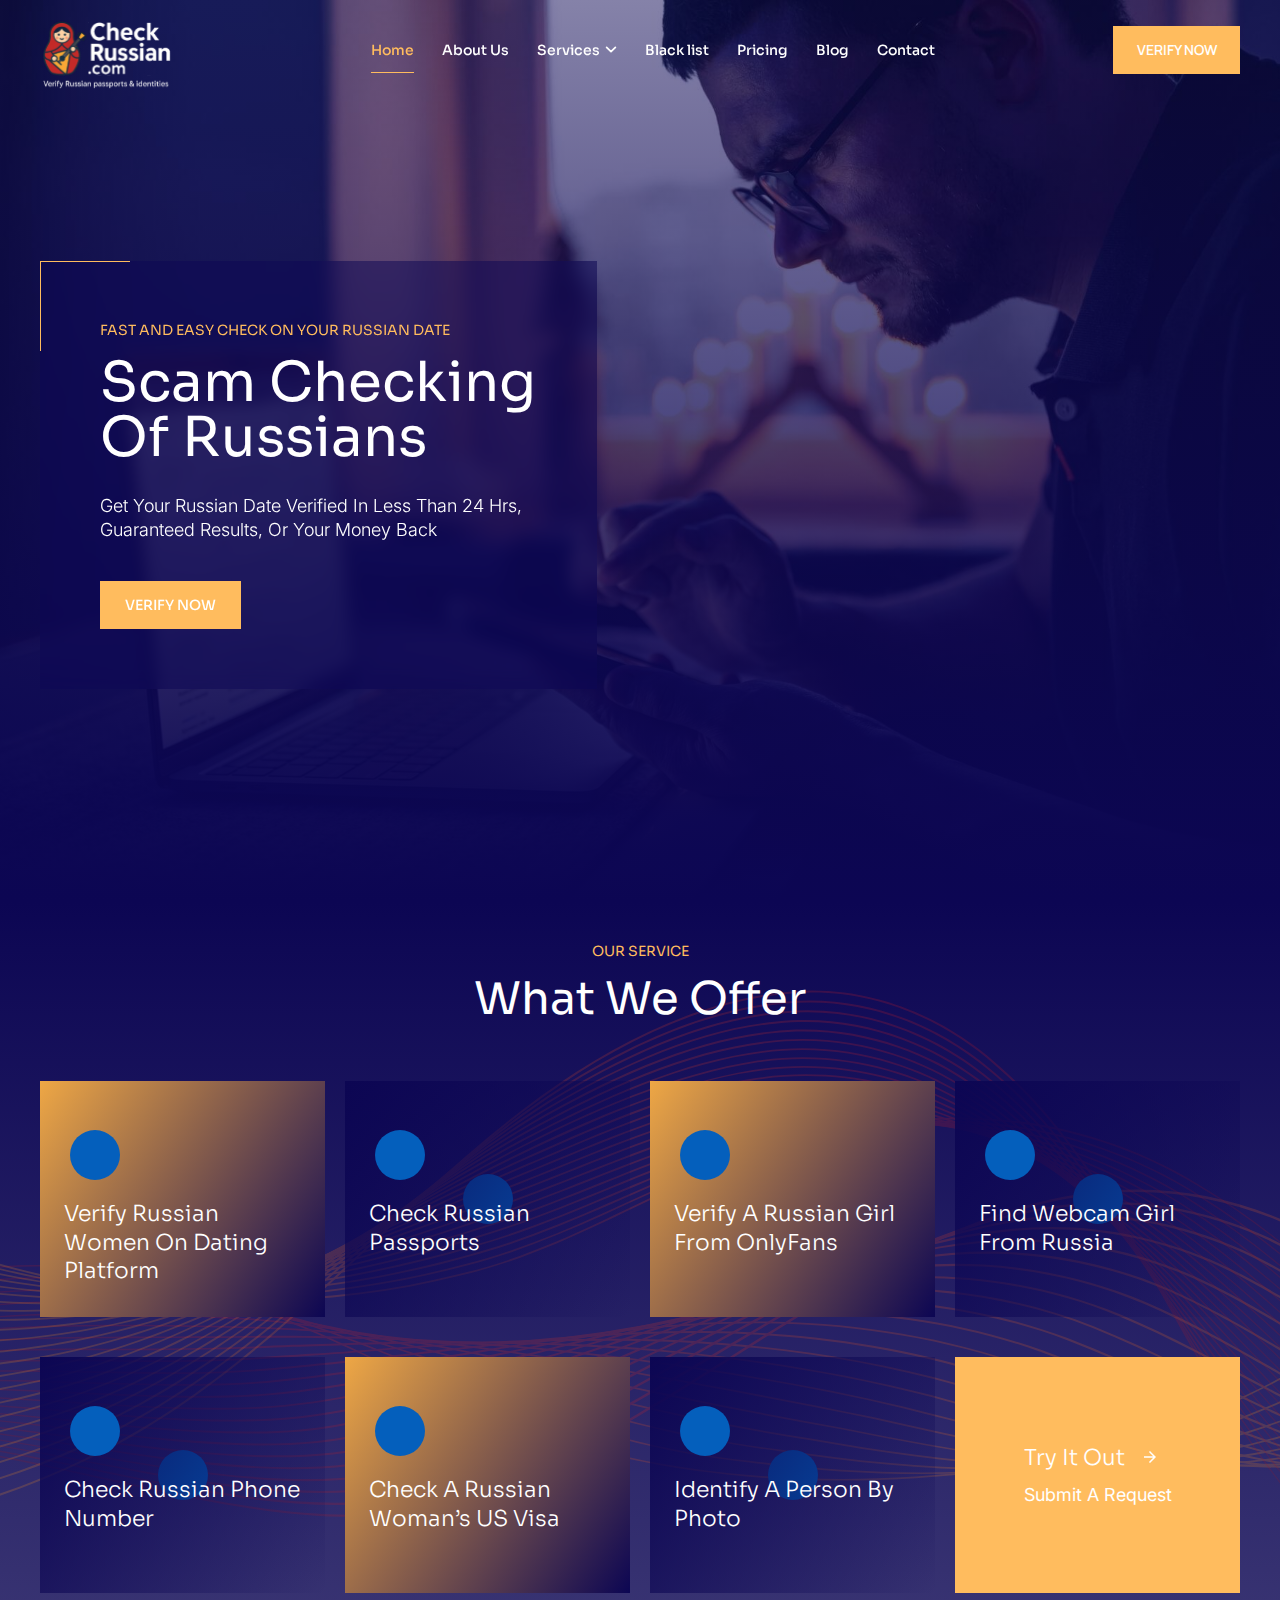
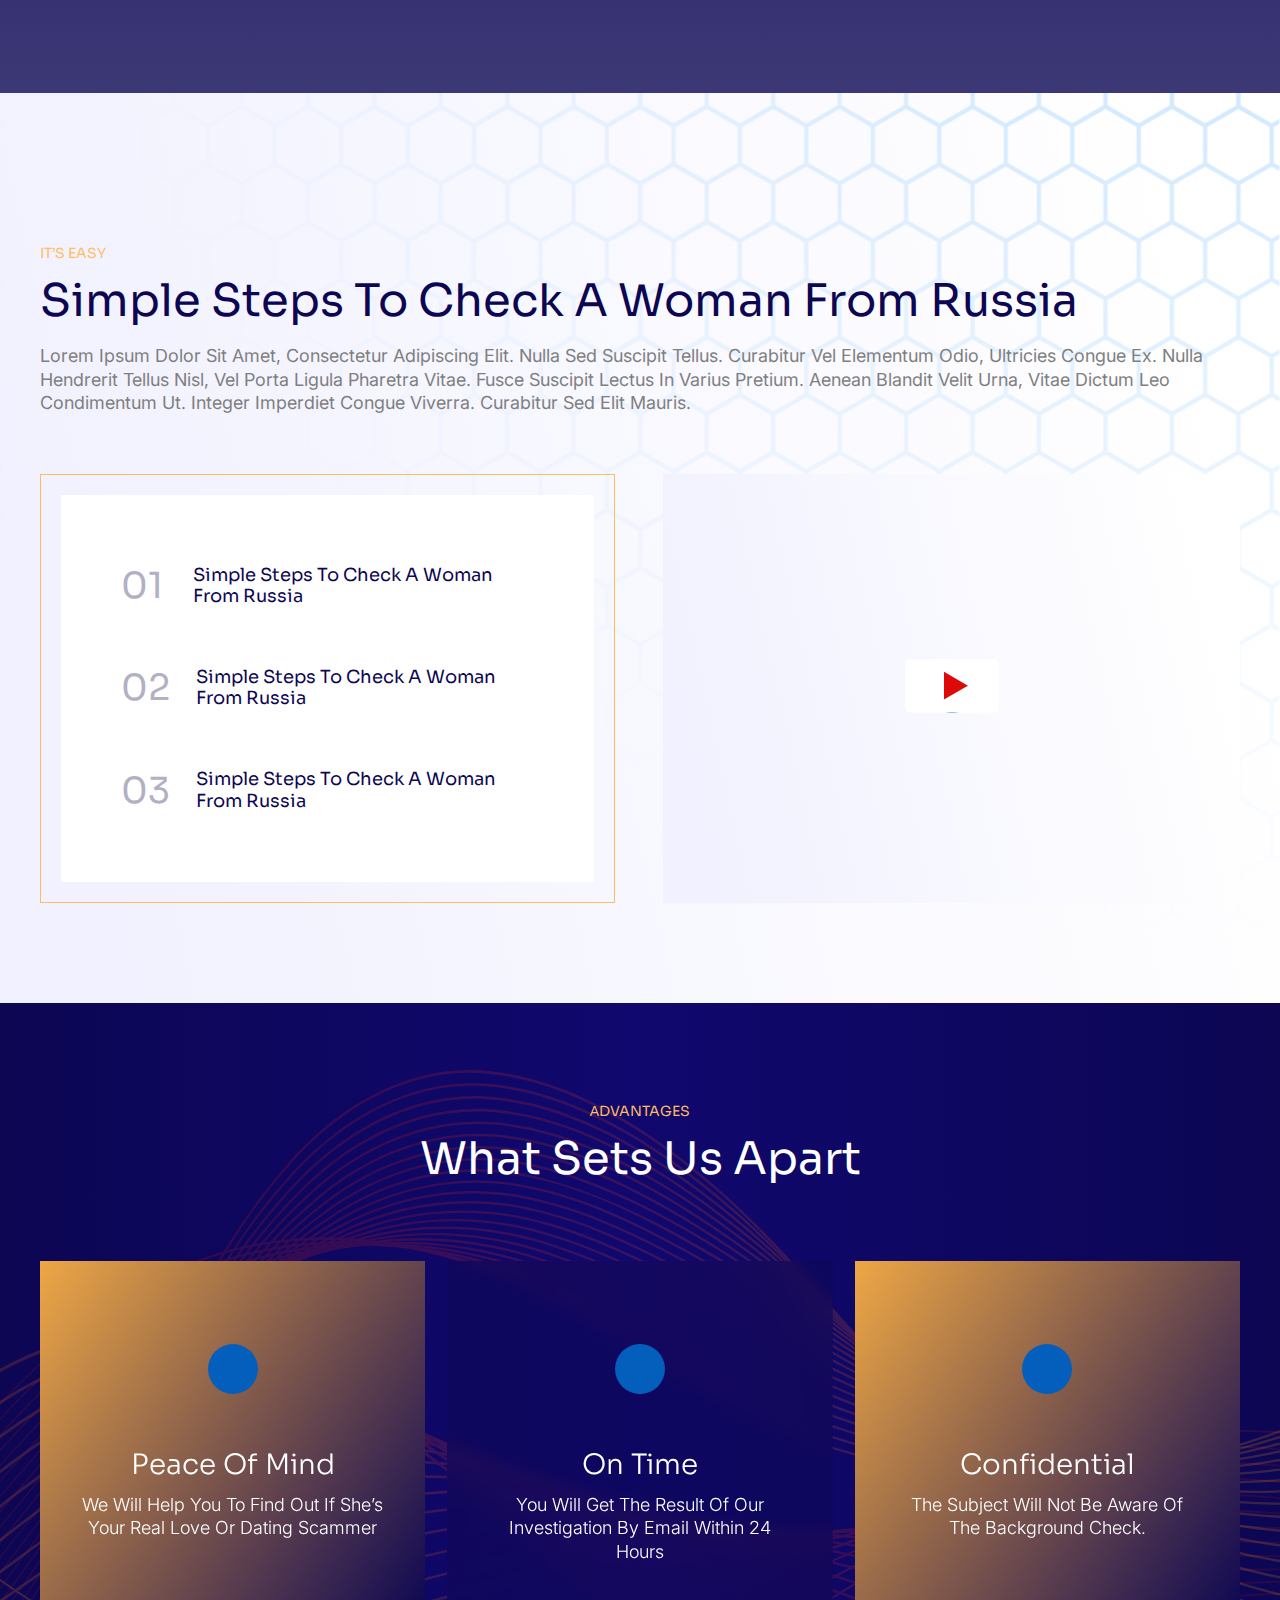
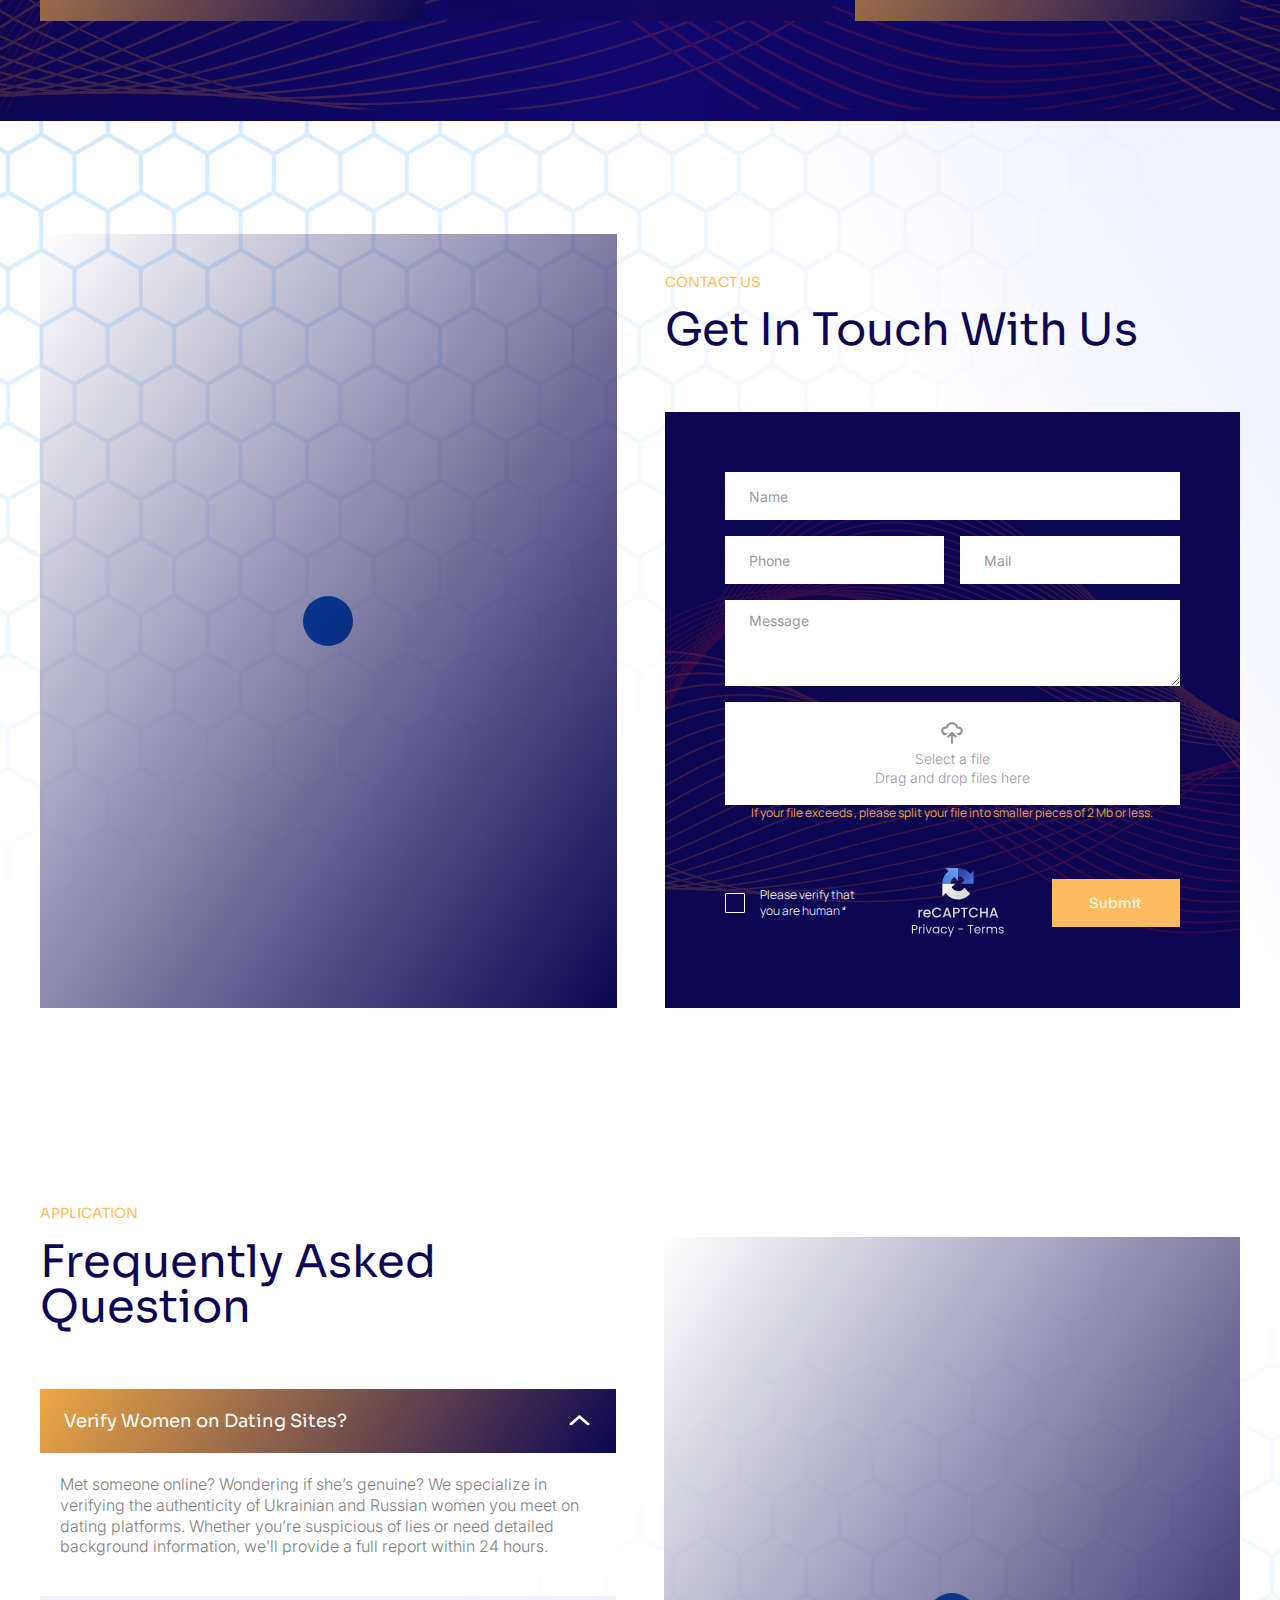
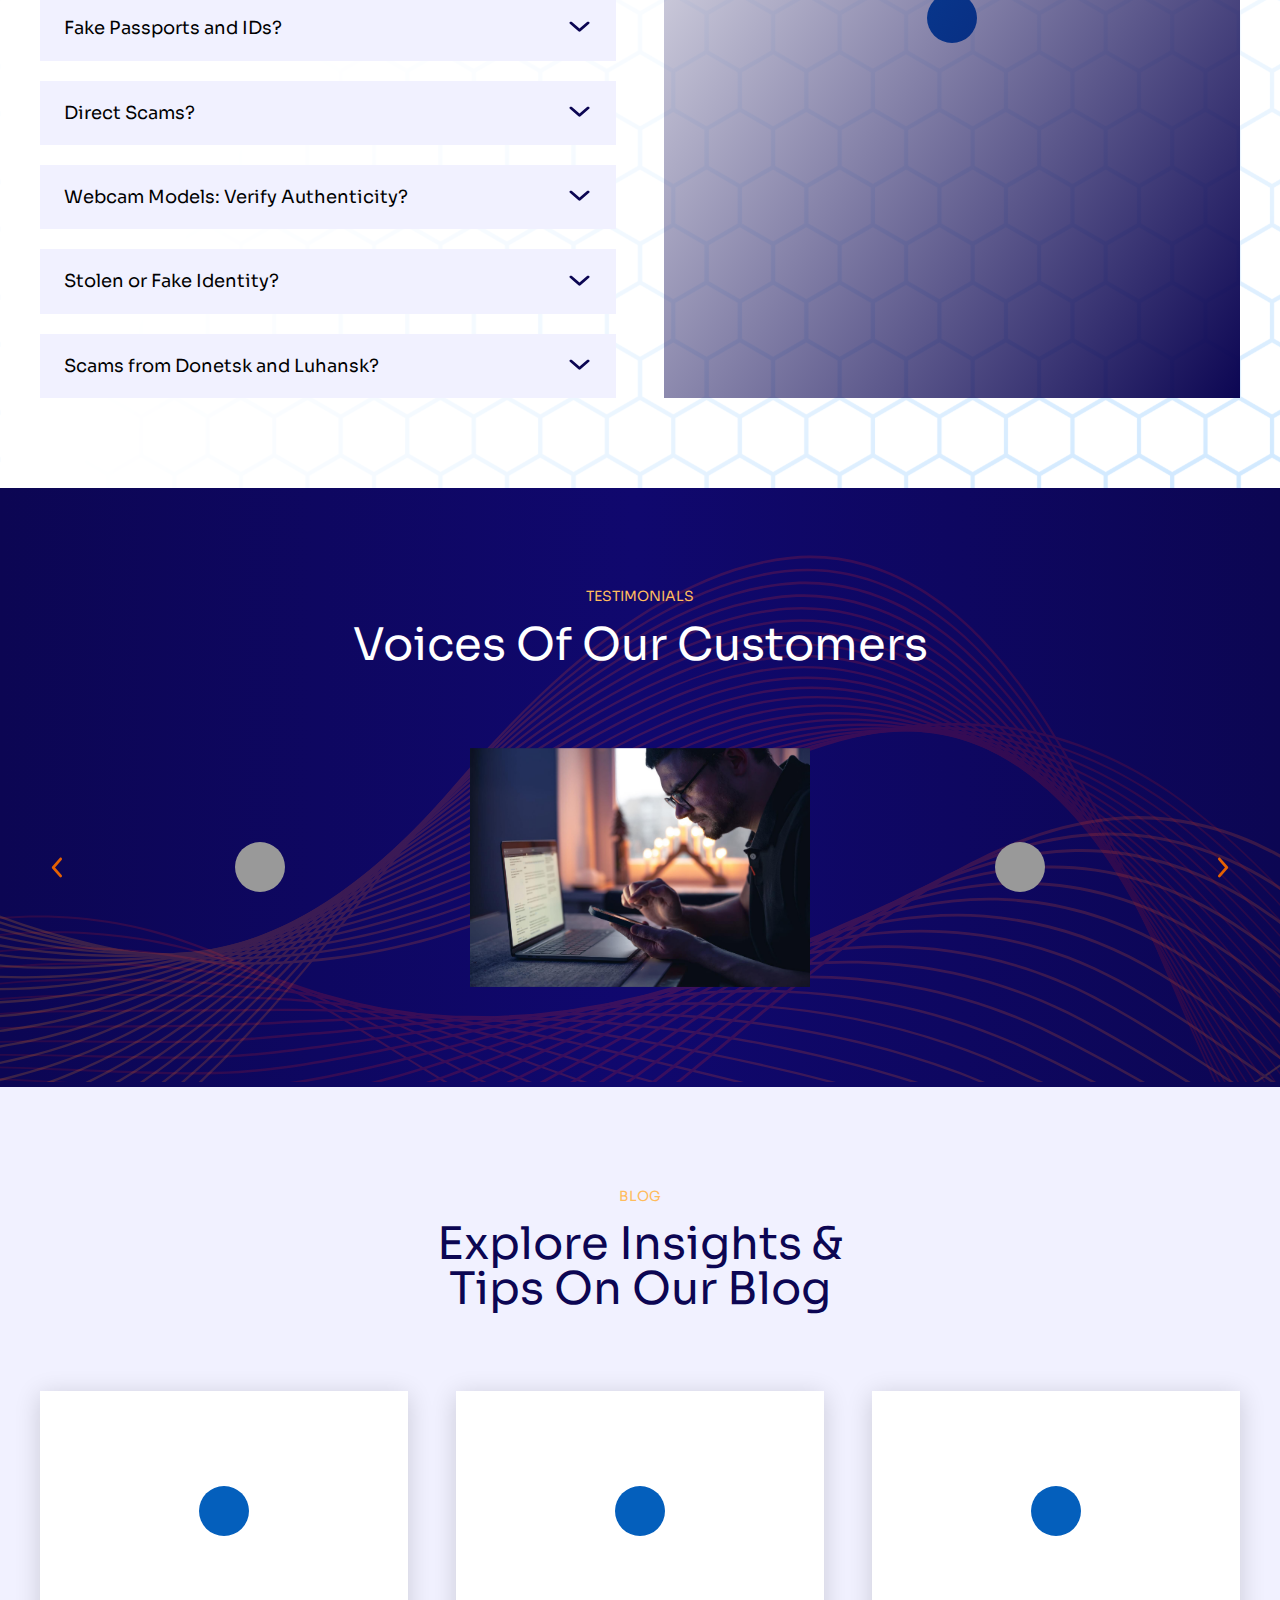
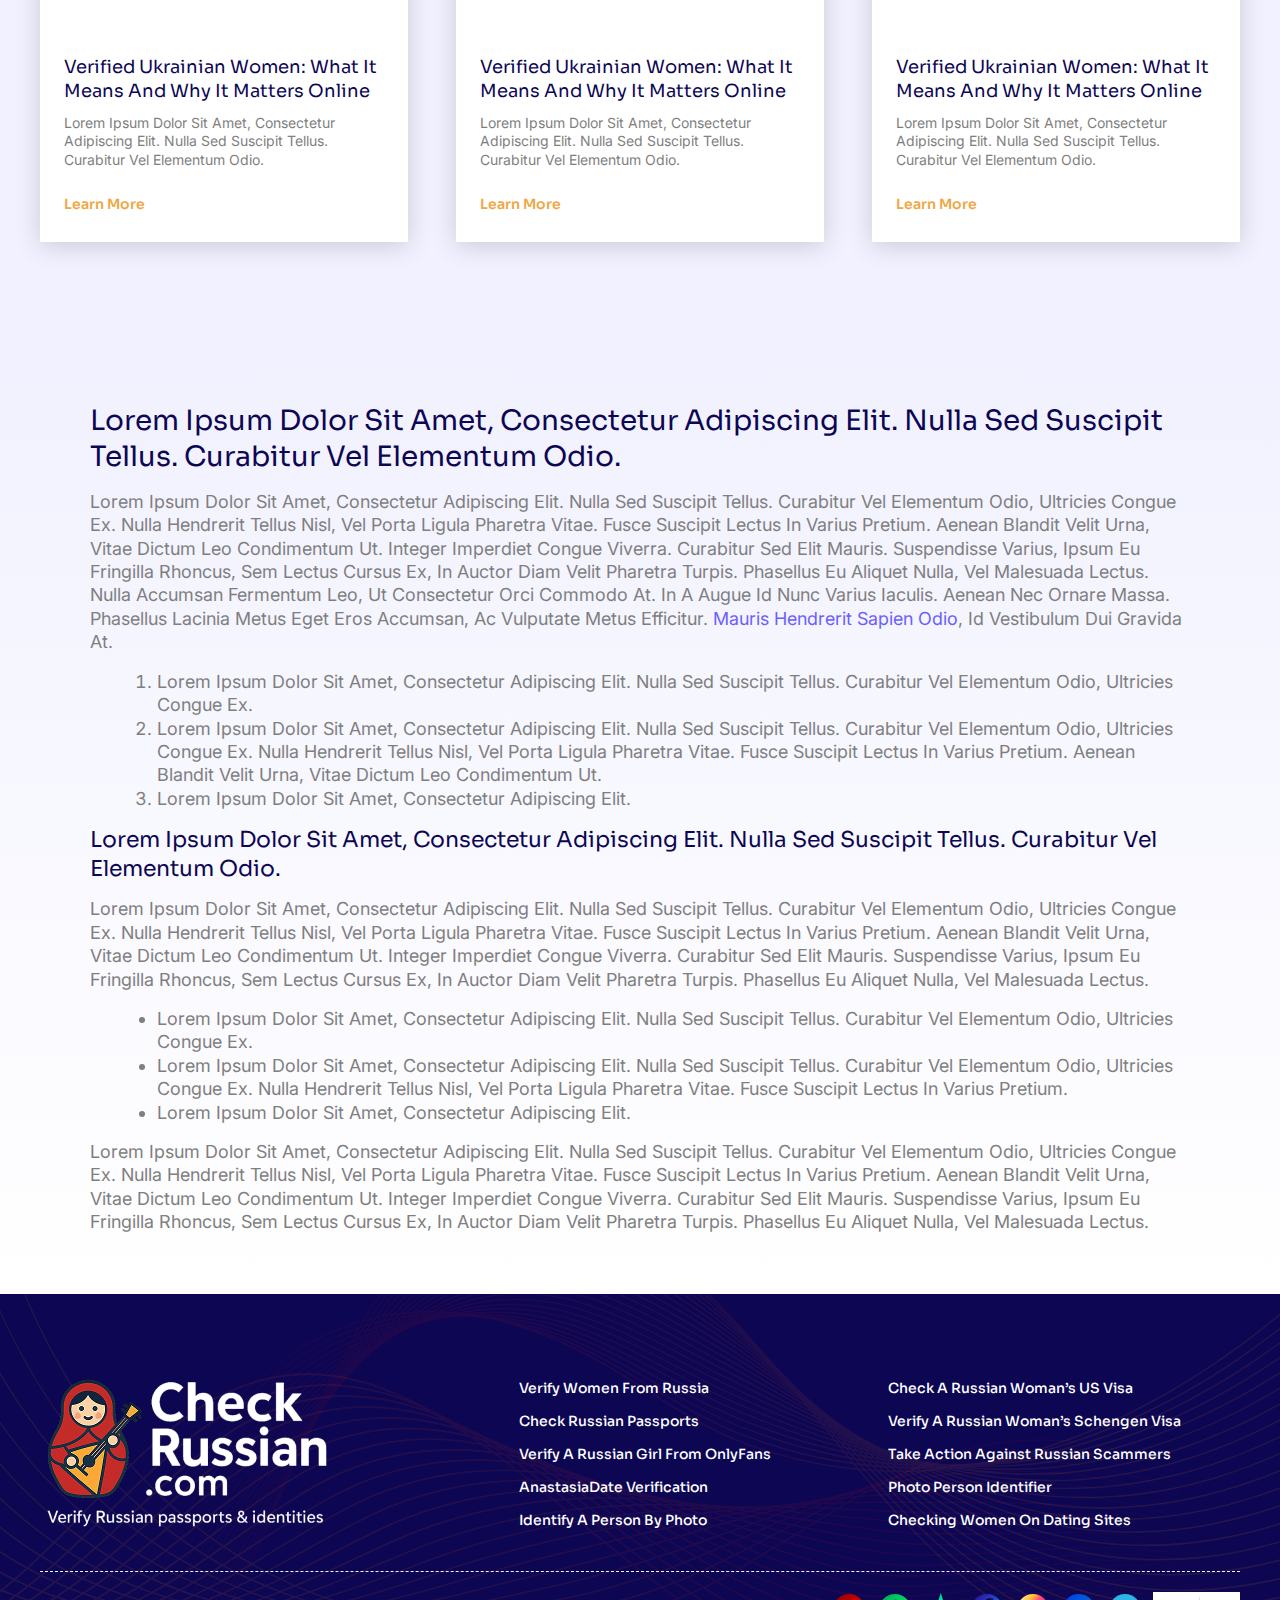
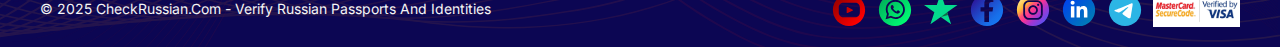
<file: index.html>
<!DOCTYPE html>
<html lang="en">
<head>
   <meta charset="UTF-8">
   <meta http-equiv="X-UA-Compatible" content="IE=edge">
   <meta name="viewport" content="width=device-width, initial-scale=1.0">
   <link rel="preconnect" href="https://fonts.googleapis.com">
   <link rel="preconnect" href="https://fonts.gstatic.com" crossorigin>
   <link href="https://fonts.googleapis.com/css2?family=Inter:ital,opsz,wght@0,14..32,100..900;1,14..32,100..900&family=Manrope:wght@200..800&family=Poppins:ital,wght@0,100;0,200;0,300;0,400;0,500;0,600;0,700;0,800;0,900;1,100;1,200;1,300;1,400;1,500;1,600;1,700;1,800;1,900&family=Sora:wght@100..800&display=swap&_v=20250722024453" rel="stylesheet">
   <link rel="stylesheet" href="files/swiper/css/swiper-bundle.min.css?_v=20250722024453">
   <link rel="stylesheet" href="files/fancybox/fancybox.css?_v=20250722024453">
   <link rel="stylesheet" href="css/style.min.css?_v=20250722024453">
   <title>Home - Scam checking of Russians</title>
</head>

<body>
	<div class="wrapper">
		<header class="header lock-padding">
	<div class="header__wrapper">
		<div id="header-container" class="n_container header-container">
			<div class="header__blockLogo">
				<a href="/"><img src="images/svg/header-logo.svg" alt=""></a>
			</div>
			<div class="header__menu menu">
				<div class="menu__body">
					<div class="menu__body-head">
						<div class="header__blockLogo">
							<a href="/"><img src="images/svg/header-logo.svg" alt=""></a>
						</div>
						<button id="close-burger-menu" type="button" class="header__close-memu">
							<img src="images/svg/burger-close.svg" alt="">
						</button>
					</div>
					<nav class="menu-topmenu-container">
						<ul class="menu__list">
							<li class="menu-item current-menu-item">
								<a href="#">Home</a>
							</li>
							<li class="menu-item">
								<a href="#">About Us</a>
							</li>
							<li class="menu-item menu-item-has-children">
								<a href="#">Services</a>
								<ul class="sub-menu">
									<li class="menu-item">
										<a href="#">Verify women from Russia</a>
									</li>
									<li class="menu-item">
										<a href="#">Check Russian Passports</a>
									</li>
									<li class="menu-item current-menu-item">
										<a href="#">Verify a Russian Girl from OnlyFans</a>
									</li>
									<li class="menu-item">
										<a href="#">AnastasiaDate Verification</a>
									</li>
									<li class="menu-item">
										<a href="#">Identify a person by photo</a>
									</li>
									<li class="menu-item">
										<a href="#">Check a Russian Woman’s US Visa</a>
									</li>
									<li class="menu-item">
										<a href="#">Verify a Russian Woman’s Schengen Visa</a>
									</li>
									<li class="menu-item">
										<a href="#">Take Action Against Russian Scammers</a>
									</li>
									<li class="menu-item">
										<a href="#">Photo person identifier</a>
									</li>
									<li class="menu-item">
										<a href="#">Checking women on dating sites</a>
									</li>
								</ul>
							</li>
							<li class="menu-item">
								<a href="#">Black list</a>
							</li>
							<li class="menu-item">
								<a href="#">Pricing</a>
							</li>
							<li class="menu-item">
								<a href="#">Blog</a>
							</li>
							<li class="menu-item">
								<a href="#">Contact</a>
							</li>
						</ul>
					</nav>
					<div class="menu__body-footer">
						<ul class="header__social">
							<li>
								<a href="#">
									<img src="images/svg/header-whatsapp-icon.svg" alt="">
								</a>
							</li>
							<li>
								<a href="#">
									<img src="images/svg/header-telegram-icon.svg" alt="">
								</a>
							</li>
							<li>
								<a href="#">
									<img src="images/svg/header-instagram-icon.svg" alt="">
								</a>
							</li>
							<li>
								<a href="#">
									<img src="images/svg/header-youtube-icon.svg" alt="">
								</a>
							</li>
							<li>
								<a href="#">
									<img src="images/svg/header-star-icon.svg" alt="">
								</a>
							</li>
							<li>
								<a href="#">
									<img src="images/svg/header-facebook-icon.svg" alt="">
								</a>
							</li>
							<li>
								<a href="#">
									<img src="images/svg/header-in-icon.svg" alt="">
								</a>
							</li>
						</ul>
						<a href="#" class="n_btn">Verify Now</a>
					</div>
				</div>
			</div>
			<a href="#" class="n_btn">Verify Now</a>
			<button type="button" class="menu__icon">
				<!--<span></span>-->
				<img src="images/svg/burger-default.svg" alt="">
			</button>
		</div>
	</div>
</header>
		<main class="main">

			<section class="first-screen wrap-lazy-load-image">
				<div class="n_container">
					<div class="first-screen__block">
						<h2 class="n_sec-above-title">Fast and easy check on your Russian date</h2>
						<h1 class="n_sec-title">Scam checking of Russians</h1>
						<p>Get your Russian date verified in less than 24 Hrs, Guaranteed Results, or your money back</p>
						<a href="#" class="n_btn">Verify Now</a>
						<div class="substrate"></div>
					</div>
				</div>
				<picture>
					<source media="(min-width:576px)" srcset="images/home-fs-bg.jpg">
					<source media="(max-width:575px)" srcset="images/home-fs-bg-mobile.jpg">
					<img class="first-screen__bg" src="images/home-fs-bg.jpg" alt="">
				</picture>
			</section>

			<section class="our-service">
				<div class="n_container">
					<h3 class="n_sec-above-title">Our Service</h3>
					<h2 class="n_sec-title">What We Offer</h2>
					<div class="our-service__items">
						<div class="our-service__item">
							<div class="our-service__itemBlock js-our-service-block bg-gradient">
								<div class="our-service__itemBlockIcon js-wrap-service-icon wrap-lazy-load-image">
									<img src="images/svg/our-service-block-icon-1.svg" alt="">
								</div>
								<h4>Verify Russian Women on Dating Platform</h4>
								<div class="our-service__itemBlockBg wrap-lazy-load-image">
									<img src="images/our-service-block-img-1.jpg" alt="">
								</div>
							</div>
						</div>
						<div class="our-service__item">
							<div class="our-service__itemBlock js-our-service-block">
								<div class="our-service__itemBlockIcon js-wrap-service-icon wrap-lazy-load-image">
									<img src="images/svg/our-service-block-icon-2.svg" alt="">
								</div>
								<h4>Check Russian Passports</h4>
								<div class="our-service__itemBlockBg wrap-lazy-load-image">
									<img src="images/our-service-block-img-2.jpg" alt="">
								</div>
							</div>
						</div>
						<div class="our-service__item">
							<div class="our-service__itemBlock js-our-service-block bg-gradient">
								<div class="our-service__itemBlockIcon js-wrap-service-icon wrap-lazy-load-image">
									<img src="images/svg/our-service-block-icon-3.svg" alt="">
								</div>
								<h4>Verify a Russian Girl from OnlyFans</h4>
								<div class="our-service__itemBlockBg wrap-lazy-load-image">
									<img src="images/our-service-block-img-3.jpg" alt="">
								</div>
							</div>
						</div>
						<div class="our-service__item">
							<div class="our-service__itemBlock js-our-service-block">
								<div class="our-service__itemBlockIcon js-wrap-service-icon wrap-lazy-load-image">
									<img src="images/svg/our-service-block-icon-4.svg" alt="">
								</div>
								<h4>Find Webcam girl from Russia</h4>
								<div class="our-service__itemBlockBg wrap-lazy-load-image">
									<img src="images/our-service-block-img-4.jpg" alt="">
								</div>
							</div>
						</div>
						<div class="our-service__item">
							<div class="our-service__itemBlock js-our-service-block">
								<div class="our-service__itemBlockIcon js-wrap-service-icon wrap-lazy-load-image">
									<img src="images/svg/our-service-block-icon-5.svg" alt="">
								</div>
								<h4>Check Russian phone number</h4>
								<div class="our-service__itemBlockBg wrap-lazy-load-image">
									<img src="images/our-service-block-img-5.jpg" alt="">
								</div>
							</div>
						</div>
						<div class="our-service__item">
							<div class="our-service__itemBlock js-our-service-block bg-gradient">
								<div class="our-service__itemBlockIcon js-wrap-service-icon wrap-lazy-load-image">
									<img src="images/svg/our-service-block-icon-6.svg" alt="">
								</div>
								<h4>Check a Russian Woman’s US Visa</h4>
								<div class="our-service__itemBlockBg wrap-lazy-load-image">
									<img src="images/our-service-block-img-6.jpg" alt="">
								</div>
							</div>
						</div>
						<div class="our-service__item">
							<div class="our-service__itemBlock js-our-service-block">
								<div class="our-service__itemBlockIcon js-wrap-service-icon wrap-lazy-load-image">
									<img src="images/svg/our-service-block-icon-7.svg" alt="">
								</div>
								<h4>Identify a Person by Photo</h4>
								<div class="our-service__itemBlockBg wrap-lazy-load-image">
									<img src="images/our-service-block-img-7.jpg" alt="">
								</div>
							</div>
						</div>
						<div class="our-service__item">
							<a href="#" class="our-service__itemBlock js-our-service-block only-text">
								<div class="our-service__itemBlockContent">
									<h4>Try It Out</h4>
									<p>Submit a Request</p>
								</div>
							</a>
						</div>
					</div>
				</div>
				<picture>
					<source media="(min-width:576px)" srcset="images/svg/our-service-bg-illustration.svg">
					<source media="(max-width:575px)" srcset="images/svg/our-service-bg-illustration-mobile.svg">
					<img class="our-service__bg" src="images/svg/our-service-bg-illustration.svg" alt="">
				</picture>
			</section>

			<section class="its-easy">
				<div class="n_container">
					<h3 class="n_sec-above-title">It’s Easy</h3>
					<h2 class="n_sec-title">Simple steps to check a woman from Russia</h2>
					<p class="its-easy__desc">Lorem ipsum dolor sit amet, consectetur adipiscing elit. Nulla sed suscipit tellus. Curabitur vel elementum odio, ultricies congue ex. Nulla hendrerit tellus nisl, vel porta ligula pharetra vitae. Fusce suscipit lectus in varius pretium. Aenean blandit velit urna, vitae dictum leo condimentum ut. Integer imperdiet congue viverra. Curabitur sed elit mauris.</p>
					<div class="its-easy__items">
						<div class="its-easy__item">
							<ul class="its-easy__list">
								<li>Simple steps to check a woman from Russia</li>
								<li>Simple steps to check a woman from Russia</li>
								<li>Simple steps to check a woman from Russia</li>
							</ul>
						</div>
						<div class="its-easy__item">
							<div class="its-easy__blockVideo">
								<iframe id="video-iframe" width="560" height="315" src="https://www.youtube.com/embed/krDWc30PAGg?enablejsapi=1&wmode=transparent" title="YouTube video player" allow="accelerometer; autoplay; clipboard-write; encrypted-media; gyroscope; picture-in-picture; web-share" referrerpolicy="strict-origin-when-cross-origin" allowfullscreen></iframe>
								<div class="its-easy__blockVideoWrapButton wrap-lazy-load-image">
									<button type="button" id="play-video-its-easy">
										<svg width="94" height="54" viewBox="0 0 94 54" fill="none" xmlns="http://www.w3.org/2000/svg">
											<rect width="94" height="54" rx="5" fill="white"/>
											<path d="M63 27L39 13.1436V40.8564L63 27Z" fill="#DE0A0A"/>
										</svg>
									</button>
									<picture>
										<source media="(min-width:481px)" srcset="images/its-easy-video-poster.jpg">
										<source media="(max-width:480px)" srcset="images/its-easy-video-poster-mobile.jpg">
										<img src="images/its-easy-video-poster.jpg" alt="">
									</picture>
								</div>
							</div>
						</div>
					</div>
				</div>
				<picture>
					<source media="(min-width:576px)" srcset="images/svg/its-easy-illustration.svg">
					<source media="(max-width:575px)" srcset="images/svg/its-easy-illustration-mobile.svg">
					<img class="its-easy__illustration" src="images/svg/its-easy-illustration.svg" alt="">
				</picture>
			</section>

			<section class="adventures">
				<div class="n_container">
					<h3 class="n_sec-above-title">Аdvantages</h3>
					<h2 class="n_sec-title">What Sets Us Apart</h2>
					<div class="adventures__items">
						<div class="adventures__item">
							<div class="adventures__block bg-gradient">
								<div class="adventures__blockIcon wrap-lazy-load-image">
									<img src="images/svg/adventures-block-icon-1.svg" alt="">
								</div>
								<h4>Peace of mind</h4>
								<p>We will help you to find out if she’s your real love or dating scammer</p>
							</div>
						</div>
						<div class="adventures__item">
							<div class="adventures__block">
								<div class="adventures__blockIcon wrap-lazy-load-image">
									<img src="images/svg/adventures-block-icon-2.svg" alt="">
								</div>
								<h4>On time</h4>
								<p>You will get the result of our investigation by email within 24 hours</p>
							</div>
						</div>
						<div class="adventures__item">
							<div class="adventures__block bg-gradient">
								<div class="adventures__blockIcon wrap-lazy-load-image">
									<img src="images/svg/adventures-block-icon-3.svg" alt="">
								</div>
								<h4>Confidential</h4>
								<p>The subject will not be aware of the background check.</p>
							</div>
						</div>
					</div>
				</div>
				<picture>
					<source media="(min-width:576px)" srcset="images/svg/adventures-bg-illustration.svg">
					<source media="(max-width:575px)" srcset="images/svg/adventures-bg-illustration-mobile.svg">
					<img class="adventures__bg" src="images/svg/adventures-bg-illustration.svg" alt="">
				</picture>
			</section>

			         <section class="contact-us">
				<div class="n_container contact-us-n_container">
					<div class="contact-us__items">
						<div class="contact-us__item">
							<div class="contact-us__blockImagte wrap-lazy-load-image">
								<img src="images/contact-us-image.jpg" alt="">
							</div>
						</div>
						<div class="contact-us__item">
							<div data-da="contact-us-n_container, 0, 860">
								<h3 class="n_sec-above-title">Contact Us</h3>
								<h2 class="n_sec-title">Get In Touch with Us</h2>
							</div>
							<div class="contact-us__wrap-form">
								<form>
									<div class="contact-us__wrap-field">
										<input type="text" placeholder="Name">
									</div>
									<div class="contact-us__wrap-fields">
										<div class="contact-us__wrap-field">
											<input type="text" placeholder="Phone">
										</div>
										<div class="contact-us__wrap-field">
											<input type="text" placeholder="Mail">
										</div>
									</div>
									<div class="contact-us__wrap-field">
										<textarea placeholder="Message"></textarea>
									</div>
									<div class="block-custom-select-file">
										<label class="custom-wrap-file">
											<span class="wrap-file-and-text">
												<input type="file" title="">
												<img src="images/svg/select-file-icon.svg" alt="">
												<span class="text-1">Select a file</span>
												<span class="text-2">Drag and drop files here</span>
											</span>
										</label>
										<div class="file-list"></div>
										<p class="invalid-file">If your file exceeds <span class="file-size-value"></span>, please split your file into smaller pieces of 2 Mb or less.</p>
									</div>
									<div class="contact-us__wrap-button">
										<label class="custom-checkbox">
											<input type="checkbox" required>
											<span>Please verify that<br> you are human<i>*</i></span>
										</label>
										<div class="wrap-icon">
											<picture>
												<source media="(min-width:576px)" srcset="images/svg/recaptcha.svg">
												<source media="(max-width:575px)" srcset="images/svg/recaptcha-mobile.svg">
												<img src="images/svg/recaptcha.svg" alt="">
											</picture>
											<!--<p>Privacy - Terms</p>-->
										</div>
										<input class="n_btn" type="submit" value="Submit">
									</div>
								</form>
								<picture>
									<source media="(min-width:576px)" srcset="images/svg/contact-us-bg-block-form-illustration.svg">
									<source media="(max-width:575px)" srcset="images/svg/contact-us-bg-block-form-illustration-mobile.svg">
									<img class="contact-us__bg-block-form-illustration" src="images/svg/contact-us-bg-block-form-illustration.svg" alt="">
								</picture>
							</div>
						</div>
					</div>
				</div>
				<picture>
					<source media="(min-width:576px)" srcset="images/svg/contact-us-illustration.svg">
					<source media="(max-width:575px)" srcset="images/svg/contact-us-illustration-mobile.svg">
					<img class="contact-us__illustration" src="images/svg/contact-us-illustration.svg" alt="">
				</picture>
			</section>

			         <section class="faq">
            <div class="n_container">
               <div class="faq__items">
                  <div class="faq__item">
                     <h3 class="n_sec-above-title">Application</h3>
                     <h2 class="n_sec-title">Frequently Asked Question</h2>
                     <div data-spollers data-one-spoller class="block"><!-- data-one-spoller -->
                        <div class="block__item">
                           <button tabindex="-1" type="button" data-spoller class="block__title _active">
                              Verify Women on Dating Sites?
                              <svg width="25" height="25" viewBox="0 0 25 25" fill="none" xmlns="http://www.w3.org/2000/svg">
                                 <g clip-path="url(#arrow-1)">
                                    <path d="M12.5001 13.9654L20.0321 7.39011C20.3193 7.13884 20.6905 7 21.0751 7C21.4597 7 21.8309 7.13884 22.1181 7.39011C22.7341 7.92636 22.7341 8.76098 22.1181 9.29861L13.5431 16.7841C13.2659 17.0261 12.8431 17.1746 12.5001 17.1746C12.0787 17.1746 11.7637 17.0522 11.4571 16.7841L2.88208 9.29861C2.56708 9.02361 2.42008 8.73486 2.42008 8.34436C2.42008 7.95386 2.56708 7.66373 2.88208 7.39011C3.16922 7.13884 3.5405 7 3.92508 7C4.30966 7 4.68094 7.13884 4.96808 7.39011L12.5001 13.9654Z" fill="#0C0653"/>
                                 </g>
                                 <defs>
                                    <clipPath id="arrow-1">
                                       <rect width="21" height="11" fill="white" transform="matrix(-1 0 0 1 23 7)"/>
                                    </clipPath>
                                 </defs>
                              </svg>
                           </button>
                           <div class="block__text">
                              <div class="block__content">
                                 <p>Met someone online? Wondering if she’s genuine? We specialize in verifying the authenticity of Ukrainian and Russian women you meet on dating platforms. Whether you’re suspicious of lies or need detailed background information, we’ll provide a full report within 24 hours.</p>
                              </div>
                           </div>
                        </div>
                        <div class="block__item">
                           <button tabindex="-1" type="button" data-spoller class="block__title">
                              Fake Passports and IDs?
                              <svg width="25" height="25" viewBox="0 0 25 25" fill="none" xmlns="http://www.w3.org/2000/svg">
                                 <g clip-path="url(#arrow-2)">
                                    <path d="M12.5001 13.9654L20.0321 7.39011C20.3193 7.13884 20.6905 7 21.0751 7C21.4597 7 21.8309 7.13884 22.1181 7.39011C22.7341 7.92636 22.7341 8.76098 22.1181 9.29861L13.5431 16.7841C13.2659 17.0261 12.8431 17.1746 12.5001 17.1746C12.0787 17.1746 11.7637 17.0522 11.4571 16.7841L2.88208 9.29861C2.56708 9.02361 2.42008 8.73486 2.42008 8.34436C2.42008 7.95386 2.56708 7.66373 2.88208 7.39011C3.16922 7.13884 3.5405 7 3.92508 7C4.30966 7 4.68094 7.13884 4.96808 7.39011L12.5001 13.9654Z" fill="#0C0653"/>
                                 </g>
                                 <defs>
                                    <clipPath id="arrow-2">
                                       <rect width="21" height="11" fill="white" transform="matrix(-1 0 0 1 23 7)"/>
                                    </clipPath>
                                 </defs>
                              </svg>
                           </button>
                           <div class="block__text">
                              <div class="block__content">
                                 <p>Lorem ipsum dolor sit amet, consectetur adipisicing elit. Libero voluptates, eius ullam deleniti eos non. Quis, facere repellat. Non, voluptatibus.</p>
                                 <p>Lorem ipsum dolor sit amet consectetur adipisicing elit. Odit temporibus minima eveniet quibusdam ipsum.</p>
                                 <ul>
                                    <li>Lorem ipsum dolor sit amet consectetur adipisicing.</li>
                                    <li>Lorem ipsum dolor, sit amet consectetur adipisicing elit. Ad quidem corrupti recusandae quisquam.</li>
                                    <li>Lorem ipsum dolor sit amet.</li>
                                    <li>Lorem ipsum dolor sit amet, consectetur adipisicing elit. Inventore rerum numquam aliquam dolorum eius voluptate vitae alias temporibus totam aperiam eligendi nam ratione hic, tenetur exercitationem voluptatum maiores ut rem architecto cupiditate quas quidem sunt amet. Neque, fugit suscipit.</li>
                                 </ul>
                                 <p>Lorem ipsum dolor, sit amet consectetur adipisicing elit. Amet sapiente nesciunt expedita reprehenderit dolorum odio molestias labore quo ipsum illum? Voluptatibus repudiandae dicta placeat.</p>
                              </div>
                           </div>
                        </div>
                        <div class="block__item">
                           <button tabindex="-1" type="button" data-spoller class="block__title">
                              Direct Scams?
                              <svg width="25" height="25" viewBox="0 0 25 25" fill="none" xmlns="http://www.w3.org/2000/svg">
                                 <g clip-path="url(#arrow-3)">
                                    <path d="M12.5001 13.9654L20.0321 7.39011C20.3193 7.13884 20.6905 7 21.0751 7C21.4597 7 21.8309 7.13884 22.1181 7.39011C22.7341 7.92636 22.7341 8.76098 22.1181 9.29861L13.5431 16.7841C13.2659 17.0261 12.8431 17.1746 12.5001 17.1746C12.0787 17.1746 11.7637 17.0522 11.4571 16.7841L2.88208 9.29861C2.56708 9.02361 2.42008 8.73486 2.42008 8.34436C2.42008 7.95386 2.56708 7.66373 2.88208 7.39011C3.16922 7.13884 3.5405 7 3.92508 7C4.30966 7 4.68094 7.13884 4.96808 7.39011L12.5001 13.9654Z" fill="#0C0653"/>
                                 </g>
                                 <defs>
                                    <clipPath id="arrow-3">
                                       <rect width="21" height="11" fill="white" transform="matrix(-1 0 0 1 23 7)"/>
                                    </clipPath>
                                 </defs>
                              </svg>
                           </button>
                           <div class="block__text">
                              <div class="block__content">
                                 <p>Lorem ipsum dolor sit amet, consectetur adipisicing elit. Libero voluptates, eius ullam deleniti eos non. Quis, facere repellat. Non, voluptatibus.</p>
                                 <p>Lorem ipsum dolor sit amet consectetur adipisicing elit. Odit temporibus minima eveniet quibusdam ipsum.</p>
                                 <ol>
                                    <li>Lorem ipsum dolor sit amet consectetur adipisicing.</li>
                                    <li>Lorem ipsum dolor, sit amet consectetur adipisicing elit. Ad quidem corrupti recusandae quisquam.</li>
                                    <li>Lorem ipsum dolor sit amet.</li>
                                    <li>Lorem ipsum dolor sit amet, consectetur adipisicing elit. Inventore rerum numquam aliquam dolorum eius voluptate vitae alias temporibus totam aperiam eligendi nam ratione hic, tenetur exercitationem voluptatum maiores ut rem architecto cupiditate quas quidem sunt amet. Neque, fugit suscipit.</li>
                                 </ol>
                                 <p>Lorem ipsum dolor, sit amet consectetur adipisicing elit. Amet sapiente nesciunt expedita reprehenderit dolorum odio molestias labore quo ipsum illum? Voluptatibus repudiandae dicta placeat.</p>
                              </div>
                           </div>
                        </div>
                        <div class="block__item">
                           <button tabindex="-1" type="button" data-spoller class="block__title">
                              Webcam Models: Verify Authenticity?
                              <svg width="25" height="25" viewBox="0 0 25 25" fill="none" xmlns="http://www.w3.org/2000/svg">
                                 <g clip-path="url(#arrow-4)">
                                    <path d="M12.5001 13.9654L20.0321 7.39011C20.3193 7.13884 20.6905 7 21.0751 7C21.4597 7 21.8309 7.13884 22.1181 7.39011C22.7341 7.92636 22.7341 8.76098 22.1181 9.29861L13.5431 16.7841C13.2659 17.0261 12.8431 17.1746 12.5001 17.1746C12.0787 17.1746 11.7637 17.0522 11.4571 16.7841L2.88208 9.29861C2.56708 9.02361 2.42008 8.73486 2.42008 8.34436C2.42008 7.95386 2.56708 7.66373 2.88208 7.39011C3.16922 7.13884 3.5405 7 3.92508 7C4.30966 7 4.68094 7.13884 4.96808 7.39011L12.5001 13.9654Z" fill="#0C0653"/>
                                 </g>
                                 <defs>
                                    <clipPath id="arrow-4">
                                       <rect width="21" height="11" fill="white" transform="matrix(-1 0 0 1 23 7)"/>
                                    </clipPath>
                                 </defs>
                              </svg>
                           </button>
                           <div class="block__text">
                              <div class="block__content">
                                 <p>Lorem, ipsum dolor sit amet consectetur adipisicing elit. Magnam officia mollitia nihil eos quasi provident numquam quis animi asperiores. Voluptate, nemo pariatur consequuntur tenetur quam adipisci eum nam accusamus.</p>
                              </div>
                           </div>
                        </div>
                        <div class="block__item">
                           <button tabindex="-1" type="button" data-spoller class="block__title">
                              Stolen or Fake Identity?
                              <svg width="25" height="25" viewBox="0 0 25 25" fill="none" xmlns="http://www.w3.org/2000/svg">
                                 <g clip-path="url(#arrow-5)">
                                    <path d="M12.5001 13.9654L20.0321 7.39011C20.3193 7.13884 20.6905 7 21.0751 7C21.4597 7 21.8309 7.13884 22.1181 7.39011C22.7341 7.92636 22.7341 8.76098 22.1181 9.29861L13.5431 16.7841C13.2659 17.0261 12.8431 17.1746 12.5001 17.1746C12.0787 17.1746 11.7637 17.0522 11.4571 16.7841L2.88208 9.29861C2.56708 9.02361 2.42008 8.73486 2.42008 8.34436C2.42008 7.95386 2.56708 7.66373 2.88208 7.39011C3.16922 7.13884 3.5405 7 3.92508 7C4.30966 7 4.68094 7.13884 4.96808 7.39011L12.5001 13.9654Z" fill="#0C0653"/>
                                 </g>
                                 <defs>
                                    <clipPath id="arrow-5">
                                       <rect width="21" height="11" fill="white" transform="matrix(-1 0 0 1 23 7)"/>
                                    </clipPath>
                                 </defs>
                              </svg>
                           </button>
                           <div class="block__text">
                              <div class="block__content">
                                 <p>Lorem ipsum dolor sit amet consectetur adipisicing elit. Tempore corporis magni libero magnam? Dicta, omnis rem quod possimus non exercitationem.</p>
                                 <p>Lorem ipsum dolor sit amet consectetur adipisicing elit. Tempore corporis magni libero magnam? Dicta, omnis rem quod possimus non exercitationem.</p>
                                 <p>Lorem ipsum dolor sit amet consectetur adipisicing elit. Tempore corporis magni libero magnam? Dicta, omnis rem quod possimus non exercitationem.</p>
                                 <p>Lorem ipsum dolor sit amet consectetur adipisicing elit. Tempore corporis magni libero magnam? Dicta, omnis rem quod possimus non exercitationem.</p>
                              </div>
                           </div>
                        </div>
                        <div class="block__item">
                           <button tabindex="-1" type="button" data-spoller class="block__title">
                              Scams from Donetsk and Luhansk?
                              <svg width="25" height="25" viewBox="0 0 25 25" fill="none" xmlns="http://www.w3.org/2000/svg">
                                 <g clip-path="url(#arrow-6)">
                                    <path d="M12.5001 13.9654L20.0321 7.39011C20.3193 7.13884 20.6905 7 21.0751 7C21.4597 7 21.8309 7.13884 22.1181 7.39011C22.7341 7.92636 22.7341 8.76098 22.1181 9.29861L13.5431 16.7841C13.2659 17.0261 12.8431 17.1746 12.5001 17.1746C12.0787 17.1746 11.7637 17.0522 11.4571 16.7841L2.88208 9.29861C2.56708 9.02361 2.42008 8.73486 2.42008 8.34436C2.42008 7.95386 2.56708 7.66373 2.88208 7.39011C3.16922 7.13884 3.5405 7 3.92508 7C4.30966 7 4.68094 7.13884 4.96808 7.39011L12.5001 13.9654Z" fill="#0C0653"/>
                                 </g>
                                 <defs>
                                    <clipPath id="arrow-6">
                                       <rect width="21" height="11" fill="white" transform="matrix(-1 0 0 1 23 7)"/>
                                    </clipPath>
                                 </defs>
                              </svg>
                           </button>
                           <div class="block__text">
                              <div class="block__content">
                                 <p>Lorem ipsum dolor sit amet consectetur, adipisicing elit. Nam, commodi. Dolor laboriosam ipsa at ducimus.</p>
                              </div>
                           </div>
                        </div>
                     </div>
                  </div>
                  <div class="faq__item">
                     <div class="faq__blockImage wrap-lazy-load-image">
                        <img src="images/section-faq-image.jpg" alt="">
                     </div>
                  </div>
               </div>
            </div>
				<picture>
					<source media="(min-width:576px)" srcset="images/svg/faq-illustration.svg">
					<source media="(max-width:575px)" srcset="images/svg/faq-illustration-mobile.svg">
					<img class="faq__illustration" src="images/svg/faq-illustration.svg" alt="">
				</picture>
         </section>

			<section class="testimonials">
				<div class="n_container">
					<h3 class="n_sec-above-title">Testimonials</h3>
					<h2 class="n_sec-title">Voices of Our Customers</h2>
					<div class="testimonials__wrap-slider">
						<div id="testimonials-slider" class="testimonials-slider swiper-conteiner">
							<div class="swiper-wrapper">
								<div class="swiper-slide">
									<a href="images/testimonial.jpg" class="testimonials-slider__blockImage js-testimonial-image">
										<img loading="lazy" src="images/testimonial.jpg" alt="">
										<div class="swiper-lazy-preloader"></div>
									</a>
								</div>
								<div class="swiper-slide">
									<a href="images/home-fs-bg.jpg" class="testimonials-slider__blockImage js-testimonial-image">
										<img loading="lazy" src="images/home-fs-bg.jpg" alt="">
										<div class="swiper-lazy-preloader"></div>
									</a>
								</div>
								<div class="swiper-slide">
									<a href="images/testimonial.jpg" class="testimonials-slider__blockImage js-testimonial-image">
										<img loading="lazy" src="images/testimonial.jpg" alt="">
										<div class="swiper-lazy-preloader"></div>
									</a>
								</div>
								<div class="swiper-slide">
									<a href="images/testimonial.jpg" class="testimonials-slider__blockImage js-testimonial-image">
										<img loading="lazy" src="images/testimonial.jpg" alt="">
										<div class="swiper-lazy-preloader"></div>
									</a>
								</div>
								<div class="swiper-slide">
									<a href="images/testimonial.jpg" class="testimonials-slider__blockImage js-testimonial-image">
										<img loading="lazy" src="images/testimonial.jpg" alt="">
										<div class="swiper-lazy-preloader"></div>
									</a>
								</div>
							</div>
						</div>
						<div id="testimonials-btn-prev" class="swiper-button-prev">
							<img src="images/svg/swiper-arrow-left.svg" alt="">
						</div>
						<div id="testimonials-btn-next" class="swiper-button-next">
							<img src="images/svg/swiper-arrow-right.svg" alt="">
						</div>
					</div>
				</div>
				<picture>
					<source media="(min-width:576px)" srcset="images/svg/testimonials-bg-illustration.svg">
					<source media="(max-width:575px)" srcset="images/svg/testimonials-bg-illustration-mobile.svg">
					<img class="testimonials__bg" src="images/svg/testimonials-bg-illustration.svg" alt="">
				</picture>
			</section>

			<section class="blog">
				<div class="n_container">
					<h3 class="n_sec-above-title">Blog</h3>
					<h2 class="n_sec-title">Explore Insights &<br> Tips on Our Blog</h2>
					<div class="blog__items">
						<div class="blog__item">
							<div class="blog__preview">
								<div class="blog__previewBlockImage wrap-lazy-load-image">
									<img src="images/blog-preview-image.jpg" alt="">
								</div>
								<div class="blog__previewBlockInfo">
									<h4>Verified Ukrainian Women: What It Means and Why It Matters Online</h4>
									<p>Lorem ipsum dolor sit amet, consectetur adipiscing elit. Nulla sed suscipit tellus. Curabitur vel elementum odio.</p>
									<a href="#" class="blog__previewPermalink">Learn More</a>
								</div>
							</div>
						</div>
						<div class="blog__item">
							<div class="blog__preview">
								<div class="blog__previewBlockImage wrap-lazy-load-image">
									<img src="images/blog-preview-image.jpg" alt="">
								</div>
								<div class="blog__previewBlockInfo">
									<h4>Verified Ukrainian Women: What It Means and Why It Matters Online</h4>
									<p>Lorem ipsum dolor sit amet, consectetur adipiscing elit. Nulla sed suscipit tellus. Curabitur vel elementum odio.</p>
									<a href="#" class="blog__previewPermalink">Learn More</a>
								</div>
							</div>
						</div>
						<div class="blog__item">
							<div class="blog__preview">
								<div class="blog__previewBlockImage wrap-lazy-load-image">
									<img src="images/blog-preview-image.jpg" alt="">
								</div>
								<div class="blog__previewBlockInfo">
									<h4>Verified Ukrainian Women: What It Means and Why It Matters Online</h4>
									<p>Lorem ipsum dolor sit amet, consectetur adipiscing elit. Nulla sed suscipit tellus. Curabitur vel elementum odio.</p>
									<a href="#" class="blog__previewPermalink">Learn More</a>
								</div>
							</div>
						</div>
					</div>
				</div>
			</section>

			<section class="section-text">
				<div class="n_container">
					<div class="section-text__desc">
						<h4>Lorem ipsum dolor sit amet, consectetur adipiscing elit. Nulla sed suscipit tellus. Curabitur vel elementum odio.</h4>
						<p>Lorem ipsum dolor sit amet, consectetur adipiscing elit. Nulla sed suscipit tellus. Curabitur vel elementum odio, ultricies congue ex. Nulla hendrerit tellus nisl, vel porta ligula pharetra vitae. Fusce suscipit lectus in varius pretium. Aenean blandit velit urna, vitae dictum leo condimentum ut. Integer imperdiet congue viverra. Curabitur sed elit mauris. Suspendisse varius, ipsum eu fringilla rhoncus, sem lectus cursus ex, in auctor diam velit pharetra turpis. Phasellus eu aliquet nulla, vel malesuada lectus. Nulla accumsan fermentum leo, ut consectetur orci commodo at. In a augue id nunc varius iaculis. Aenean nec ornare massa. Phasellus lacinia metus eget eros accumsan, ac vulputate metus efficitur. <a href="#">Mauris hendrerit sapien odio</a>, id vestibulum dui gravida at.</p>
						<ol>
							<li>Lorem ipsum dolor sit amet, consectetur adipiscing elit. Nulla sed suscipit tellus. Curabitur vel elementum odio, ultricies congue ex.</li>
							<li>Lorem ipsum dolor sit amet, consectetur adipiscing elit. Nulla sed suscipit tellus. Curabitur vel elementum odio, ultricies congue ex. Nulla hendrerit tellus nisl, vel porta ligula pharetra vitae. Fusce suscipit lectus in varius pretium. Aenean blandit velit urna, vitae dictum leo condimentum ut.</li>
							<li>Lorem ipsum dolor sit amet, consectetur adipiscing elit.</li>
						</ol>
						<h5>Lorem ipsum dolor sit amet, consectetur adipiscing elit. Nulla sed suscipit tellus. Curabitur vel elementum odio.</h5>
						<p>Lorem ipsum dolor sit amet, consectetur adipiscing elit. Nulla sed suscipit tellus. Curabitur vel elementum odio, ultricies congue ex. Nulla hendrerit tellus nisl, vel porta ligula pharetra vitae. Fusce suscipit lectus in varius pretium. Aenean blandit velit urna, vitae dictum leo condimentum ut. Integer imperdiet congue viverra. Curabitur sed elit mauris. Suspendisse varius, ipsum eu fringilla rhoncus, sem lectus cursus ex, in auctor diam velit pharetra turpis. Phasellus eu aliquet nulla, vel malesuada lectus.</p>
						<ul>
							<li>Lorem ipsum dolor sit amet, consectetur adipiscing elit. Nulla sed suscipit tellus. Curabitur vel elementum odio, ultricies congue ex.</li>
							<li>Lorem ipsum dolor sit amet, consectetur adipiscing elit. Nulla sed suscipit tellus. Curabitur vel elementum odio, ultricies congue ex. Nulla hendrerit tellus nisl, vel porta ligula pharetra vitae. Fusce suscipit lectus in varius pretium.</li>
							<li>Lorem ipsum dolor sit amet, consectetur adipiscing elit.</li>
						</ul>
						<p>Lorem ipsum dolor sit amet, consectetur adipiscing elit. Nulla sed suscipit tellus. Curabitur vel elementum odio, ultricies congue ex. Nulla hendrerit tellus nisl, vel porta ligula pharetra vitae. Fusce suscipit lectus in varius pretium. Aenean blandit velit urna, vitae dictum leo condimentum ut. Integer imperdiet congue viverra. Curabitur sed elit mauris. Suspendisse varius, ipsum eu fringilla rhoncus, sem lectus cursus ex, in auctor diam velit pharetra turpis. Phasellus eu aliquet nulla, vel malesuada lectus.</p>
					</div>
				</div>
			</section>

		</main>
		<footer class="footer">
   <div class="n_container">
      <div class="footer__items">
         <div class="footer__item">
            <div class="footer__wrap-logo">
               <img src="images/footer-logo.png" alt="">
            </div>
         </div>
         <div class="footer__item">
            <nav>
               <ul class="footer__menu">
                  <li><a href="#">Verify women from Russia</a></li>
                  <li><a href="#">Check Russian Passports</a></li>
                  <li><a href="#">Verify a Russian Girl from OnlyFans</a></li>
                  <li><a href="#">AnastasiaDate Verification</a></li>
                  <li><a href="#">Identify a person by photo</a></li>
               </ul>
            </nav>
            <nav>
               <ul class="footer__menu">
                  <li><a href="#">Check a Russian Woman’s US Visa</a></li>
                  <li><a href="#">Verify a Russian Woman’s Schengen Visa</a></li>
                  <li><a href="#">Take Action Against Russian Scammers</a></li>
                  <li><a href="#">Photo person identifier</a></li>
                  <li><a href="#">Checking women on dating sites</a></li>
               </ul>
            </nav>
         </div>
      </div>
      <div class="footer__bottom">
         <div class="footer__wrap-social">
            <ul class="footer__social">
               <li>
                  <a href="#">
                     <img src="images/svg/youtube-icon.svg" alt="">
                  </a>
               </li>
               <li>
                  <a href="#">
                     <img src="images/svg/whatsapp-icon.svg" alt="">
                  </a>
               </li>
               <li>
                  <a href="#">
                     <img src="images/svg/star-icon.svg" alt="">
                  </a>
               </li>
               <li>
                  <a href="#">
                     <img src="images/svg/facebook-icon.svg" alt="">
                  </a>
               </li>
               <li>
                  <a href="#">
                     <img src="images/svg/instagram-icon.svg" alt="">
                  </a>
               </li>
               <li>
                  <a href="#">
                     <img src="images/svg/in-icon.svg" alt="">
                  </a>
               </li>
               <li>
                  <a href="#">
                     <img src="images/svg/telegram-icon.svg" alt="">
                  </a>
               </li>
            </ul>
            <img class="footer__mastercard-and-visa-logo" src="images/svg/mastercard-and-visa-logo.svg" alt="">
         </div>
         <p class="footer__copyright">
            <span>&copy; 2025 CheckRussian.com - Verify Russian Passports and Identities</span>
         </p>
      </div>
   </div>
   <picture>
      <source media="(min-width:576px)" srcset="images/svg/footer-bg-illustration.svg">
      <source media="(max-width:575px)" srcset="images/svg/footer-bg-illustration-mobile.svg">
      <img class="footer__bg" src="images/svg/footer-bg-illustration.svg" alt="">
   </picture>
</footer>
	</div>
   <script src="js/script.min.js?_v=20250722024453"></script>
	<script src="files/swiper/js/swiper-bundle.min.js?_v=20250722024453"></script>
	<script src="files/swiper/js/init.js?_v=20250722024453"></script>

	<script src="files/js/js-code-to-replace-img-with-svg.js?_v=20250722024453"></script>
	<script src="files/fancybox/fancybox.umd.js?_v=20250722024453"></script>
	<script src="files/js/custom-multi-select-file.js?_v=20250722024453"></script>

</body>
</html>
</file>
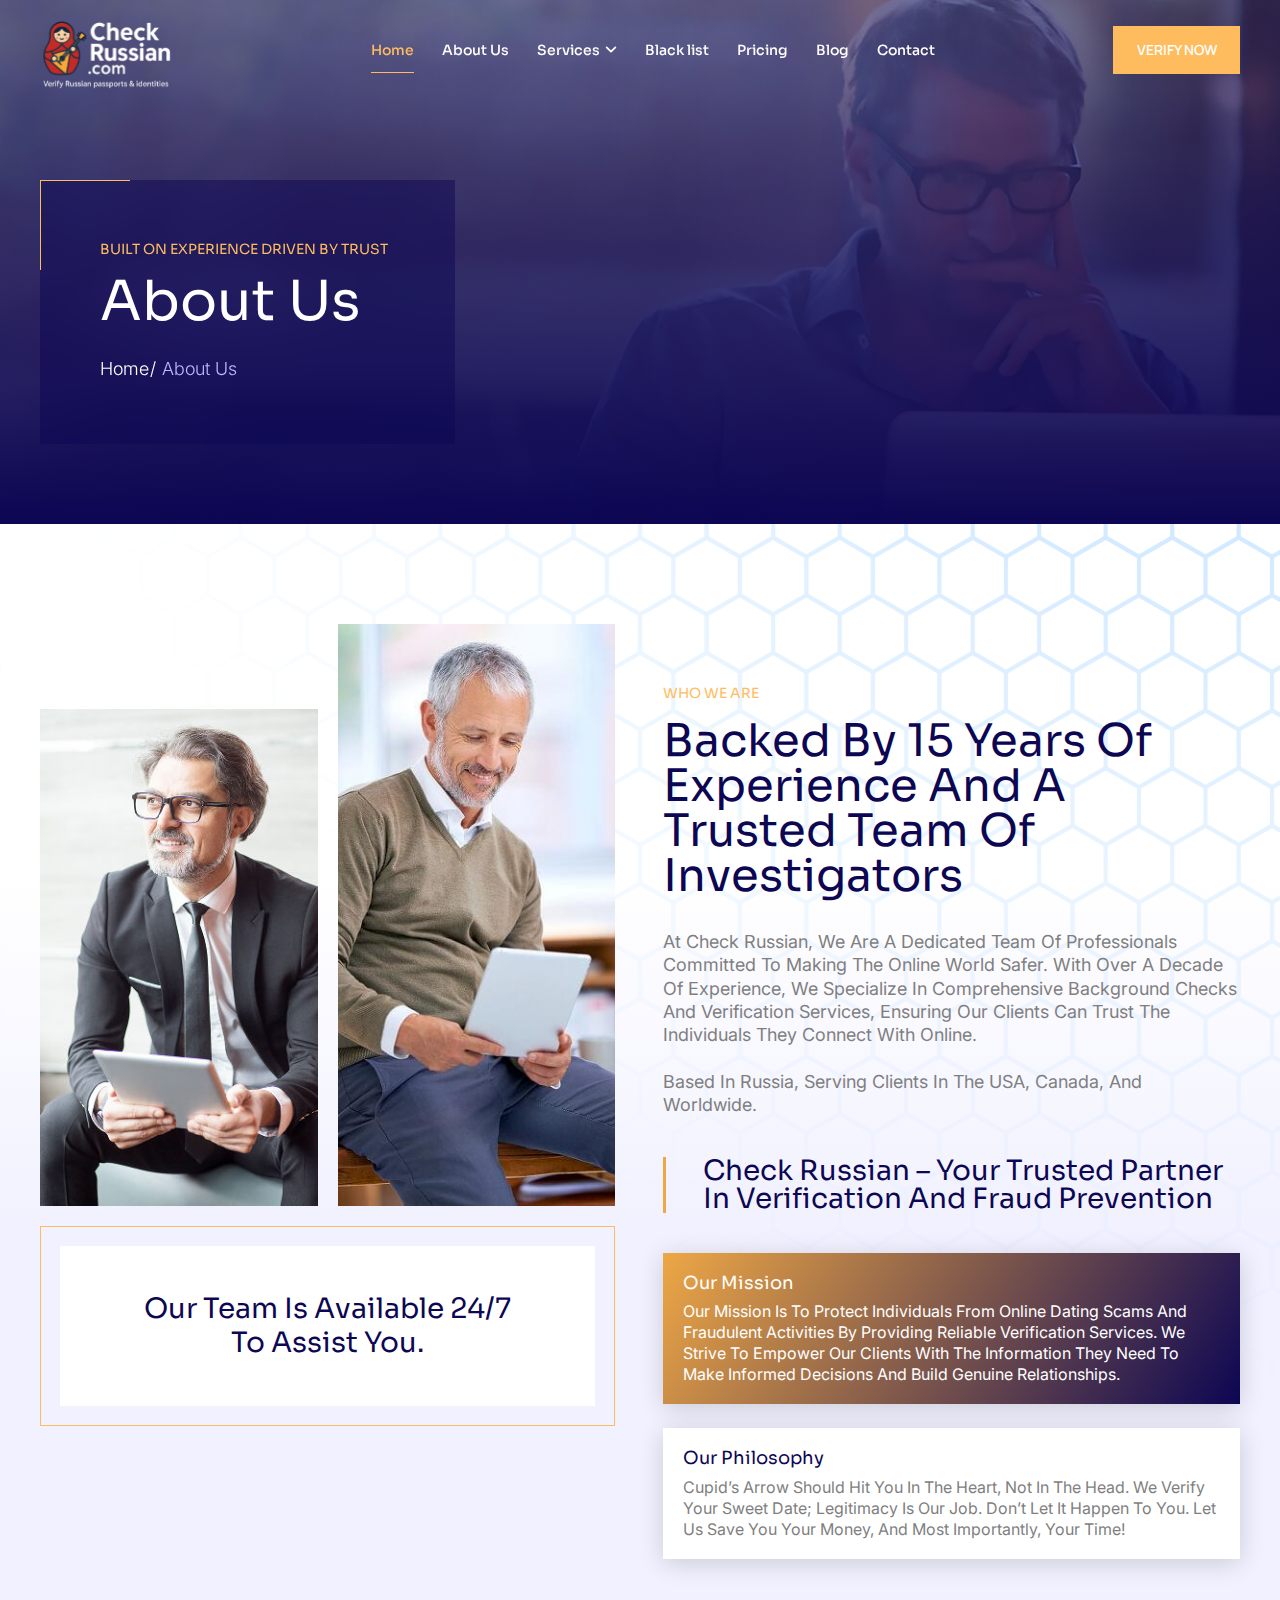
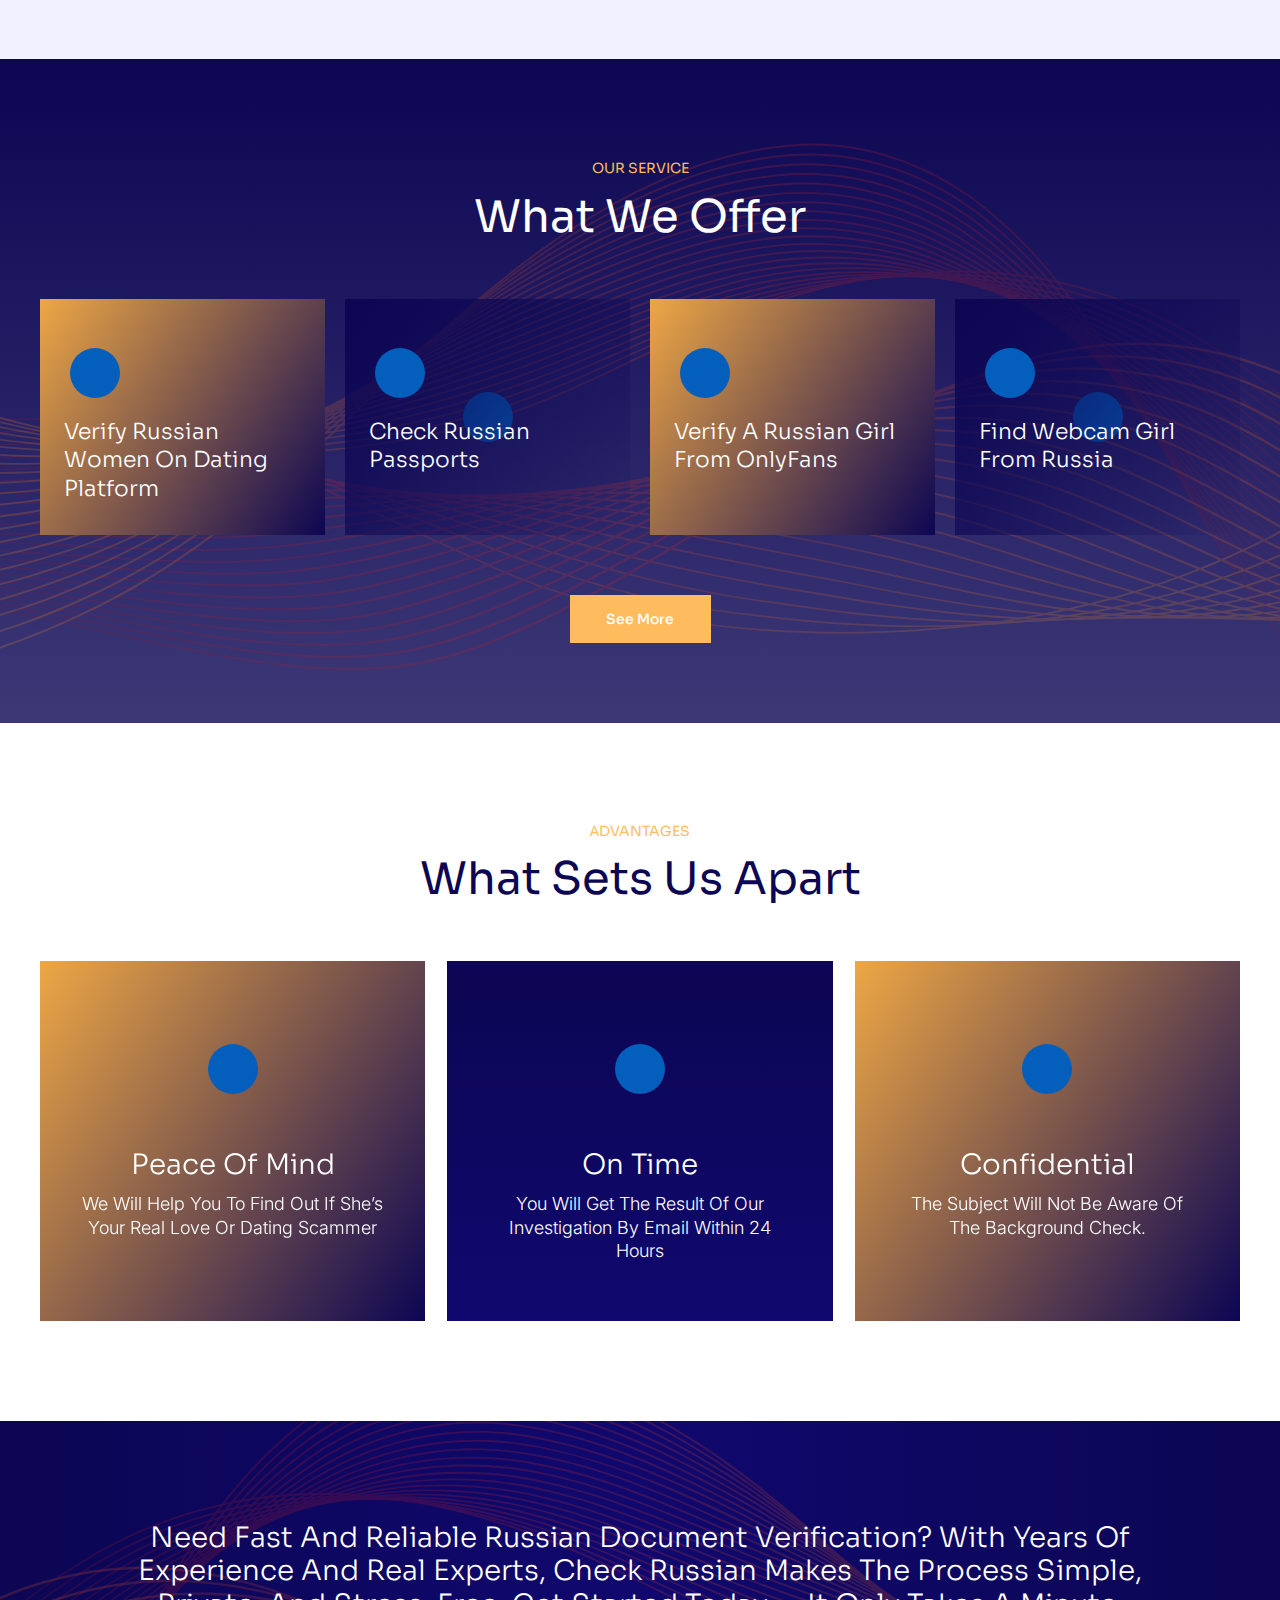
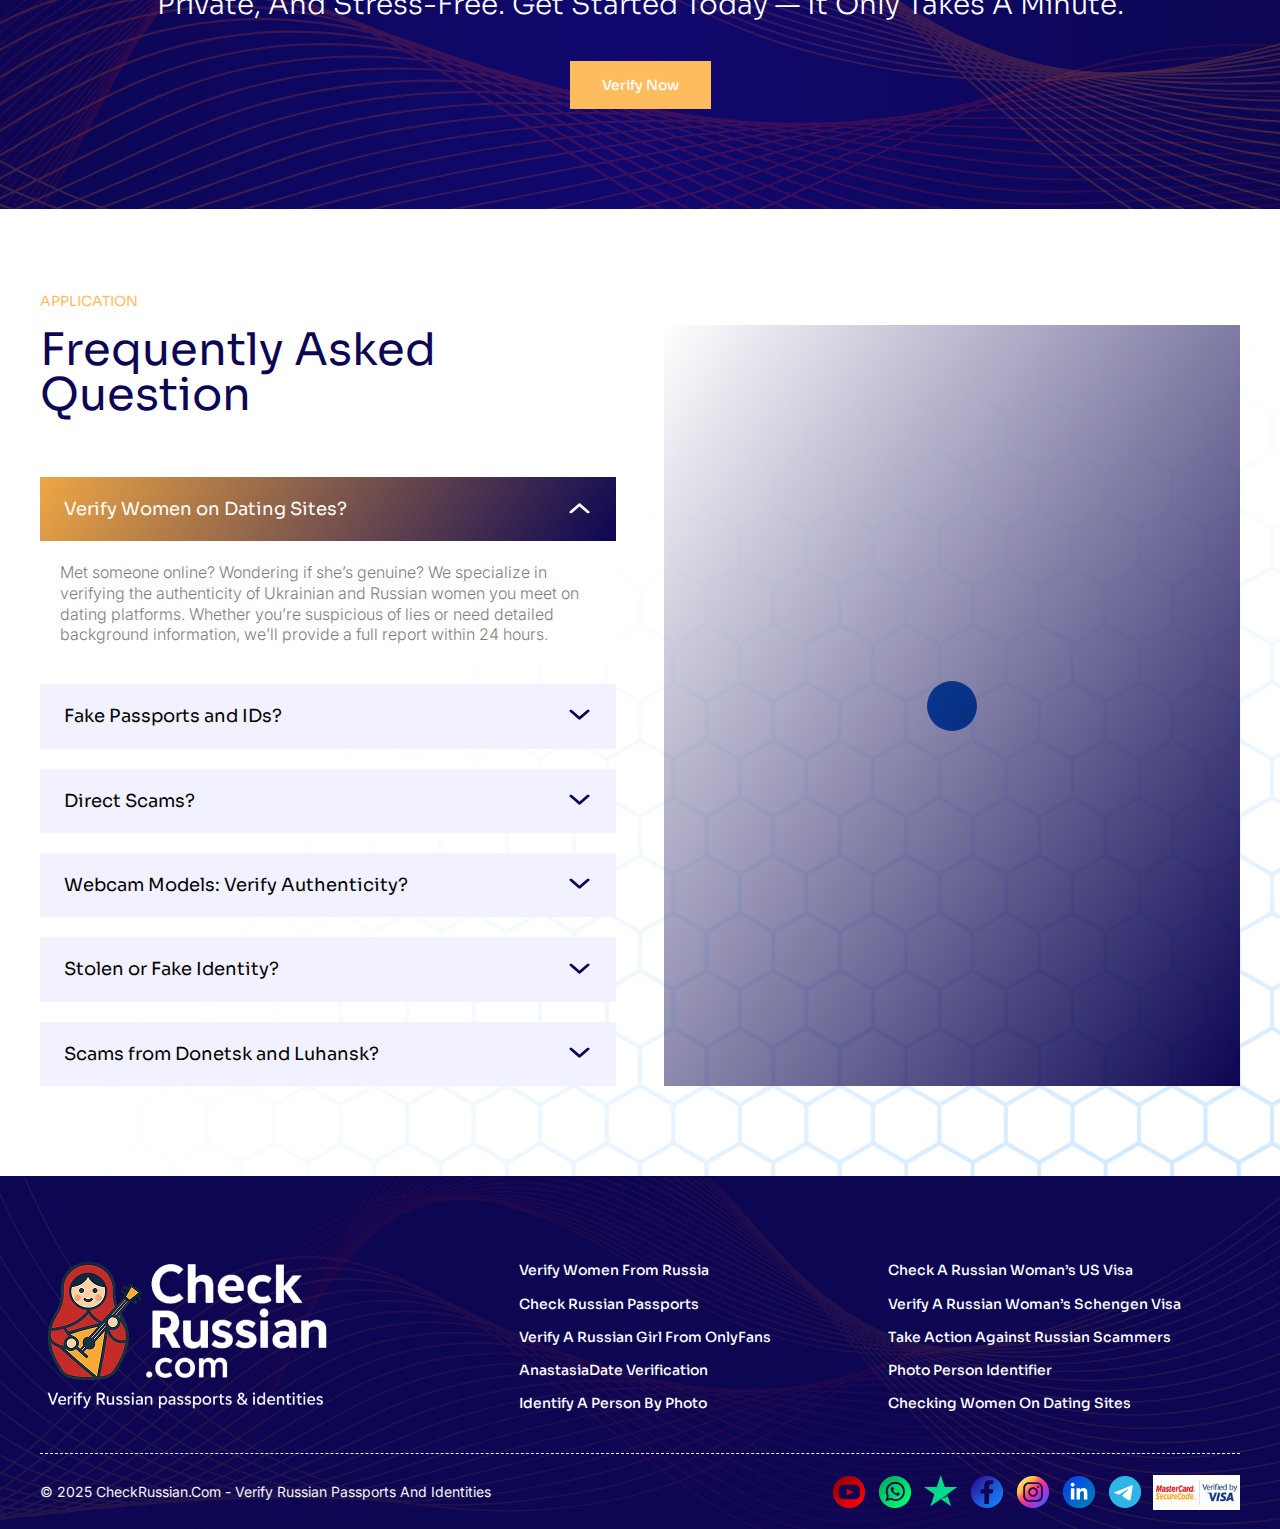
<file: about-us.html>
<!DOCTYPE html>
<html lang="en">
<head>
   <meta charset="UTF-8">
   <meta http-equiv="X-UA-Compatible" content="IE=edge">
   <meta name="viewport" content="width=device-width, initial-scale=1.0">
   <link rel="preconnect" href="https://fonts.googleapis.com">
   <link rel="preconnect" href="https://fonts.gstatic.com" crossorigin>
   <link href="https://fonts.googleapis.com/css2?family=Inter:ital,opsz,wght@0,14..32,100..900;1,14..32,100..900&family=Manrope:wght@200..800&family=Poppins:ital,wght@0,100;0,200;0,300;0,400;0,500;0,600;0,700;0,800;0,900;1,100;1,200;1,300;1,400;1,500;1,600;1,700;1,800;1,900&family=Sora:wght@100..800&display=swap&_v=20250722024453" rel="stylesheet">
   <link rel="stylesheet" href="files/swiper/css/swiper-bundle.min.css?_v=20250722024453">
   <link rel="stylesheet" href="files/fancybox/fancybox.css?_v=20250722024453">
   <link rel="stylesheet" href="css/style.min.css?_v=20250722024453">
   <title>About Us - Scam checking of Russians</title>
</head>

<body>
	<div class="wrapper">
		<header class="header lock-padding">
	<div class="header__wrapper">
		<div id="header-container" class="n_container header-container">
			<div class="header__blockLogo">
				<a href="/"><img src="images/svg/header-logo.svg" alt=""></a>
			</div>
			<div class="header__menu menu">
				<div class="menu__body">
					<div class="menu__body-head">
						<div class="header__blockLogo">
							<a href="/"><img src="images/svg/header-logo.svg" alt=""></a>
						</div>
						<button id="close-burger-menu" type="button" class="header__close-memu">
							<img src="images/svg/burger-close.svg" alt="">
						</button>
					</div>
					<nav class="menu-topmenu-container">
						<ul class="menu__list">
							<li class="menu-item current-menu-item">
								<a href="#">Home</a>
							</li>
							<li class="menu-item">
								<a href="#">About Us</a>
							</li>
							<li class="menu-item menu-item-has-children">
								<a href="#">Services</a>
								<ul class="sub-menu">
									<li class="menu-item">
										<a href="#">Verify women from Russia</a>
									</li>
									<li class="menu-item">
										<a href="#">Check Russian Passports</a>
									</li>
									<li class="menu-item current-menu-item">
										<a href="#">Verify a Russian Girl from OnlyFans</a>
									</li>
									<li class="menu-item">
										<a href="#">AnastasiaDate Verification</a>
									</li>
									<li class="menu-item">
										<a href="#">Identify a person by photo</a>
									</li>
									<li class="menu-item">
										<a href="#">Check a Russian Woman’s US Visa</a>
									</li>
									<li class="menu-item">
										<a href="#">Verify a Russian Woman’s Schengen Visa</a>
									</li>
									<li class="menu-item">
										<a href="#">Take Action Against Russian Scammers</a>
									</li>
									<li class="menu-item">
										<a href="#">Photo person identifier</a>
									</li>
									<li class="menu-item">
										<a href="#">Checking women on dating sites</a>
									</li>
								</ul>
							</li>
							<li class="menu-item">
								<a href="#">Black list</a>
							</li>
							<li class="menu-item">
								<a href="#">Pricing</a>
							</li>
							<li class="menu-item">
								<a href="#">Blog</a>
							</li>
							<li class="menu-item">
								<a href="#">Contact</a>
							</li>
						</ul>
					</nav>
					<div class="menu__body-footer">
						<ul class="header__social">
							<li>
								<a href="#">
									<img src="images/svg/header-whatsapp-icon.svg" alt="">
								</a>
							</li>
							<li>
								<a href="#">
									<img src="images/svg/header-telegram-icon.svg" alt="">
								</a>
							</li>
							<li>
								<a href="#">
									<img src="images/svg/header-instagram-icon.svg" alt="">
								</a>
							</li>
							<li>
								<a href="#">
									<img src="images/svg/header-youtube-icon.svg" alt="">
								</a>
							</li>
							<li>
								<a href="#">
									<img src="images/svg/header-star-icon.svg" alt="">
								</a>
							</li>
							<li>
								<a href="#">
									<img src="images/svg/header-facebook-icon.svg" alt="">
								</a>
							</li>
							<li>
								<a href="#">
									<img src="images/svg/header-in-icon.svg" alt="">
								</a>
							</li>
						</ul>
						<a href="#" class="n_btn">Verify Now</a>
					</div>
				</div>
			</div>
			<a href="#" class="n_btn">Verify Now</a>
			<button type="button" class="menu__icon">
				<!--<span></span>-->
				<img src="images/svg/burger-default.svg" alt="">
			</button>
		</div>
	</div>
</header>
		<main class="main about-page">

         <section class="first-screen wrap-lazy-load-image">
				<div class="n_container">
					<div class="first-screen__block">
						<h2 class="n_sec-above-title">Built on Experience Driven by Trust</h2>
						<h1 class="n_sec-title">About us</h1>
						<ul class="breadcrumbs">
                     <li class="breadcrumbs__item">
                        <a class="breadcrumbs__link" href="/">Home</a>
                     </li>
                     <li class="breadcrumbs__item">
                        <span class="breadcrumbs__name">About us</span>
                     </li>
                  </ul>
						<div class="substrate"></div>
					</div>
				</div>
				<picture>
					<source media="(min-width:576px)" srcset="images/about-fs-bg.jpg">
					<source media="(max-width:575px)" srcset="images/about-fs-bg-mobile.jpg">
					<img class="first-screen__bg" src="images/about-fs-bg.jpg" alt="">
				</picture>
			</section>

         <section class="who-we-are">
            <div class="n_container">
               <div class="who-we-are__items">
                  <div class="who-we-are__item">
                     <h3 class="n_sec-above-title">Who We Are</h3>
					      <h2 class="n_sec-title">Backed by 15 years of experience and a trusted team of investigators</h2>
                     <div class="who-we-are__blockText">
                        <p>At Check Russian, we are a dedicated team of professionals committed to making the online world safer. With over a decade of experience, we specialize in comprehensive background checks and verification services, ensuring our clients can trust the individuals they connect with online.</p>
                        <p>Based in Russia, serving clients in the USA, Canada, and worldwide.</p>
                     </div>
                     <blockquote>
                        <p>Check Russian – Your Trusted Partner in Verification and Fraud Prevention</p>
                     </blockquote>
                     <div class="who-we-are__blockInfo">
                        <h4>Our Mission</h4>
                        <p>Our mission is to protect individuals from online dating scams and fraudulent activities by providing reliable verification services. We strive to empower our clients with the information they need to make informed decisions and build genuine relationships.</p>
                     </div>
                     <div class="who-we-are__blockInfo">
                        <h4>Our Philosophy</h4>
                        <p>Cupid’s arrow should hit you in the heart, not in the head. We verify your sweet date; legitimacy is our job. Don’t let it happen to you. Let us save you your money, and most importantly, your time!</p>
                     </div>
                  </div>
                  <div class="who-we-are__item">
                     <div class="who-we-are__blockImages">
                        <div class="who-we-are__blockImage">
                           <img src="images/who-we-are-block-image-1.jpg" alt="">
                        </div>
                        <div class="who-we-are__blockImage">
                           <img src="images/who-we-are-block-image-2.jpg" alt="">
                        </div>
                     </div>
                     <div class="who-we-are__blockSchedule">
                        <div class="who-we-are__wrapSchedule">
                           <p>Our team is available 24/7 to assist you.</p>
                        </div>
                     </div>
                  </div>
               </div>
            </div>
				<picture>
					<source media="(min-width:576px)" srcset="images/svg/who-we-are-illustration.svg">
					<source media="(max-width:575px)" srcset="images/svg/who-we-are-illustration-mobile.svg">
					<img class="who-we-are__illustration" src="images/svg/who-we-are-illustration.svg" alt="">
				</picture>
         </section>

			<section class="our-service one-row-and-a-button">
				<div class="n_container">
					<h3 class="n_sec-above-title">Our Service</h3>
					<h2 class="n_sec-title">What We Offer</h2>
					<div class="our-service__items">
						<div class="our-service__item">
							<div class="our-service__itemBlock js-our-service-block bg-gradient">
								<div class="our-service__itemBlockIcon js-wrap-service-icon wrap-lazy-load-image">
									<img src="images/svg/our-service-block-icon-1.svg" alt="">
								</div>
								<h4>Verify Russian Women on Dating Platform</h4>
								<div class="our-service__itemBlockBg wrap-lazy-load-image">
									<img src="images/our-service-block-img-1.jpg" alt="">
								</div>
							</div>
						</div>
						<div class="our-service__item">
							<div class="our-service__itemBlock js-our-service-block">
								<div class="our-service__itemBlockIcon js-wrap-service-icon wrap-lazy-load-image">
									<img src="images/svg/our-service-block-icon-2.svg" alt="">
								</div>
								<h4>Check Russian Passports</h4>
								<div class="our-service__itemBlockBg wrap-lazy-load-image">
									<img src="images/our-service-block-img-2.jpg" alt="">
								</div>
							</div>
						</div>
						<div class="our-service__item">
							<div class="our-service__itemBlock js-our-service-block bg-gradient">
								<div class="our-service__itemBlockIcon js-wrap-service-icon wrap-lazy-load-image">
									<img src="images/svg/our-service-block-icon-3.svg" alt="">
								</div>
								<h4>Verify a Russian Girl from OnlyFans</h4>
								<div class="our-service__itemBlockBg wrap-lazy-load-image">
									<img src="images/our-service-block-img-3.jpg" alt="">
								</div>
							</div>
						</div>
						<div class="our-service__item">
							<div class="our-service__itemBlock js-our-service-block">
								<div class="our-service__itemBlockIcon js-wrap-service-icon wrap-lazy-load-image">
									<img src="images/svg/our-service-block-icon-4.svg" alt="">
								</div>
								<h4>Find Webcam girl from Russia</h4>
								<div class="our-service__itemBlockBg wrap-lazy-load-image">
									<img src="images/our-service-block-img-4.jpg" alt="">
								</div>
							</div>
						</div>
					</div>
               <a href="#" class="our-service__button n_btn">See More</a>
				</div>
				<picture>
					<source media="(min-width:576px)" srcset="images/svg/our-service-bg-illustration.svg">
					<source media="(max-width:575px)" srcset="images/svg/our-service-bg-illustration-mobile.svg">
					<img class="our-service__bg" src="images/svg/our-service-bg-illustration.svg" alt="">
				</picture>
			</section>

         <section class="adventures">
				<div class="n_container">
					<h3 class="n_sec-above-title">Аdvantages</h3>
					<h2 class="n_sec-title">What Sets Us Apart</h2>
					<div class="adventures__items">
						<div class="adventures__item">
							<div class="adventures__block bg-gradient">
								<div class="adventures__blockIcon wrap-lazy-load-image">
									<img src="images/svg/adventures-block-icon-1.svg" alt="">
								</div>
								<h4>Peace of mind</h4>
								<p>We will help you to find out if she’s your real love or dating scammer</p>
							</div>
						</div>
						<div class="adventures__item">
							<div class="adventures__block">
								<div class="adventures__blockIcon wrap-lazy-load-image">
									<img src="images/svg/adventures-block-icon-2.svg" alt="">
								</div>
								<h4>On time</h4>
								<p>You will get the result of our investigation by email within 24 hours</p>
							</div>
						</div>
						<div class="adventures__item">
							<div class="adventures__block bg-gradient">
								<div class="adventures__blockIcon wrap-lazy-load-image">
									<img src="images/svg/adventures-block-icon-3.svg" alt="">
								</div>
								<h4>Confidential</h4>
								<p>The subject will not be aware of the background check.</p>
							</div>
						</div>
					</div>
				</div>
			</section>

         <section class="section-with-text">
            <div class="n_container">
               <h2 class="section-with-text__title">Need fast and reliable Russian document verification? With years of experience and real experts, Check Russian makes the process simple, private, and stress-free. Get started today — it only takes a minute.</h2>
               <a href="#" class="n_btn">Verify Now</a>
            </div>
				<picture>
					<source media="(min-width:576px)" srcset="images/svg/section-with-text-bg-illustration.svg">
					<source media="(max-width:575px)" srcset="images/svg/section-with-text-bg-illustration-mobile.svg">
					<img class="section-with-text__bg" src="images/svg/section-with-text-bg-illustration.svg" alt="">
				</picture>
         </section>

                  <section class="faq">
            <div class="n_container">
               <div class="faq__items">
                  <div class="faq__item">
                     <h3 class="n_sec-above-title">Application</h3>
                     <h2 class="n_sec-title">Frequently Asked Question</h2>
                     <div data-spollers data-one-spoller class="block"><!-- data-one-spoller -->
                        <div class="block__item">
                           <button tabindex="-1" type="button" data-spoller class="block__title _active">
                              Verify Women on Dating Sites?
                              <svg width="25" height="25" viewBox="0 0 25 25" fill="none" xmlns="http://www.w3.org/2000/svg">
                                 <g clip-path="url(#arrow-1)">
                                    <path d="M12.5001 13.9654L20.0321 7.39011C20.3193 7.13884 20.6905 7 21.0751 7C21.4597 7 21.8309 7.13884 22.1181 7.39011C22.7341 7.92636 22.7341 8.76098 22.1181 9.29861L13.5431 16.7841C13.2659 17.0261 12.8431 17.1746 12.5001 17.1746C12.0787 17.1746 11.7637 17.0522 11.4571 16.7841L2.88208 9.29861C2.56708 9.02361 2.42008 8.73486 2.42008 8.34436C2.42008 7.95386 2.56708 7.66373 2.88208 7.39011C3.16922 7.13884 3.5405 7 3.92508 7C4.30966 7 4.68094 7.13884 4.96808 7.39011L12.5001 13.9654Z" fill="#0C0653"/>
                                 </g>
                                 <defs>
                                    <clipPath id="arrow-1">
                                       <rect width="21" height="11" fill="white" transform="matrix(-1 0 0 1 23 7)"/>
                                    </clipPath>
                                 </defs>
                              </svg>
                           </button>
                           <div class="block__text">
                              <div class="block__content">
                                 <p>Met someone online? Wondering if she’s genuine? We specialize in verifying the authenticity of Ukrainian and Russian women you meet on dating platforms. Whether you’re suspicious of lies or need detailed background information, we’ll provide a full report within 24 hours.</p>
                              </div>
                           </div>
                        </div>
                        <div class="block__item">
                           <button tabindex="-1" type="button" data-spoller class="block__title">
                              Fake Passports and IDs?
                              <svg width="25" height="25" viewBox="0 0 25 25" fill="none" xmlns="http://www.w3.org/2000/svg">
                                 <g clip-path="url(#arrow-2)">
                                    <path d="M12.5001 13.9654L20.0321 7.39011C20.3193 7.13884 20.6905 7 21.0751 7C21.4597 7 21.8309 7.13884 22.1181 7.39011C22.7341 7.92636 22.7341 8.76098 22.1181 9.29861L13.5431 16.7841C13.2659 17.0261 12.8431 17.1746 12.5001 17.1746C12.0787 17.1746 11.7637 17.0522 11.4571 16.7841L2.88208 9.29861C2.56708 9.02361 2.42008 8.73486 2.42008 8.34436C2.42008 7.95386 2.56708 7.66373 2.88208 7.39011C3.16922 7.13884 3.5405 7 3.92508 7C4.30966 7 4.68094 7.13884 4.96808 7.39011L12.5001 13.9654Z" fill="#0C0653"/>
                                 </g>
                                 <defs>
                                    <clipPath id="arrow-2">
                                       <rect width="21" height="11" fill="white" transform="matrix(-1 0 0 1 23 7)"/>
                                    </clipPath>
                                 </defs>
                              </svg>
                           </button>
                           <div class="block__text">
                              <div class="block__content">
                                 <p>Lorem ipsum dolor sit amet, consectetur adipisicing elit. Libero voluptates, eius ullam deleniti eos non. Quis, facere repellat. Non, voluptatibus.</p>
                                 <p>Lorem ipsum dolor sit amet consectetur adipisicing elit. Odit temporibus minima eveniet quibusdam ipsum.</p>
                                 <ul>
                                    <li>Lorem ipsum dolor sit amet consectetur adipisicing.</li>
                                    <li>Lorem ipsum dolor, sit amet consectetur adipisicing elit. Ad quidem corrupti recusandae quisquam.</li>
                                    <li>Lorem ipsum dolor sit amet.</li>
                                    <li>Lorem ipsum dolor sit amet, consectetur adipisicing elit. Inventore rerum numquam aliquam dolorum eius voluptate vitae alias temporibus totam aperiam eligendi nam ratione hic, tenetur exercitationem voluptatum maiores ut rem architecto cupiditate quas quidem sunt amet. Neque, fugit suscipit.</li>
                                 </ul>
                                 <p>Lorem ipsum dolor, sit amet consectetur adipisicing elit. Amet sapiente nesciunt expedita reprehenderit dolorum odio molestias labore quo ipsum illum? Voluptatibus repudiandae dicta placeat.</p>
                              </div>
                           </div>
                        </div>
                        <div class="block__item">
                           <button tabindex="-1" type="button" data-spoller class="block__title">
                              Direct Scams?
                              <svg width="25" height="25" viewBox="0 0 25 25" fill="none" xmlns="http://www.w3.org/2000/svg">
                                 <g clip-path="url(#arrow-3)">
                                    <path d="M12.5001 13.9654L20.0321 7.39011C20.3193 7.13884 20.6905 7 21.0751 7C21.4597 7 21.8309 7.13884 22.1181 7.39011C22.7341 7.92636 22.7341 8.76098 22.1181 9.29861L13.5431 16.7841C13.2659 17.0261 12.8431 17.1746 12.5001 17.1746C12.0787 17.1746 11.7637 17.0522 11.4571 16.7841L2.88208 9.29861C2.56708 9.02361 2.42008 8.73486 2.42008 8.34436C2.42008 7.95386 2.56708 7.66373 2.88208 7.39011C3.16922 7.13884 3.5405 7 3.92508 7C4.30966 7 4.68094 7.13884 4.96808 7.39011L12.5001 13.9654Z" fill="#0C0653"/>
                                 </g>
                                 <defs>
                                    <clipPath id="arrow-3">
                                       <rect width="21" height="11" fill="white" transform="matrix(-1 0 0 1 23 7)"/>
                                    </clipPath>
                                 </defs>
                              </svg>
                           </button>
                           <div class="block__text">
                              <div class="block__content">
                                 <p>Lorem ipsum dolor sit amet, consectetur adipisicing elit. Libero voluptates, eius ullam deleniti eos non. Quis, facere repellat. Non, voluptatibus.</p>
                                 <p>Lorem ipsum dolor sit amet consectetur adipisicing elit. Odit temporibus minima eveniet quibusdam ipsum.</p>
                                 <ol>
                                    <li>Lorem ipsum dolor sit amet consectetur adipisicing.</li>
                                    <li>Lorem ipsum dolor, sit amet consectetur adipisicing elit. Ad quidem corrupti recusandae quisquam.</li>
                                    <li>Lorem ipsum dolor sit amet.</li>
                                    <li>Lorem ipsum dolor sit amet, consectetur adipisicing elit. Inventore rerum numquam aliquam dolorum eius voluptate vitae alias temporibus totam aperiam eligendi nam ratione hic, tenetur exercitationem voluptatum maiores ut rem architecto cupiditate quas quidem sunt amet. Neque, fugit suscipit.</li>
                                 </ol>
                                 <p>Lorem ipsum dolor, sit amet consectetur adipisicing elit. Amet sapiente nesciunt expedita reprehenderit dolorum odio molestias labore quo ipsum illum? Voluptatibus repudiandae dicta placeat.</p>
                              </div>
                           </div>
                        </div>
                        <div class="block__item">
                           <button tabindex="-1" type="button" data-spoller class="block__title">
                              Webcam Models: Verify Authenticity?
                              <svg width="25" height="25" viewBox="0 0 25 25" fill="none" xmlns="http://www.w3.org/2000/svg">
                                 <g clip-path="url(#arrow-4)">
                                    <path d="M12.5001 13.9654L20.0321 7.39011C20.3193 7.13884 20.6905 7 21.0751 7C21.4597 7 21.8309 7.13884 22.1181 7.39011C22.7341 7.92636 22.7341 8.76098 22.1181 9.29861L13.5431 16.7841C13.2659 17.0261 12.8431 17.1746 12.5001 17.1746C12.0787 17.1746 11.7637 17.0522 11.4571 16.7841L2.88208 9.29861C2.56708 9.02361 2.42008 8.73486 2.42008 8.34436C2.42008 7.95386 2.56708 7.66373 2.88208 7.39011C3.16922 7.13884 3.5405 7 3.92508 7C4.30966 7 4.68094 7.13884 4.96808 7.39011L12.5001 13.9654Z" fill="#0C0653"/>
                                 </g>
                                 <defs>
                                    <clipPath id="arrow-4">
                                       <rect width="21" height="11" fill="white" transform="matrix(-1 0 0 1 23 7)"/>
                                    </clipPath>
                                 </defs>
                              </svg>
                           </button>
                           <div class="block__text">
                              <div class="block__content">
                                 <p>Lorem, ipsum dolor sit amet consectetur adipisicing elit. Magnam officia mollitia nihil eos quasi provident numquam quis animi asperiores. Voluptate, nemo pariatur consequuntur tenetur quam adipisci eum nam accusamus.</p>
                              </div>
                           </div>
                        </div>
                        <div class="block__item">
                           <button tabindex="-1" type="button" data-spoller class="block__title">
                              Stolen or Fake Identity?
                              <svg width="25" height="25" viewBox="0 0 25 25" fill="none" xmlns="http://www.w3.org/2000/svg">
                                 <g clip-path="url(#arrow-5)">
                                    <path d="M12.5001 13.9654L20.0321 7.39011C20.3193 7.13884 20.6905 7 21.0751 7C21.4597 7 21.8309 7.13884 22.1181 7.39011C22.7341 7.92636 22.7341 8.76098 22.1181 9.29861L13.5431 16.7841C13.2659 17.0261 12.8431 17.1746 12.5001 17.1746C12.0787 17.1746 11.7637 17.0522 11.4571 16.7841L2.88208 9.29861C2.56708 9.02361 2.42008 8.73486 2.42008 8.34436C2.42008 7.95386 2.56708 7.66373 2.88208 7.39011C3.16922 7.13884 3.5405 7 3.92508 7C4.30966 7 4.68094 7.13884 4.96808 7.39011L12.5001 13.9654Z" fill="#0C0653"/>
                                 </g>
                                 <defs>
                                    <clipPath id="arrow-5">
                                       <rect width="21" height="11" fill="white" transform="matrix(-1 0 0 1 23 7)"/>
                                    </clipPath>
                                 </defs>
                              </svg>
                           </button>
                           <div class="block__text">
                              <div class="block__content">
                                 <p>Lorem ipsum dolor sit amet consectetur adipisicing elit. Tempore corporis magni libero magnam? Dicta, omnis rem quod possimus non exercitationem.</p>
                                 <p>Lorem ipsum dolor sit amet consectetur adipisicing elit. Tempore corporis magni libero magnam? Dicta, omnis rem quod possimus non exercitationem.</p>
                                 <p>Lorem ipsum dolor sit amet consectetur adipisicing elit. Tempore corporis magni libero magnam? Dicta, omnis rem quod possimus non exercitationem.</p>
                                 <p>Lorem ipsum dolor sit amet consectetur adipisicing elit. Tempore corporis magni libero magnam? Dicta, omnis rem quod possimus non exercitationem.</p>
                              </div>
                           </div>
                        </div>
                        <div class="block__item">
                           <button tabindex="-1" type="button" data-spoller class="block__title">
                              Scams from Donetsk and Luhansk?
                              <svg width="25" height="25" viewBox="0 0 25 25" fill="none" xmlns="http://www.w3.org/2000/svg">
                                 <g clip-path="url(#arrow-6)">
                                    <path d="M12.5001 13.9654L20.0321 7.39011C20.3193 7.13884 20.6905 7 21.0751 7C21.4597 7 21.8309 7.13884 22.1181 7.39011C22.7341 7.92636 22.7341 8.76098 22.1181 9.29861L13.5431 16.7841C13.2659 17.0261 12.8431 17.1746 12.5001 17.1746C12.0787 17.1746 11.7637 17.0522 11.4571 16.7841L2.88208 9.29861C2.56708 9.02361 2.42008 8.73486 2.42008 8.34436C2.42008 7.95386 2.56708 7.66373 2.88208 7.39011C3.16922 7.13884 3.5405 7 3.92508 7C4.30966 7 4.68094 7.13884 4.96808 7.39011L12.5001 13.9654Z" fill="#0C0653"/>
                                 </g>
                                 <defs>
                                    <clipPath id="arrow-6">
                                       <rect width="21" height="11" fill="white" transform="matrix(-1 0 0 1 23 7)"/>
                                    </clipPath>
                                 </defs>
                              </svg>
                           </button>
                           <div class="block__text">
                              <div class="block__content">
                                 <p>Lorem ipsum dolor sit amet consectetur, adipisicing elit. Nam, commodi. Dolor laboriosam ipsa at ducimus.</p>
                              </div>
                           </div>
                        </div>
                     </div>
                  </div>
                  <div class="faq__item">
                     <div class="faq__blockImage wrap-lazy-load-image">
                        <img src="images/section-faq-image.jpg" alt="">
                     </div>
                  </div>
               </div>
            </div>
				<picture>
					<source media="(min-width:576px)" srcset="images/svg/faq-illustration.svg">
					<source media="(max-width:575px)" srcset="images/svg/faq-illustration-mobile.svg">
					<img class="faq__illustration" src="images/svg/faq-illustration.svg" alt="">
				</picture>
         </section>

      </main>
		<footer class="footer">
   <div class="n_container">
      <div class="footer__items">
         <div class="footer__item">
            <div class="footer__wrap-logo">
               <img src="images/footer-logo.png" alt="">
            </div>
         </div>
         <div class="footer__item">
            <nav>
               <ul class="footer__menu">
                  <li><a href="#">Verify women from Russia</a></li>
                  <li><a href="#">Check Russian Passports</a></li>
                  <li><a href="#">Verify a Russian Girl from OnlyFans</a></li>
                  <li><a href="#">AnastasiaDate Verification</a></li>
                  <li><a href="#">Identify a person by photo</a></li>
               </ul>
            </nav>
            <nav>
               <ul class="footer__menu">
                  <li><a href="#">Check a Russian Woman’s US Visa</a></li>
                  <li><a href="#">Verify a Russian Woman’s Schengen Visa</a></li>
                  <li><a href="#">Take Action Against Russian Scammers</a></li>
                  <li><a href="#">Photo person identifier</a></li>
                  <li><a href="#">Checking women on dating sites</a></li>
               </ul>
            </nav>
         </div>
      </div>
      <div class="footer__bottom">
         <div class="footer__wrap-social">
            <ul class="footer__social">
               <li>
                  <a href="#">
                     <img src="images/svg/youtube-icon.svg" alt="">
                  </a>
               </li>
               <li>
                  <a href="#">
                     <img src="images/svg/whatsapp-icon.svg" alt="">
                  </a>
               </li>
               <li>
                  <a href="#">
                     <img src="images/svg/star-icon.svg" alt="">
                  </a>
               </li>
               <li>
                  <a href="#">
                     <img src="images/svg/facebook-icon.svg" alt="">
                  </a>
               </li>
               <li>
                  <a href="#">
                     <img src="images/svg/instagram-icon.svg" alt="">
                  </a>
               </li>
               <li>
                  <a href="#">
                     <img src="images/svg/in-icon.svg" alt="">
                  </a>
               </li>
               <li>
                  <a href="#">
                     <img src="images/svg/telegram-icon.svg" alt="">
                  </a>
               </li>
            </ul>
            <img class="footer__mastercard-and-visa-logo" src="images/svg/mastercard-and-visa-logo.svg" alt="">
         </div>
         <p class="footer__copyright">
            <span>&copy; 2025 CheckRussian.com - Verify Russian Passports and Identities</span>
         </p>
      </div>
   </div>
   <picture>
      <source media="(min-width:576px)" srcset="images/svg/footer-bg-illustration.svg">
      <source media="(max-width:575px)" srcset="images/svg/footer-bg-illustration-mobile.svg">
      <img class="footer__bg" src="images/svg/footer-bg-illustration.svg" alt="">
   </picture>
</footer>
	</div>
   <script src="js/script.min.js?_v=20250722024453"></script>
	<script src="files/js/js-code-to-replace-img-with-svg.js?_v=20250722024453"></script>
</body>
</html>
</file>
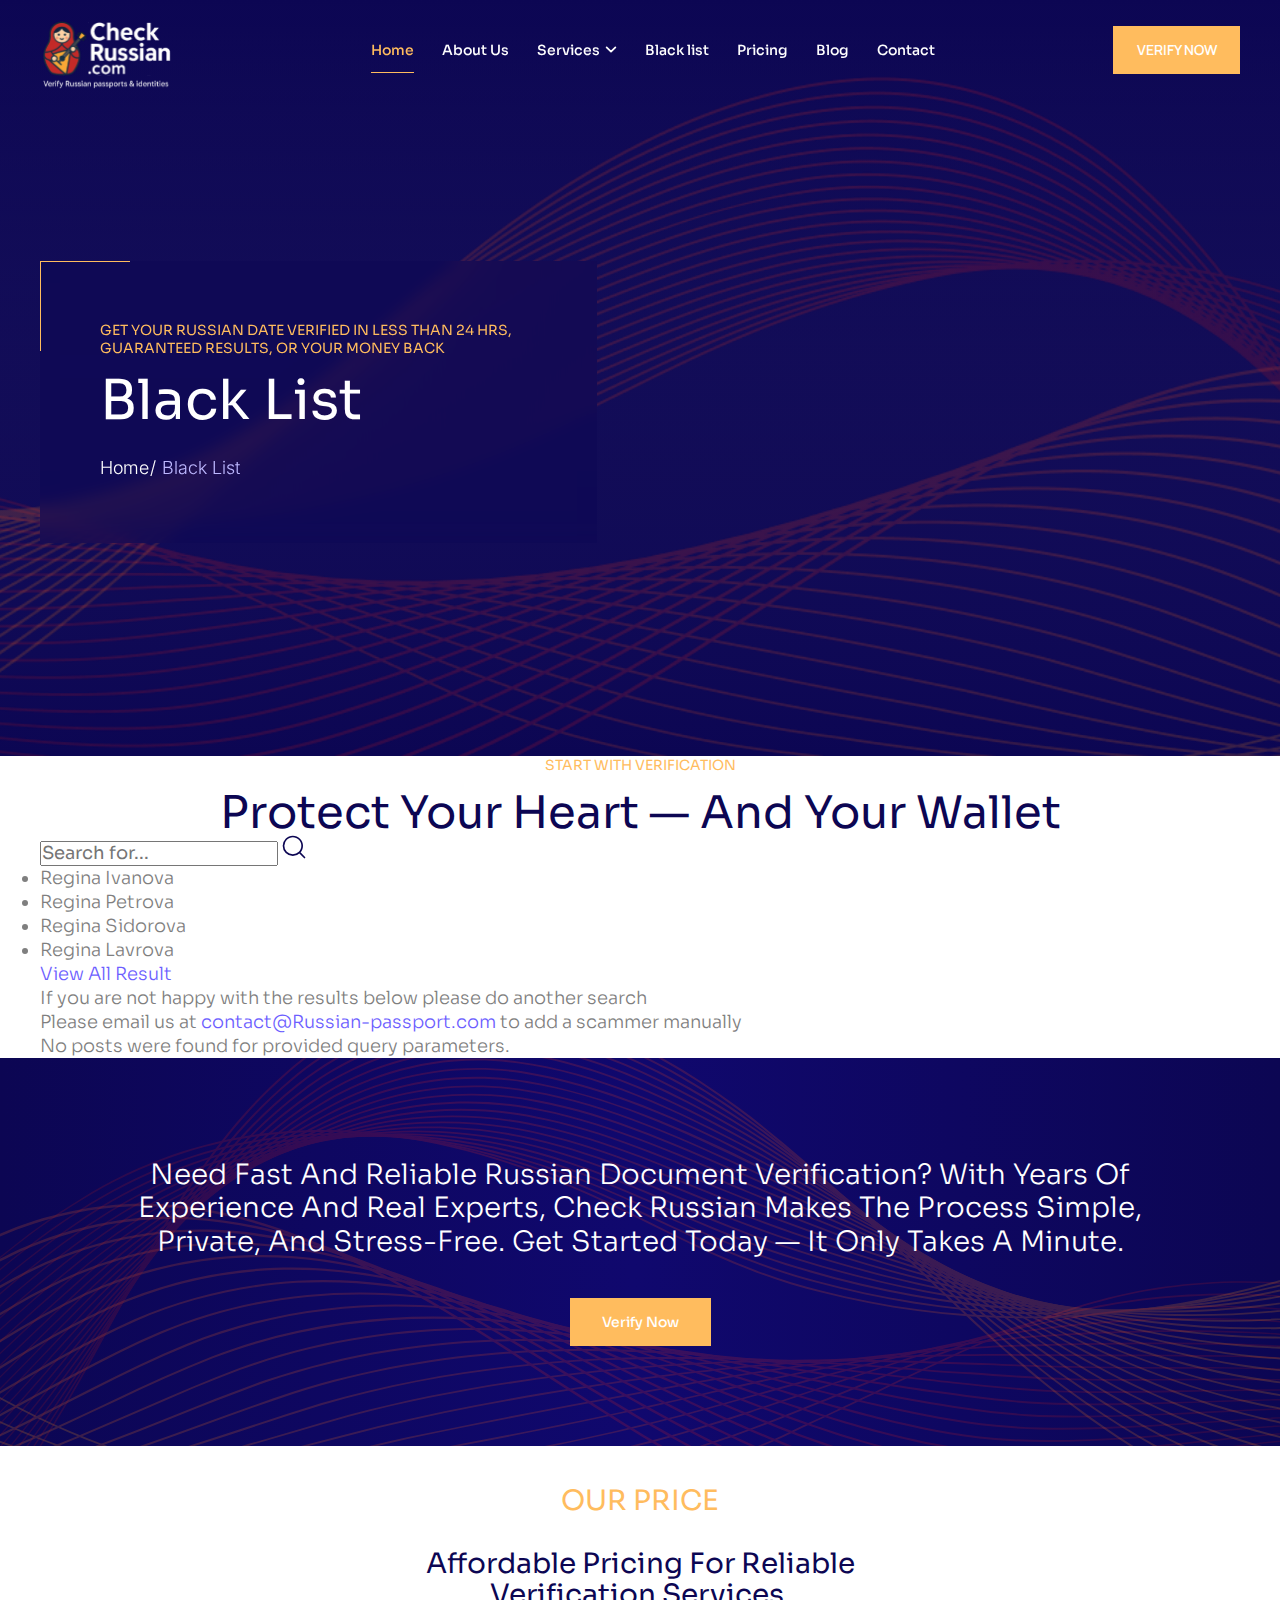
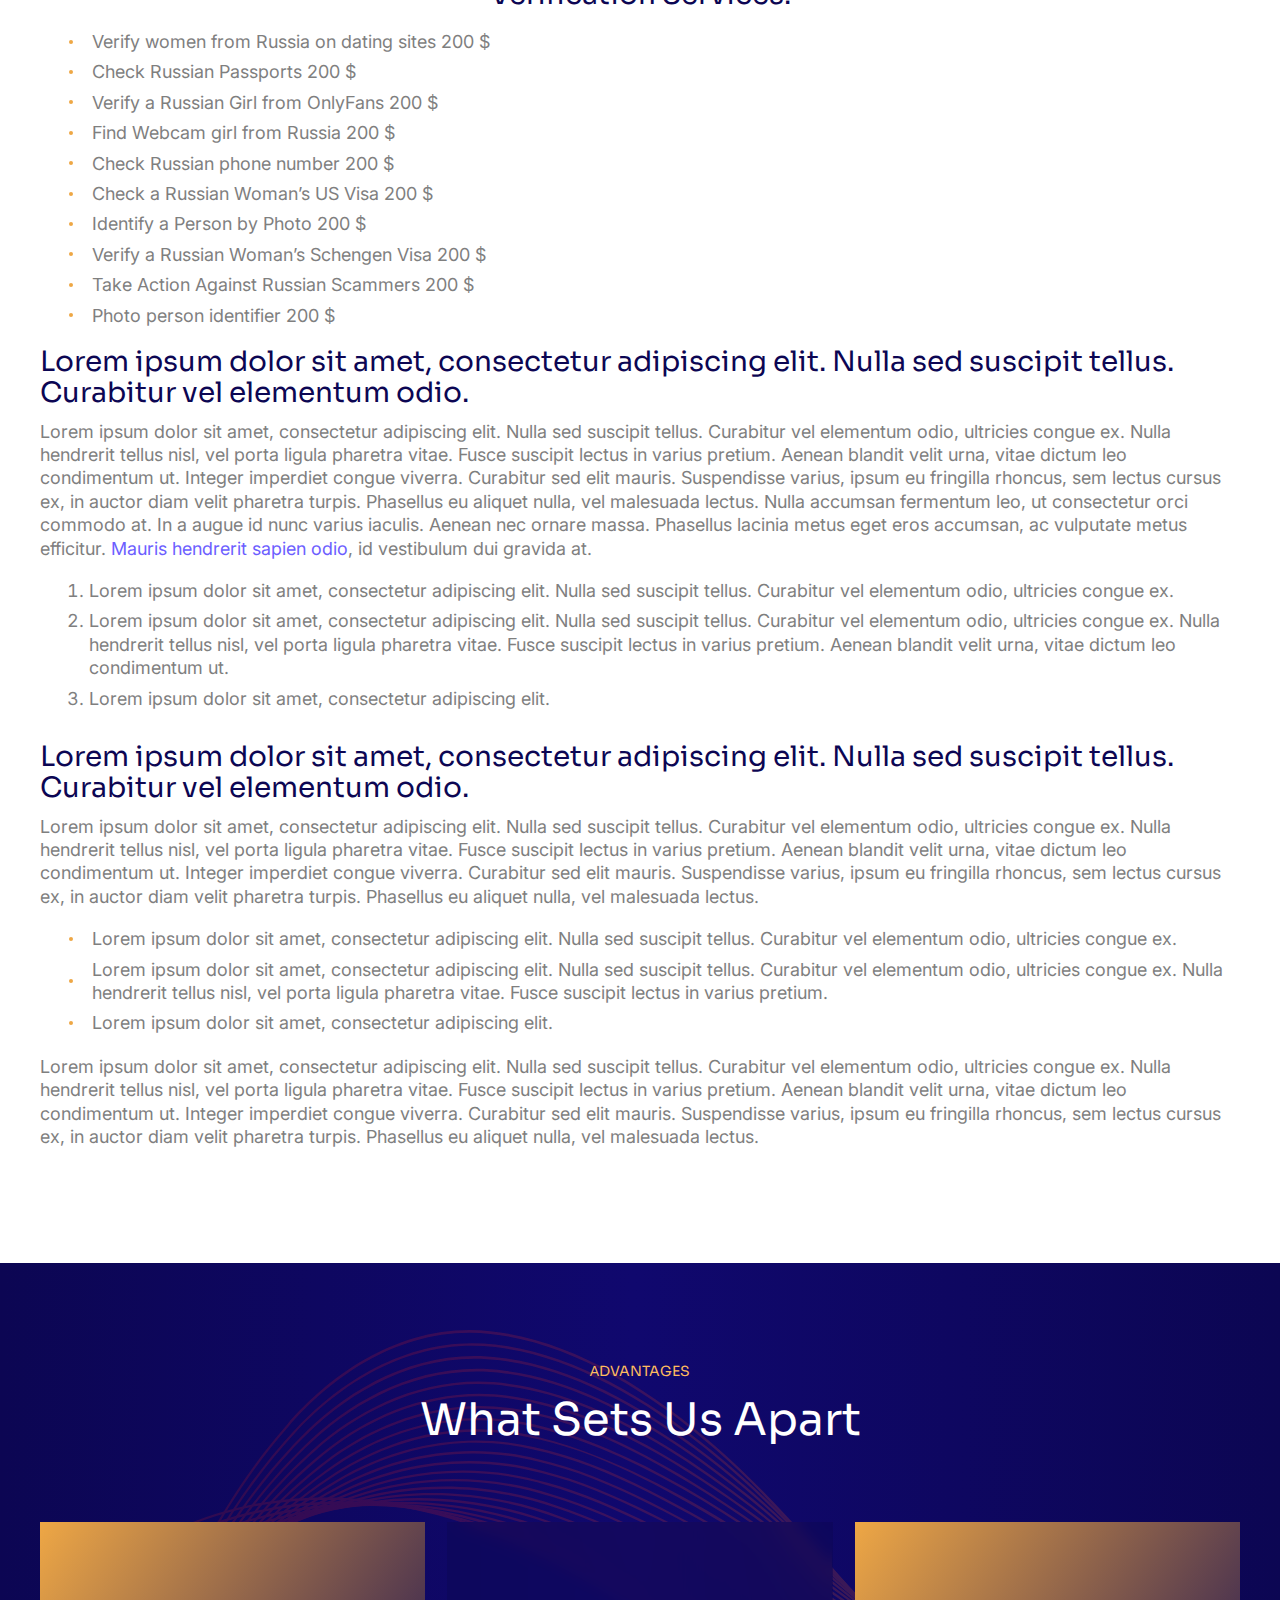
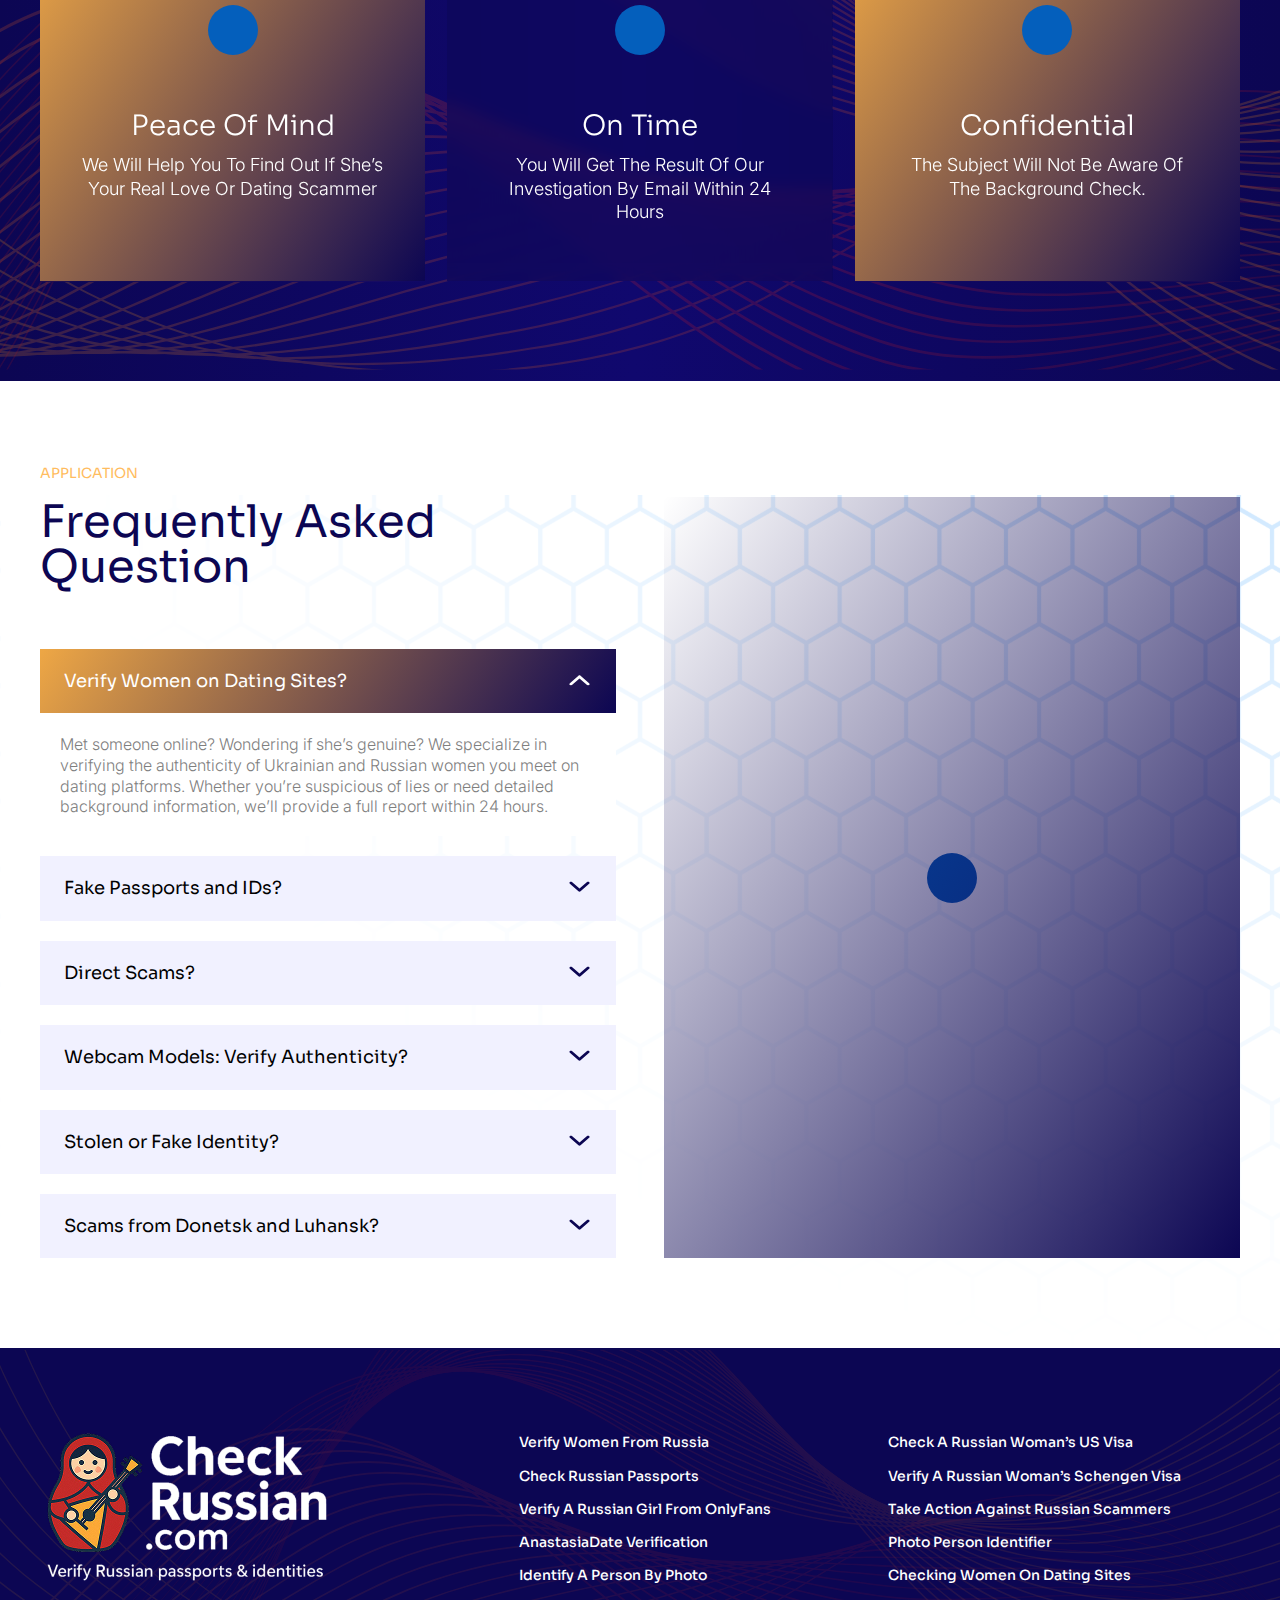
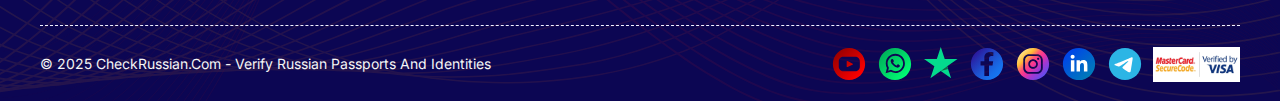
<file: black-list-no-results.html>
<!DOCTYPE html>
<html lang="en">
<head>
   <meta charset="UTF-8">
   <meta http-equiv="X-UA-Compatible" content="IE=edge">
   <meta name="viewport" content="width=device-width, initial-scale=1.0">
   <link rel="preconnect" href="https://fonts.googleapis.com">
   <link rel="preconnect" href="https://fonts.gstatic.com" crossorigin>
   <link href="https://fonts.googleapis.com/css2?family=Inter:ital,opsz,wght@0,14..32,100..900;1,14..32,100..900&family=Manrope:wght@200..800&family=Poppins:ital,wght@0,100;0,200;0,300;0,400;0,500;0,600;0,700;0,800;0,900;1,100;1,200;1,300;1,400;1,500;1,600;1,700;1,800;1,900&family=Sora:wght@100..800&display=swap&_v=20250722024453" rel="stylesheet">
   <link rel="stylesheet" href="files/swiper/css/swiper-bundle.min.css?_v=20250722024453">
   <link rel="stylesheet" href="files/fancybox/fancybox.css?_v=20250722024453">
   <link rel="stylesheet" href="css/style.min.css?_v=20250722024453">
   <title>Black list Scammer - Scam checking of Russians</title>
</head>

<body>
	<div class="wrapper">
		<header class="header lock-padding">
	<div class="header__wrapper">
		<div id="header-container" class="n_container header-container">
			<div class="header__blockLogo">
				<a href="/"><img src="images/svg/header-logo.svg" alt=""></a>
			</div>
			<div class="header__menu menu">
				<div class="menu__body">
					<div class="menu__body-head">
						<div class="header__blockLogo">
							<a href="/"><img src="images/svg/header-logo.svg" alt=""></a>
						</div>
						<button id="close-burger-menu" type="button" class="header__close-memu">
							<img src="images/svg/burger-close.svg" alt="">
						</button>
					</div>
					<nav class="menu-topmenu-container">
						<ul class="menu__list">
							<li class="menu-item current-menu-item">
								<a href="#">Home</a>
							</li>
							<li class="menu-item">
								<a href="#">About Us</a>
							</li>
							<li class="menu-item menu-item-has-children">
								<a href="#">Services</a>
								<ul class="sub-menu">
									<li class="menu-item">
										<a href="#">Verify women from Russia</a>
									</li>
									<li class="menu-item">
										<a href="#">Check Russian Passports</a>
									</li>
									<li class="menu-item current-menu-item">
										<a href="#">Verify a Russian Girl from OnlyFans</a>
									</li>
									<li class="menu-item">
										<a href="#">AnastasiaDate Verification</a>
									</li>
									<li class="menu-item">
										<a href="#">Identify a person by photo</a>
									</li>
									<li class="menu-item">
										<a href="#">Check a Russian Woman’s US Visa</a>
									</li>
									<li class="menu-item">
										<a href="#">Verify a Russian Woman’s Schengen Visa</a>
									</li>
									<li class="menu-item">
										<a href="#">Take Action Against Russian Scammers</a>
									</li>
									<li class="menu-item">
										<a href="#">Photo person identifier</a>
									</li>
									<li class="menu-item">
										<a href="#">Checking women on dating sites</a>
									</li>
								</ul>
							</li>
							<li class="menu-item">
								<a href="#">Black list</a>
							</li>
							<li class="menu-item">
								<a href="#">Pricing</a>
							</li>
							<li class="menu-item">
								<a href="#">Blog</a>
							</li>
							<li class="menu-item">
								<a href="#">Contact</a>
							</li>
						</ul>
					</nav>
					<div class="menu__body-footer">
						<ul class="header__social">
							<li>
								<a href="#">
									<img src="images/svg/header-whatsapp-icon.svg" alt="">
								</a>
							</li>
							<li>
								<a href="#">
									<img src="images/svg/header-telegram-icon.svg" alt="">
								</a>
							</li>
							<li>
								<a href="#">
									<img src="images/svg/header-instagram-icon.svg" alt="">
								</a>
							</li>
							<li>
								<a href="#">
									<img src="images/svg/header-youtube-icon.svg" alt="">
								</a>
							</li>
							<li>
								<a href="#">
									<img src="images/svg/header-star-icon.svg" alt="">
								</a>
							</li>
							<li>
								<a href="#">
									<img src="images/svg/header-facebook-icon.svg" alt="">
								</a>
							</li>
							<li>
								<a href="#">
									<img src="images/svg/header-in-icon.svg" alt="">
								</a>
							</li>
						</ul>
						<a href="#" class="n_btn">Verify Now</a>
					</div>
				</div>
			</div>
			<a href="#" class="n_btn">Verify Now</a>
			<button type="button" class="menu__icon">
				<!--<span></span>-->
				<img src="images/svg/burger-default.svg" alt="">
			</button>
		</div>
	</div>
</header>
		<main class="main black-list-page">

         <section class="first-screen post-bg wrap-lazy-load-image">
				<div class="n_container">
					<div class="first-screen__block">
						<h2 class="n_sec-above-title">Get your Russian date verified in less than 24 Hrs, Guaranteed Results, or your money back</h2>
						<h1 class="n_sec-title">Black list</h1>
						<ul class="breadcrumbs">
                     <li class="breadcrumbs__item">
                        <a class="breadcrumbs__link" href="/">Home</a>
                     </li>
                     <li class="breadcrumbs__item">
                        <span class="breadcrumbs__name">Black list</span>
                     </li>
                  </ul>
						<div class="substrate"></div>
					</div>
				</div>
				<picture>
					<source media="(min-width:576px)" srcset="images/post-fs-bg.png">
					<source media="(max-width:575px)" srcset="images/post-fs-bg-mobile.png">
					<img class="first-screen__bg" src="images/post-fs-bg.png" alt="">
				</picture>
			</section>

         <div class="black-list-page__head-above-content">
            <div class="n_container">
               <h3 class="n_sec-above-title">Start with verification</h3>
					<h2 class="n_sec-title">Protect your heart — and your wallet</h2>
               <div class="black-list-page__items">
                  <div class="black-list-page__item">
                     <div class="black-list-page__wrap-search-form">
                        <form>
                           <input type="text" placeholder="Search for...">
                           <button type="submit">
                              <svg width="24" height="24" viewBox="0 0 24 24" fill="none" xmlns="http://www.w3.org/2000/svg">
                                 <path d="M22.5002 22.5002L17.4334 17.4334M17.4334 17.4334C18.3001 16.5667 18.9876 15.5378 19.4567 14.4054C19.9257 13.273 20.1671 12.0593 20.1671 10.8336C20.1671 9.60787 19.9257 8.39417 19.4567 7.26177C18.9876 6.12937 18.3001 5.10044 17.4334 4.23374C16.5667 3.36704 15.5378 2.67953 14.4054 2.21048C13.273 1.74142 12.0593 1.5 10.8336 1.5C9.60787 1.5 8.39417 1.74142 7.26177 2.21048C6.12937 2.67953 5.10044 3.36704 4.23374 4.23374C2.48336 5.98413 1.5 8.35816 1.5 10.8336C1.5 13.309 2.48336 15.683 4.23374 17.4334C5.98412 19.1838 8.35816 20.1671 10.8336 20.1671C13.309 20.1671 15.683 19.1838 17.4334 17.4334Z" stroke="#0C0653" stroke-width="1.66667" stroke-linecap="round" stroke-linejoin="round"/>
                              </svg>
                           </button>
                        </form>
                        <div class="black-list-page__results-block">
                           <ul class="black-list-page__results">
                              <li>Regina Ivanova</li>
                              <li>Regina Petrova</li>
                              <li>Regina Sidorova</li>
                              <li>Regina Lavrova</li>
                           </ul>
                           <div class="wrap-link">
                              <a href="#">View All Result</a>
                           </div>
                        </div>
                        <p>If you are not happy with the results below please do another search</p>
                     </div>
                  </div>
                  <div class="black-list-page__item">
                     <div class="black-list-page__itemBlock">
                        <div class="black-list-page__itemBlockContent">
                           <p>Please email us at <a href="mailto:">contact@Russian-passport.com</a> to add a scammer manually</p>
                        </div>
                     </div>
                  </div>
               </div>
            </div>
         </div>

         <div class="black-list-page__search-results">
            <div class="n_container">
               <!--<h3 class="n_sec-above-title">Real names</h3>
					<h2 class="n_sec-title">Russian Scammer Blacklist 2025: Spot and Avoid Online Dating Scams</h2>
               <div class="scammers">
                  <div class="scammer">
                     <a href="#" class="scammer__blockPhoto wrap-lazy-load-image">
                        <img src="images/scammer.jpg" alt="">
                     </a>
                     <div class="scammer__blockInfo">
                        <h2><a href="#">The name of the scammer (other possible names)</a></h2>
                        <p>Lorem ipsum dolor sit amet, consectetur adipiscing elit. Mauris tincidunt arcu a velit consectetur rhoncus. Ut blandit felis nulla, at dignissim leo rutrum a. Nunc non magna tristique, volutpat nunc a, dapibus nisi. Orci varius natoque penatibus et magnis dis parturient montes, nascetur ridiculus mus. Nulla facilisi. Praesent a gravida leo. Nulla libero urna, varius a ante vitae, fermentum pulvinar neque. Maecenas varius id felis sit amet interdum.</p>
                     </div>
                  </div>
                  <div class="scammer">
                     <a href="#" class="scammer__blockPhoto wrap-lazy-load-image">
                        <img src="images/scammer.jpg" alt="">
                     </a>
                     <div class="scammer__blockInfo">
                        <h2><a href="#">The name of the scammer (other possible names)</a></h2>
                        <p>Lorem ipsum dolor sit amet, consectetur adipiscing elit. Mauris tincidunt arcu a velit consectetur rhoncus. Ut blandit felis nulla, at dignissim leo rutrum a. Nunc non magna tristique, volutpat nunc a, dapibus nisi. Orci varius natoque penatibus et magnis dis parturient montes, nascetur ridiculus mus. Nulla facilisi. Praesent a gravida leo. Nulla libero urna, varius a ante vitae, fermentum pulvinar neque. Maecenas varius id felis sit amet interdum.</p>
                     </div>
                  </div>
                  <div class="scammer">
                     <a href="#" class="scammer__blockPhoto wrap-lazy-load-image">
                        <img src="images/scammer.jpg" alt="">
                     </a>
                     <div class="scammer__blockInfo">
                        <h2><a href="#">The name of the scammer (other possible names)</a></h2>
                        <p>Lorem ipsum dolor sit amet, consectetur adipiscing elit. Mauris tincidunt arcu a velit consectetur rhoncus. Ut blandit felis nulla, at dignissim leo rutrum a. Nunc non magna tristique, volutpat nunc a, dapibus nisi. Orci varius natoque penatibus et magnis dis parturient montes, nascetur ridiculus mus. Nulla facilisi. Praesent a gravida leo. Nulla libero urna, varius a ante vitae, fermentum pulvinar neque. Maecenas varius id felis sit amet interdum.</p>
                     </div>
                  </div>
                  <div class="scammer">
                     <a href="#" class="scammer__blockPhoto wrap-lazy-load-image">
                        <img src="images/scammer.jpg" alt="">
                     </a>
                     <div class="scammer__blockInfo">
                        <h2><a href="#">The name of the scammer (other possible names)</a></h2>
                        <p>Lorem ipsum dolor sit amet, consectetur adipiscing elit. Mauris tincidunt arcu a velit consectetur rhoncus. Ut blandit felis nulla, at dignissim leo rutrum a. Nunc non magna tristique, volutpat nunc a, dapibus nisi. Orci varius natoque penatibus et magnis dis parturient montes, nascetur ridiculus mus. Nulla facilisi. Praesent a gravida leo. Nulla libero urna, varius a ante vitae, fermentum pulvinar neque. Maecenas varius id felis sit amet interdum.</p>
                     </div>
                  </div>
                  <div class="scammer">
                     <a href="#" class="scammer__blockPhoto wrap-lazy-load-image">
                        <img src="images/scammer.jpg" alt="">
                     </a>
                     <div class="scammer__blockInfo">
                        <h2><a href="#">The name of the scammer (other possible names)</a></h2>
                        <p>Lorem ipsum dolor sit amet, consectetur adipiscing elit. Mauris tincidunt arcu a velit consectetur rhoncus. Ut blandit felis nulla, at dignissim leo rutrum a. Nunc non magna tristique, volutpat nunc a, dapibus nisi. Orci varius natoque penatibus et magnis dis parturient montes, nascetur ridiculus mus. Nulla facilisi. Praesent a gravida leo. Nulla libero urna, varius a ante vitae, fermentum pulvinar neque. Maecenas varius id felis sit amet interdum.</p>
                     </div>
                  </div>
                  <div class="scammer">
                     <a href="#" class="scammer__blockPhoto wrap-lazy-load-image">
                        <img src="images/scammer.jpg" alt="">
                     </a>
                     <div class="scammer__blockInfo">
                        <h2><a href="#">The name of the scammer (other possible names)</a></h2>
                        <p>Lorem ipsum dolor sit amet, consectetur adipiscing elit. Mauris tincidunt arcu a velit consectetur rhoncus. Ut blandit felis nulla, at dignissim leo rutrum a. Nunc non magna tristique, volutpat nunc a, dapibus nisi. Orci varius natoque penatibus et magnis dis parturient montes, nascetur ridiculus mus. Nulla facilisi. Praesent a gravida leo. Nulla libero urna, varius a ante vitae, fermentum pulvinar neque. Maecenas varius id felis sit amet interdum.</p>
                     </div>
                  </div>
               </div>
               <div class="blog-page__pagination">
                  <nav class="navigation pagination" aria-label="Записи">
                     <h2 class="screen-reader-text">Навігація за записами</h2>
                     <div class="nav-links">
                        <a class="prev page-numbers" href="https://site.example/news/page/2/">
                           <svg width="11" height="12" viewBox="0 0 11 12" fill="none" xmlns="http://www.w3.org/2000/svg"><path d="M6.8737 9.66699L3.20703 6.00033L6.8737 2.33366" stroke="#7F7F7F" stroke-width="2" stroke-linecap="round" stroke-linejoin="round"/></svg>
                        </a>
                        <span aria-current="page" class="page-numbers current">1</span>
                        <a class="page-numbers" href="https://site.example/news/page/2/">2</a>
                        <a class="page-numbers" href="https://site.example/news/page/3/">3</a>
                        <a class="next page-numbers" href="https://site.example/news/page/2/">
                           <svg width="6" height="10" viewBox="0 0 6 10" fill="none" xmlns="http://www.w3.org/2000/svg"><path d="M1.1263 8.66699L4.79297 5.00033L1.1263 1.33366" stroke="#0C0653" stroke-width="2" stroke-linecap="round" stroke-linejoin="round"/></svg>
                        </a>
                     </div>
                  </nav>
               </div>-->

               <p class="black-list-page__no-results">No posts were found for provided query parameters.</p>

            </div>
         </div>

         <section class="section-with-text">
            <div class="n_container">
               <h2 class="section-with-text__title">Need fast and reliable Russian document verification? With years of experience and real experts, Check Russian makes the process simple, private, and stress-free. Get started today — it only takes a minute.</h2>
               <a href="#" class="n_btn">Verify Now</a>
            </div>
				<picture>
					<source media="(min-width:576px)" srcset="images/svg/section-with-text-bg-illustration.svg">
					<source media="(max-width:575px)" srcset="images/svg/section-with-text-bg-illustration-mobile.svg">
					<img class="section-with-text__bg" src="images/svg/section-with-text-bg-illustration.svg" alt="">
				</picture>
         </section>

         <article class="post-page__content">
            <div class="n_container">
               <div class="our-price">
                  <h3 class="n_sec-above-title">our price</h3>
					   <h2 class="n_sec-title">Affordable Pricing for Reliable<br> Verification Services.</h2>
                  <ul class="our-price__list">
                     <li>
                        <span class="our-price__list-text">Verify women from Russia on dating sites</span>
                        <span class="our-price__list-price">200 $</span>
                     </li>
                     <li>
                        <span class="our-price__list-text">Check Russian Passports</span>
                        <span class="our-price__list-price">200 $</span>
                     </li>
                     <li>
                        <span class="our-price__list-text">Verify a Russian Girl from OnlyFans</span>
                        <span class="our-price__list-price">200 $</span>
                     </li>
                     <li>
                        <span class="our-price__list-text">Find Webcam girl from Russia</span>
                        <span class="our-price__list-price">200 $</span>
                     </li>
                     <li>
                        <span class="our-price__list-text">Check Russian phone number</span>
                        <span class="our-price__list-price">200 $</span>
                     </li>
                     <li>
                        <span class="our-price__list-text">Check a Russian Woman’s US Visa</span>
                        <span class="our-price__list-price">200 $</span>
                     </li>
                     <li>
                        <span class="our-price__list-text">Identify a Person by Photo</span>
                        <span class="our-price__list-price">200 $</span>
                     </li>
                     <li>
                        <span class="our-price__list-text">Verify a Russian Woman’s Schengen Visa</span>
                        <span class="our-price__list-price">200 $</span>
                     </li>
                     <li>
                        <span class="our-price__list-text">Take Action Against Russian Scammers</span>
                        <span class="our-price__list-price">200 $</span>
                     </li>
                     <li>
                        <span class="our-price__list-text">Photo person identifier</span>
                        <span class="our-price__list-price">200 $</span>
                     </li>
                  </ul>
               </div>
               <div class="wrap-text">
                  <h4 class="content-first-title">Lorem ipsum dolor sit amet, consectetur adipiscing elit. Nulla sed suscipit tellus. Curabitur vel elementum odio.</h4>
                  <p>Lorem ipsum dolor sit amet, consectetur adipiscing elit. Nulla sed suscipit tellus. Curabitur vel elementum odio, ultricies congue ex. Nulla hendrerit tellus nisl, vel porta ligula pharetra vitae. Fusce suscipit lectus in varius pretium. Aenean blandit velit urna, vitae dictum leo condimentum ut. Integer imperdiet congue viverra. Curabitur sed elit mauris. Suspendisse varius, ipsum eu fringilla rhoncus, sem lectus cursus ex, in auctor diam velit pharetra turpis. Phasellus eu aliquet nulla, vel malesuada lectus. Nulla accumsan fermentum leo, ut consectetur orci commodo at. In a augue id nunc varius iaculis. Aenean nec ornare massa. Phasellus lacinia metus eget eros accumsan, ac vulputate metus efficitur. <a href="#">Mauris hendrerit sapien odio</a>, id vestibulum dui gravida at.</p>
                  <ol>
                     <li>Lorem ipsum dolor sit amet, consectetur adipiscing elit. Nulla sed suscipit tellus. Curabitur vel elementum odio, ultricies congue ex.</li>
                     <li>Lorem ipsum dolor sit amet, consectetur adipiscing elit. Nulla sed suscipit tellus. Curabitur vel elementum odio, ultricies congue ex. Nulla hendrerit tellus nisl, vel porta ligula pharetra vitae. Fusce suscipit lectus in varius pretium. Aenean blandit velit urna, vitae dictum leo condimentum ut.</li>
                     <li>Lorem ipsum dolor sit amet, consectetur adipiscing elit.</li>
                  </ol>
                  <h5>Lorem ipsum dolor sit amet, consectetur adipiscing elit. Nulla sed suscipit tellus. Curabitur vel elementum odio.</h5>
                  <p>Lorem ipsum dolor sit amet, consectetur adipiscing elit. Nulla sed suscipit tellus. Curabitur vel elementum odio, ultricies congue ex. Nulla hendrerit tellus nisl, vel porta ligula pharetra vitae. Fusce suscipit lectus in varius pretium. Aenean blandit velit urna, vitae dictum leo condimentum ut. Integer imperdiet congue viverra. Curabitur sed elit mauris. Suspendisse varius, ipsum eu fringilla rhoncus, sem lectus cursus ex, in auctor diam velit pharetra turpis. Phasellus eu aliquet nulla, vel malesuada lectus.</p>
                  <ul>
                     <li>Lorem ipsum dolor sit amet, consectetur adipiscing elit. Nulla sed suscipit tellus. Curabitur vel elementum odio, ultricies congue ex.</li>
                     <li>Lorem ipsum dolor sit amet, consectetur adipiscing elit. Nulla sed suscipit tellus. Curabitur vel elementum odio, ultricies congue ex. Nulla hendrerit tellus nisl, vel porta ligula pharetra vitae. Fusce suscipit lectus in varius pretium.</li>
                     <li>Lorem ipsum dolor sit amet, consectetur adipiscing elit.</li>
                  </ul>
                  <p>Lorem ipsum dolor sit amet, consectetur adipiscing elit. Nulla sed suscipit tellus. Curabitur vel elementum odio, ultricies congue ex. Nulla hendrerit tellus nisl, vel porta ligula pharetra vitae. Fusce suscipit lectus in varius pretium. Aenean blandit velit urna, vitae dictum leo condimentum ut. Integer imperdiet congue viverra. Curabitur sed elit mauris. Suspendisse varius, ipsum eu fringilla rhoncus, sem lectus cursus ex, in auctor diam velit pharetra turpis. Phasellus eu aliquet nulla, vel malesuada lectus.</p>
               </div>
            </div>
         </article>

			<section class="adventures">
				<div class="n_container">
					<h3 class="n_sec-above-title">Аdvantages</h3>
					<h2 class="n_sec-title">What Sets Us Apart</h2>
					<div class="adventures__items">
						<div class="adventures__item">
							<div class="adventures__block bg-gradient">
								<div class="adventures__blockIcon wrap-lazy-load-image">
									<img src="images/svg/adventures-block-icon-1.svg" alt="">
								</div>
								<h4>Peace of mind</h4>
								<p>We will help you to find out if she’s your real love or dating scammer</p>
							</div>
						</div>
						<div class="adventures__item">
							<div class="adventures__block">
								<div class="adventures__blockIcon wrap-lazy-load-image">
									<img src="images/svg/adventures-block-icon-2.svg" alt="">
								</div>
								<h4>On time</h4>
								<p>You will get the result of our investigation by email within 24 hours</p>
							</div>
						</div>
						<div class="adventures__item">
							<div class="adventures__block bg-gradient">
								<div class="adventures__blockIcon wrap-lazy-load-image">
									<img src="images/svg/adventures-block-icon-3.svg" alt="">
								</div>
								<h4>Confidential</h4>
								<p>The subject will not be aware of the background check.</p>
							</div>
						</div>
					</div>
				</div>
				<picture>
					<source media="(min-width:576px)" srcset="images/svg/adventures-bg-illustration.svg">
					<source media="(max-width:575px)" srcset="images/svg/adventures-bg-illustration-mobile.svg">
					<img class="adventures__bg" src="images/svg/adventures-bg-illustration.svg" alt="">
				</picture>
			</section>

         <section class="faq">
            <div class="n_container">
               <div class="faq__items">
                  <div class="faq__item">
                     <h3 class="n_sec-above-title">Application</h3>
                     <h2 class="n_sec-title">Frequently Asked Question</h2>
                     <div data-spollers data-one-spoller class="block"><!-- data-one-spoller -->
                        <div class="block__item">
                           <button tabindex="-1" type="button" data-spoller class="block__title _active">
                              Verify Women on Dating Sites?
                              <svg width="25" height="25" viewBox="0 0 25 25" fill="none" xmlns="http://www.w3.org/2000/svg">
                                 <g clip-path="url(#arrow-1)">
                                    <path d="M12.5001 13.9654L20.0321 7.39011C20.3193 7.13884 20.6905 7 21.0751 7C21.4597 7 21.8309 7.13884 22.1181 7.39011C22.7341 7.92636 22.7341 8.76098 22.1181 9.29861L13.5431 16.7841C13.2659 17.0261 12.8431 17.1746 12.5001 17.1746C12.0787 17.1746 11.7637 17.0522 11.4571 16.7841L2.88208 9.29861C2.56708 9.02361 2.42008 8.73486 2.42008 8.34436C2.42008 7.95386 2.56708 7.66373 2.88208 7.39011C3.16922 7.13884 3.5405 7 3.92508 7C4.30966 7 4.68094 7.13884 4.96808 7.39011L12.5001 13.9654Z" fill="#0C0653"/>
                                 </g>
                                 <defs>
                                    <clipPath id="arrow-1">
                                       <rect width="21" height="11" fill="white" transform="matrix(-1 0 0 1 23 7)"/>
                                    </clipPath>
                                 </defs>
                              </svg>
                           </button>
                           <div class="block__text">
                              <div class="block__content">
                                 <p>Met someone online? Wondering if she’s genuine? We specialize in verifying the authenticity of Ukrainian and Russian women you meet on dating platforms. Whether you’re suspicious of lies or need detailed background information, we’ll provide a full report within 24 hours.</p>
                              </div>
                           </div>
                        </div>
                        <div class="block__item">
                           <button tabindex="-1" type="button" data-spoller class="block__title">
                              Fake Passports and IDs?
                              <svg width="25" height="25" viewBox="0 0 25 25" fill="none" xmlns="http://www.w3.org/2000/svg">
                                 <g clip-path="url(#arrow-2)">
                                    <path d="M12.5001 13.9654L20.0321 7.39011C20.3193 7.13884 20.6905 7 21.0751 7C21.4597 7 21.8309 7.13884 22.1181 7.39011C22.7341 7.92636 22.7341 8.76098 22.1181 9.29861L13.5431 16.7841C13.2659 17.0261 12.8431 17.1746 12.5001 17.1746C12.0787 17.1746 11.7637 17.0522 11.4571 16.7841L2.88208 9.29861C2.56708 9.02361 2.42008 8.73486 2.42008 8.34436C2.42008 7.95386 2.56708 7.66373 2.88208 7.39011C3.16922 7.13884 3.5405 7 3.92508 7C4.30966 7 4.68094 7.13884 4.96808 7.39011L12.5001 13.9654Z" fill="#0C0653"/>
                                 </g>
                                 <defs>
                                    <clipPath id="arrow-2">
                                       <rect width="21" height="11" fill="white" transform="matrix(-1 0 0 1 23 7)"/>
                                    </clipPath>
                                 </defs>
                              </svg>
                           </button>
                           <div class="block__text">
                              <div class="block__content">
                                 <p>Lorem ipsum dolor sit amet, consectetur adipisicing elit. Libero voluptates, eius ullam deleniti eos non. Quis, facere repellat. Non, voluptatibus.</p>
                                 <p>Lorem ipsum dolor sit amet consectetur adipisicing elit. Odit temporibus minima eveniet quibusdam ipsum.</p>
                                 <ul>
                                    <li>Lorem ipsum dolor sit amet consectetur adipisicing.</li>
                                    <li>Lorem ipsum dolor, sit amet consectetur adipisicing elit. Ad quidem corrupti recusandae quisquam.</li>
                                    <li>Lorem ipsum dolor sit amet.</li>
                                    <li>Lorem ipsum dolor sit amet, consectetur adipisicing elit. Inventore rerum numquam aliquam dolorum eius voluptate vitae alias temporibus totam aperiam eligendi nam ratione hic, tenetur exercitationem voluptatum maiores ut rem architecto cupiditate quas quidem sunt amet. Neque, fugit suscipit.</li>
                                 </ul>
                                 <p>Lorem ipsum dolor, sit amet consectetur adipisicing elit. Amet sapiente nesciunt expedita reprehenderit dolorum odio molestias labore quo ipsum illum? Voluptatibus repudiandae dicta placeat.</p>
                              </div>
                           </div>
                        </div>
                        <div class="block__item">
                           <button tabindex="-1" type="button" data-spoller class="block__title">
                              Direct Scams?
                              <svg width="25" height="25" viewBox="0 0 25 25" fill="none" xmlns="http://www.w3.org/2000/svg">
                                 <g clip-path="url(#arrow-3)">
                                    <path d="M12.5001 13.9654L20.0321 7.39011C20.3193 7.13884 20.6905 7 21.0751 7C21.4597 7 21.8309 7.13884 22.1181 7.39011C22.7341 7.92636 22.7341 8.76098 22.1181 9.29861L13.5431 16.7841C13.2659 17.0261 12.8431 17.1746 12.5001 17.1746C12.0787 17.1746 11.7637 17.0522 11.4571 16.7841L2.88208 9.29861C2.56708 9.02361 2.42008 8.73486 2.42008 8.34436C2.42008 7.95386 2.56708 7.66373 2.88208 7.39011C3.16922 7.13884 3.5405 7 3.92508 7C4.30966 7 4.68094 7.13884 4.96808 7.39011L12.5001 13.9654Z" fill="#0C0653"/>
                                 </g>
                                 <defs>
                                    <clipPath id="arrow-3">
                                       <rect width="21" height="11" fill="white" transform="matrix(-1 0 0 1 23 7)"/>
                                    </clipPath>
                                 </defs>
                              </svg>
                           </button>
                           <div class="block__text">
                              <div class="block__content">
                                 <p>Lorem ipsum dolor sit amet, consectetur adipisicing elit. Libero voluptates, eius ullam deleniti eos non. Quis, facere repellat. Non, voluptatibus.</p>
                                 <p>Lorem ipsum dolor sit amet consectetur adipisicing elit. Odit temporibus minima eveniet quibusdam ipsum.</p>
                                 <ol>
                                    <li>Lorem ipsum dolor sit amet consectetur adipisicing.</li>
                                    <li>Lorem ipsum dolor, sit amet consectetur adipisicing elit. Ad quidem corrupti recusandae quisquam.</li>
                                    <li>Lorem ipsum dolor sit amet.</li>
                                    <li>Lorem ipsum dolor sit amet, consectetur adipisicing elit. Inventore rerum numquam aliquam dolorum eius voluptate vitae alias temporibus totam aperiam eligendi nam ratione hic, tenetur exercitationem voluptatum maiores ut rem architecto cupiditate quas quidem sunt amet. Neque, fugit suscipit.</li>
                                 </ol>
                                 <p>Lorem ipsum dolor, sit amet consectetur adipisicing elit. Amet sapiente nesciunt expedita reprehenderit dolorum odio molestias labore quo ipsum illum? Voluptatibus repudiandae dicta placeat.</p>
                              </div>
                           </div>
                        </div>
                        <div class="block__item">
                           <button tabindex="-1" type="button" data-spoller class="block__title">
                              Webcam Models: Verify Authenticity?
                              <svg width="25" height="25" viewBox="0 0 25 25" fill="none" xmlns="http://www.w3.org/2000/svg">
                                 <g clip-path="url(#arrow-4)">
                                    <path d="M12.5001 13.9654L20.0321 7.39011C20.3193 7.13884 20.6905 7 21.0751 7C21.4597 7 21.8309 7.13884 22.1181 7.39011C22.7341 7.92636 22.7341 8.76098 22.1181 9.29861L13.5431 16.7841C13.2659 17.0261 12.8431 17.1746 12.5001 17.1746C12.0787 17.1746 11.7637 17.0522 11.4571 16.7841L2.88208 9.29861C2.56708 9.02361 2.42008 8.73486 2.42008 8.34436C2.42008 7.95386 2.56708 7.66373 2.88208 7.39011C3.16922 7.13884 3.5405 7 3.92508 7C4.30966 7 4.68094 7.13884 4.96808 7.39011L12.5001 13.9654Z" fill="#0C0653"/>
                                 </g>
                                 <defs>
                                    <clipPath id="arrow-4">
                                       <rect width="21" height="11" fill="white" transform="matrix(-1 0 0 1 23 7)"/>
                                    </clipPath>
                                 </defs>
                              </svg>
                           </button>
                           <div class="block__text">
                              <div class="block__content">
                                 <p>Lorem, ipsum dolor sit amet consectetur adipisicing elit. Magnam officia mollitia nihil eos quasi provident numquam quis animi asperiores. Voluptate, nemo pariatur consequuntur tenetur quam adipisci eum nam accusamus.</p>
                              </div>
                           </div>
                        </div>
                        <div class="block__item">
                           <button tabindex="-1" type="button" data-spoller class="block__title">
                              Stolen or Fake Identity?
                              <svg width="25" height="25" viewBox="0 0 25 25" fill="none" xmlns="http://www.w3.org/2000/svg">
                                 <g clip-path="url(#arrow-5)">
                                    <path d="M12.5001 13.9654L20.0321 7.39011C20.3193 7.13884 20.6905 7 21.0751 7C21.4597 7 21.8309 7.13884 22.1181 7.39011C22.7341 7.92636 22.7341 8.76098 22.1181 9.29861L13.5431 16.7841C13.2659 17.0261 12.8431 17.1746 12.5001 17.1746C12.0787 17.1746 11.7637 17.0522 11.4571 16.7841L2.88208 9.29861C2.56708 9.02361 2.42008 8.73486 2.42008 8.34436C2.42008 7.95386 2.56708 7.66373 2.88208 7.39011C3.16922 7.13884 3.5405 7 3.92508 7C4.30966 7 4.68094 7.13884 4.96808 7.39011L12.5001 13.9654Z" fill="#0C0653"/>
                                 </g>
                                 <defs>
                                    <clipPath id="arrow-5">
                                       <rect width="21" height="11" fill="white" transform="matrix(-1 0 0 1 23 7)"/>
                                    </clipPath>
                                 </defs>
                              </svg>
                           </button>
                           <div class="block__text">
                              <div class="block__content">
                                 <p>Lorem ipsum dolor sit amet consectetur adipisicing elit. Tempore corporis magni libero magnam? Dicta, omnis rem quod possimus non exercitationem.</p>
                                 <p>Lorem ipsum dolor sit amet consectetur adipisicing elit. Tempore corporis magni libero magnam? Dicta, omnis rem quod possimus non exercitationem.</p>
                                 <p>Lorem ipsum dolor sit amet consectetur adipisicing elit. Tempore corporis magni libero magnam? Dicta, omnis rem quod possimus non exercitationem.</p>
                                 <p>Lorem ipsum dolor sit amet consectetur adipisicing elit. Tempore corporis magni libero magnam? Dicta, omnis rem quod possimus non exercitationem.</p>
                              </div>
                           </div>
                        </div>
                        <div class="block__item">
                           <button tabindex="-1" type="button" data-spoller class="block__title">
                              Scams from Donetsk and Luhansk?
                              <svg width="25" height="25" viewBox="0 0 25 25" fill="none" xmlns="http://www.w3.org/2000/svg">
                                 <g clip-path="url(#arrow-6)">
                                    <path d="M12.5001 13.9654L20.0321 7.39011C20.3193 7.13884 20.6905 7 21.0751 7C21.4597 7 21.8309 7.13884 22.1181 7.39011C22.7341 7.92636 22.7341 8.76098 22.1181 9.29861L13.5431 16.7841C13.2659 17.0261 12.8431 17.1746 12.5001 17.1746C12.0787 17.1746 11.7637 17.0522 11.4571 16.7841L2.88208 9.29861C2.56708 9.02361 2.42008 8.73486 2.42008 8.34436C2.42008 7.95386 2.56708 7.66373 2.88208 7.39011C3.16922 7.13884 3.5405 7 3.92508 7C4.30966 7 4.68094 7.13884 4.96808 7.39011L12.5001 13.9654Z" fill="#0C0653"/>
                                 </g>
                                 <defs>
                                    <clipPath id="arrow-6">
                                       <rect width="21" height="11" fill="white" transform="matrix(-1 0 0 1 23 7)"/>
                                    </clipPath>
                                 </defs>
                              </svg>
                           </button>
                           <div class="block__text">
                              <div class="block__content">
                                 <p>Lorem ipsum dolor sit amet consectetur, adipisicing elit. Nam, commodi. Dolor laboriosam ipsa at ducimus.</p>
                              </div>
                           </div>
                        </div>
                     </div>
                  </div>
                  <div class="faq__item">
                     <div class="faq__blockImage wrap-lazy-load-image">
                        <img src="images/section-faq-image.jpg" alt="">
                     </div>
                  </div>
               </div>
            </div>
				<picture>
					<source media="(min-width:576px)" srcset="images/svg/service-faq-illustration.svg">
					<source media="(max-width:575px)" srcset="images/svg/service-faq-illustration-mobile.svg">
					<img class="faq__illustration apdate" src="images/svg/service-faq-illustration.svg" alt="">
				</picture>
         </section>

      </main>
		<footer class="footer">
   <div class="n_container">
      <div class="footer__items">
         <div class="footer__item">
            <div class="footer__wrap-logo">
               <img src="images/footer-logo.png" alt="">
            </div>
         </div>
         <div class="footer__item">
            <nav>
               <ul class="footer__menu">
                  <li><a href="#">Verify women from Russia</a></li>
                  <li><a href="#">Check Russian Passports</a></li>
                  <li><a href="#">Verify a Russian Girl from OnlyFans</a></li>
                  <li><a href="#">AnastasiaDate Verification</a></li>
                  <li><a href="#">Identify a person by photo</a></li>
               </ul>
            </nav>
            <nav>
               <ul class="footer__menu">
                  <li><a href="#">Check a Russian Woman’s US Visa</a></li>
                  <li><a href="#">Verify a Russian Woman’s Schengen Visa</a></li>
                  <li><a href="#">Take Action Against Russian Scammers</a></li>
                  <li><a href="#">Photo person identifier</a></li>
                  <li><a href="#">Checking women on dating sites</a></li>
               </ul>
            </nav>
         </div>
      </div>
      <div class="footer__bottom">
         <div class="footer__wrap-social">
            <ul class="footer__social">
               <li>
                  <a href="#">
                     <img src="images/svg/youtube-icon.svg" alt="">
                  </a>
               </li>
               <li>
                  <a href="#">
                     <img src="images/svg/whatsapp-icon.svg" alt="">
                  </a>
               </li>
               <li>
                  <a href="#">
                     <img src="images/svg/star-icon.svg" alt="">
                  </a>
               </li>
               <li>
                  <a href="#">
                     <img src="images/svg/facebook-icon.svg" alt="">
                  </a>
               </li>
               <li>
                  <a href="#">
                     <img src="images/svg/instagram-icon.svg" alt="">
                  </a>
               </li>
               <li>
                  <a href="#">
                     <img src="images/svg/in-icon.svg" alt="">
                  </a>
               </li>
               <li>
                  <a href="#">
                     <img src="images/svg/telegram-icon.svg" alt="">
                  </a>
               </li>
            </ul>
            <img class="footer__mastercard-and-visa-logo" src="images/svg/mastercard-and-visa-logo.svg" alt="">
         </div>
         <p class="footer__copyright">
            <span>&copy; 2025 CheckRussian.com - Verify Russian Passports and Identities</span>
         </p>
      </div>
   </div>
   <picture>
      <source media="(min-width:576px)" srcset="images/svg/footer-bg-illustration.svg">
      <source media="(max-width:575px)" srcset="images/svg/footer-bg-illustration-mobile.svg">
      <img class="footer__bg" src="images/svg/footer-bg-illustration.svg" alt="">
   </picture>
</footer>
	</div>
   <script src="js/script.min.js?_v=20250722024453"></script>
</body>
</html>
</file>
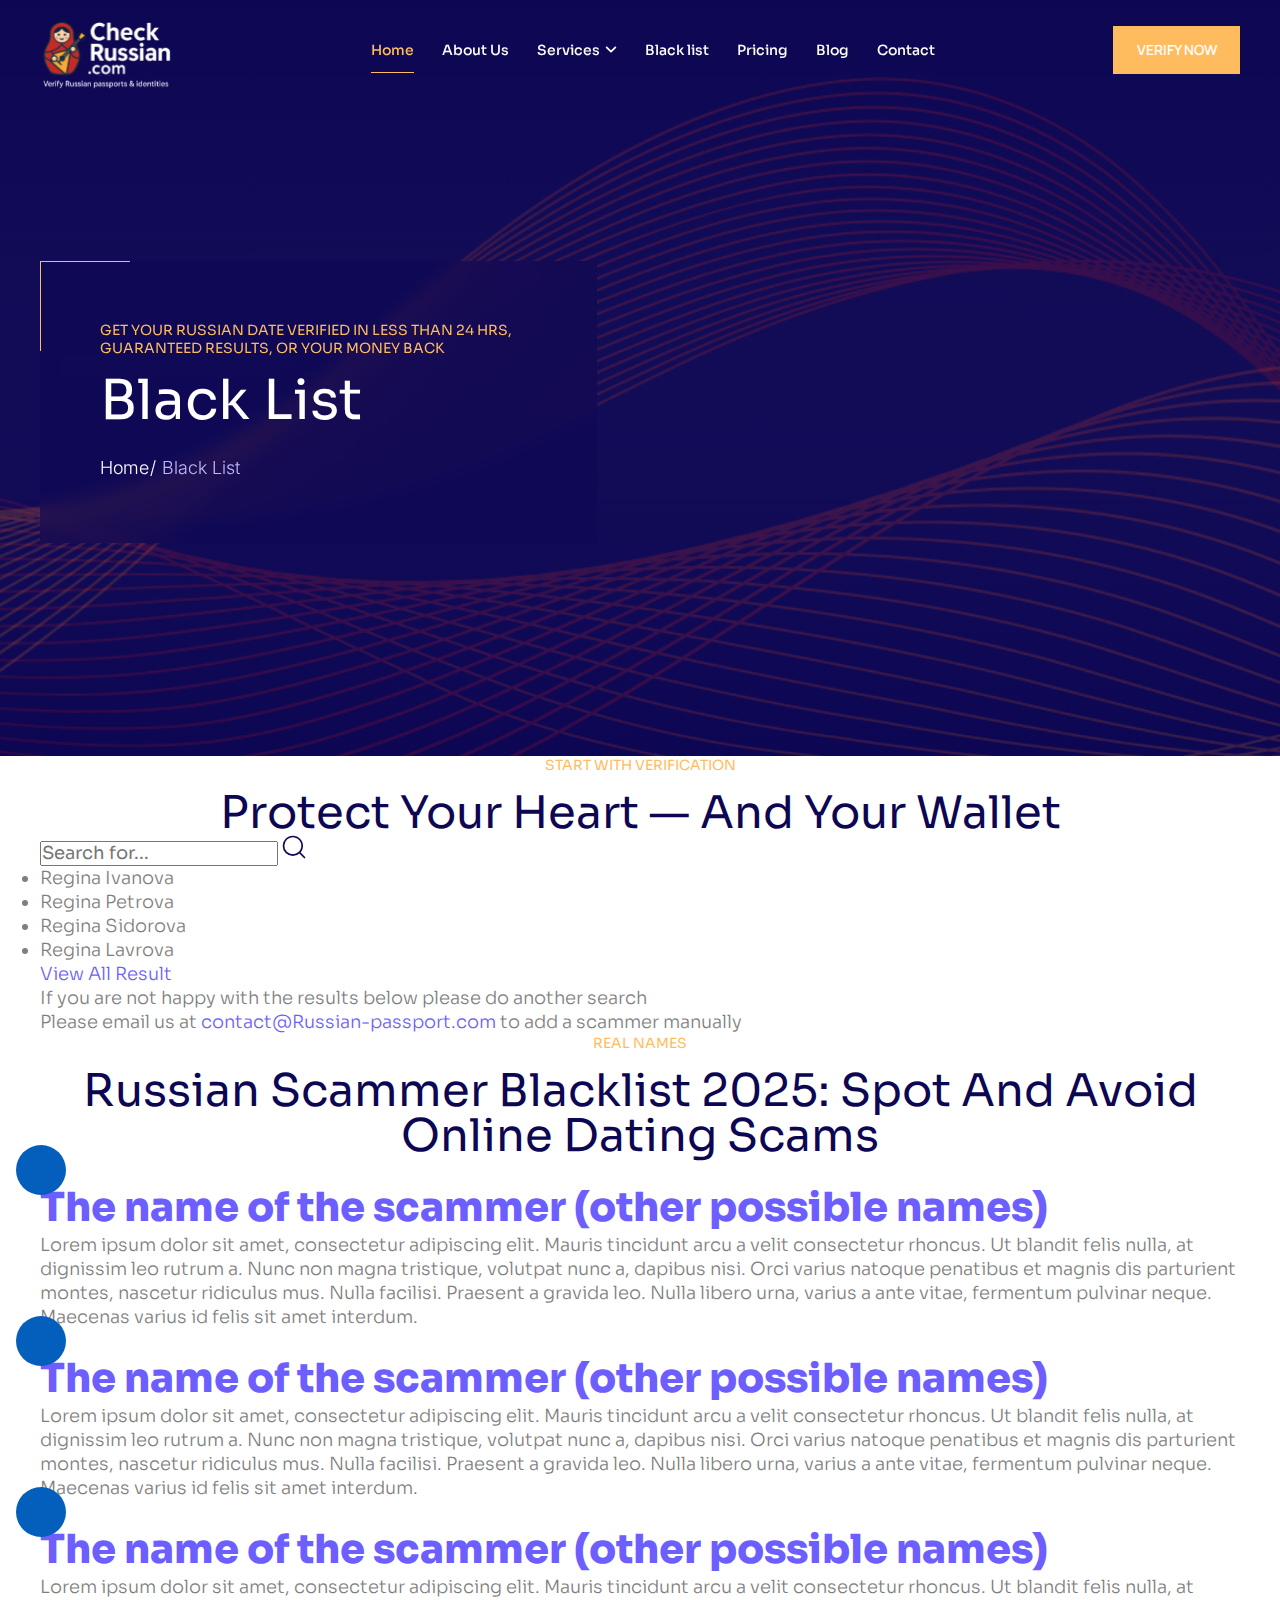
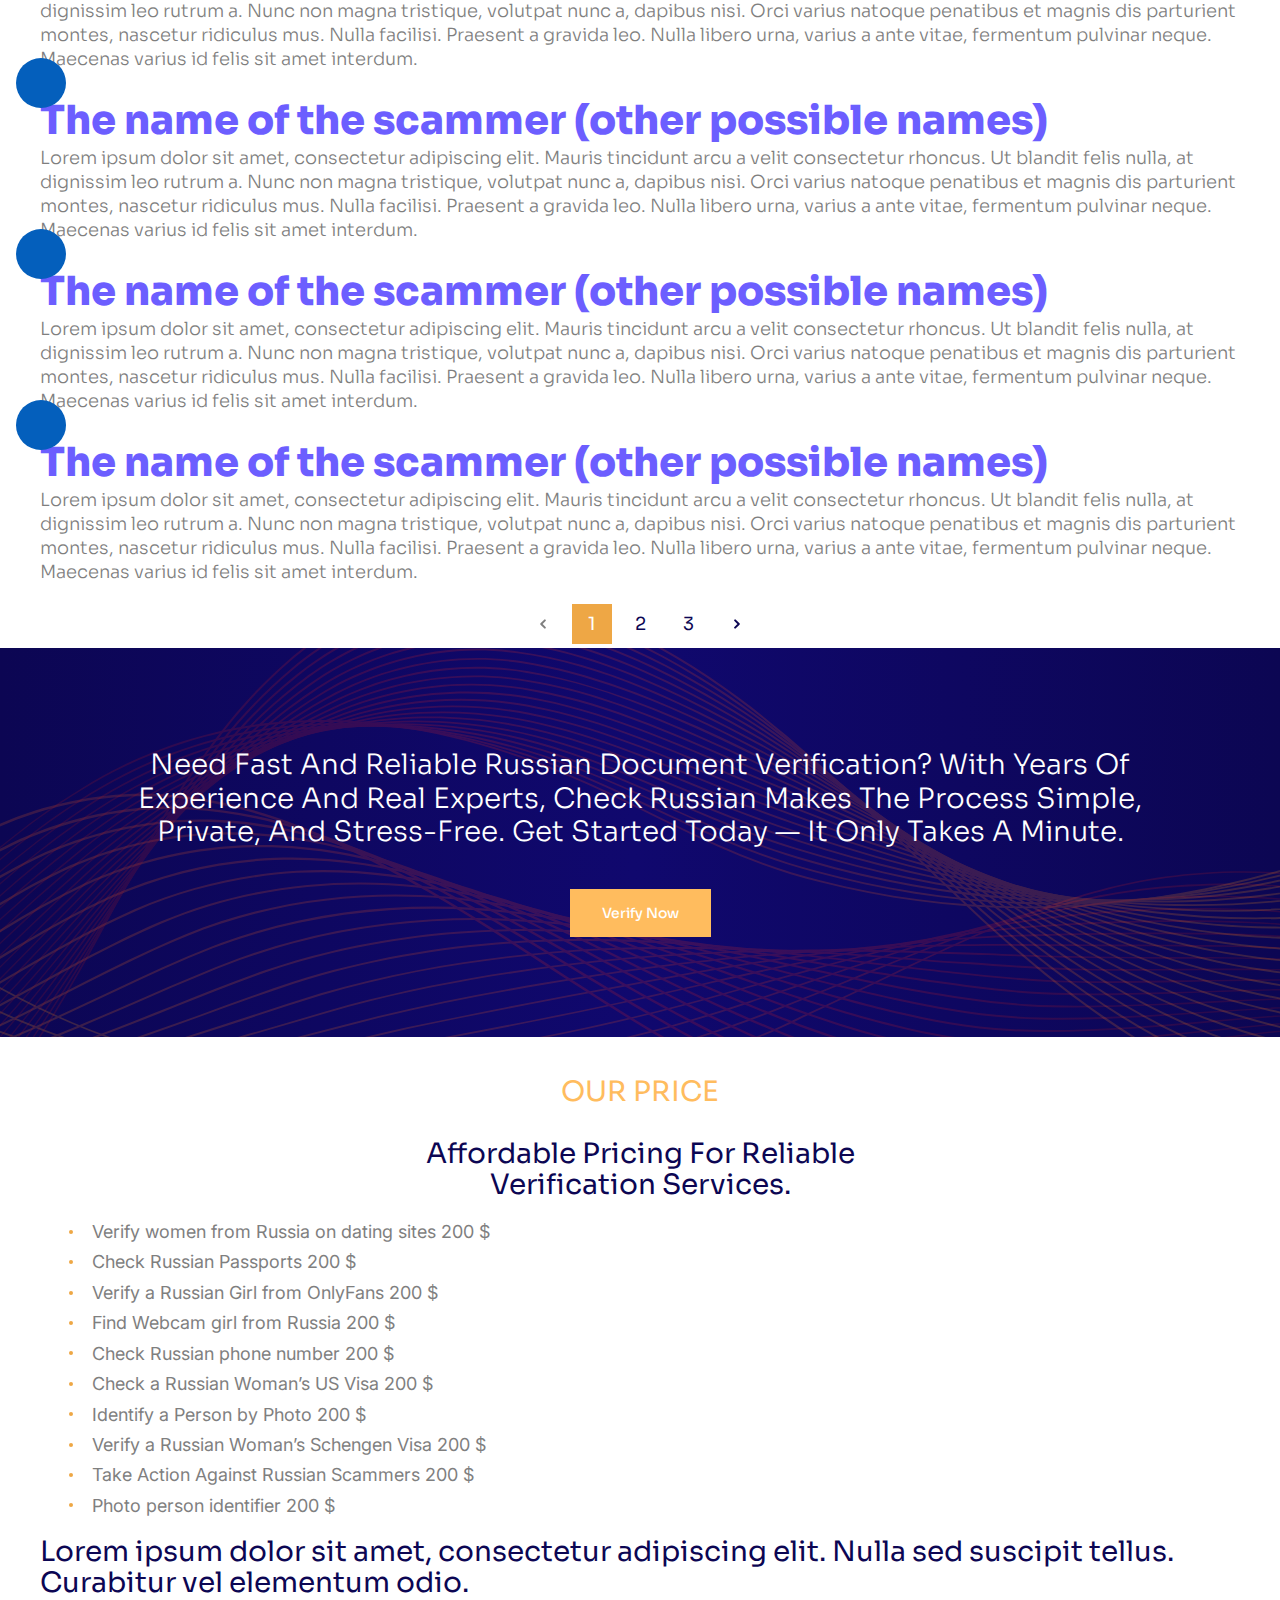
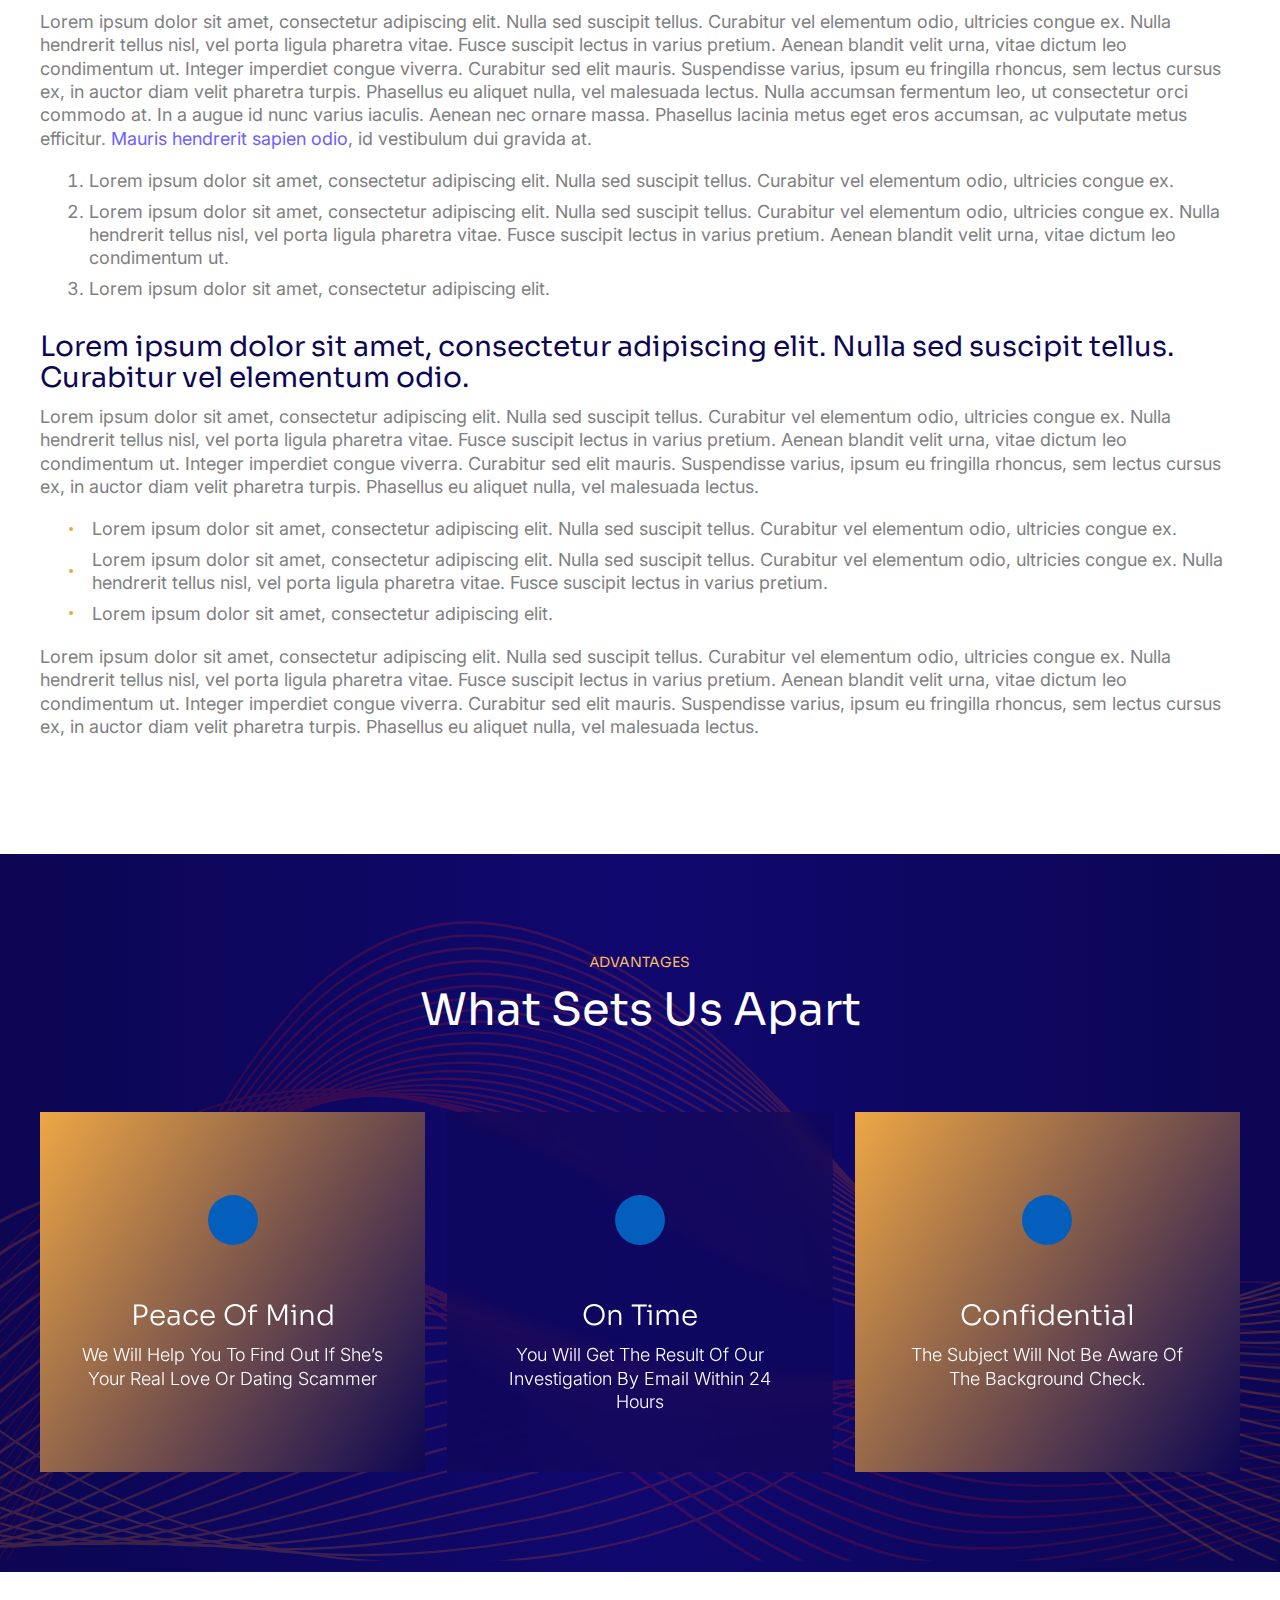
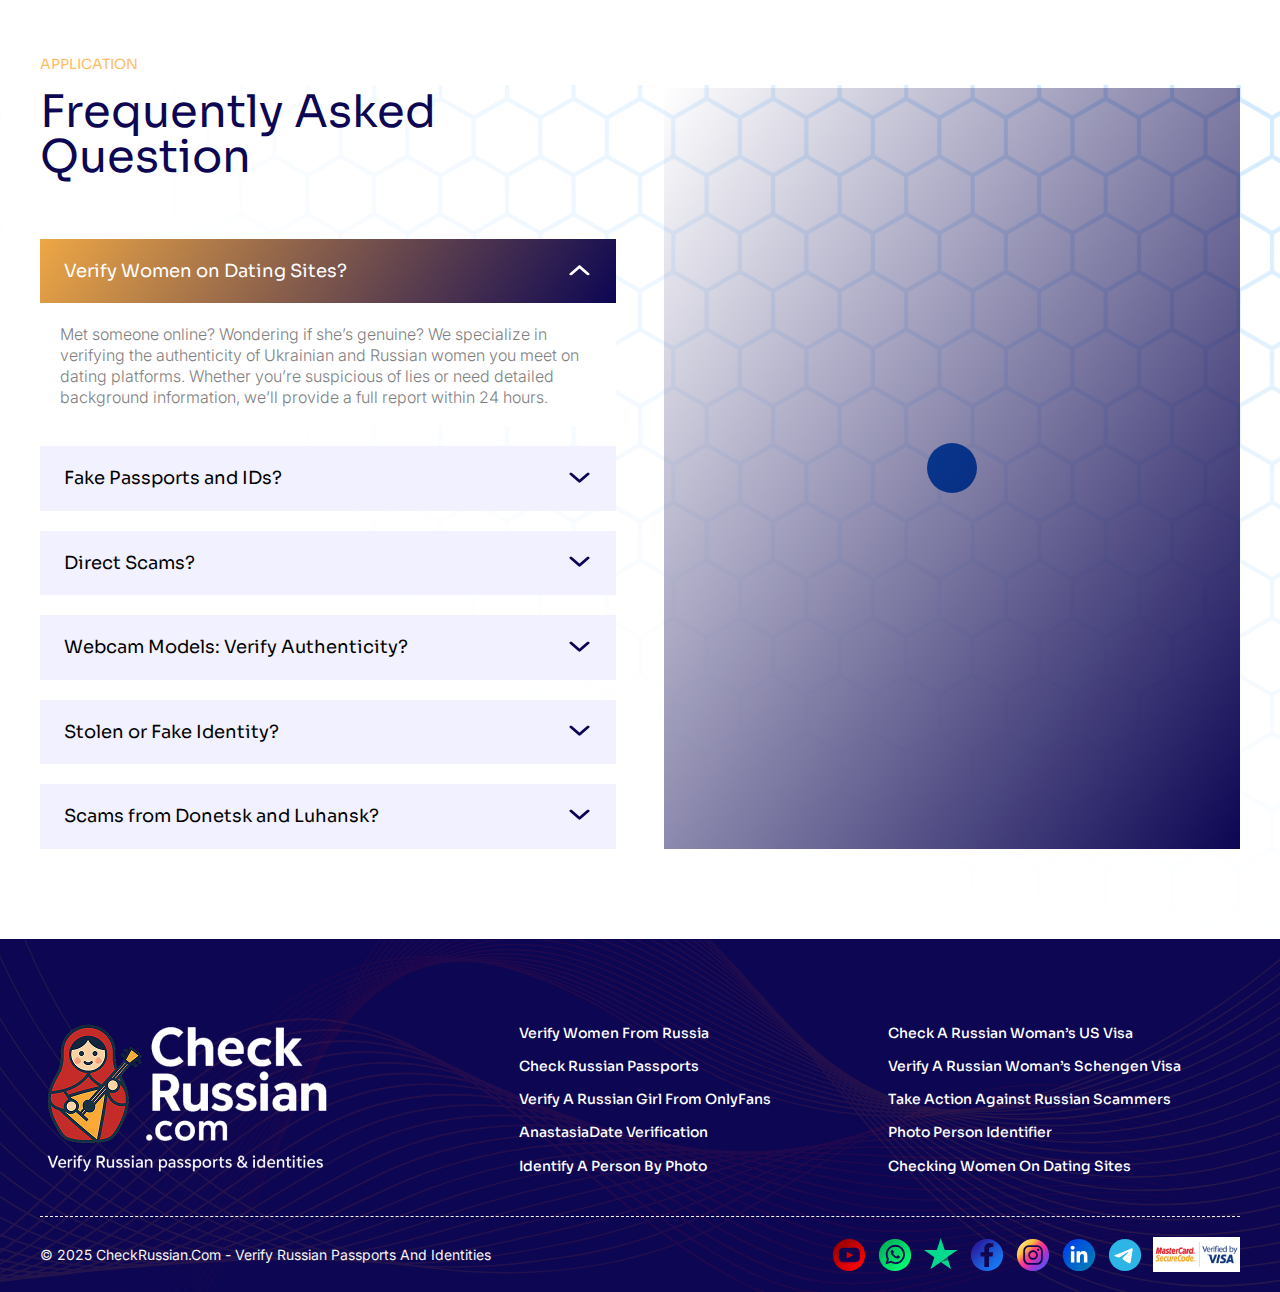
<file: black-list.html>
<!DOCTYPE html>
<html lang="en">
<head>
   <meta charset="UTF-8">
   <meta http-equiv="X-UA-Compatible" content="IE=edge">
   <meta name="viewport" content="width=device-width, initial-scale=1.0">
   <link rel="preconnect" href="https://fonts.googleapis.com">
   <link rel="preconnect" href="https://fonts.gstatic.com" crossorigin>
   <link href="https://fonts.googleapis.com/css2?family=Inter:ital,opsz,wght@0,14..32,100..900;1,14..32,100..900&family=Manrope:wght@200..800&family=Poppins:ital,wght@0,100;0,200;0,300;0,400;0,500;0,600;0,700;0,800;0,900;1,100;1,200;1,300;1,400;1,500;1,600;1,700;1,800;1,900&family=Sora:wght@100..800&display=swap&_v=20250722012625" rel="stylesheet">
   <link rel="stylesheet" href="files/swiper/css/swiper-bundle.min.css?_v=20250722012625">
   <link rel="stylesheet" href="files/fancybox/fancybox.css?_v=20250722012625">
   <link rel="stylesheet" href="css/style.min.css?_v=20250722012625">
   <title>Black list Scammer - Scam checking of Russians</title>
</head>

<body>
	<div class="wrapper">
		<header class="header lock-padding">
	<div class="header__wrapper">
		<div id="header-container" class="n_container header-container">
			<div class="header__blockLogo">
				<a href="/"><img src="images/svg/header-logo.svg" alt=""></a>
			</div>
			<div class="header__menu menu">
				<div class="menu__body">
					<div class="menu__body-head">
						<div class="header__blockLogo">
							<a href="/"><img src="images/svg/header-logo.svg" alt=""></a>
						</div>
						<button id="close-burger-menu" type="button" class="header__close-memu">
							<img src="images/svg/burger-close.svg" alt="">
						</button>
					</div>
					<nav class="menu-topmenu-container">
						<ul class="menu__list">
							<li class="menu-item current-menu-item">
								<a href="#">Home</a>
							</li>
							<li class="menu-item">
								<a href="#">About Us</a>
							</li>
							<li class="menu-item menu-item-has-children">
								<a href="#">Services</a>
								<ul class="sub-menu">
									<li class="menu-item">
										<a href="#">Verify women from Russia</a>
									</li>
									<li class="menu-item">
										<a href="#">Check Russian Passports</a>
									</li>
									<li class="menu-item current-menu-item">
										<a href="#">Verify a Russian Girl from OnlyFans</a>
									</li>
									<li class="menu-item">
										<a href="#">AnastasiaDate Verification</a>
									</li>
									<li class="menu-item">
										<a href="#">Identify a person by photo</a>
									</li>
									<li class="menu-item">
										<a href="#">Check a Russian Woman’s US Visa</a>
									</li>
									<li class="menu-item">
										<a href="#">Verify a Russian Woman’s Schengen Visa</a>
									</li>
									<li class="menu-item">
										<a href="#">Take Action Against Russian Scammers</a>
									</li>
									<li class="menu-item">
										<a href="#">Photo person identifier</a>
									</li>
									<li class="menu-item">
										<a href="#">Checking women on dating sites</a>
									</li>
								</ul>
							</li>
							<li class="menu-item">
								<a href="#">Black list</a>
							</li>
							<li class="menu-item">
								<a href="#">Pricing</a>
							</li>
							<li class="menu-item">
								<a href="#">Blog</a>
							</li>
							<li class="menu-item">
								<a href="#">Contact</a>
							</li>
						</ul>
					</nav>
					<div class="menu__body-footer">
						<ul class="header__social">
							<li>
								<a href="#">
									<img src="images/svg/header-whatsapp-icon.svg" alt="">
								</a>
							</li>
							<li>
								<a href="#">
									<img src="images/svg/header-telegram-icon.svg" alt="">
								</a>
							</li>
							<li>
								<a href="#">
									<img src="images/svg/header-instagram-icon.svg" alt="">
								</a>
							</li>
							<li>
								<a href="#">
									<img src="images/svg/header-youtube-icon.svg" alt="">
								</a>
							</li>
							<li>
								<a href="#">
									<img src="images/svg/header-star-icon.svg" alt="">
								</a>
							</li>
							<li>
								<a href="#">
									<img src="images/svg/header-facebook-icon.svg" alt="">
								</a>
							</li>
							<li>
								<a href="#">
									<img src="images/svg/header-in-icon.svg" alt="">
								</a>
							</li>
						</ul>
						<a href="#" class="n_btn">Verify Now</a>
					</div>
				</div>
			</div>
			<a href="#" class="n_btn">Verify Now</a>
			<button type="button" class="menu__icon">
				<!--<span></span>-->
				<img src="images/svg/burger-default.svg" alt="">
			</button>
		</div>
	</div>
</header>
		<main class="main black-list-page">

         <section class="first-screen post-bg wrap-lazy-load-image">
				<div class="n_container">
					<div class="first-screen__block">
						<h2 class="n_sec-above-title">Get your Russian date verified in less than 24 Hrs, Guaranteed Results, or your money back</h2>
						<h1 class="n_sec-title">Black list</h1>
						<ul class="breadcrumbs">
                     <li class="breadcrumbs__item">
                        <a class="breadcrumbs__link" href="/">Home</a>
                     </li>
                     <li class="breadcrumbs__item">
                        <span class="breadcrumbs__name">Black list</span>
                     </li>
                  </ul>
						<div class="substrate"></div>
					</div>
				</div>
				<picture>
					<source media="(min-width:576px)" srcset="images/post-fs-bg.png">
					<source media="(max-width:575px)" srcset="images/post-fs-bg-mobile.png">
					<img class="first-screen__bg" src="images/post-fs-bg.png" alt="">
				</picture>
			</section>

         <div class="black-list-page__head-above-content">
            <div class="n_container">
               <h3 class="n_sec-above-title">Start with verification</h3>
					<h2 class="n_sec-title">Protect your heart — and your wallet</h2>
               <div class="black-list-page__items">
                  <div class="black-list-page__item">
                     <div class="black-list-page__wrap-search-form">
                        <form>
                           <input type="text" placeholder="Search for...">
                           <button type="submit">
                              <svg width="24" height="24" viewBox="0 0 24 24" fill="none" xmlns="http://www.w3.org/2000/svg">
                                 <path d="M22.5002 22.5002L17.4334 17.4334M17.4334 17.4334C18.3001 16.5667 18.9876 15.5378 19.4567 14.4054C19.9257 13.273 20.1671 12.0593 20.1671 10.8336C20.1671 9.60787 19.9257 8.39417 19.4567 7.26177C18.9876 6.12937 18.3001 5.10044 17.4334 4.23374C16.5667 3.36704 15.5378 2.67953 14.4054 2.21048C13.273 1.74142 12.0593 1.5 10.8336 1.5C9.60787 1.5 8.39417 1.74142 7.26177 2.21048C6.12937 2.67953 5.10044 3.36704 4.23374 4.23374C2.48336 5.98413 1.5 8.35816 1.5 10.8336C1.5 13.309 2.48336 15.683 4.23374 17.4334C5.98412 19.1838 8.35816 20.1671 10.8336 20.1671C13.309 20.1671 15.683 19.1838 17.4334 17.4334Z" stroke="#0C0653" stroke-width="1.66667" stroke-linecap="round" stroke-linejoin="round"/>
                              </svg>
                           </button>
                        </form>
                        <div class="black-list-page__results-block">
                           <ul class="black-list-page__results">
                              <li>Regina Ivanova</li>
                              <li>Regina Petrova</li>
                              <li>Regina Sidorova</li>
                              <li>Regina Lavrova</li>
                           </ul>
                           <div class="wrap-link">
                              <a href="#">View All Result</a>
                           </div>
                        </div>
                        <p>If you are not happy with the results below please do another search</p>
                     </div>
                  </div>
                  <div class="black-list-page__item">
                     <div class="black-list-page__itemBlock">
                        <div class="black-list-page__itemBlockContent">
                           <p>Please email us at <a href="mailto:">contact@Russian-passport.com</a> to add a scammer manually</p>
                        </div>
                     </div>
                  </div>
               </div>
            </div>
         </div>

         <div class="black-list-page__search-results">
            <div class="n_container">
               <h3 class="n_sec-above-title">Real names</h3>
					<h2 class="n_sec-title">Russian Scammer Blacklist 2025: Spot and Avoid Online Dating Scams</h2>
               <div class="scammers">
                  <div class="scammer">
                     <a href="#" class="scammer__blockPhoto wrap-lazy-load-image">
                        <img src="images/scammer.jpg" alt="">
                     </a>
                     <div class="scammer__blockInfo">
                        <h2><a href="#">The name of the scammer (other possible names)</a></h2>
                        <p>Lorem ipsum dolor sit amet, consectetur adipiscing elit. Mauris tincidunt arcu a velit consectetur rhoncus. Ut blandit felis nulla, at dignissim leo rutrum a. Nunc non magna tristique, volutpat nunc a, dapibus nisi. Orci varius natoque penatibus et magnis dis parturient montes, nascetur ridiculus mus. Nulla facilisi. Praesent a gravida leo. Nulla libero urna, varius a ante vitae, fermentum pulvinar neque. Maecenas varius id felis sit amet interdum.</p>
                     </div>
                  </div>
                  <div class="scammer">
                     <a href="#" class="scammer__blockPhoto wrap-lazy-load-image">
                        <img src="images/scammer.jpg" alt="">
                     </a>
                     <div class="scammer__blockInfo">
                        <h2><a href="#">The name of the scammer (other possible names)</a></h2>
                        <p>Lorem ipsum dolor sit amet, consectetur adipiscing elit. Mauris tincidunt arcu a velit consectetur rhoncus. Ut blandit felis nulla, at dignissim leo rutrum a. Nunc non magna tristique, volutpat nunc a, dapibus nisi. Orci varius natoque penatibus et magnis dis parturient montes, nascetur ridiculus mus. Nulla facilisi. Praesent a gravida leo. Nulla libero urna, varius a ante vitae, fermentum pulvinar neque. Maecenas varius id felis sit amet interdum.</p>
                     </div>
                  </div>
                  <div class="scammer">
                     <a href="#" class="scammer__blockPhoto wrap-lazy-load-image">
                        <img src="images/scammer.jpg" alt="">
                     </a>
                     <div class="scammer__blockInfo">
                        <h2><a href="#">The name of the scammer (other possible names)</a></h2>
                        <p>Lorem ipsum dolor sit amet, consectetur adipiscing elit. Mauris tincidunt arcu a velit consectetur rhoncus. Ut blandit felis nulla, at dignissim leo rutrum a. Nunc non magna tristique, volutpat nunc a, dapibus nisi. Orci varius natoque penatibus et magnis dis parturient montes, nascetur ridiculus mus. Nulla facilisi. Praesent a gravida leo. Nulla libero urna, varius a ante vitae, fermentum pulvinar neque. Maecenas varius id felis sit amet interdum.</p>
                     </div>
                  </div>
                  <div class="scammer">
                     <a href="#" class="scammer__blockPhoto wrap-lazy-load-image">
                        <img src="images/scammer.jpg" alt="">
                     </a>
                     <div class="scammer__blockInfo">
                        <h2><a href="#">The name of the scammer (other possible names)</a></h2>
                        <p>Lorem ipsum dolor sit amet, consectetur adipiscing elit. Mauris tincidunt arcu a velit consectetur rhoncus. Ut blandit felis nulla, at dignissim leo rutrum a. Nunc non magna tristique, volutpat nunc a, dapibus nisi. Orci varius natoque penatibus et magnis dis parturient montes, nascetur ridiculus mus. Nulla facilisi. Praesent a gravida leo. Nulla libero urna, varius a ante vitae, fermentum pulvinar neque. Maecenas varius id felis sit amet interdum.</p>
                     </div>
                  </div>
                  <div class="scammer">
                     <a href="#" class="scammer__blockPhoto wrap-lazy-load-image">
                        <img src="images/scammer.jpg" alt="">
                     </a>
                     <div class="scammer__blockInfo">
                        <h2><a href="#">The name of the scammer (other possible names)</a></h2>
                        <p>Lorem ipsum dolor sit amet, consectetur adipiscing elit. Mauris tincidunt arcu a velit consectetur rhoncus. Ut blandit felis nulla, at dignissim leo rutrum a. Nunc non magna tristique, volutpat nunc a, dapibus nisi. Orci varius natoque penatibus et magnis dis parturient montes, nascetur ridiculus mus. Nulla facilisi. Praesent a gravida leo. Nulla libero urna, varius a ante vitae, fermentum pulvinar neque. Maecenas varius id felis sit amet interdum.</p>
                     </div>
                  </div>
                  <div class="scammer">
                     <a href="#" class="scammer__blockPhoto wrap-lazy-load-image">
                        <img src="images/scammer.jpg" alt="">
                     </a>
                     <div class="scammer__blockInfo">
                        <h2><a href="#">The name of the scammer (other possible names)</a></h2>
                        <p>Lorem ipsum dolor sit amet, consectetur adipiscing elit. Mauris tincidunt arcu a velit consectetur rhoncus. Ut blandit felis nulla, at dignissim leo rutrum a. Nunc non magna tristique, volutpat nunc a, dapibus nisi. Orci varius natoque penatibus et magnis dis parturient montes, nascetur ridiculus mus. Nulla facilisi. Praesent a gravida leo. Nulla libero urna, varius a ante vitae, fermentum pulvinar neque. Maecenas varius id felis sit amet interdum.</p>
                     </div>
                  </div>
               </div>
               <div class="blog-page__pagination">
                  <nav class="navigation pagination" aria-label="Записи">
                     <h2 class="screen-reader-text">Навігація за записами</h2>
                     <div class="nav-links">
                        <a class="prev page-numbers" href="https://site.example/news/page/2/">
                           <svg width="11" height="12" viewBox="0 0 11 12" fill="none" xmlns="http://www.w3.org/2000/svg"><path d="M6.8737 9.66699L3.20703 6.00033L6.8737 2.33366" stroke="#7F7F7F" stroke-width="2" stroke-linecap="round" stroke-linejoin="round"/></svg>
                        </a>
                        <span aria-current="page" class="page-numbers current">1</span>
                        <a class="page-numbers" href="https://site.example/news/page/2/">2</a>
                        <a class="page-numbers" href="https://site.example/news/page/3/">3</a>
                        <!--<span class="page-numbers dots">…</span>-->
                        <!--<a class="page-numbers" href="https://site.example/news/page/10/">10</a>-->
                        <a class="next page-numbers" href="https://site.example/news/page/2/">
                           <svg width="6" height="10" viewBox="0 0 6 10" fill="none" xmlns="http://www.w3.org/2000/svg"><path d="M1.1263 8.66699L4.79297 5.00033L1.1263 1.33366" stroke="#0C0653" stroke-width="2" stroke-linecap="round" stroke-linejoin="round"/></svg>
                        </a>
                     </div>
                  </nav>
               </div>
            </div>
         </div>

         <section class="section-with-text">
            <div class="n_container">
               <h2 class="section-with-text__title">Need fast and reliable Russian document verification? With years of experience and real experts, Check Russian makes the process simple, private, and stress-free. Get started today — it only takes a minute.</h2>
               <a href="#" class="n_btn">Verify Now</a>
            </div>
				<picture>
					<source media="(min-width:576px)" srcset="images/svg/section-with-text-bg-illustration.svg">
					<source media="(max-width:575px)" srcset="images/svg/section-with-text-bg-illustration-mobile.svg">
					<img class="section-with-text__bg" src="images/svg/section-with-text-bg-illustration.svg" alt="">
				</picture>
         </section>

         <article class="post-page__content">
            <div class="n_container">
               <div class="our-price">
                  <h3 class="n_sec-above-title">our price</h3>
					   <h2 class="n_sec-title">Affordable Pricing for Reliable<br> Verification Services.</h2>
                  <ul class="our-price__list">
                     <li>
                        <span class="our-price__list-text">Verify women from Russia on dating sites</span>
                        <span class="our-price__list-price">200 $</span>
                     </li>
                     <li>
                        <span class="our-price__list-text">Check Russian Passports</span>
                        <span class="our-price__list-price">200 $</span>
                     </li>
                     <li>
                        <span class="our-price__list-text">Verify a Russian Girl from OnlyFans</span>
                        <span class="our-price__list-price">200 $</span>
                     </li>
                     <li>
                        <span class="our-price__list-text">Find Webcam girl from Russia</span>
                        <span class="our-price__list-price">200 $</span>
                     </li>
                     <li>
                        <span class="our-price__list-text">Check Russian phone number</span>
                        <span class="our-price__list-price">200 $</span>
                     </li>
                     <li>
                        <span class="our-price__list-text">Check a Russian Woman’s US Visa</span>
                        <span class="our-price__list-price">200 $</span>
                     </li>
                     <li>
                        <span class="our-price__list-text">Identify a Person by Photo</span>
                        <span class="our-price__list-price">200 $</span>
                     </li>
                     <li>
                        <span class="our-price__list-text">Verify a Russian Woman’s Schengen Visa</span>
                        <span class="our-price__list-price">200 $</span>
                     </li>
                     <li>
                        <span class="our-price__list-text">Take Action Against Russian Scammers</span>
                        <span class="our-price__list-price">200 $</span>
                     </li>
                     <li>
                        <span class="our-price__list-text">Photo person identifier</span>
                        <span class="our-price__list-price">200 $</span>
                     </li>
                  </ul>
               </div>
               <div class="wrap-text">
                  <h4 class="content-first-title">Lorem ipsum dolor sit amet, consectetur adipiscing elit. Nulla sed suscipit tellus. Curabitur vel elementum odio.</h4>
                  <p>Lorem ipsum dolor sit amet, consectetur adipiscing elit. Nulla sed suscipit tellus. Curabitur vel elementum odio, ultricies congue ex. Nulla hendrerit tellus nisl, vel porta ligula pharetra vitae. Fusce suscipit lectus in varius pretium. Aenean blandit velit urna, vitae dictum leo condimentum ut. Integer imperdiet congue viverra. Curabitur sed elit mauris. Suspendisse varius, ipsum eu fringilla rhoncus, sem lectus cursus ex, in auctor diam velit pharetra turpis. Phasellus eu aliquet nulla, vel malesuada lectus. Nulla accumsan fermentum leo, ut consectetur orci commodo at. In a augue id nunc varius iaculis. Aenean nec ornare massa. Phasellus lacinia metus eget eros accumsan, ac vulputate metus efficitur. <a href="#">Mauris hendrerit sapien odio</a>, id vestibulum dui gravida at.</p>
                  <ol>
                     <li>Lorem ipsum dolor sit amet, consectetur adipiscing elit. Nulla sed suscipit tellus. Curabitur vel elementum odio, ultricies congue ex.</li>
                     <li>Lorem ipsum dolor sit amet, consectetur adipiscing elit. Nulla sed suscipit tellus. Curabitur vel elementum odio, ultricies congue ex. Nulla hendrerit tellus nisl, vel porta ligula pharetra vitae. Fusce suscipit lectus in varius pretium. Aenean blandit velit urna, vitae dictum leo condimentum ut.</li>
                     <li>Lorem ipsum dolor sit amet, consectetur adipiscing elit.</li>
                  </ol>
                  <h5>Lorem ipsum dolor sit amet, consectetur adipiscing elit. Nulla sed suscipit tellus. Curabitur vel elementum odio.</h5>
                  <p>Lorem ipsum dolor sit amet, consectetur adipiscing elit. Nulla sed suscipit tellus. Curabitur vel elementum odio, ultricies congue ex. Nulla hendrerit tellus nisl, vel porta ligula pharetra vitae. Fusce suscipit lectus in varius pretium. Aenean blandit velit urna, vitae dictum leo condimentum ut. Integer imperdiet congue viverra. Curabitur sed elit mauris. Suspendisse varius, ipsum eu fringilla rhoncus, sem lectus cursus ex, in auctor diam velit pharetra turpis. Phasellus eu aliquet nulla, vel malesuada lectus.</p>
                  <ul>
                     <li>Lorem ipsum dolor sit amet, consectetur adipiscing elit. Nulla sed suscipit tellus. Curabitur vel elementum odio, ultricies congue ex.</li>
                     <li>Lorem ipsum dolor sit amet, consectetur adipiscing elit. Nulla sed suscipit tellus. Curabitur vel elementum odio, ultricies congue ex. Nulla hendrerit tellus nisl, vel porta ligula pharetra vitae. Fusce suscipit lectus in varius pretium.</li>
                     <li>Lorem ipsum dolor sit amet, consectetur adipiscing elit.</li>
                  </ul>
                  <p>Lorem ipsum dolor sit amet, consectetur adipiscing elit. Nulla sed suscipit tellus. Curabitur vel elementum odio, ultricies congue ex. Nulla hendrerit tellus nisl, vel porta ligula pharetra vitae. Fusce suscipit lectus in varius pretium. Aenean blandit velit urna, vitae dictum leo condimentum ut. Integer imperdiet congue viverra. Curabitur sed elit mauris. Suspendisse varius, ipsum eu fringilla rhoncus, sem lectus cursus ex, in auctor diam velit pharetra turpis. Phasellus eu aliquet nulla, vel malesuada lectus.</p>
               </div>
            </div>
         </article>

			<section class="adventures">
				<div class="n_container">
					<h3 class="n_sec-above-title">Аdvantages</h3>
					<h2 class="n_sec-title">What Sets Us Apart</h2>
					<div class="adventures__items">
						<div class="adventures__item">
							<div class="adventures__block bg-gradient">
								<div class="adventures__blockIcon wrap-lazy-load-image">
									<img src="images/svg/adventures-block-icon-1.svg" alt="">
								</div>
								<h4>Peace of mind</h4>
								<p>We will help you to find out if she’s your real love or dating scammer</p>
							</div>
						</div>
						<div class="adventures__item">
							<div class="adventures__block">
								<div class="adventures__blockIcon wrap-lazy-load-image">
									<img src="images/svg/adventures-block-icon-2.svg" alt="">
								</div>
								<h4>On time</h4>
								<p>You will get the result of our investigation by email within 24 hours</p>
							</div>
						</div>
						<div class="adventures__item">
							<div class="adventures__block bg-gradient">
								<div class="adventures__blockIcon wrap-lazy-load-image">
									<img src="images/svg/adventures-block-icon-3.svg" alt="">
								</div>
								<h4>Confidential</h4>
								<p>The subject will not be aware of the background check.</p>
							</div>
						</div>
					</div>
				</div>
				<picture>
					<source media="(min-width:576px)" srcset="images/svg/adventures-bg-illustration.svg">
					<source media="(max-width:575px)" srcset="images/svg/adventures-bg-illustration-mobile.svg">
					<img class="adventures__bg" src="images/svg/adventures-bg-illustration.svg" alt="">
				</picture>
			</section>

         <section class="faq">
            <div class="n_container">
               <div class="faq__items">
                  <div class="faq__item">
                     <h3 class="n_sec-above-title">Application</h3>
                     <h2 class="n_sec-title">Frequently Asked Question</h2>
                     <div data-spollers data-one-spoller class="block"><!-- data-one-spoller -->
                        <div class="block__item">
                           <button tabindex="-1" type="button" data-spoller class="block__title _active">
                              Verify Women on Dating Sites?
                              <svg width="25" height="25" viewBox="0 0 25 25" fill="none" xmlns="http://www.w3.org/2000/svg">
                                 <g clip-path="url(#arrow-1)">
                                    <path d="M12.5001 13.9654L20.0321 7.39011C20.3193 7.13884 20.6905 7 21.0751 7C21.4597 7 21.8309 7.13884 22.1181 7.39011C22.7341 7.92636 22.7341 8.76098 22.1181 9.29861L13.5431 16.7841C13.2659 17.0261 12.8431 17.1746 12.5001 17.1746C12.0787 17.1746 11.7637 17.0522 11.4571 16.7841L2.88208 9.29861C2.56708 9.02361 2.42008 8.73486 2.42008 8.34436C2.42008 7.95386 2.56708 7.66373 2.88208 7.39011C3.16922 7.13884 3.5405 7 3.92508 7C4.30966 7 4.68094 7.13884 4.96808 7.39011L12.5001 13.9654Z" fill="#0C0653"/>
                                 </g>
                                 <defs>
                                    <clipPath id="arrow-1">
                                       <rect width="21" height="11" fill="white" transform="matrix(-1 0 0 1 23 7)"/>
                                    </clipPath>
                                 </defs>
                              </svg>
                           </button>
                           <div class="block__text">
                              <div class="block__content">
                                 <p>Met someone online? Wondering if she’s genuine? We specialize in verifying the authenticity of Ukrainian and Russian women you meet on dating platforms. Whether you’re suspicious of lies or need detailed background information, we’ll provide a full report within 24 hours.</p>
                              </div>
                           </div>
                        </div>
                        <div class="block__item">
                           <button tabindex="-1" type="button" data-spoller class="block__title">
                              Fake Passports and IDs?
                              <svg width="25" height="25" viewBox="0 0 25 25" fill="none" xmlns="http://www.w3.org/2000/svg">
                                 <g clip-path="url(#arrow-2)">
                                    <path d="M12.5001 13.9654L20.0321 7.39011C20.3193 7.13884 20.6905 7 21.0751 7C21.4597 7 21.8309 7.13884 22.1181 7.39011C22.7341 7.92636 22.7341 8.76098 22.1181 9.29861L13.5431 16.7841C13.2659 17.0261 12.8431 17.1746 12.5001 17.1746C12.0787 17.1746 11.7637 17.0522 11.4571 16.7841L2.88208 9.29861C2.56708 9.02361 2.42008 8.73486 2.42008 8.34436C2.42008 7.95386 2.56708 7.66373 2.88208 7.39011C3.16922 7.13884 3.5405 7 3.92508 7C4.30966 7 4.68094 7.13884 4.96808 7.39011L12.5001 13.9654Z" fill="#0C0653"/>
                                 </g>
                                 <defs>
                                    <clipPath id="arrow-2">
                                       <rect width="21" height="11" fill="white" transform="matrix(-1 0 0 1 23 7)"/>
                                    </clipPath>
                                 </defs>
                              </svg>
                           </button>
                           <div class="block__text">
                              <div class="block__content">
                                 <p>Lorem ipsum dolor sit amet, consectetur adipisicing elit. Libero voluptates, eius ullam deleniti eos non. Quis, facere repellat. Non, voluptatibus.</p>
                                 <p>Lorem ipsum dolor sit amet consectetur adipisicing elit. Odit temporibus minima eveniet quibusdam ipsum.</p>
                                 <ul>
                                    <li>Lorem ipsum dolor sit amet consectetur adipisicing.</li>
                                    <li>Lorem ipsum dolor, sit amet consectetur adipisicing elit. Ad quidem corrupti recusandae quisquam.</li>
                                    <li>Lorem ipsum dolor sit amet.</li>
                                    <li>Lorem ipsum dolor sit amet, consectetur adipisicing elit. Inventore rerum numquam aliquam dolorum eius voluptate vitae alias temporibus totam aperiam eligendi nam ratione hic, tenetur exercitationem voluptatum maiores ut rem architecto cupiditate quas quidem sunt amet. Neque, fugit suscipit.</li>
                                 </ul>
                                 <p>Lorem ipsum dolor, sit amet consectetur adipisicing elit. Amet sapiente nesciunt expedita reprehenderit dolorum odio molestias labore quo ipsum illum? Voluptatibus repudiandae dicta placeat.</p>
                              </div>
                           </div>
                        </div>
                        <div class="block__item">
                           <button tabindex="-1" type="button" data-spoller class="block__title">
                              Direct Scams?
                              <svg width="25" height="25" viewBox="0 0 25 25" fill="none" xmlns="http://www.w3.org/2000/svg">
                                 <g clip-path="url(#arrow-3)">
                                    <path d="M12.5001 13.9654L20.0321 7.39011C20.3193 7.13884 20.6905 7 21.0751 7C21.4597 7 21.8309 7.13884 22.1181 7.39011C22.7341 7.92636 22.7341 8.76098 22.1181 9.29861L13.5431 16.7841C13.2659 17.0261 12.8431 17.1746 12.5001 17.1746C12.0787 17.1746 11.7637 17.0522 11.4571 16.7841L2.88208 9.29861C2.56708 9.02361 2.42008 8.73486 2.42008 8.34436C2.42008 7.95386 2.56708 7.66373 2.88208 7.39011C3.16922 7.13884 3.5405 7 3.92508 7C4.30966 7 4.68094 7.13884 4.96808 7.39011L12.5001 13.9654Z" fill="#0C0653"/>
                                 </g>
                                 <defs>
                                    <clipPath id="arrow-3">
                                       <rect width="21" height="11" fill="white" transform="matrix(-1 0 0 1 23 7)"/>
                                    </clipPath>
                                 </defs>
                              </svg>
                           </button>
                           <div class="block__text">
                              <div class="block__content">
                                 <p>Lorem ipsum dolor sit amet, consectetur adipisicing elit. Libero voluptates, eius ullam deleniti eos non. Quis, facere repellat. Non, voluptatibus.</p>
                                 <p>Lorem ipsum dolor sit amet consectetur adipisicing elit. Odit temporibus minima eveniet quibusdam ipsum.</p>
                                 <ol>
                                    <li>Lorem ipsum dolor sit amet consectetur adipisicing.</li>
                                    <li>Lorem ipsum dolor, sit amet consectetur adipisicing elit. Ad quidem corrupti recusandae quisquam.</li>
                                    <li>Lorem ipsum dolor sit amet.</li>
                                    <li>Lorem ipsum dolor sit amet, consectetur adipisicing elit. Inventore rerum numquam aliquam dolorum eius voluptate vitae alias temporibus totam aperiam eligendi nam ratione hic, tenetur exercitationem voluptatum maiores ut rem architecto cupiditate quas quidem sunt amet. Neque, fugit suscipit.</li>
                                 </ol>
                                 <p>Lorem ipsum dolor, sit amet consectetur adipisicing elit. Amet sapiente nesciunt expedita reprehenderit dolorum odio molestias labore quo ipsum illum? Voluptatibus repudiandae dicta placeat.</p>
                              </div>
                           </div>
                        </div>
                        <div class="block__item">
                           <button tabindex="-1" type="button" data-spoller class="block__title">
                              Webcam Models: Verify Authenticity?
                              <svg width="25" height="25" viewBox="0 0 25 25" fill="none" xmlns="http://www.w3.org/2000/svg">
                                 <g clip-path="url(#arrow-4)">
                                    <path d="M12.5001 13.9654L20.0321 7.39011C20.3193 7.13884 20.6905 7 21.0751 7C21.4597 7 21.8309 7.13884 22.1181 7.39011C22.7341 7.92636 22.7341 8.76098 22.1181 9.29861L13.5431 16.7841C13.2659 17.0261 12.8431 17.1746 12.5001 17.1746C12.0787 17.1746 11.7637 17.0522 11.4571 16.7841L2.88208 9.29861C2.56708 9.02361 2.42008 8.73486 2.42008 8.34436C2.42008 7.95386 2.56708 7.66373 2.88208 7.39011C3.16922 7.13884 3.5405 7 3.92508 7C4.30966 7 4.68094 7.13884 4.96808 7.39011L12.5001 13.9654Z" fill="#0C0653"/>
                                 </g>
                                 <defs>
                                    <clipPath id="arrow-4">
                                       <rect width="21" height="11" fill="white" transform="matrix(-1 0 0 1 23 7)"/>
                                    </clipPath>
                                 </defs>
                              </svg>
                           </button>
                           <div class="block__text">
                              <div class="block__content">
                                 <p>Lorem, ipsum dolor sit amet consectetur adipisicing elit. Magnam officia mollitia nihil eos quasi provident numquam quis animi asperiores. Voluptate, nemo pariatur consequuntur tenetur quam adipisci eum nam accusamus.</p>
                              </div>
                           </div>
                        </div>
                        <div class="block__item">
                           <button tabindex="-1" type="button" data-spoller class="block__title">
                              Stolen or Fake Identity?
                              <svg width="25" height="25" viewBox="0 0 25 25" fill="none" xmlns="http://www.w3.org/2000/svg">
                                 <g clip-path="url(#arrow-5)">
                                    <path d="M12.5001 13.9654L20.0321 7.39011C20.3193 7.13884 20.6905 7 21.0751 7C21.4597 7 21.8309 7.13884 22.1181 7.39011C22.7341 7.92636 22.7341 8.76098 22.1181 9.29861L13.5431 16.7841C13.2659 17.0261 12.8431 17.1746 12.5001 17.1746C12.0787 17.1746 11.7637 17.0522 11.4571 16.7841L2.88208 9.29861C2.56708 9.02361 2.42008 8.73486 2.42008 8.34436C2.42008 7.95386 2.56708 7.66373 2.88208 7.39011C3.16922 7.13884 3.5405 7 3.92508 7C4.30966 7 4.68094 7.13884 4.96808 7.39011L12.5001 13.9654Z" fill="#0C0653"/>
                                 </g>
                                 <defs>
                                    <clipPath id="arrow-5">
                                       <rect width="21" height="11" fill="white" transform="matrix(-1 0 0 1 23 7)"/>
                                    </clipPath>
                                 </defs>
                              </svg>
                           </button>
                           <div class="block__text">
                              <div class="block__content">
                                 <p>Lorem ipsum dolor sit amet consectetur adipisicing elit. Tempore corporis magni libero magnam? Dicta, omnis rem quod possimus non exercitationem.</p>
                                 <p>Lorem ipsum dolor sit amet consectetur adipisicing elit. Tempore corporis magni libero magnam? Dicta, omnis rem quod possimus non exercitationem.</p>
                                 <p>Lorem ipsum dolor sit amet consectetur adipisicing elit. Tempore corporis magni libero magnam? Dicta, omnis rem quod possimus non exercitationem.</p>
                                 <p>Lorem ipsum dolor sit amet consectetur adipisicing elit. Tempore corporis magni libero magnam? Dicta, omnis rem quod possimus non exercitationem.</p>
                              </div>
                           </div>
                        </div>
                        <div class="block__item">
                           <button tabindex="-1" type="button" data-spoller class="block__title">
                              Scams from Donetsk and Luhansk?
                              <svg width="25" height="25" viewBox="0 0 25 25" fill="none" xmlns="http://www.w3.org/2000/svg">
                                 <g clip-path="url(#arrow-6)">
                                    <path d="M12.5001 13.9654L20.0321 7.39011C20.3193 7.13884 20.6905 7 21.0751 7C21.4597 7 21.8309 7.13884 22.1181 7.39011C22.7341 7.92636 22.7341 8.76098 22.1181 9.29861L13.5431 16.7841C13.2659 17.0261 12.8431 17.1746 12.5001 17.1746C12.0787 17.1746 11.7637 17.0522 11.4571 16.7841L2.88208 9.29861C2.56708 9.02361 2.42008 8.73486 2.42008 8.34436C2.42008 7.95386 2.56708 7.66373 2.88208 7.39011C3.16922 7.13884 3.5405 7 3.92508 7C4.30966 7 4.68094 7.13884 4.96808 7.39011L12.5001 13.9654Z" fill="#0C0653"/>
                                 </g>
                                 <defs>
                                    <clipPath id="arrow-6">
                                       <rect width="21" height="11" fill="white" transform="matrix(-1 0 0 1 23 7)"/>
                                    </clipPath>
                                 </defs>
                              </svg>
                           </button>
                           <div class="block__text">
                              <div class="block__content">
                                 <p>Lorem ipsum dolor sit amet consectetur, adipisicing elit. Nam, commodi. Dolor laboriosam ipsa at ducimus.</p>
                              </div>
                           </div>
                        </div>
                     </div>
                  </div>
                  <div class="faq__item">
                     <div class="faq__blockImage wrap-lazy-load-image">
                        <img src="images/section-faq-image.jpg" alt="">
                     </div>
                  </div>
               </div>
            </div>
				<picture>
					<source media="(min-width:576px)" srcset="images/svg/service-faq-illustration.svg">
					<source media="(max-width:575px)" srcset="images/svg/service-faq-illustration-mobile.svg">
					<img class="faq__illustration apdate" src="images/svg/service-faq-illustration.svg" alt="">
				</picture>
         </section>

         </main>
		<footer class="footer">
   <div class="n_container">
      <div class="footer__items">
         <div class="footer__item">
            <div class="footer__wrap-logo">
               <img src="images/footer-logo.png" alt="">
            </div>
         </div>
         <div class="footer__item">
            <nav>
               <ul class="footer__menu">
                  <li><a href="#">Verify women from Russia</a></li>
                  <li><a href="#">Check Russian Passports</a></li>
                  <li><a href="#">Verify a Russian Girl from OnlyFans</a></li>
                  <li><a href="#">AnastasiaDate Verification</a></li>
                  <li><a href="#">Identify a person by photo</a></li>
               </ul>
            </nav>
            <nav>
               <ul class="footer__menu">
                  <li><a href="#">Check a Russian Woman’s US Visa</a></li>
                  <li><a href="#">Verify a Russian Woman’s Schengen Visa</a></li>
                  <li><a href="#">Take Action Against Russian Scammers</a></li>
                  <li><a href="#">Photo person identifier</a></li>
                  <li><a href="#">Checking women on dating sites</a></li>
               </ul>
            </nav>
         </div>
      </div>
      <div class="footer__bottom">
         <div class="footer__wrap-social">
            <ul class="footer__social">
               <li>
                  <a href="#">
                     <img src="images/svg/youtube-icon.svg" alt="">
                  </a>
               </li>
               <li>
                  <a href="#">
                     <img src="images/svg/whatsapp-icon.svg" alt="">
                  </a>
               </li>
               <li>
                  <a href="#">
                     <img src="images/svg/star-icon.svg" alt="">
                  </a>
               </li>
               <li>
                  <a href="#">
                     <img src="images/svg/facebook-icon.svg" alt="">
                  </a>
               </li>
               <li>
                  <a href="#">
                     <img src="images/svg/instagram-icon.svg" alt="">
                  </a>
               </li>
               <li>
                  <a href="#">
                     <img src="images/svg/in-icon.svg" alt="">
                  </a>
               </li>
               <li>
                  <a href="#">
                     <img src="images/svg/telegram-icon.svg" alt="">
                  </a>
               </li>
            </ul>
            <img class="footer__mastercard-and-visa-logo" src="images/svg/mastercard-and-visa-logo.svg" alt="">
         </div>
         <p class="footer__copyright">
            <span>&copy; 2025 CheckRussian.com - Verify Russian Passports and Identities</span>
         </p>
      </div>
   </div>
   <picture>
      <source media="(min-width:576px)" srcset="images/svg/footer-bg-illustration.svg">
      <source media="(max-width:575px)" srcset="images/svg/footer-bg-illustration-mobile.svg">
      <img class="footer__bg" src="images/svg/footer-bg-illustration.svg" alt="">
   </picture>
</footer>
	</div>
   <script src="js/script.min.js?_v=20250722012625"></script>
   <script src="files/swiper/js/swiper-bundle.min.js?_v=20250722012625"></script>
   <script src="files/swiper/js/init.js?_v=20250722012625"></script>
</body>
</html>
</file>
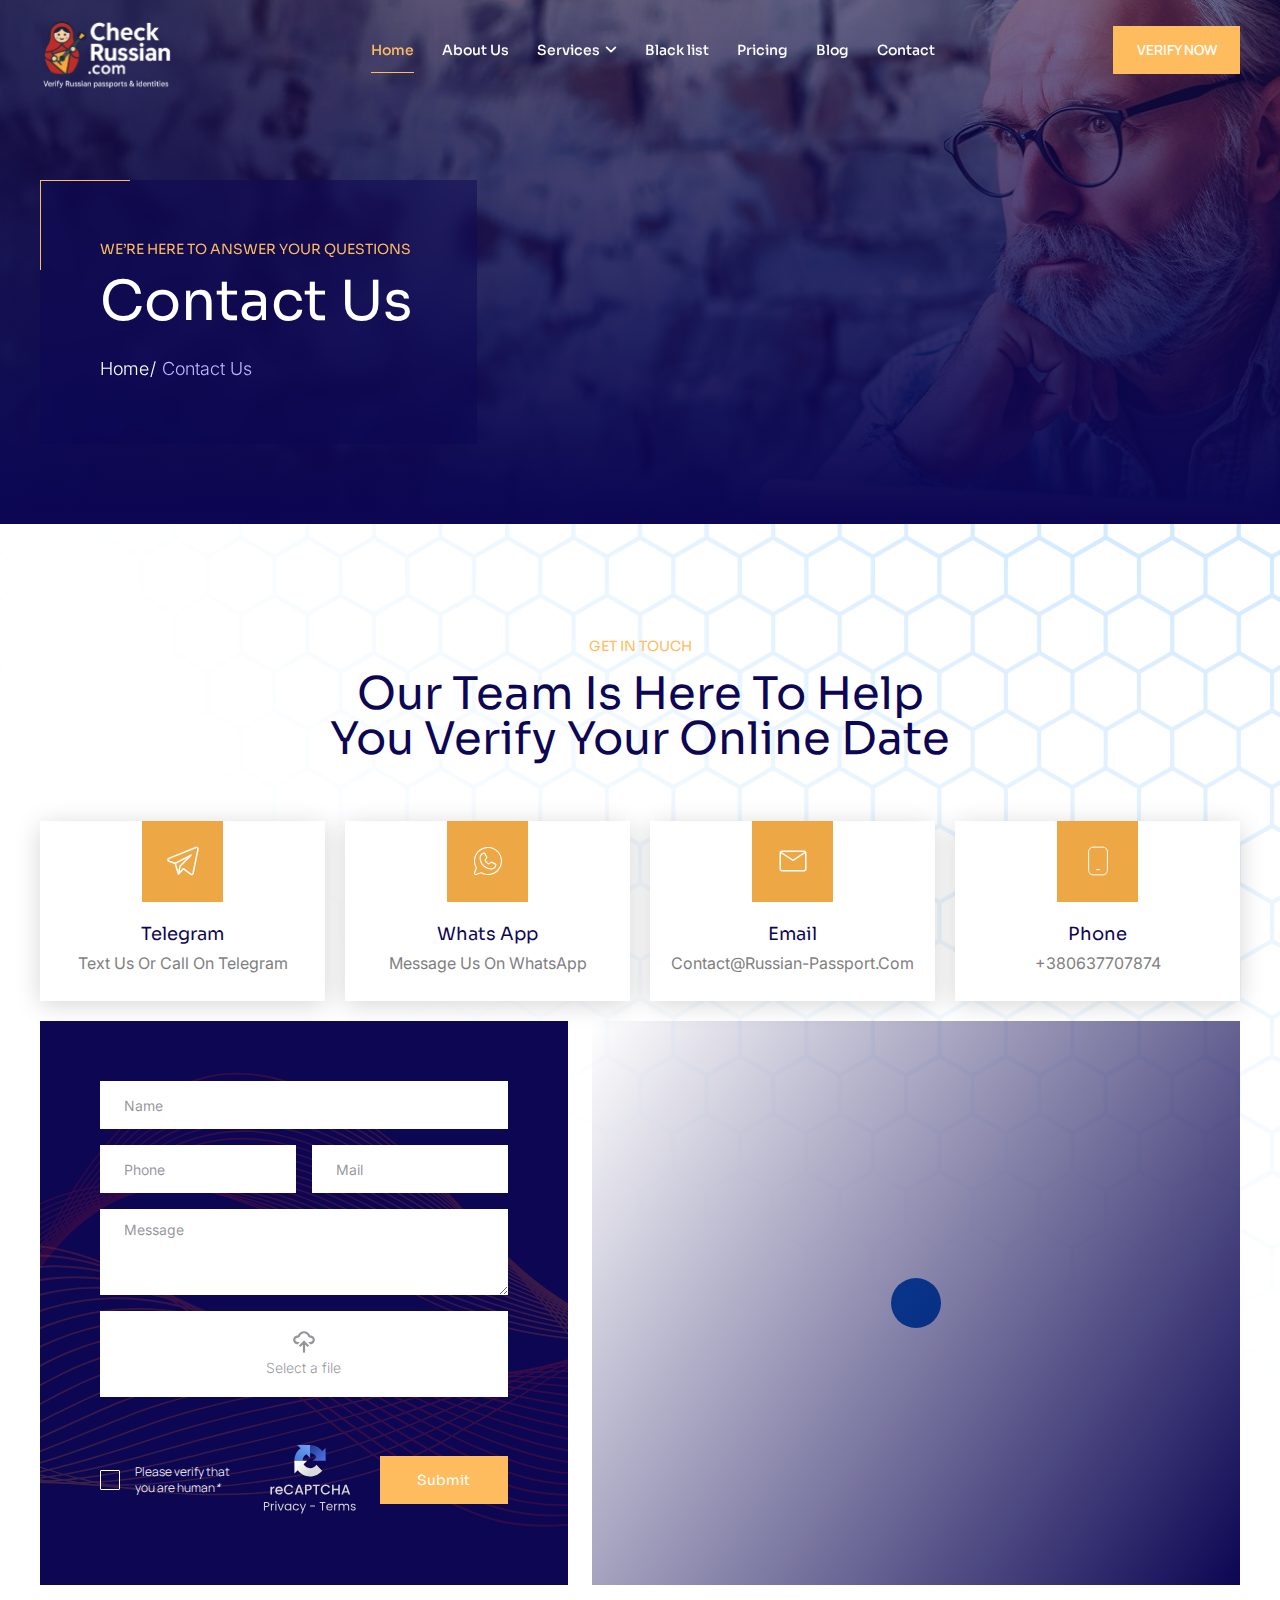
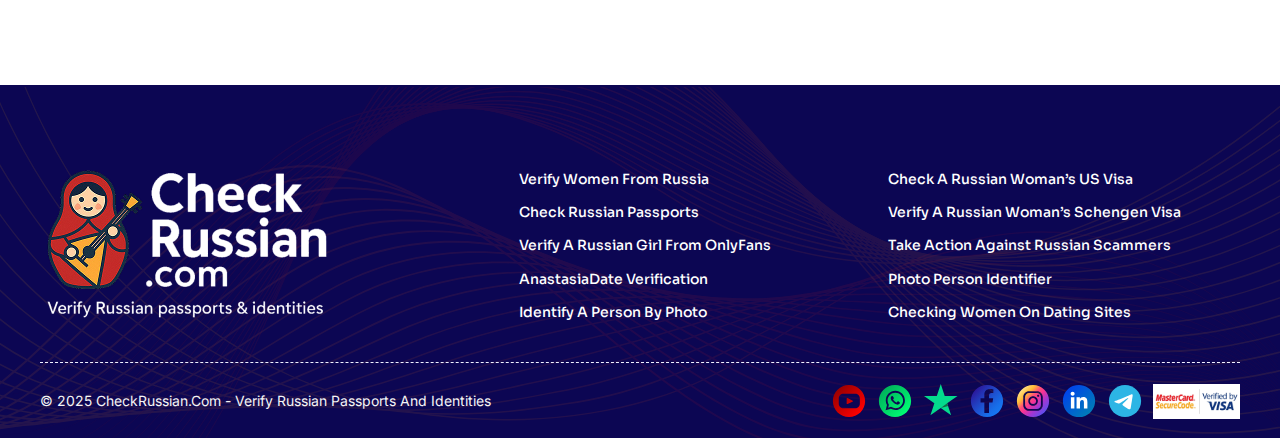
<file: contact-us.html>
<!DOCTYPE html>
<html lang="en">
<head>
   <meta charset="UTF-8">
   <meta http-equiv="X-UA-Compatible" content="IE=edge">
   <meta name="viewport" content="width=device-width, initial-scale=1.0">
   <link rel="preconnect" href="https://fonts.googleapis.com">
   <link rel="preconnect" href="https://fonts.gstatic.com" crossorigin>
   <link href="https://fonts.googleapis.com/css2?family=Inter:ital,opsz,wght@0,14..32,100..900;1,14..32,100..900&family=Manrope:wght@200..800&family=Poppins:ital,wght@0,100;0,200;0,300;0,400;0,500;0,600;0,700;0,800;0,900;1,100;1,200;1,300;1,400;1,500;1,600;1,700;1,800;1,900&family=Sora:wght@100..800&display=swap&_v=20250720000425" rel="stylesheet">
   <link rel="stylesheet" href="files/swiper/css/swiper-bundle.min.css?_v=20250720000425">
   <link rel="stylesheet" href="files/fancybox/fancybox.css?_v=20250720000425">
   <link rel="stylesheet" href="css/style.min.css?_v=20250720000425">
   <title>Contact Us - Scam checking of Russians</title>
</head>

<body>
	<div class="wrapper">
		<header class="header lock-padding">
	<div class="header__wrapper">
		<div id="header-container" class="n_container header-container">
			<div class="header__blockLogo">
				<a href="/"><img src="images/svg/header-logo.svg" alt=""></a>
			</div>
			<div class="header__menu menu">
				<div class="menu__body">
					<div class="menu__body-head">
						<div class="header__blockLogo">
							<a href="/"><img src="images/svg/header-logo.svg" alt=""></a>
						</div>
						<button id="close-burger-menu" type="button" class="header__close-memu">
							<img src="images/svg/burger-close.svg" alt="">
						</button>
					</div>
					<nav class="menu-topmenu-container">
						<ul class="menu__list">
							<li class="menu-item current-menu-item">
								<a href="#">Home</a>
							</li>
							<li class="menu-item">
								<a href="#">About Us</a>
							</li>
							<li class="menu-item menu-item-has-children">
								<a href="#">Services</a>
								<ul class="sub-menu">
									<li class="menu-item">
										<a href="#">Verify women from Russia</a>
									</li>
									<li class="menu-item">
										<a href="#">Check Russian Passports</a>
									</li>
									<li class="menu-item current-menu-item">
										<a href="#">Verify a Russian Girl from OnlyFans</a>
									</li>
									<li class="menu-item">
										<a href="#">AnastasiaDate Verification</a>
									</li>
									<li class="menu-item">
										<a href="#">Identify a person by photo</a>
									</li>
									<li class="menu-item">
										<a href="#">Check a Russian Woman’s US Visa</a>
									</li>
									<li class="menu-item">
										<a href="#">Verify a Russian Woman’s Schengen Visa</a>
									</li>
									<li class="menu-item">
										<a href="#">Take Action Against Russian Scammers</a>
									</li>
									<li class="menu-item">
										<a href="#">Photo person identifier</a>
									</li>
									<li class="menu-item">
										<a href="#">Checking women on dating sites</a>
									</li>
								</ul>
							</li>
							<li class="menu-item">
								<a href="#">Black list</a>
							</li>
							<li class="menu-item">
								<a href="#">Pricing</a>
							</li>
							<li class="menu-item">
								<a href="#">Blog</a>
							</li>
							<li class="menu-item">
								<a href="#">Contact</a>
							</li>
						</ul>
					</nav>
					<div class="menu__body-footer">
						<ul class="header__social">
							<li>
								<a href="#">
									<img src="images/svg/header-whatsapp-icon.svg" alt="">
								</a>
							</li>
							<li>
								<a href="#">
									<img src="images/svg/header-telegram-icon.svg" alt="">
								</a>
							</li>
							<li>
								<a href="#">
									<img src="images/svg/header-instagram-icon.svg" alt="">
								</a>
							</li>
							<li>
								<a href="#">
									<img src="images/svg/header-youtube-icon.svg" alt="">
								</a>
							</li>
							<li>
								<a href="#">
									<img src="images/svg/header-star-icon.svg" alt="">
								</a>
							</li>
							<li>
								<a href="#">
									<img src="images/svg/header-facebook-icon.svg" alt="">
								</a>
							</li>
							<li>
								<a href="#">
									<img src="images/svg/header-in-icon.svg" alt="">
								</a>
							</li>
						</ul>
						<a href="#" class="n_btn">Verify Now</a>
					</div>
				</div>
			</div>
			<a href="#" class="n_btn">Verify Now</a>
			<button type="button" class="menu__icon">
				<!--<span></span>-->
				<img src="images/svg/burger-default.svg" alt="">
			</button>
		</div>
	</div>
</header>
		<main class="main contact-page">

         <section class="first-screen wrap-lazy-load-image">
				<div class="n_container">
					<div class="first-screen__block">
						<h2 class="n_sec-above-title">We’re here to answer your questions</h2>
						<h1 class="n_sec-title">Contact us</h1>
						<ul class="breadcrumbs">
                     <li class="breadcrumbs__item">
                        <a class="breadcrumbs__link" href="/">Home</a>
                     </li>
                     <li class="breadcrumbs__item">
                        <span class="breadcrumbs__name">Contact Us</span>
                     </li>
                  </ul>
						<div class="substrate"></div>
					</div>
				</div>
				<picture>
					<source media="(min-width:576px)" srcset="images/contact-fs-bg.jpg">
					<source media="(max-width:575px)" srcset="images/contact-fs-bg-mobile.jpg">
					<img class="first-screen__bg" src="images/contact-fs-bg.jpg" alt="">
				</picture>
			</section>

         <section class="get-in-touch">
            <div class="n_container">
               <h3 class="n_sec-above-title">get in touch</h3>
					<h2 class="n_sec-title">Our team is here to help<br> you verify your online date</h2>
               <div class="get-in-touch__blocks">
                  <div class="get-in-touch__block">
                     <div class="wrap-icon">
                        <picture>
                           <source media="(min-width:576px)" srcset="images/svg/contact-telegram-icon.svg">
                           <source media="(max-width:575px)" srcset="images/svg/contact-telegram-icon-mobile.svg">
                           <img src="images/svg/contact-telegram-icon.svg" alt="">
                        </picture>
                     </div>
                     <h4>Telegram</h4>
                     <p>Text us or call on Telegram</p>
                  </div>
                  <div class="get-in-touch__block">
                     <div class="wrap-icon">
                        <picture>
                           <source media="(min-width:576px)" srcset="images/svg/contact-whatsapp-icon.svg">
                           <source media="(max-width:575px)" srcset="images/svg/contact-whatsapp-icon-mobile.svg">
                           <img src="images/svg/contact-whatsapp-icon.svg" alt="">
                        </picture>
                     </div>
                     <h4>Whats App</h4>
                     <p>Message Us on WhatsApp</p>
                  </div>
                  <div class="get-in-touch__block">
                     <div class="wrap-icon">
                        <picture>
                           <source media="(min-width:576px)" srcset="images/svg/contact-email-icon.svg">
                           <source media="(max-width:575px)" srcset="images/svg/contact-email-icon-mobile.svg">
                           <img src="images/svg/contact-email-icon.svg" alt="">
                        </picture>
                     </div>
                     <h4>Email</h4>
                     <p><a href="mailto:contact@russian-passport.com">contact@russian-passport.com</a></p>
                  </div>
                  <div class="get-in-touch__block">
                     <div class="wrap-icon">
                        <picture>
                           <source media="(min-width:576px)" srcset="images/svg/contact-tel-icon.svg">
                           <source media="(max-width:575px)" srcset="images/svg/contact-tel-icon-mobile.svg">
                           <img src="images/svg/contact-tel-icon.svg" alt="">
                        </picture>
                     </div>
                     <h4>Phone</h4>
                     <p><a href="tel:+380637707874">+380637707874</a></p>
                  </div>
               </div>
               <div class="get-in-touch__items">
                  <div class="get-in-touch__item">
                     <div class="contact-us__wrap-form">
								<form>
									<div class="contact-us__wrap-field">
										<input type="text" placeholder="Name">
									</div>
									<div class="contact-us__wrap-fields">
										<div class="contact-us__wrap-field">
											<input type="text" placeholder="Phone">
										</div>
										<div class="contact-us__wrap-field">
											<input type="text" placeholder="Mail">
										</div>
									</div>
									<div class="contact-us__wrap-field">
										<textarea placeholder="Message"></textarea>
									</div>
									<label class="custom-wrap-file">
										<span class="wrap-file-and-text">
											<input type="file" title="">
											<img src="images/svg/select-file-icon.svg" alt="">
											<span>Select a file</span>
										</span>
										<i class="invalid-file">If your file exceeds <span class="file-size-value"></span>, please split your file into smaller pieces of 2 Mb or less.</i>
									</label>
									<div class="contact-us__wrap-button">
										<label class="custom-checkbox">
											<input type="checkbox" required>
											<span>Please verify that<br> you are human<i>*</i></span>
										</label>
										<div class="wrap-icon">
											<picture>
												<source media="(min-width:576px)" srcset="images/svg/recaptcha.svg">
												<source media="(max-width:575px)" srcset="images/svg/recaptcha-mobile.svg">
												<img src="images/svg/recaptcha.svg" alt="">
											</picture>
											<!--<p>Privacy - Terms</p>-->
										</div>
										<input class="n_btn" type="submit" value="Submit">
									</div>
								</form>
								<picture>
									<source media="(min-width:576px)" srcset="images/svg/contact-us-bg-block-form-illustration.svg">
									<source media="(max-width:575px)" srcset="images/svg/contact-us-bg-block-form-illustration-mobile.svg">
									<img class="contact-us__bg-block-form-illustration" src="images/svg/contact-us-bg-block-form-illustration.svg" alt="">
								</picture>
							</div>
                  </div>
                  <div class="get-in-touch__item">
                     <div class="get-in-touch__blockImage wrap-lazy-load-image">
                        <img src="images/get-in-touch-item-image.jpg" alt="">
                     </div>
                  </div>
               </div>
            </div>
				<picture>
					<source media="(min-width:576px)" srcset="images/svg/contact-get-in-touch-illustration.svg">
					<source media="(max-width:575px)" srcset="images/svg/contact-get-in-touch-illustration-mobile.svg">
					<img class="get-in-touch__illustration" src="images/svg/contact-get-in-touch-illustration.svg" alt="">
				</picture>
         </section>

      </main>
		<footer class="footer">
   <div class="n_container">
      <div class="footer__items">
         <div class="footer__item">
            <div class="footer__wrap-logo">
               <img src="images/footer-logo.png" alt="">
            </div>
         </div>
         <div class="footer__item">
            <nav>
               <ul class="footer__menu">
                  <li><a href="#">Verify women from Russia</a></li>
                  <li><a href="#">Check Russian Passports</a></li>
                  <li><a href="#">Verify a Russian Girl from OnlyFans</a></li>
                  <li><a href="#">AnastasiaDate Verification</a></li>
                  <li><a href="#">Identify a person by photo</a></li>
               </ul>
            </nav>
            <nav>
               <ul class="footer__menu">
                  <li><a href="#">Check a Russian Woman’s US Visa</a></li>
                  <li><a href="#">Verify a Russian Woman’s Schengen Visa</a></li>
                  <li><a href="#">Take Action Against Russian Scammers</a></li>
                  <li><a href="#">Photo person identifier</a></li>
                  <li><a href="#">Checking women on dating sites</a></li>
               </ul>
            </nav>
         </div>
      </div>
      <div class="footer__bottom">
         <div class="footer__wrap-social">
            <ul class="footer__social">
               <li>
                  <a href="#">
                     <img src="images/svg/youtube-icon.svg" alt="">
                  </a>
               </li>
               <li>
                  <a href="#">
                     <img src="images/svg/whatsapp-icon.svg" alt="">
                  </a>
               </li>
               <li>
                  <a href="#">
                     <img src="images/svg/star-icon.svg" alt="">
                  </a>
               </li>
               <li>
                  <a href="#">
                     <img src="images/svg/facebook-icon.svg" alt="">
                  </a>
               </li>
               <li>
                  <a href="#">
                     <img src="images/svg/instagram-icon.svg" alt="">
                  </a>
               </li>
               <li>
                  <a href="#">
                     <img src="images/svg/in-icon.svg" alt="">
                  </a>
               </li>
               <li>
                  <a href="#">
                     <img src="images/svg/telegram-icon.svg" alt="">
                  </a>
               </li>
            </ul>
            <img class="footer__mastercard-and-visa-logo" src="images/svg/mastercard-and-visa-logo.svg" alt="">
         </div>
         <p class="footer__copyright">
            <span>&copy; 2025 CheckRussian.com - Verify Russian Passports and Identities</span>
         </p>
      </div>
   </div>
   <picture>
      <source media="(min-width:576px)" srcset="images/svg/footer-bg-illustration.svg">
      <source media="(max-width:575px)" srcset="images/svg/footer-bg-illustration-mobile.svg">
      <img class="footer__bg" src="images/svg/footer-bg-illustration.svg" alt="">
   </picture>
</footer>
	</div>
   <script src="js/script.min.js?_v=20250720000425"></script>
</body>
</html>
</file>
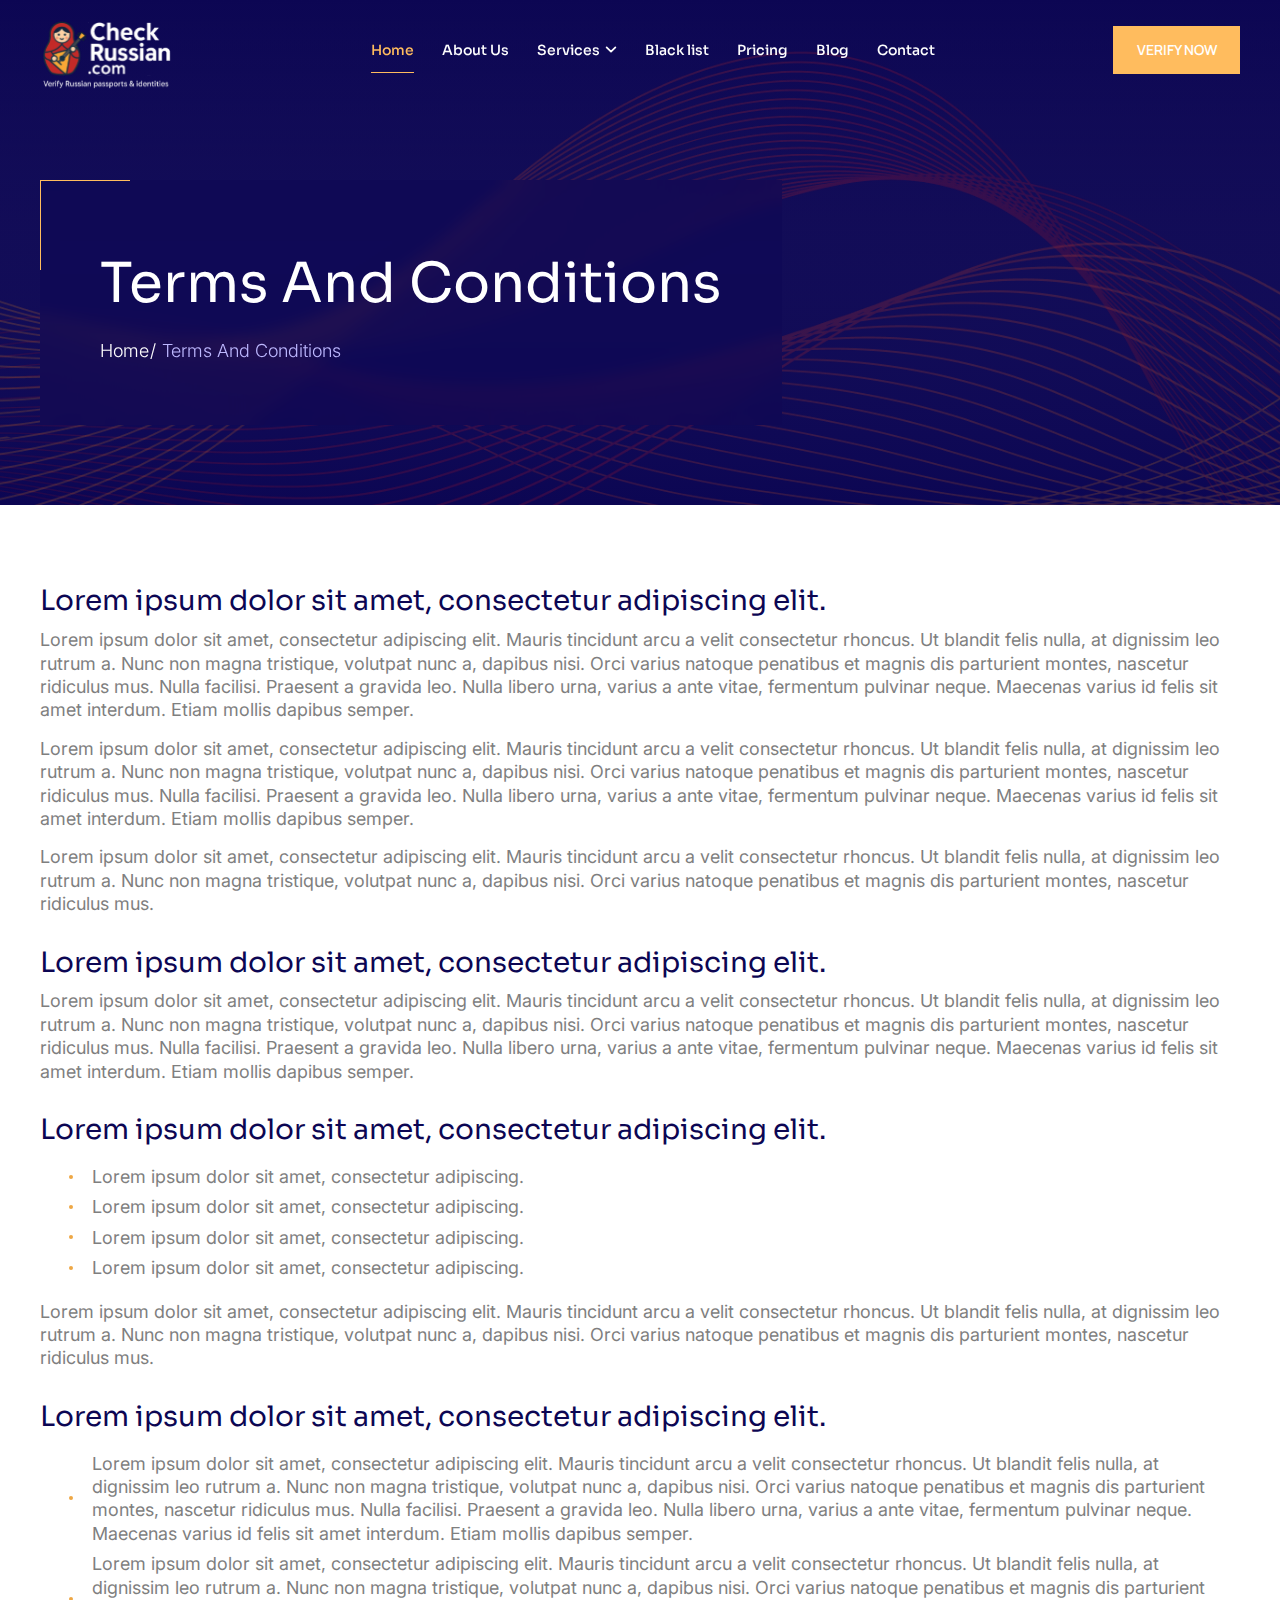
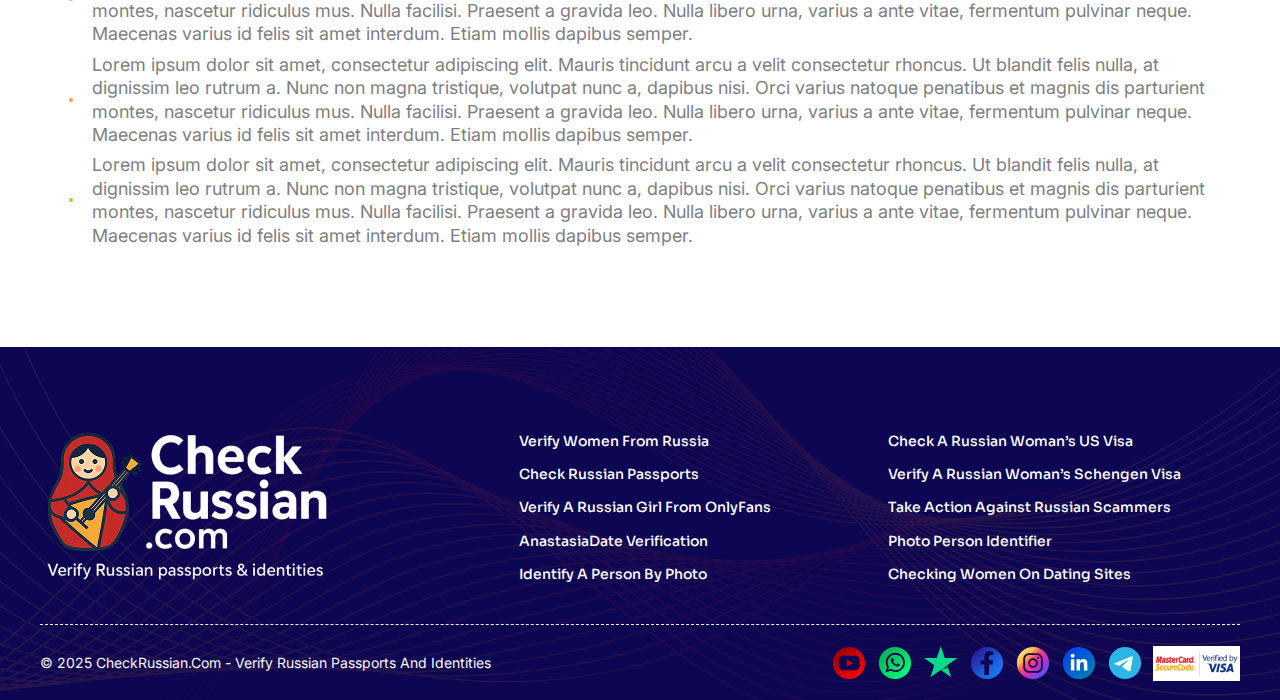
<file: page.html>
<!DOCTYPE html>
<html lang="en">
<head>
   <meta charset="UTF-8">
   <meta http-equiv="X-UA-Compatible" content="IE=edge">
   <meta name="viewport" content="width=device-width, initial-scale=1.0">
   <link rel="preconnect" href="https://fonts.googleapis.com">
   <link rel="preconnect" href="https://fonts.gstatic.com" crossorigin>
   <link href="https://fonts.googleapis.com/css2?family=Inter:ital,opsz,wght@0,14..32,100..900;1,14..32,100..900&family=Manrope:wght@200..800&family=Poppins:ital,wght@0,100;0,200;0,300;0,400;0,500;0,600;0,700;0,800;0,900;1,100;1,200;1,300;1,400;1,500;1,600;1,700;1,800;1,900&family=Sora:wght@100..800&display=swap&_v=20250720000425" rel="stylesheet">
   <link rel="stylesheet" href="files/swiper/css/swiper-bundle.min.css?_v=20250720000425">
   <link rel="stylesheet" href="files/fancybox/fancybox.css?_v=20250720000425">
   <link rel="stylesheet" href="css/style.min.css?_v=20250720000425">
   <title>Terms and conditions - Scam checking of Russians</title>
</head>

<body>
	<div class="wrapper">
		<header class="header lock-padding">
	<div class="header__wrapper">
		<div id="header-container" class="n_container header-container">
			<div class="header__blockLogo">
				<a href="/"><img src="images/svg/header-logo.svg" alt=""></a>
			</div>
			<div class="header__menu menu">
				<div class="menu__body">
					<div class="menu__body-head">
						<div class="header__blockLogo">
							<a href="/"><img src="images/svg/header-logo.svg" alt=""></a>
						</div>
						<button id="close-burger-menu" type="button" class="header__close-memu">
							<img src="images/svg/burger-close.svg" alt="">
						</button>
					</div>
					<nav class="menu-topmenu-container">
						<ul class="menu__list">
							<li class="menu-item current-menu-item">
								<a href="#">Home</a>
							</li>
							<li class="menu-item">
								<a href="#">About Us</a>
							</li>
							<li class="menu-item menu-item-has-children">
								<a href="#">Services</a>
								<ul class="sub-menu">
									<li class="menu-item">
										<a href="#">Verify women from Russia</a>
									</li>
									<li class="menu-item">
										<a href="#">Check Russian Passports</a>
									</li>
									<li class="menu-item current-menu-item">
										<a href="#">Verify a Russian Girl from OnlyFans</a>
									</li>
									<li class="menu-item">
										<a href="#">AnastasiaDate Verification</a>
									</li>
									<li class="menu-item">
										<a href="#">Identify a person by photo</a>
									</li>
									<li class="menu-item">
										<a href="#">Check a Russian Woman’s US Visa</a>
									</li>
									<li class="menu-item">
										<a href="#">Verify a Russian Woman’s Schengen Visa</a>
									</li>
									<li class="menu-item">
										<a href="#">Take Action Against Russian Scammers</a>
									</li>
									<li class="menu-item">
										<a href="#">Photo person identifier</a>
									</li>
									<li class="menu-item">
										<a href="#">Checking women on dating sites</a>
									</li>
								</ul>
							</li>
							<li class="menu-item">
								<a href="#">Black list</a>
							</li>
							<li class="menu-item">
								<a href="#">Pricing</a>
							</li>
							<li class="menu-item">
								<a href="#">Blog</a>
							</li>
							<li class="menu-item">
								<a href="#">Contact</a>
							</li>
						</ul>
					</nav>
					<div class="menu__body-footer">
						<ul class="header__social">
							<li>
								<a href="#">
									<img src="images/svg/header-whatsapp-icon.svg" alt="">
								</a>
							</li>
							<li>
								<a href="#">
									<img src="images/svg/header-telegram-icon.svg" alt="">
								</a>
							</li>
							<li>
								<a href="#">
									<img src="images/svg/header-instagram-icon.svg" alt="">
								</a>
							</li>
							<li>
								<a href="#">
									<img src="images/svg/header-youtube-icon.svg" alt="">
								</a>
							</li>
							<li>
								<a href="#">
									<img src="images/svg/header-star-icon.svg" alt="">
								</a>
							</li>
							<li>
								<a href="#">
									<img src="images/svg/header-facebook-icon.svg" alt="">
								</a>
							</li>
							<li>
								<a href="#">
									<img src="images/svg/header-in-icon.svg" alt="">
								</a>
							</li>
						</ul>
						<a href="#" class="n_btn">Verify Now</a>
					</div>
				</div>
			</div>
			<a href="#" class="n_btn">Verify Now</a>
			<button type="button" class="menu__icon">
				<!--<span></span>-->
				<img src="images/svg/burger-default.svg" alt="">
			</button>
		</div>
	</div>
</header>
		<main class="main page">

         <section class="first-screen post-bg wrap-lazy-load-image">
				<div class="n_container">
					<div class="first-screen__block">
						<h1 class="n_sec-title">Terms and conditions</h1>
						<ul class="breadcrumbs">
                     <li class="breadcrumbs__item">
                        <a class="breadcrumbs__link" href="/">Home</a>
                     </li>
                     <li class="breadcrumbs__item">
                        <span class="breadcrumbs__name">Terms and conditions</span>
                     </li>
                  </ul>
						<div class="substrate"></div>
					</div>
				</div>
				<picture>
					<source media="(min-width:576px)" srcset="images/post-fs-bg.png">
					<source media="(max-width:575px)" srcset="images/post-fs-bg-mobile.png">
					<img class="first-screen__bg" src="images/post-fs-bg.png" alt="">
				</picture>
			</section>

         <article class="post-page__content">
            <div class="n_container">
               <h2>Lorem ipsum dolor sit amet, consectetur adipiscing elit.</h2>
               <p>Lorem ipsum dolor sit amet, consectetur adipiscing elit. Mauris tincidunt arcu a velit consectetur rhoncus. Ut blandit felis nulla, at dignissim leo rutrum a. Nunc non magna tristique, volutpat nunc a, dapibus nisi. Orci varius natoque penatibus et magnis dis parturient montes, nascetur ridiculus mus. Nulla facilisi. Praesent a gravida leo. Nulla libero urna, varius a ante vitae, fermentum pulvinar neque. Maecenas varius id felis sit amet interdum. Etiam mollis dapibus semper.</p>
               <p>Lorem ipsum dolor sit amet, consectetur adipiscing elit. Mauris tincidunt arcu a velit consectetur rhoncus. Ut blandit felis nulla, at dignissim leo rutrum a. Nunc non magna tristique, volutpat nunc a, dapibus nisi. Orci varius natoque penatibus et magnis dis parturient montes, nascetur ridiculus mus. Nulla facilisi. Praesent a gravida leo. Nulla libero urna, varius a ante vitae, fermentum pulvinar neque. Maecenas varius id felis sit amet interdum. Etiam mollis dapibus semper.</p>
               <p>Lorem ipsum dolor sit amet, consectetur adipiscing elit. Mauris tincidunt arcu a velit consectetur rhoncus. Ut blandit felis nulla, at dignissim leo rutrum a. Nunc non magna tristique, volutpat nunc a, dapibus nisi. Orci varius natoque penatibus et magnis dis parturient montes, nascetur ridiculus mus.</p>
               <h3>Lorem ipsum dolor sit amet, consectetur adipiscing elit.</h3>
               <p>Lorem ipsum dolor sit amet, consectetur adipiscing elit. Mauris tincidunt arcu a velit consectetur rhoncus. Ut blandit felis nulla, at dignissim leo rutrum a. Nunc non magna tristique, volutpat nunc a, dapibus nisi. Orci varius natoque penatibus et magnis dis parturient montes, nascetur ridiculus mus. Nulla facilisi. Praesent a gravida leo. Nulla libero urna, varius a ante vitae, fermentum pulvinar neque. Maecenas varius id felis sit amet interdum. Etiam mollis dapibus semper.</p>
               <h4>Lorem ipsum dolor sit amet, consectetur adipiscing elit.</h4>
               <ul>
                  <li>Lorem ipsum dolor sit amet, consectetur adipiscing.</li>
                  <li>Lorem ipsum dolor sit amet, consectetur adipiscing.</li>
                  <li>Lorem ipsum dolor sit amet, consectetur adipiscing.</li>
                  <li>Lorem ipsum dolor sit amet, consectetur adipiscing.</li>
               </ul>
               <p>Lorem ipsum dolor sit amet, consectetur adipiscing elit. Mauris tincidunt arcu a velit consectetur rhoncus. Ut blandit felis nulla, at dignissim leo rutrum a. Nunc non magna tristique, volutpat nunc a, dapibus nisi. Orci varius natoque penatibus et magnis dis parturient montes, nascetur ridiculus mus.</p>
               <h5>Lorem ipsum dolor sit amet, consectetur adipiscing elit.</h5>
               <ul>
                  <li>Lorem ipsum dolor sit amet, consectetur adipiscing elit. Mauris tincidunt arcu a velit consectetur rhoncus. Ut blandit felis nulla, at dignissim leo rutrum a. Nunc non magna tristique, volutpat nunc a, dapibus nisi. Orci varius natoque penatibus et magnis dis parturient montes, nascetur ridiculus mus. Nulla facilisi. Praesent a gravida leo. Nulla libero urna, varius a ante vitae, fermentum pulvinar neque. Maecenas varius id felis sit amet interdum. Etiam mollis dapibus semper.</li>
                  <li>Lorem ipsum dolor sit amet, consectetur adipiscing elit. Mauris tincidunt arcu a velit consectetur rhoncus. Ut blandit felis nulla, at dignissim leo rutrum a. Nunc non magna tristique, volutpat nunc a, dapibus nisi. Orci varius natoque penatibus et magnis dis parturient montes, nascetur ridiculus mus. Nulla facilisi. Praesent a gravida leo. Nulla libero urna, varius a ante vitae, fermentum pulvinar neque. Maecenas varius id felis sit amet interdum. Etiam mollis dapibus semper.</li>
                  <li>Lorem ipsum dolor sit amet, consectetur adipiscing elit. Mauris tincidunt arcu a velit consectetur rhoncus. Ut blandit felis nulla, at dignissim leo rutrum a. Nunc non magna tristique, volutpat nunc a, dapibus nisi. Orci varius natoque penatibus et magnis dis parturient montes, nascetur ridiculus mus. Nulla facilisi. Praesent a gravida leo. Nulla libero urna, varius a ante vitae, fermentum pulvinar neque. Maecenas varius id felis sit amet interdum. Etiam mollis dapibus semper.</li>
                  <li>Lorem ipsum dolor sit amet, consectetur adipiscing elit. Mauris tincidunt arcu a velit consectetur rhoncus. Ut blandit felis nulla, at dignissim leo rutrum a. Nunc non magna tristique, volutpat nunc a, dapibus nisi. Orci varius natoque penatibus et magnis dis parturient montes, nascetur ridiculus mus. Nulla facilisi. Praesent a gravida leo. Nulla libero urna, varius a ante vitae, fermentum pulvinar neque. Maecenas varius id felis sit amet interdum. Etiam mollis dapibus semper.</li>
               </ul>
            </div>
         </article>

      </main>
		<footer class="footer">
   <div class="n_container">
      <div class="footer__items">
         <div class="footer__item">
            <div class="footer__wrap-logo">
               <img src="images/footer-logo.png" alt="">
            </div>
         </div>
         <div class="footer__item">
            <nav>
               <ul class="footer__menu">
                  <li><a href="#">Verify women from Russia</a></li>
                  <li><a href="#">Check Russian Passports</a></li>
                  <li><a href="#">Verify a Russian Girl from OnlyFans</a></li>
                  <li><a href="#">AnastasiaDate Verification</a></li>
                  <li><a href="#">Identify a person by photo</a></li>
               </ul>
            </nav>
            <nav>
               <ul class="footer__menu">
                  <li><a href="#">Check a Russian Woman’s US Visa</a></li>
                  <li><a href="#">Verify a Russian Woman’s Schengen Visa</a></li>
                  <li><a href="#">Take Action Against Russian Scammers</a></li>
                  <li><a href="#">Photo person identifier</a></li>
                  <li><a href="#">Checking women on dating sites</a></li>
               </ul>
            </nav>
         </div>
      </div>
      <div class="footer__bottom">
         <div class="footer__wrap-social">
            <ul class="footer__social">
               <li>
                  <a href="#">
                     <img src="images/svg/youtube-icon.svg" alt="">
                  </a>
               </li>
               <li>
                  <a href="#">
                     <img src="images/svg/whatsapp-icon.svg" alt="">
                  </a>
               </li>
               <li>
                  <a href="#">
                     <img src="images/svg/star-icon.svg" alt="">
                  </a>
               </li>
               <li>
                  <a href="#">
                     <img src="images/svg/facebook-icon.svg" alt="">
                  </a>
               </li>
               <li>
                  <a href="#">
                     <img src="images/svg/instagram-icon.svg" alt="">
                  </a>
               </li>
               <li>
                  <a href="#">
                     <img src="images/svg/in-icon.svg" alt="">
                  </a>
               </li>
               <li>
                  <a href="#">
                     <img src="images/svg/telegram-icon.svg" alt="">
                  </a>
               </li>
            </ul>
            <img class="footer__mastercard-and-visa-logo" src="images/svg/mastercard-and-visa-logo.svg" alt="">
         </div>
         <p class="footer__copyright">
            <span>&copy; 2025 CheckRussian.com - Verify Russian Passports and Identities</span>
         </p>
      </div>
   </div>
   <picture>
      <source media="(min-width:576px)" srcset="images/svg/footer-bg-illustration.svg">
      <source media="(max-width:575px)" srcset="images/svg/footer-bg-illustration-mobile.svg">
      <img class="footer__bg" src="images/svg/footer-bg-illustration.svg" alt="">
   </picture>
</footer>
	</div>
   <script src="js/script.min.js?_v=20250720000425"></script>
   <script src="files/swiper/js/swiper-bundle.min.js?_v=20250720000425"></script>
   <script src="files/swiper/js/init.js?_v=20250720000425"></script>
</body>
</html>
</file>
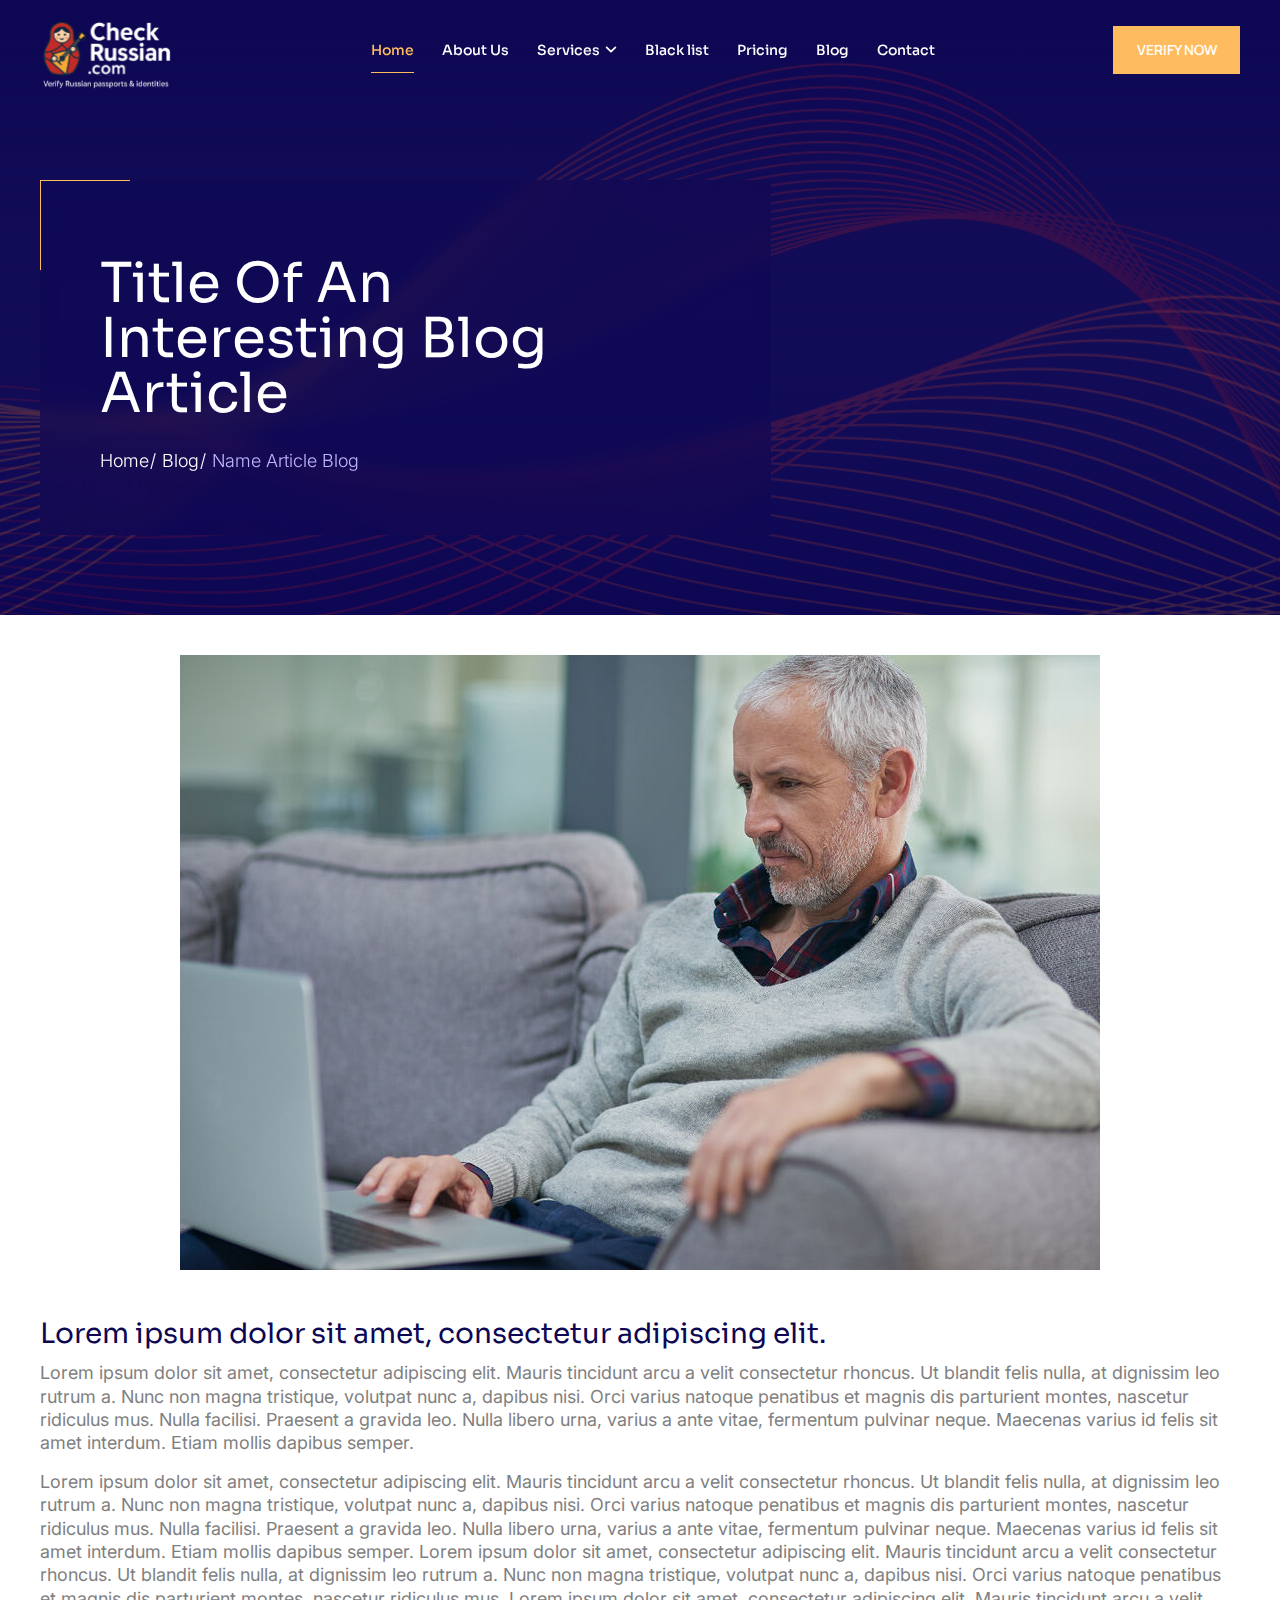
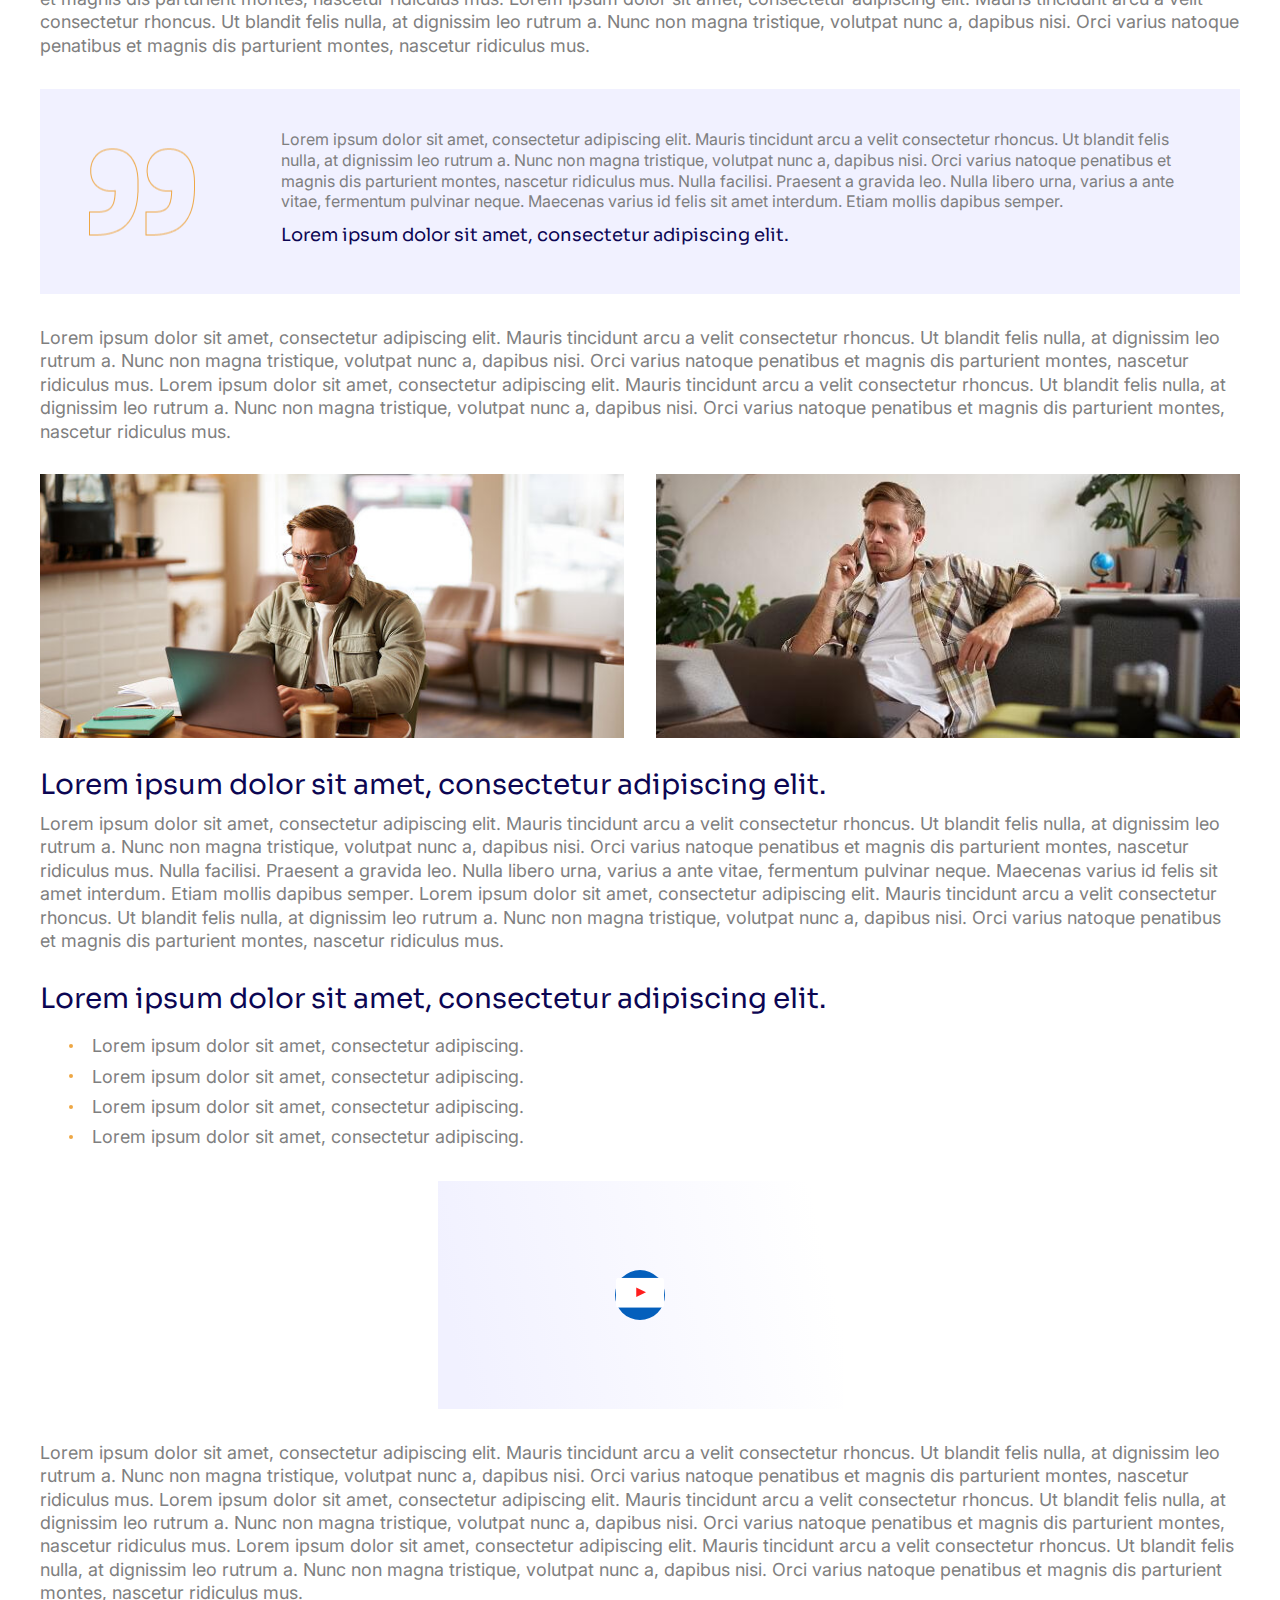
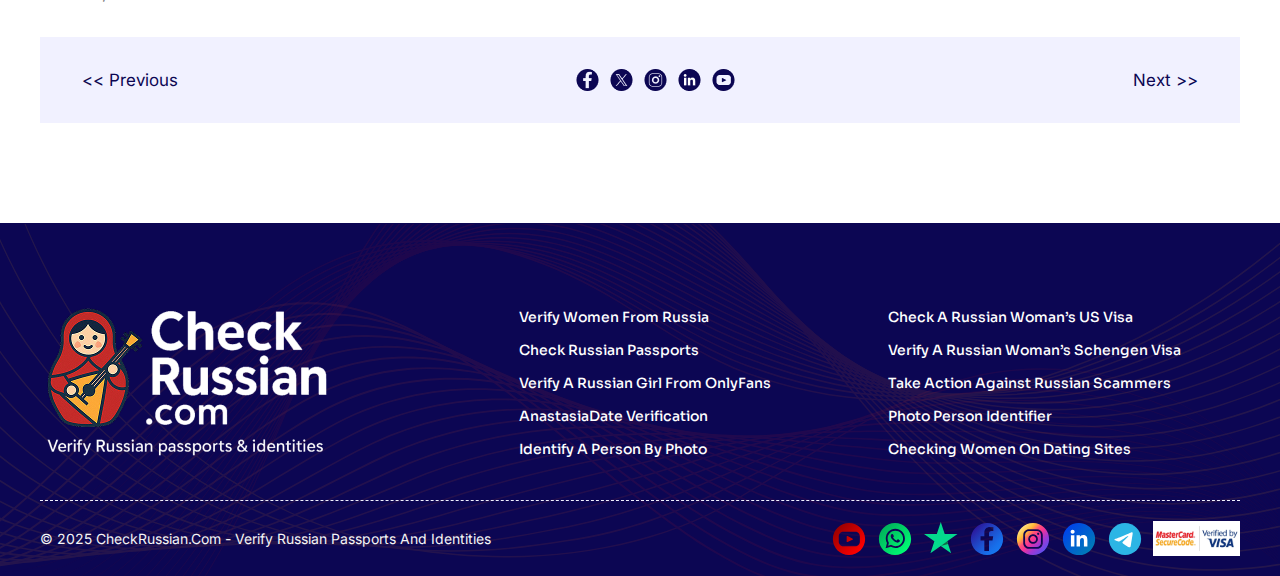
<file: post.html>
<!DOCTYPE html>
<html lang="en">
<head>
   <meta charset="UTF-8">
   <meta http-equiv="X-UA-Compatible" content="IE=edge">
   <meta name="viewport" content="width=device-width, initial-scale=1.0">
   <link rel="preconnect" href="https://fonts.googleapis.com">
   <link rel="preconnect" href="https://fonts.gstatic.com" crossorigin>
   <link href="https://fonts.googleapis.com/css2?family=Inter:ital,opsz,wght@0,14..32,100..900;1,14..32,100..900&family=Manrope:wght@200..800&family=Poppins:ital,wght@0,100;0,200;0,300;0,400;0,500;0,600;0,700;0,800;0,900;1,100;1,200;1,300;1,400;1,500;1,600;1,700;1,800;1,900&family=Sora:wght@100..800&display=swap&_v=20250722012625" rel="stylesheet">
   <link rel="stylesheet" href="files/swiper/css/swiper-bundle.min.css?_v=20250722012625">
   <link rel="stylesheet" href="files/fancybox/fancybox.css?_v=20250722012625">
   <link rel="stylesheet" href="css/style.min.css?_v=20250722012625">
   <title>Title of an interesting blog article - Scam checking of Russians</title>
</head>

<body>
	<div class="wrapper">
		<header class="header lock-padding">
	<div class="header__wrapper">
		<div id="header-container" class="n_container header-container">
			<div class="header__blockLogo">
				<a href="/"><img src="images/svg/header-logo.svg" alt=""></a>
			</div>
			<div class="header__menu menu">
				<div class="menu__body">
					<div class="menu__body-head">
						<div class="header__blockLogo">
							<a href="/"><img src="images/svg/header-logo.svg" alt=""></a>
						</div>
						<button id="close-burger-menu" type="button" class="header__close-memu">
							<img src="images/svg/burger-close.svg" alt="">
						</button>
					</div>
					<nav class="menu-topmenu-container">
						<ul class="menu__list">
							<li class="menu-item current-menu-item">
								<a href="#">Home</a>
							</li>
							<li class="menu-item">
								<a href="#">About Us</a>
							</li>
							<li class="menu-item menu-item-has-children">
								<a href="#">Services</a>
								<ul class="sub-menu">
									<li class="menu-item">
										<a href="#">Verify women from Russia</a>
									</li>
									<li class="menu-item">
										<a href="#">Check Russian Passports</a>
									</li>
									<li class="menu-item current-menu-item">
										<a href="#">Verify a Russian Girl from OnlyFans</a>
									</li>
									<li class="menu-item">
										<a href="#">AnastasiaDate Verification</a>
									</li>
									<li class="menu-item">
										<a href="#">Identify a person by photo</a>
									</li>
									<li class="menu-item">
										<a href="#">Check a Russian Woman’s US Visa</a>
									</li>
									<li class="menu-item">
										<a href="#">Verify a Russian Woman’s Schengen Visa</a>
									</li>
									<li class="menu-item">
										<a href="#">Take Action Against Russian Scammers</a>
									</li>
									<li class="menu-item">
										<a href="#">Photo person identifier</a>
									</li>
									<li class="menu-item">
										<a href="#">Checking women on dating sites</a>
									</li>
								</ul>
							</li>
							<li class="menu-item">
								<a href="#">Black list</a>
							</li>
							<li class="menu-item">
								<a href="#">Pricing</a>
							</li>
							<li class="menu-item">
								<a href="#">Blog</a>
							</li>
							<li class="menu-item">
								<a href="#">Contact</a>
							</li>
						</ul>
					</nav>
					<div class="menu__body-footer">
						<ul class="header__social">
							<li>
								<a href="#">
									<img src="images/svg/header-whatsapp-icon.svg" alt="">
								</a>
							</li>
							<li>
								<a href="#">
									<img src="images/svg/header-telegram-icon.svg" alt="">
								</a>
							</li>
							<li>
								<a href="#">
									<img src="images/svg/header-instagram-icon.svg" alt="">
								</a>
							</li>
							<li>
								<a href="#">
									<img src="images/svg/header-youtube-icon.svg" alt="">
								</a>
							</li>
							<li>
								<a href="#">
									<img src="images/svg/header-star-icon.svg" alt="">
								</a>
							</li>
							<li>
								<a href="#">
									<img src="images/svg/header-facebook-icon.svg" alt="">
								</a>
							</li>
							<li>
								<a href="#">
									<img src="images/svg/header-in-icon.svg" alt="">
								</a>
							</li>
						</ul>
						<a href="#" class="n_btn">Verify Now</a>
					</div>
				</div>
			</div>
			<a href="#" class="n_btn">Verify Now</a>
			<button type="button" class="menu__icon">
				<!--<span></span>-->
				<img src="images/svg/burger-default.svg" alt="">
			</button>
		</div>
	</div>
</header>
		<main class="main post-page">

         <section class="first-screen post-bg wrap-lazy-load-image">
				<div class="n_container">
					<div class="first-screen__block">
						<h1 class="n_sec-title">Title of an interesting blog article</h1>
						<ul class="breadcrumbs">
                     <li class="breadcrumbs__item">
                        <a class="breadcrumbs__link" href="/">Home</a>
                     </li>
                     <li class="breadcrumbs__item">
                        <a class="breadcrumbs__link" href="/">Blog</a>
                     </li>
                     <li class="breadcrumbs__item">
                        <span class="breadcrumbs__name">Name Article Blog</span>
                     </li>
                  </ul>
						<div class="substrate"></div>
					</div>
				</div>
				<picture>
					<source media="(min-width:576px)" srcset="images/post-fs-bg.png">
					<source media="(max-width:575px)" srcset="images/post-fs-bg-mobile.png">
					<img class="first-screen__bg" src="images/post-fs-bg.png" alt="">
				</picture>
			</section>

         <article class="post-page__content">
            <div class="n_container">
               <img src="images/post-image-1.jpg" alt="">
               <h2>Lorem ipsum dolor sit amet, consectetur adipiscing elit.</h2>
               <p>Lorem ipsum dolor sit amet, consectetur adipiscing elit. Mauris tincidunt arcu a velit consectetur rhoncus. Ut blandit felis nulla, at dignissim leo rutrum a. Nunc non magna tristique, volutpat nunc a, dapibus nisi. Orci varius natoque penatibus et magnis dis parturient montes, nascetur ridiculus mus. Nulla facilisi. Praesent a gravida leo. Nulla libero urna, varius a ante vitae, fermentum pulvinar neque. Maecenas varius id felis sit amet interdum. Etiam mollis dapibus semper.</p>
               <p>Lorem ipsum dolor sit amet, consectetur adipiscing elit. Mauris tincidunt arcu a velit consectetur rhoncus. Ut blandit felis nulla, at dignissim leo rutrum a. Nunc non magna tristique, volutpat nunc a, dapibus nisi. Orci varius natoque penatibus et magnis dis parturient montes, nascetur ridiculus mus. Nulla facilisi. Praesent a gravida leo. Nulla libero urna, varius a ante vitae, fermentum pulvinar neque. Maecenas varius id felis sit amet interdum. Etiam mollis dapibus semper. Lorem ipsum dolor sit amet, consectetur adipiscing elit. Mauris tincidunt arcu a velit consectetur rhoncus. Ut blandit felis nulla, at dignissim leo rutrum a. Nunc non magna tristique, volutpat nunc a, dapibus nisi. Orci varius natoque penatibus et magnis dis parturient montes, nascetur ridiculus mus. Lorem ipsum dolor sit amet, consectetur adipiscing elit. Mauris tincidunt arcu a velit consectetur rhoncus. Ut blandit felis nulla, at dignissim leo rutrum a. Nunc non magna tristique, volutpat nunc a, dapibus nisi. Orci varius natoque penatibus et magnis dis parturient montes, nascetur ridiculus mus.</p>
               <blockquote>
                  <p>Lorem ipsum dolor sit amet, consectetur adipiscing elit. Mauris tincidunt arcu a velit consectetur rhoncus. Ut blandit felis nulla, at dignissim leo rutrum a. Nunc non magna tristique, volutpat nunc a, dapibus nisi. Orci varius natoque penatibus et magnis dis parturient montes, nascetur ridiculus mus. Nulla facilisi. Praesent a gravida leo. Nulla libero urna, varius a ante vitae, fermentum pulvinar neque. Maecenas varius id felis sit amet interdum. Etiam mollis dapibus semper. <span>Lorem ipsum dolor sit amet, consectetur adipiscing elit.</span></p>
               </blockquote>
               <p>Lorem ipsum dolor sit amet, consectetur adipiscing elit. Mauris tincidunt arcu a velit consectetur rhoncus. Ut blandit felis nulla, at dignissim leo rutrum a. Nunc non magna tristique, volutpat nunc a, dapibus nisi. Orci varius natoque penatibus et magnis dis parturient montes, nascetur ridiculus mus. Lorem ipsum dolor sit amet, consectetur adipiscing elit. Mauris tincidunt arcu a velit consectetur rhoncus. Ut blandit felis nulla, at dignissim leo rutrum a. Nunc non magna tristique, volutpat nunc a, dapibus nisi. Orci varius natoque penatibus et magnis dis parturient montes, nascetur ridiculus mus.</p>
               <div class="post-page__wrap-slider">
                  <div id="post-slider" class="swiper-conteiner">
                     <div class="post-page__blockImages two swiper-wrapper">
                        <div class="post-page__blockImage swiper-slide">
                           <img loading="lazy" src="images/post-image-2.jpg" alt="">
                           <div class="swiper-lazy-preloader"></div>
                        </div>
                        <div class="post-page__blockImage swiper-slide">
                           <img loading="lazy" src="images/post-image-3.jpg" alt="">
                           <div class="swiper-lazy-preloader"></div>
                        </div>
                     </div>
                  </div>
                  <div id="post-button-prev" class="swiper-button-prev">
                     <img src="images/svg/post-page-swiper-arrow-left.svg" alt="">
                  </div>
                  <div id="post-button-next" class="swiper-button-next">
                     <img src="images/svg/post-page-swiper-arrow-right.svg" alt="">
                  </div>
               </div>
               <div>
                  <h2>Lorem ipsum dolor sit amet, consectetur adipiscing elit.</h2>
                  <p>Lorem ipsum dolor sit amet, consectetur adipiscing elit. Mauris tincidunt arcu a velit consectetur rhoncus. Ut blandit felis nulla, at dignissim leo rutrum a. Nunc non magna tristique, volutpat nunc a, dapibus nisi. Orci varius natoque penatibus et magnis dis parturient montes, nascetur ridiculus mus. Nulla facilisi. Praesent a gravida leo. Nulla libero urna, varius a ante vitae, fermentum pulvinar neque. Maecenas varius id felis sit amet interdum. Etiam mollis dapibus semper. Lorem ipsum dolor sit amet, consectetur adipiscing elit. Mauris tincidunt arcu a velit consectetur rhoncus. Ut blandit felis nulla, at dignissim leo rutrum a. Nunc non magna tristique, volutpat nunc a, dapibus nisi. Orci varius natoque penatibus et magnis dis parturient montes, nascetur ridiculus mus.</p>
                  <h2>Lorem ipsum dolor sit amet, consectetur adipiscing elit.</h2>
                  <ul>
                     <li>Lorem ipsum dolor sit amet, consectetur adipiscing.</li>
                     <li>Lorem ipsum dolor sit amet, consectetur adipiscing.</li>
                     <li>Lorem ipsum dolor sit amet, consectetur adipiscing.</li>
                     <li>Lorem ipsum dolor sit amet, consectetur adipiscing.</li>
                  </ul>
                  <div class="its-easy__blockVideo">
                     <iframe id="video-iframe" width="560" height="315" src="https://www.youtube.com/embed/krDWc30PAGg?enablejsapi=1&wmode=transparent" title="YouTube video player" allow="accelerometer; autoplay; clipboard-write; encrypted-media; gyroscope; picture-in-picture; web-share" referrerpolicy="strict-origin-when-cross-origin" allowfullscreen></iframe>
                     <div class="its-easy__blockVideoWrapButton wrap-lazy-load-image">
                        <button type="button" id="play-video-its-easy">
                           <svg width="49" height="30" viewBox="0 0 49 30" fill="none" xmlns="http://www.w3.org/2000/svg">
                              <rect x="0.5" width="48" height="30" rx="3" fill="white"/>
                              <path d="M30.5 14.5L20.75 9.73686V19.2631L30.5 14.5Z" fill="#FF1D1D"/>
                           </svg>
                        </button>
                        <img src="images/post-image-4.jpg" alt="">
                     </div>
                  </div>
                  <p>Lorem ipsum dolor sit amet, consectetur adipiscing elit. Mauris tincidunt arcu a velit consectetur rhoncus. Ut blandit felis nulla, at dignissim leo rutrum a. Nunc non magna tristique, volutpat nunc a, dapibus nisi. Orci varius natoque penatibus et magnis dis parturient montes, nascetur ridiculus mus. Lorem ipsum dolor sit amet, consectetur adipiscing elit. Mauris tincidunt arcu a velit consectetur rhoncus. Ut blandit felis nulla, at dignissim leo rutrum a. Nunc non magna tristique, volutpat nunc a, dapibus nisi. Orci varius natoque penatibus et magnis dis parturient montes, nascetur ridiculus mus. Lorem ipsum dolor sit amet, consectetur adipiscing elit. Mauris tincidunt arcu a velit consectetur rhoncus. Ut blandit felis nulla, at dignissim leo rutrum a. Nunc non magna tristique, volutpat nunc a, dapibus nisi. Orci varius natoque penatibus et magnis dis parturient montes, nascetur ridiculus mus.</p>
               </div>
               <div class="post-page__wrap-pagination">
                  <div class="wrap-post-link prev">
                     <a href="#">&lt;&lt; Previous</a>
                  </div>
                  <ul class="post-page__wrap-pagination-icons">
                     <li>
                        <a href="#">
                           <img src="images/post-page-social-facebook-icon.png" alt="">
                        </a>
                     </li>
                     <li>
                        <a href="#">
                           <img src="images/post-page-social-x-icon.png" alt="">
                        </a>
                     </li>
                     <li>
                        <a href="#">
                           <img src="images/post-page-social-instagram-icon.png" alt="">
                        </a>
                     </li>
                     <li>
                        <a href="#">
                           <img src="images/post-page-social-in-icon.png" alt="">
                        </a>
                     </li>
                     <li>
                        <a href="#">
                           <img src="images/post-page-social-youtube-icon.png" alt="">
                        </a>
                     </li>
                  </ul>
                  <div class="wrap-post-link next">
                     <a href="#">Next &gt;&gt;</a>
                  </div>
               </div>
            </div>
         </article>

      </main>
		<footer class="footer">
   <div class="n_container">
      <div class="footer__items">
         <div class="footer__item">
            <div class="footer__wrap-logo">
               <img src="images/footer-logo.png" alt="">
            </div>
         </div>
         <div class="footer__item">
            <nav>
               <ul class="footer__menu">
                  <li><a href="#">Verify women from Russia</a></li>
                  <li><a href="#">Check Russian Passports</a></li>
                  <li><a href="#">Verify a Russian Girl from OnlyFans</a></li>
                  <li><a href="#">AnastasiaDate Verification</a></li>
                  <li><a href="#">Identify a person by photo</a></li>
               </ul>
            </nav>
            <nav>
               <ul class="footer__menu">
                  <li><a href="#">Check a Russian Woman’s US Visa</a></li>
                  <li><a href="#">Verify a Russian Woman’s Schengen Visa</a></li>
                  <li><a href="#">Take Action Against Russian Scammers</a></li>
                  <li><a href="#">Photo person identifier</a></li>
                  <li><a href="#">Checking women on dating sites</a></li>
               </ul>
            </nav>
         </div>
      </div>
      <div class="footer__bottom">
         <div class="footer__wrap-social">
            <ul class="footer__social">
               <li>
                  <a href="#">
                     <img src="images/svg/youtube-icon.svg" alt="">
                  </a>
               </li>
               <li>
                  <a href="#">
                     <img src="images/svg/whatsapp-icon.svg" alt="">
                  </a>
               </li>
               <li>
                  <a href="#">
                     <img src="images/svg/star-icon.svg" alt="">
                  </a>
               </li>
               <li>
                  <a href="#">
                     <img src="images/svg/facebook-icon.svg" alt="">
                  </a>
               </li>
               <li>
                  <a href="#">
                     <img src="images/svg/instagram-icon.svg" alt="">
                  </a>
               </li>
               <li>
                  <a href="#">
                     <img src="images/svg/in-icon.svg" alt="">
                  </a>
               </li>
               <li>
                  <a href="#">
                     <img src="images/svg/telegram-icon.svg" alt="">
                  </a>
               </li>
            </ul>
            <img class="footer__mastercard-and-visa-logo" src="images/svg/mastercard-and-visa-logo.svg" alt="">
         </div>
         <p class="footer__copyright">
            <span>&copy; 2025 CheckRussian.com - Verify Russian Passports and Identities</span>
         </p>
      </div>
   </div>
   <picture>
      <source media="(min-width:576px)" srcset="images/svg/footer-bg-illustration.svg">
      <source media="(max-width:575px)" srcset="images/svg/footer-bg-illustration-mobile.svg">
      <img class="footer__bg" src="images/svg/footer-bg-illustration.svg" alt="">
   </picture>
</footer>
	</div>
   <script src="js/script.min.js?_v=20250722012625"></script>
   <script src="files/swiper/js/swiper-bundle.min.js?_v=20250722012625"></script>
   <script src="files/swiper/js/init.js?_v=20250722012625"></script>
</body>
</html>
</file>
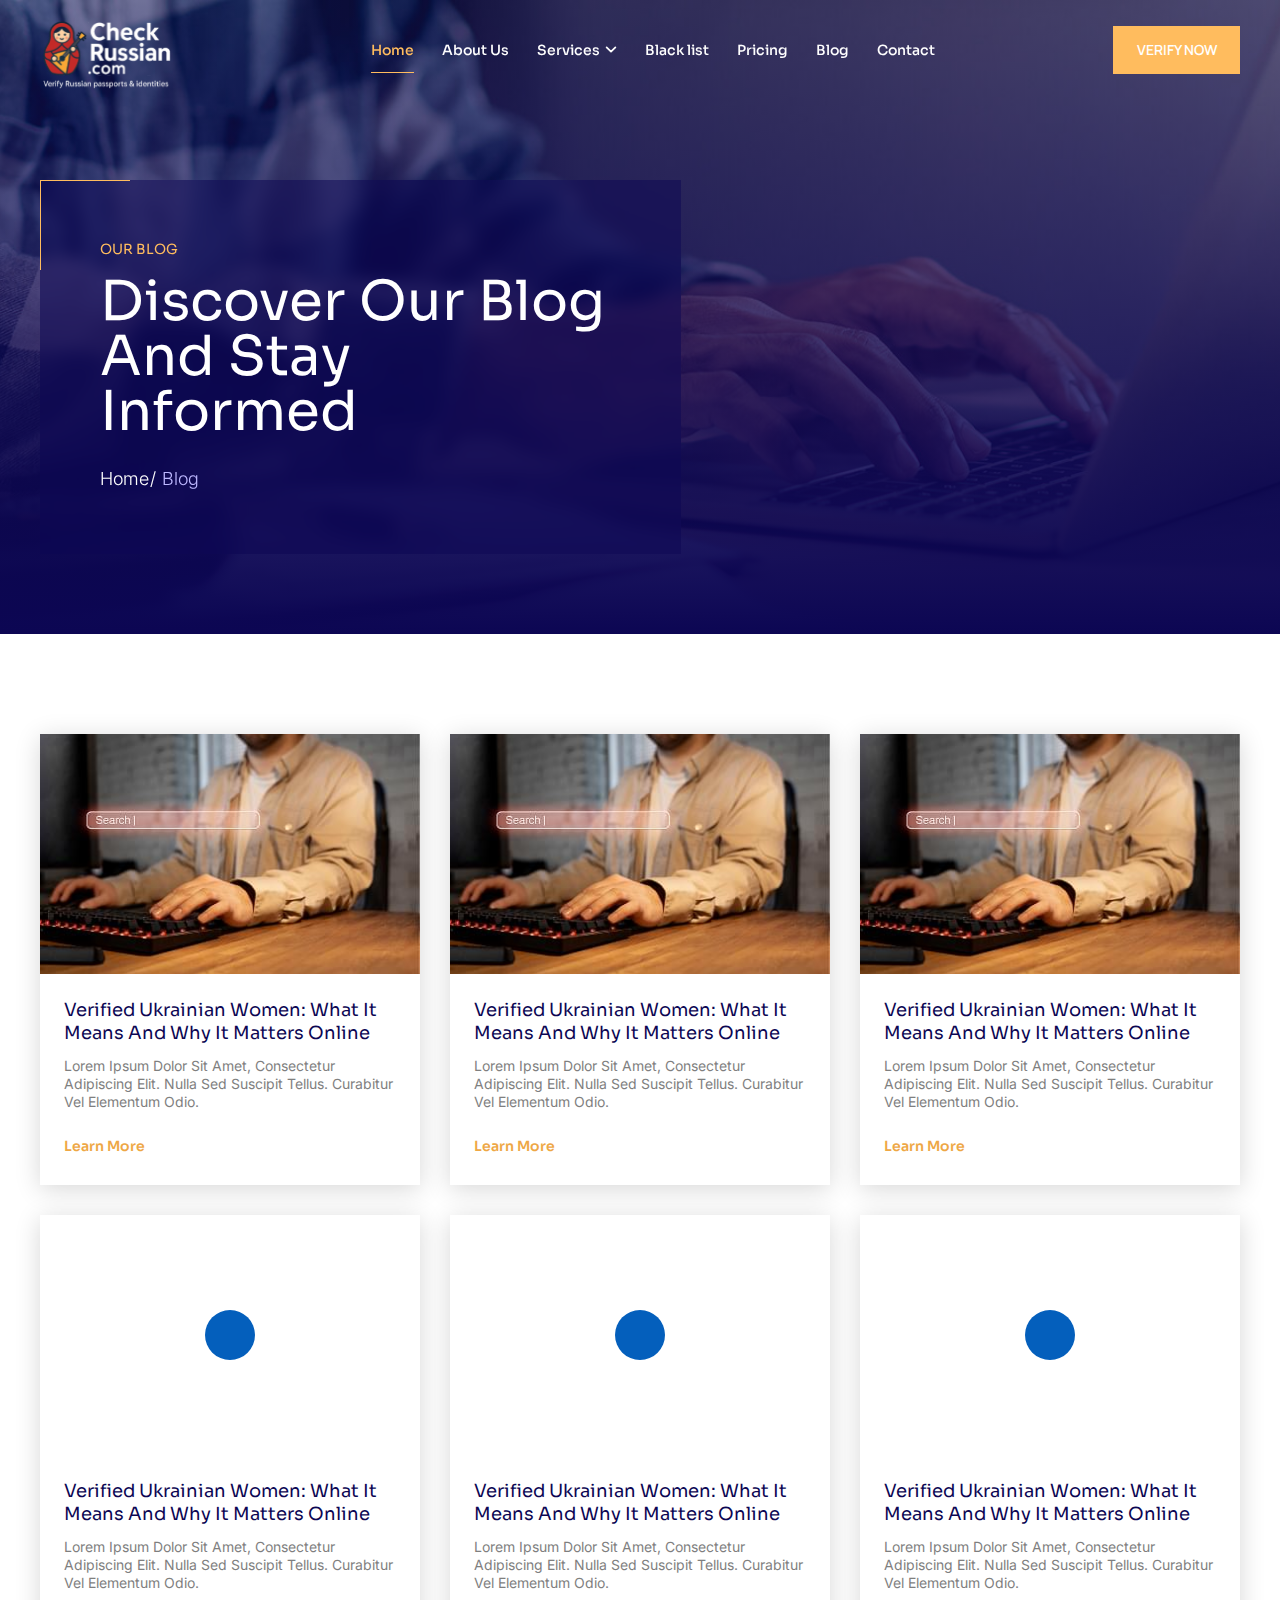
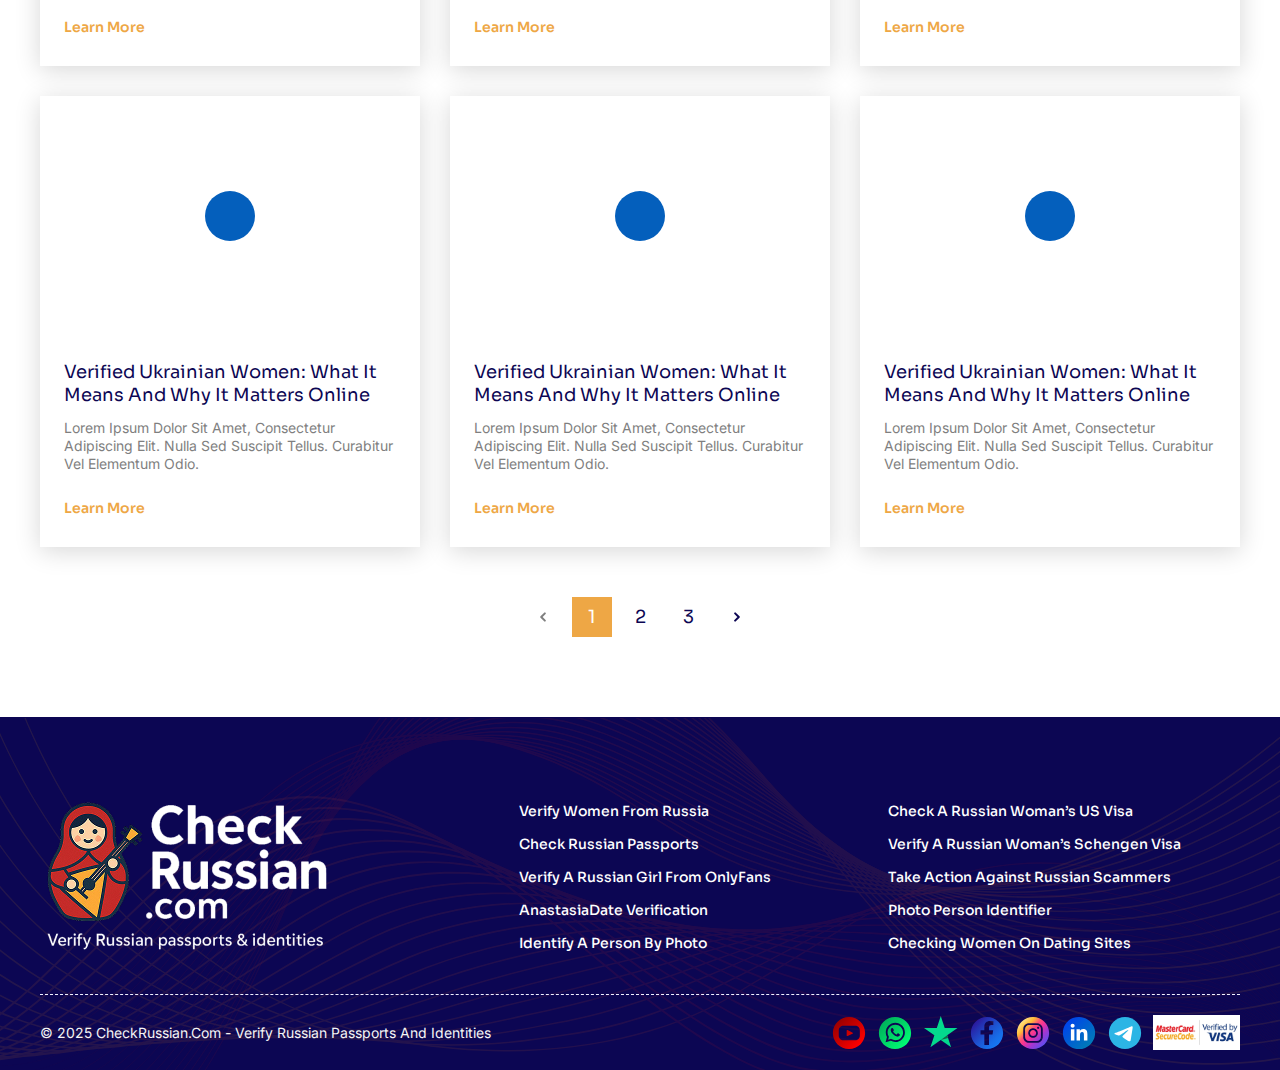
<file: posts.html>
<!DOCTYPE html>
<html lang="en">
<head>
   <meta charset="UTF-8">
   <meta http-equiv="X-UA-Compatible" content="IE=edge">
   <meta name="viewport" content="width=device-width, initial-scale=1.0">
   <link rel="preconnect" href="https://fonts.googleapis.com">
   <link rel="preconnect" href="https://fonts.gstatic.com" crossorigin>
   <link href="https://fonts.googleapis.com/css2?family=Inter:ital,opsz,wght@0,14..32,100..900;1,14..32,100..900&family=Manrope:wght@200..800&family=Poppins:ital,wght@0,100;0,200;0,300;0,400;0,500;0,600;0,700;0,800;0,900;1,100;1,200;1,300;1,400;1,500;1,600;1,700;1,800;1,900&family=Sora:wght@100..800&display=swap&_v=20250722024453" rel="stylesheet">
   <link rel="stylesheet" href="files/swiper/css/swiper-bundle.min.css?_v=20250722024453">
   <link rel="stylesheet" href="files/fancybox/fancybox.css?_v=20250722024453">
   <link rel="stylesheet" href="css/style.min.css?_v=20250722024453">
   <title>Blog - Scam checking of Russians</title>
</head>

<body>
	<div class="wrapper">
		<header class="header lock-padding">
	<div class="header__wrapper">
		<div id="header-container" class="n_container header-container">
			<div class="header__blockLogo">
				<a href="/"><img src="images/svg/header-logo.svg" alt=""></a>
			</div>
			<div class="header__menu menu">
				<div class="menu__body">
					<div class="menu__body-head">
						<div class="header__blockLogo">
							<a href="/"><img src="images/svg/header-logo.svg" alt=""></a>
						</div>
						<button id="close-burger-menu" type="button" class="header__close-memu">
							<img src="images/svg/burger-close.svg" alt="">
						</button>
					</div>
					<nav class="menu-topmenu-container">
						<ul class="menu__list">
							<li class="menu-item current-menu-item">
								<a href="#">Home</a>
							</li>
							<li class="menu-item">
								<a href="#">About Us</a>
							</li>
							<li class="menu-item menu-item-has-children">
								<a href="#">Services</a>
								<ul class="sub-menu">
									<li class="menu-item">
										<a href="#">Verify women from Russia</a>
									</li>
									<li class="menu-item">
										<a href="#">Check Russian Passports</a>
									</li>
									<li class="menu-item current-menu-item">
										<a href="#">Verify a Russian Girl from OnlyFans</a>
									</li>
									<li class="menu-item">
										<a href="#">AnastasiaDate Verification</a>
									</li>
									<li class="menu-item">
										<a href="#">Identify a person by photo</a>
									</li>
									<li class="menu-item">
										<a href="#">Check a Russian Woman’s US Visa</a>
									</li>
									<li class="menu-item">
										<a href="#">Verify a Russian Woman’s Schengen Visa</a>
									</li>
									<li class="menu-item">
										<a href="#">Take Action Against Russian Scammers</a>
									</li>
									<li class="menu-item">
										<a href="#">Photo person identifier</a>
									</li>
									<li class="menu-item">
										<a href="#">Checking women on dating sites</a>
									</li>
								</ul>
							</li>
							<li class="menu-item">
								<a href="#">Black list</a>
							</li>
							<li class="menu-item">
								<a href="#">Pricing</a>
							</li>
							<li class="menu-item">
								<a href="#">Blog</a>
							</li>
							<li class="menu-item">
								<a href="#">Contact</a>
							</li>
						</ul>
					</nav>
					<div class="menu__body-footer">
						<ul class="header__social">
							<li>
								<a href="#">
									<img src="images/svg/header-whatsapp-icon.svg" alt="">
								</a>
							</li>
							<li>
								<a href="#">
									<img src="images/svg/header-telegram-icon.svg" alt="">
								</a>
							</li>
							<li>
								<a href="#">
									<img src="images/svg/header-instagram-icon.svg" alt="">
								</a>
							</li>
							<li>
								<a href="#">
									<img src="images/svg/header-youtube-icon.svg" alt="">
								</a>
							</li>
							<li>
								<a href="#">
									<img src="images/svg/header-star-icon.svg" alt="">
								</a>
							</li>
							<li>
								<a href="#">
									<img src="images/svg/header-facebook-icon.svg" alt="">
								</a>
							</li>
							<li>
								<a href="#">
									<img src="images/svg/header-in-icon.svg" alt="">
								</a>
							</li>
						</ul>
						<a href="#" class="n_btn">Verify Now</a>
					</div>
				</div>
			</div>
			<a href="#" class="n_btn">Verify Now</a>
			<button type="button" class="menu__icon">
				<!--<span></span>-->
				<img src="images/svg/burger-default.svg" alt="">
			</button>
		</div>
	</div>
</header>
		<main class="main blog-page">

         <section class="first-screen wrap-lazy-load-image">
				<div class="n_container">
					<div class="first-screen__block">
						<h2 class="n_sec-above-title">our blog</h2>
						<h1 class="n_sec-title">Discover our blog and stay informed</h1>
						<ul class="breadcrumbs">
                     <li class="breadcrumbs__item">
                        <a class="breadcrumbs__link" href="/">Home</a>
                     </li>
                     <li class="breadcrumbs__item">
                        <span class="breadcrumbs__name">Blog</span>
                     </li>
                  </ul>
						<div class="substrate"></div>
					</div>
				</div>
				<picture>
					<source media="(min-width:576px)" srcset="images/blog-fs-bg.jpg">
					<source media="(max-width:575px)" srcset="images/blog-fs-bg-mobile.jpg">
					<img class="first-screen__bg" src="images/blog-fs-bg.jpg" alt="">
				</picture>
			</section>

         <div class="blog-page__content">
            <div class="n_container">

               <div class="blog__items">
                  <div class="blog__item">
                     <div class="blog__preview">
                        <div class="blog__previewBlockImage wrap-lazy-load-image">
                           <img src="images/blog-preview-image.jpg" alt="">
                        </div>
                        <div class="blog__previewBlockInfo">
                           <h4>Verified Ukrainian Women: What It Means and Why It Matters Online</h4>
                           <p>Lorem ipsum dolor sit amet, consectetur adipiscing elit. Nulla sed suscipit tellus. Curabitur vel elementum odio.</p>
                           <a href="#" class="blog__previewPermalink">Learn More</a>
                        </div>
                     </div>
                  </div>
                  <div class="blog__item">
                     <div class="blog__preview">
                        <div class="blog__previewBlockImage wrap-lazy-load-image">
                           <img src="images/blog-preview-image.jpg" alt="">
                        </div>
                        <div class="blog__previewBlockInfo">
                           <h4>Verified Ukrainian Women: What It Means and Why It Matters Online</h4>
                           <p>Lorem ipsum dolor sit amet, consectetur adipiscing elit. Nulla sed suscipit tellus. Curabitur vel elementum odio.</p>
                           <a href="#" class="blog__previewPermalink">Learn More</a>
                        </div>
                     </div>
                  </div>
                  <div class="blog__item">
                     <div class="blog__preview">
                        <div class="blog__previewBlockImage wrap-lazy-load-image">
                           <img src="images/blog-preview-image.jpg" alt="">
                        </div>
                        <div class="blog__previewBlockInfo">
                           <h4>Verified Ukrainian Women: What It Means and Why It Matters Online</h4>
                           <p>Lorem ipsum dolor sit amet, consectetur adipiscing elit. Nulla sed suscipit tellus. Curabitur vel elementum odio.</p>
                           <a href="#" class="blog__previewPermalink">Learn More</a>
                        </div>
                     </div>
                  </div>
                  <div class="blog__item">
                     <div class="blog__preview">
                        <div class="blog__previewBlockImage wrap-lazy-load-image">
                           <img src="images/blog-preview-image.jpg" alt="">
                        </div>
                        <div class="blog__previewBlockInfo">
                           <h4>Verified Ukrainian Women: What It Means and Why It Matters Online</h4>
                           <p>Lorem ipsum dolor sit amet, consectetur adipiscing elit. Nulla sed suscipit tellus. Curabitur vel elementum odio.</p>
                           <a href="#" class="blog__previewPermalink">Learn More</a>
                        </div>
                     </div>
                  </div>
                  <div class="blog__item">
                     <div class="blog__preview">
                        <div class="blog__previewBlockImage wrap-lazy-load-image">
                           <img src="images/blog-preview-image.jpg" alt="">
                        </div>
                        <div class="blog__previewBlockInfo">
                           <h4>Verified Ukrainian Women: What It Means and Why It Matters Online</h4>
                           <p>Lorem ipsum dolor sit amet, consectetur adipiscing elit. Nulla sed suscipit tellus. Curabitur vel elementum odio.</p>
                           <a href="#" class="blog__previewPermalink">Learn More</a>
                        </div>
                     </div>
                  </div>
                  <div class="blog__item">
                     <div class="blog__preview">
                        <div class="blog__previewBlockImage wrap-lazy-load-image">
                           <img src="images/blog-preview-image.jpg" alt="">
                        </div>
                        <div class="blog__previewBlockInfo">
                           <h4>Verified Ukrainian Women: What It Means and Why It Matters Online</h4>
                           <p>Lorem ipsum dolor sit amet, consectetur adipiscing elit. Nulla sed suscipit tellus. Curabitur vel elementum odio.</p>
                           <a href="#" class="blog__previewPermalink">Learn More</a>
                        </div>
                     </div>
                  </div>
                  <div class="blog__item">
                     <div class="blog__preview">
                        <div class="blog__previewBlockImage wrap-lazy-load-image">
                           <img src="images/blog-preview-image.jpg" alt="">
                        </div>
                        <div class="blog__previewBlockInfo">
                           <h4>Verified Ukrainian Women: What It Means and Why It Matters Online</h4>
                           <p>Lorem ipsum dolor sit amet, consectetur adipiscing elit. Nulla sed suscipit tellus. Curabitur vel elementum odio.</p>
                           <a href="#" class="blog__previewPermalink">Learn More</a>
                        </div>
                     </div>
                  </div>
                  <div class="blog__item">
                     <div class="blog__preview">
                        <div class="blog__previewBlockImage wrap-lazy-load-image">
                           <img src="images/blog-preview-image.jpg" alt="">
                        </div>
                        <div class="blog__previewBlockInfo">
                           <h4>Verified Ukrainian Women: What It Means and Why It Matters Online</h4>
                           <p>Lorem ipsum dolor sit amet, consectetur adipiscing elit. Nulla sed suscipit tellus. Curabitur vel elementum odio.</p>
                           <a href="#" class="blog__previewPermalink">Learn More</a>
                        </div>
                     </div>
                  </div>
                  <div class="blog__item">
                     <div class="blog__preview">
                        <div class="blog__previewBlockImage wrap-lazy-load-image">
                           <img src="images/blog-preview-image.jpg" alt="">
                        </div>
                        <div class="blog__previewBlockInfo">
                           <h4>Verified Ukrainian Women: What It Means and Why It Matters Online</h4>
                           <p>Lorem ipsum dolor sit amet, consectetur adipiscing elit. Nulla sed suscipit tellus. Curabitur vel elementum odio.</p>
                           <a href="#" class="blog__previewPermalink">Learn More</a>
                        </div>
                     </div>
                  </div>
               </div>

               <div class="blog-page__pagination">
                  <nav class="navigation pagination" aria-label="Записи">
                     <h2 class="screen-reader-text">Навігація за записами</h2>
                     <div class="nav-links">
                        <a class="prev page-numbers" href="https://site.example/news/page/2/">
                           <svg width="11" height="12" viewBox="0 0 11 12" fill="none" xmlns="http://www.w3.org/2000/svg"><path d="M6.8737 9.66699L3.20703 6.00033L6.8737 2.33366" stroke="#7F7F7F" stroke-width="2" stroke-linecap="round" stroke-linejoin="round"/></svg>
                        </a>
                        <span aria-current="page" class="page-numbers current">1</span>
                        <a class="page-numbers" href="https://site.example/news/page/2/">2</a>
                        <a class="page-numbers" href="https://site.example/news/page/3/">3</a>
                        <!--<span class="page-numbers dots">…</span>-->
                        <!--<a class="page-numbers" href="https://site.example/news/page/10/">10</a>-->
                        <a class="next page-numbers" href="https://site.example/news/page/2/">
                           <svg width="6" height="10" viewBox="0 0 6 10" fill="none" xmlns="http://www.w3.org/2000/svg"><path d="M1.1263 8.66699L4.79297 5.00033L1.1263 1.33366" stroke="#0C0653" stroke-width="2" stroke-linecap="round" stroke-linejoin="round"/></svg>
                        </a>
                     </div>
                  </nav>
               </div>
               <!--
               <svg width="11" height="12" viewBox="0 0 11 12" fill="none" xmlns="http://www.w3.org/2000/svg"><path d="M6.8737 9.66699L3.20703 6.00033L6.8737 2.33366" stroke="#7F7F7F" stroke-width="2" stroke-linecap="round" stroke-linejoin="round"/></svg>
               <svg width="6" height="10" viewBox="0 0 6 10" fill="none" xmlns="http://www.w3.org/2000/svg"><path d="M1.1263 8.66699L4.79297 5.00033L1.1263 1.33366" stroke="#0C0653" stroke-width="2" stroke-linecap="round" stroke-linejoin="round"/></svg>
               -->

            </div>
         </div>

      </main>
		<footer class="footer">
   <div class="n_container">
      <div class="footer__items">
         <div class="footer__item">
            <div class="footer__wrap-logo">
               <img src="images/footer-logo.png" alt="">
            </div>
         </div>
         <div class="footer__item">
            <nav>
               <ul class="footer__menu">
                  <li><a href="#">Verify women from Russia</a></li>
                  <li><a href="#">Check Russian Passports</a></li>
                  <li><a href="#">Verify a Russian Girl from OnlyFans</a></li>
                  <li><a href="#">AnastasiaDate Verification</a></li>
                  <li><a href="#">Identify a person by photo</a></li>
               </ul>
            </nav>
            <nav>
               <ul class="footer__menu">
                  <li><a href="#">Check a Russian Woman’s US Visa</a></li>
                  <li><a href="#">Verify a Russian Woman’s Schengen Visa</a></li>
                  <li><a href="#">Take Action Against Russian Scammers</a></li>
                  <li><a href="#">Photo person identifier</a></li>
                  <li><a href="#">Checking women on dating sites</a></li>
               </ul>
            </nav>
         </div>
      </div>
      <div class="footer__bottom">
         <div class="footer__wrap-social">
            <ul class="footer__social">
               <li>
                  <a href="#">
                     <img src="images/svg/youtube-icon.svg" alt="">
                  </a>
               </li>
               <li>
                  <a href="#">
                     <img src="images/svg/whatsapp-icon.svg" alt="">
                  </a>
               </li>
               <li>
                  <a href="#">
                     <img src="images/svg/star-icon.svg" alt="">
                  </a>
               </li>
               <li>
                  <a href="#">
                     <img src="images/svg/facebook-icon.svg" alt="">
                  </a>
               </li>
               <li>
                  <a href="#">
                     <img src="images/svg/instagram-icon.svg" alt="">
                  </a>
               </li>
               <li>
                  <a href="#">
                     <img src="images/svg/in-icon.svg" alt="">
                  </a>
               </li>
               <li>
                  <a href="#">
                     <img src="images/svg/telegram-icon.svg" alt="">
                  </a>
               </li>
            </ul>
            <img class="footer__mastercard-and-visa-logo" src="images/svg/mastercard-and-visa-logo.svg" alt="">
         </div>
         <p class="footer__copyright">
            <span>&copy; 2025 CheckRussian.com - Verify Russian Passports and Identities</span>
         </p>
      </div>
   </div>
   <picture>
      <source media="(min-width:576px)" srcset="images/svg/footer-bg-illustration.svg">
      <source media="(max-width:575px)" srcset="images/svg/footer-bg-illustration-mobile.svg">
      <img class="footer__bg" src="images/svg/footer-bg-illustration.svg" alt="">
   </picture>
</footer>
	</div>
   <script src="js/script.min.js?_v=20250722024453"></script>
</body>
</html>
</file>
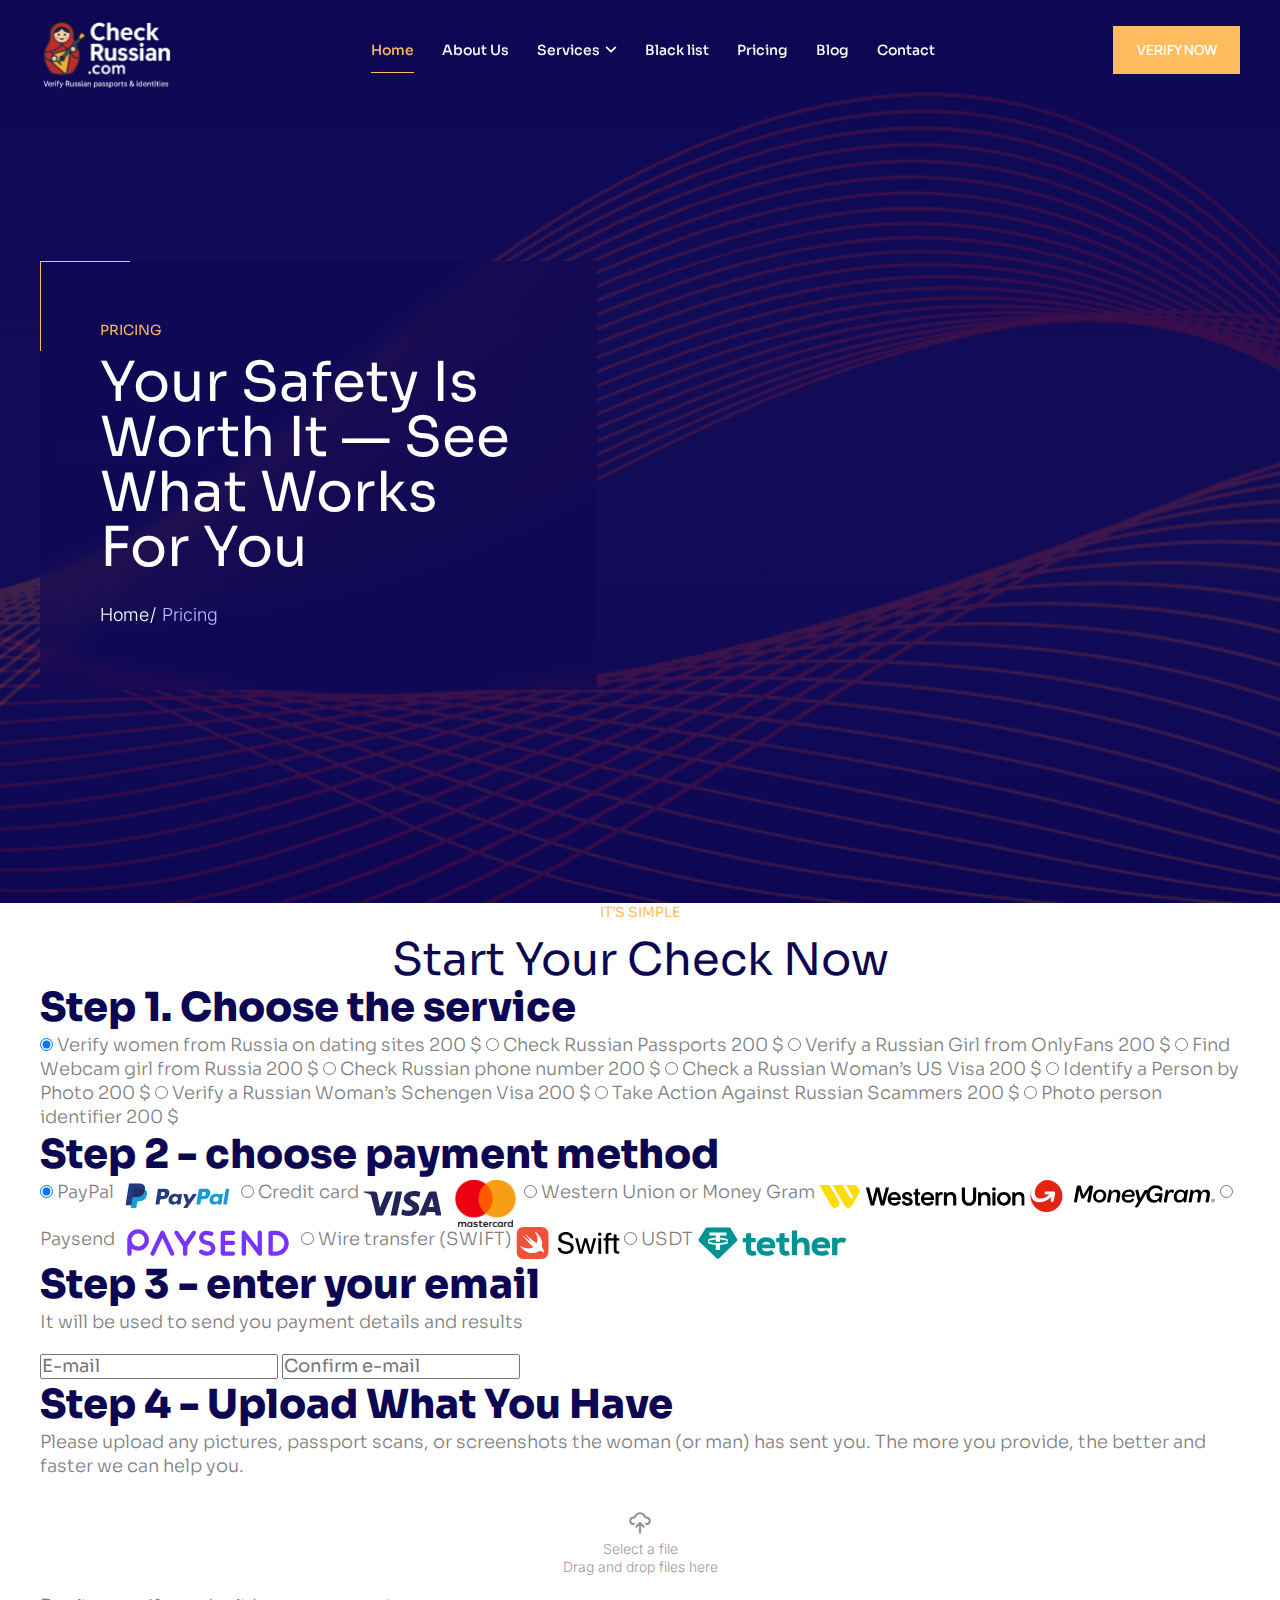
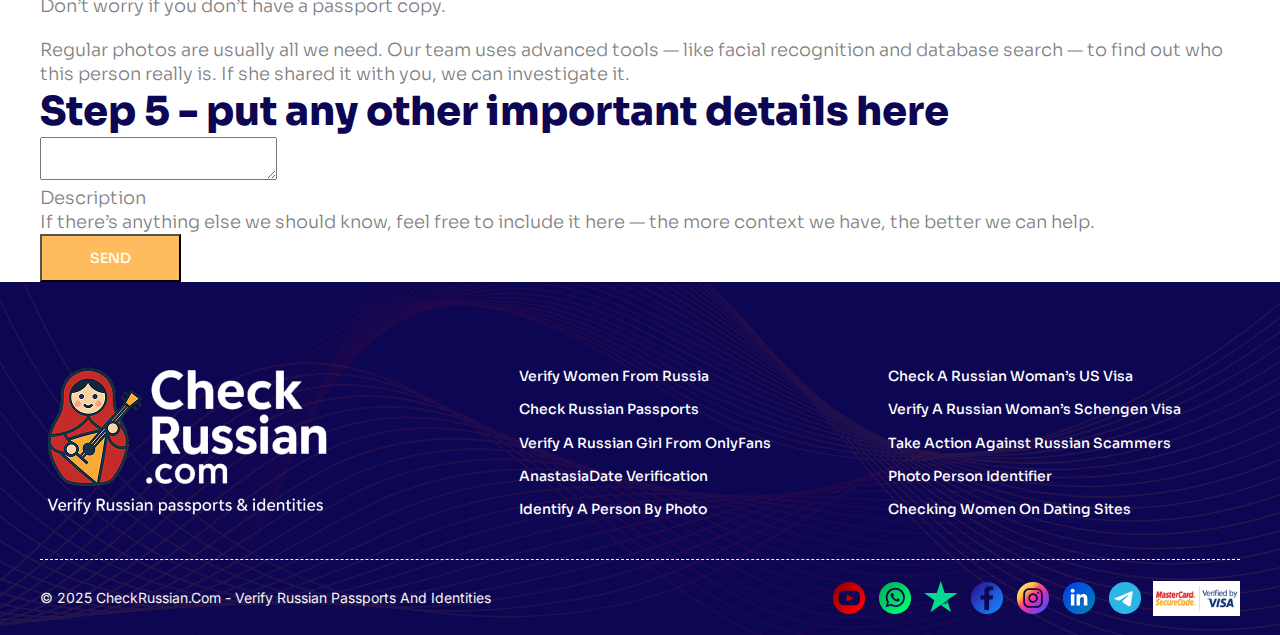
<file: prising.html>
<!DOCTYPE html>
<html lang="en">
<head>
   <meta charset="UTF-8">
   <meta http-equiv="X-UA-Compatible" content="IE=edge">
   <meta name="viewport" content="width=device-width, initial-scale=1.0">
   <link rel="preconnect" href="https://fonts.googleapis.com">
   <link rel="preconnect" href="https://fonts.gstatic.com" crossorigin>
   <link href="https://fonts.googleapis.com/css2?family=Inter:ital,opsz,wght@0,14..32,100..900;1,14..32,100..900&family=Manrope:wght@200..800&family=Poppins:ital,wght@0,100;0,200;0,300;0,400;0,500;0,600;0,700;0,800;0,900;1,100;1,200;1,300;1,400;1,500;1,600;1,700;1,800;1,900&family=Sora:wght@100..800&display=swap&_v=20250722012625" rel="stylesheet">
   <link rel="stylesheet" href="files/swiper/css/swiper-bundle.min.css?_v=20250722012625">
   <link rel="stylesheet" href="files/fancybox/fancybox.css?_v=20250722012625">
   <link rel="stylesheet" href="css/style.min.css?_v=20250722012625">
   <title>Verify Russian Women on Dating Platform - Scam checking of Russians</title>
</head>

<body>
	<div class="wrapper">
		<header class="header lock-padding">
	<div class="header__wrapper">
		<div id="header-container" class="n_container header-container">
			<div class="header__blockLogo">
				<a href="/"><img src="images/svg/header-logo.svg" alt=""></a>
			</div>
			<div class="header__menu menu">
				<div class="menu__body">
					<div class="menu__body-head">
						<div class="header__blockLogo">
							<a href="/"><img src="images/svg/header-logo.svg" alt=""></a>
						</div>
						<button id="close-burger-menu" type="button" class="header__close-memu">
							<img src="images/svg/burger-close.svg" alt="">
						</button>
					</div>
					<nav class="menu-topmenu-container">
						<ul class="menu__list">
							<li class="menu-item current-menu-item">
								<a href="#">Home</a>
							</li>
							<li class="menu-item">
								<a href="#">About Us</a>
							</li>
							<li class="menu-item menu-item-has-children">
								<a href="#">Services</a>
								<ul class="sub-menu">
									<li class="menu-item">
										<a href="#">Verify women from Russia</a>
									</li>
									<li class="menu-item">
										<a href="#">Check Russian Passports</a>
									</li>
									<li class="menu-item current-menu-item">
										<a href="#">Verify a Russian Girl from OnlyFans</a>
									</li>
									<li class="menu-item">
										<a href="#">AnastasiaDate Verification</a>
									</li>
									<li class="menu-item">
										<a href="#">Identify a person by photo</a>
									</li>
									<li class="menu-item">
										<a href="#">Check a Russian Woman’s US Visa</a>
									</li>
									<li class="menu-item">
										<a href="#">Verify a Russian Woman’s Schengen Visa</a>
									</li>
									<li class="menu-item">
										<a href="#">Take Action Against Russian Scammers</a>
									</li>
									<li class="menu-item">
										<a href="#">Photo person identifier</a>
									</li>
									<li class="menu-item">
										<a href="#">Checking women on dating sites</a>
									</li>
								</ul>
							</li>
							<li class="menu-item">
								<a href="#">Black list</a>
							</li>
							<li class="menu-item">
								<a href="#">Pricing</a>
							</li>
							<li class="menu-item">
								<a href="#">Blog</a>
							</li>
							<li class="menu-item">
								<a href="#">Contact</a>
							</li>
						</ul>
					</nav>
					<div class="menu__body-footer">
						<ul class="header__social">
							<li>
								<a href="#">
									<img src="images/svg/header-whatsapp-icon.svg" alt="">
								</a>
							</li>
							<li>
								<a href="#">
									<img src="images/svg/header-telegram-icon.svg" alt="">
								</a>
							</li>
							<li>
								<a href="#">
									<img src="images/svg/header-instagram-icon.svg" alt="">
								</a>
							</li>
							<li>
								<a href="#">
									<img src="images/svg/header-youtube-icon.svg" alt="">
								</a>
							</li>
							<li>
								<a href="#">
									<img src="images/svg/header-star-icon.svg" alt="">
								</a>
							</li>
							<li>
								<a href="#">
									<img src="images/svg/header-facebook-icon.svg" alt="">
								</a>
							</li>
							<li>
								<a href="#">
									<img src="images/svg/header-in-icon.svg" alt="">
								</a>
							</li>
						</ul>
						<a href="#" class="n_btn">Verify Now</a>
					</div>
				</div>
			</div>
			<a href="#" class="n_btn">Verify Now</a>
			<button type="button" class="menu__icon">
				<!--<span></span>-->
				<img src="images/svg/burger-default.svg" alt="">
			</button>
		</div>
	</div>
</header>
		<main class="main prising-page">

         <section class="first-screen post-bg wrap-lazy-load-image">
				<div class="n_container">
					<div class="first-screen__block">
                  <h3 class="n_sec-above-title">Pricing</h3>
						<h1 class="n_sec-title">Your Safety Is Worth It — See What Works for You</h1>
						<ul class="breadcrumbs">
                     <li class="breadcrumbs__item">
                        <a class="breadcrumbs__link" href="/">Home</a>
                     </li>
                     <li class="breadcrumbs__item">
                        <span class="breadcrumbs__name">Pricing</span>
                     </li>
                  </ul>
						<div class="substrate"></div>
					</div>
				</div>
				<picture>
					<source media="(min-width:576px)" srcset="images/post-fs-bg.png">
					<source media="(max-width:575px)" srcset="images/post-fs-bg-mobile.png">
					<img class="first-screen__bg" src="images/post-fs-bg.png" alt="">
				</picture>
			</section>

			<div class="start-your-check-now">
				<div class="n_container">
					<h3 class="n_sec-above-title">It’s simple</h3>
					<h2 class="n_sec-title">Start Your Check Now</h2>
					<form>
						<div class="start-your-check-now__block-step step-1 wrap-choose-service">
							<h3 class="start-your-check-now__title-step">Step 1. Choose the service</h3>
							<label>
								<input type="radio" name="choose-service" value="Verify women from Russia on dating sites" checked>
								<span class="start-your-check-now__name">Verify women from Russia on dating sites</span>
								<span class="start-your-check-now__price">200 $</span>
							</label>
							<label>
								<input type="radio" name="choose-service" value="Check Russian Passports">
								<span class="start-your-check-now__name">Check Russian Passports</span>
								<span class="start-your-check-now__price">200 $</span>
							</label>
							<label>
								<input type="radio" name="choose-service" value="Verify a Russian Girl from OnlyFans">
								<span class="start-your-check-now__name">Verify a Russian Girl from OnlyFans</span>
								<span class="start-your-check-now__price">200 $</span>
							</label>
							<label>
								<input type="radio" name="choose-service" value="Find Webcam girl from Russia">
								<span class="start-your-check-now__name">Find Webcam girl from Russia</span>
								<span class="start-your-check-now__price">200 $</span>
							</label>
							<label>
								<input type="radio" name="choose-service" value="Check Russian phone number">
								<span class="start-your-check-now__name">Check Russian phone number</span>
								<span class="start-your-check-now__price">200 $</span>
							</label>
							<label>
								<input type="radio" name="choose-service" value="Check a Russian Woman’s US Visa">
								<span class="start-your-check-now__name">Check a Russian Woman’s US Visa</span>
								<span class="start-your-check-now__price">200 $</span>
							</label>
							<label>
								<input type="radio" name="choose-service" value="Identify a Person by Photo">
								<span class="start-your-check-now__name">Identify a Person by Photo</span>
								<span class="start-your-check-now__price">200 $</span>
							</label>
							<label>
								<input type="radio" name="choose-service" value="Verify a Russian Woman’s Schengen Visa">
								<span class="start-your-check-now__name">Verify a Russian Woman’s Schengen Visa</span>
								<span class="start-your-check-now__price">200 $</span>
							</label>
							<label>
								<input type="radio" name="choose-service" value="Take Action Against Russian Scammers">
								<span class="start-your-check-now__name">Take Action Against Russian Scammers</span>
								<span class="start-your-check-now__price">200 $</span>
							</label>
							<label>
								<input type="radio" name="choose-service" value="Photo person identifier">
								<span class="start-your-check-now__name">Photo person identifier</span>
								<span class="start-your-check-now__price">200 $</span>
							</label>
						</div>
						<div class="start-your-check-now__block-step step-2 choose-payment-method">
							<h3 class="start-your-check-now__title-step">Step 2 - choose payment method</h3>
							<label>
								<input type="radio" name="choose-payment" value="PayPal" checked>
								<span class="start-your-check-now__name">PayPal</span>
								<img src="images/svg/paypal-icon.svg" alt="">
							</label>
							<label>
								<input type="radio" name="choose-payment" value="Credit card">
								<span class="start-your-check-now__name">Credit card</span>
								<img src="images/svg/credit-card-icon.svg" alt="">
							</label>
							<label>
								<input type="radio" name="choose-payment" value="Western Union or Money Gram">
								<span class="start-your-check-now__name">Western Union or Money Gram</span>
								<span class="wrap-two-logo">
									<img src="images/svg/western-union-icon.svg" alt="">
									<img src="images/svg/moneygrab-icon.svg" alt="">
								</span>
							</label>
							<label>
								<input type="radio" name="choose-payment" value="Paysend">
								<span class="start-your-check-now__name">Paysend</span>
								<img src="images/svg/paysend-icon.svg" alt="">
							</label>
							<label>
								<input type="radio" name="choose-payment" value="Wire transfer (SWIFT)">
								<span class="start-your-check-now__name">Wire transfer (SWIFT)</span>
								<img src="images/svg/swift-icon.svg" alt="">
							</label>
							<label>
								<input type="radio" name="choose-payment" value="USDT">
								<span class="start-your-check-now__name">USDT</span>
								<img src="images/svg/tether-icon.svg" alt="">
							</label>
						</div>
						<div class="start-your-check-now__block-step step-3">
							<h3 class="start-your-check-now__title-step">Step 3 - enter your email</h3>
							<p class="start-your-check-now__text-under-title-step">It will be used to send you payment details and results</p>
							<div class="wrap-fields">
								<input type="text" placeholder="E-mail">
								<input type="text" placeholder="Confirm e-mail">
							</div>
						</div>
						<div class="start-your-check-now__block-step step-4">
							<h3 class="start-your-check-now__title-step">Step 4 - Upload What You Have</h3>
							<p class="start-your-check-now__text-under-title-step">Please upload any pictures, passport scans, or screenshots the woman (or man) has sent you. The more you provide, the better and faster we can help you.</p>
							<label class="custom-wrap-file">
								<span class="wrap-file-and-text">
									<input type="file" title="">
									<img src="images/svg/select-file-icon.svg" alt="">
									<span class="text-1">Select a file</span>
									<span class="text-2">Drag and drop files here</span>
								</span>
								<i class="invalid-file">If your file exceeds <span class="file-size-value"></span>, please split your file into smaller pieces of 2 Mb or less.</i>
							</label>
							<p class="text-color">Don’t worry if you don’t have a passport copy.</p>
							<p class="text-smaller">Regular photos are usually all we need. Our team uses advanced tools — like facial recognition and database search — to find out who this person really is. If she shared it with you, we can investigate it.</p>
						</div>
						<div class="start-your-check-now__block-step step-5">
							<h3 class="start-your-check-now__title-step">Step 5 - put any other important details here</h3>
							<div class="wrap-field wrap-textarea">
								<textarea></textarea>
								<p class="fake-placeholder">Description</p>
							</div>
							<p class="start-your-check-now__text-under-title-step">If there’s anything else we should know, feel free to include it here — the more context we have, the better we can help.</p>
						</div>
						<input class="n_btn" type="submit" value="Send">
					</form>
				</div>

			</div>

      </main>
		<footer class="footer">
   <div class="n_container">
      <div class="footer__items">
         <div class="footer__item">
            <div class="footer__wrap-logo">
               <img src="images/footer-logo.png" alt="">
            </div>
         </div>
         <div class="footer__item">
            <nav>
               <ul class="footer__menu">
                  <li><a href="#">Verify women from Russia</a></li>
                  <li><a href="#">Check Russian Passports</a></li>
                  <li><a href="#">Verify a Russian Girl from OnlyFans</a></li>
                  <li><a href="#">AnastasiaDate Verification</a></li>
                  <li><a href="#">Identify a person by photo</a></li>
               </ul>
            </nav>
            <nav>
               <ul class="footer__menu">
                  <li><a href="#">Check a Russian Woman’s US Visa</a></li>
                  <li><a href="#">Verify a Russian Woman’s Schengen Visa</a></li>
                  <li><a href="#">Take Action Against Russian Scammers</a></li>
                  <li><a href="#">Photo person identifier</a></li>
                  <li><a href="#">Checking women on dating sites</a></li>
               </ul>
            </nav>
         </div>
      </div>
      <div class="footer__bottom">
         <div class="footer__wrap-social">
            <ul class="footer__social">
               <li>
                  <a href="#">
                     <img src="images/svg/youtube-icon.svg" alt="">
                  </a>
               </li>
               <li>
                  <a href="#">
                     <img src="images/svg/whatsapp-icon.svg" alt="">
                  </a>
               </li>
               <li>
                  <a href="#">
                     <img src="images/svg/star-icon.svg" alt="">
                  </a>
               </li>
               <li>
                  <a href="#">
                     <img src="images/svg/facebook-icon.svg" alt="">
                  </a>
               </li>
               <li>
                  <a href="#">
                     <img src="images/svg/instagram-icon.svg" alt="">
                  </a>
               </li>
               <li>
                  <a href="#">
                     <img src="images/svg/in-icon.svg" alt="">
                  </a>
               </li>
               <li>
                  <a href="#">
                     <img src="images/svg/telegram-icon.svg" alt="">
                  </a>
               </li>
            </ul>
            <img class="footer__mastercard-and-visa-logo" src="images/svg/mastercard-and-visa-logo.svg" alt="">
         </div>
         <p class="footer__copyright">
            <span>&copy; 2025 CheckRussian.com - Verify Russian Passports and Identities</span>
         </p>
      </div>
   </div>
   <picture>
      <source media="(min-width:576px)" srcset="images/svg/footer-bg-illustration.svg">
      <source media="(max-width:575px)" srcset="images/svg/footer-bg-illustration-mobile.svg">
      <img class="footer__bg" src="images/svg/footer-bg-illustration.svg" alt="">
   </picture>
</footer>
	</div>
   <script src="js/script.min.js?_v=20250722012625"></script>
</body>
</html>
</file>
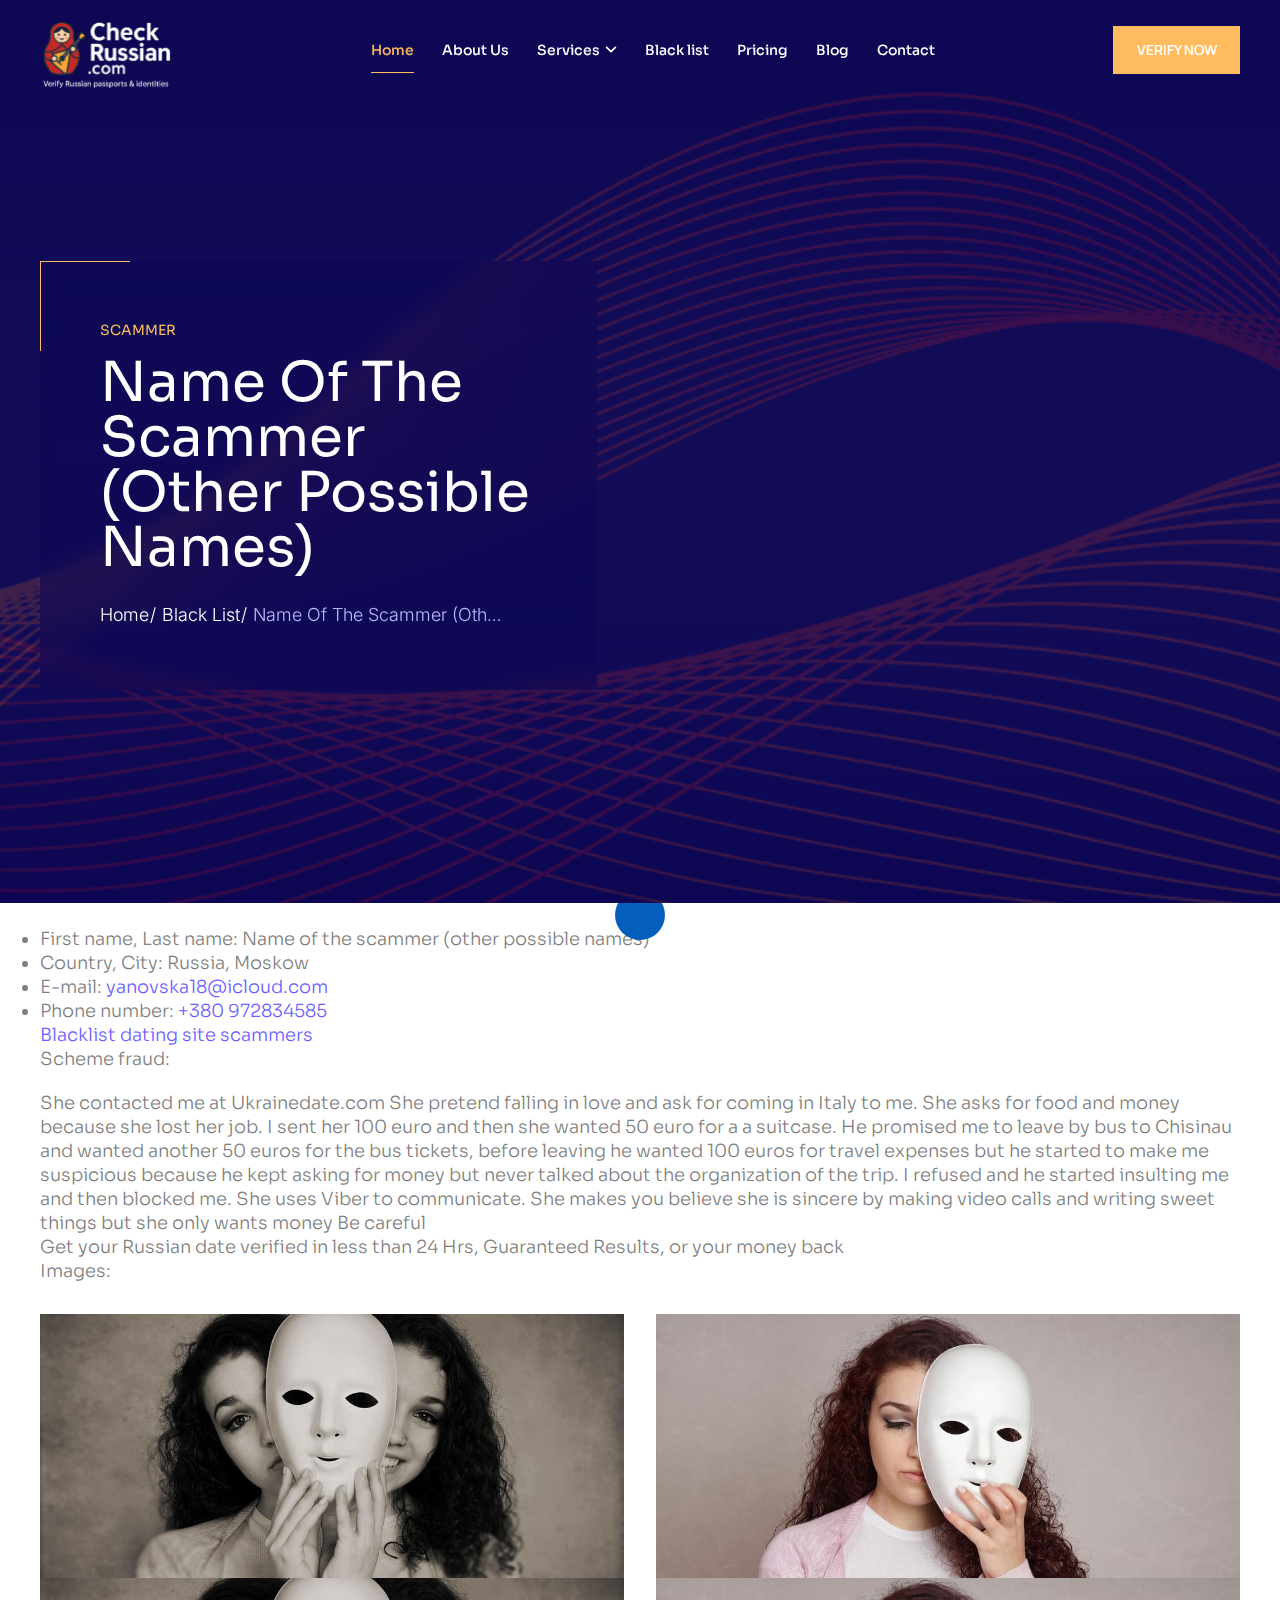
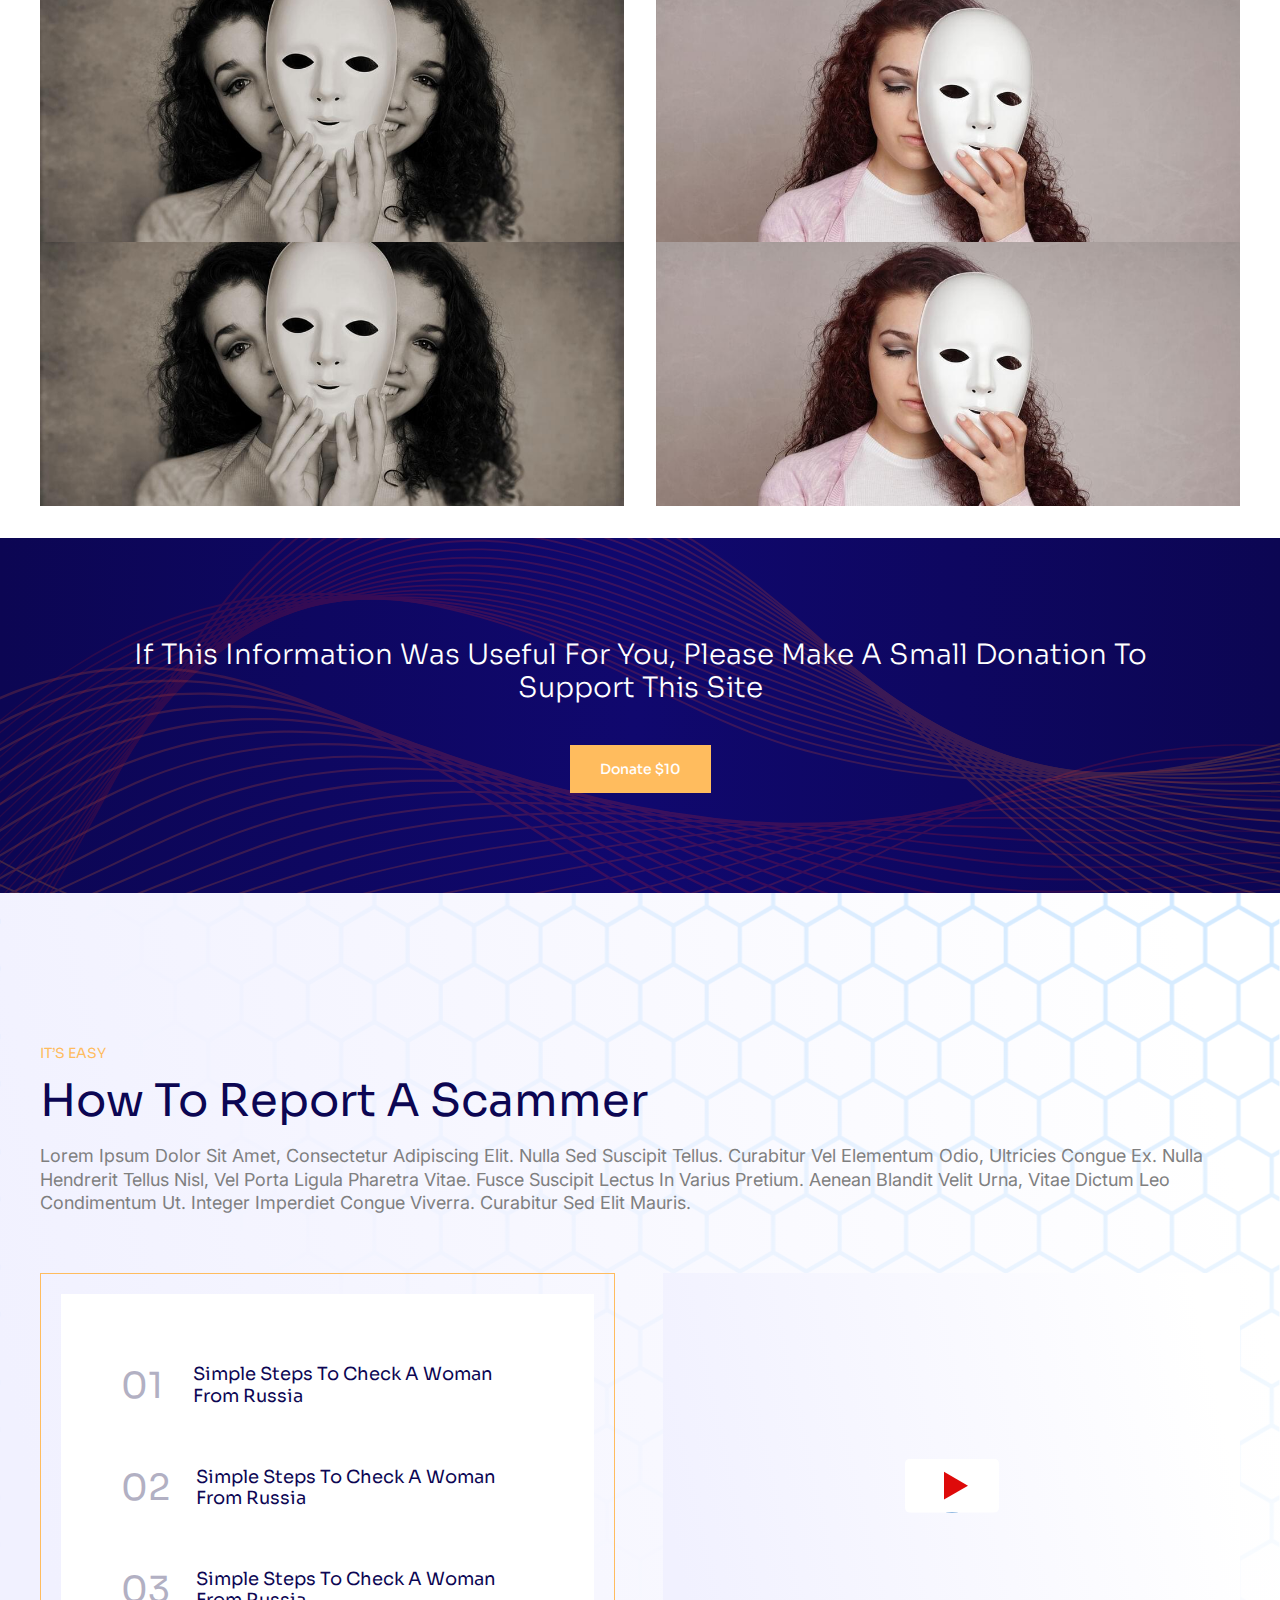
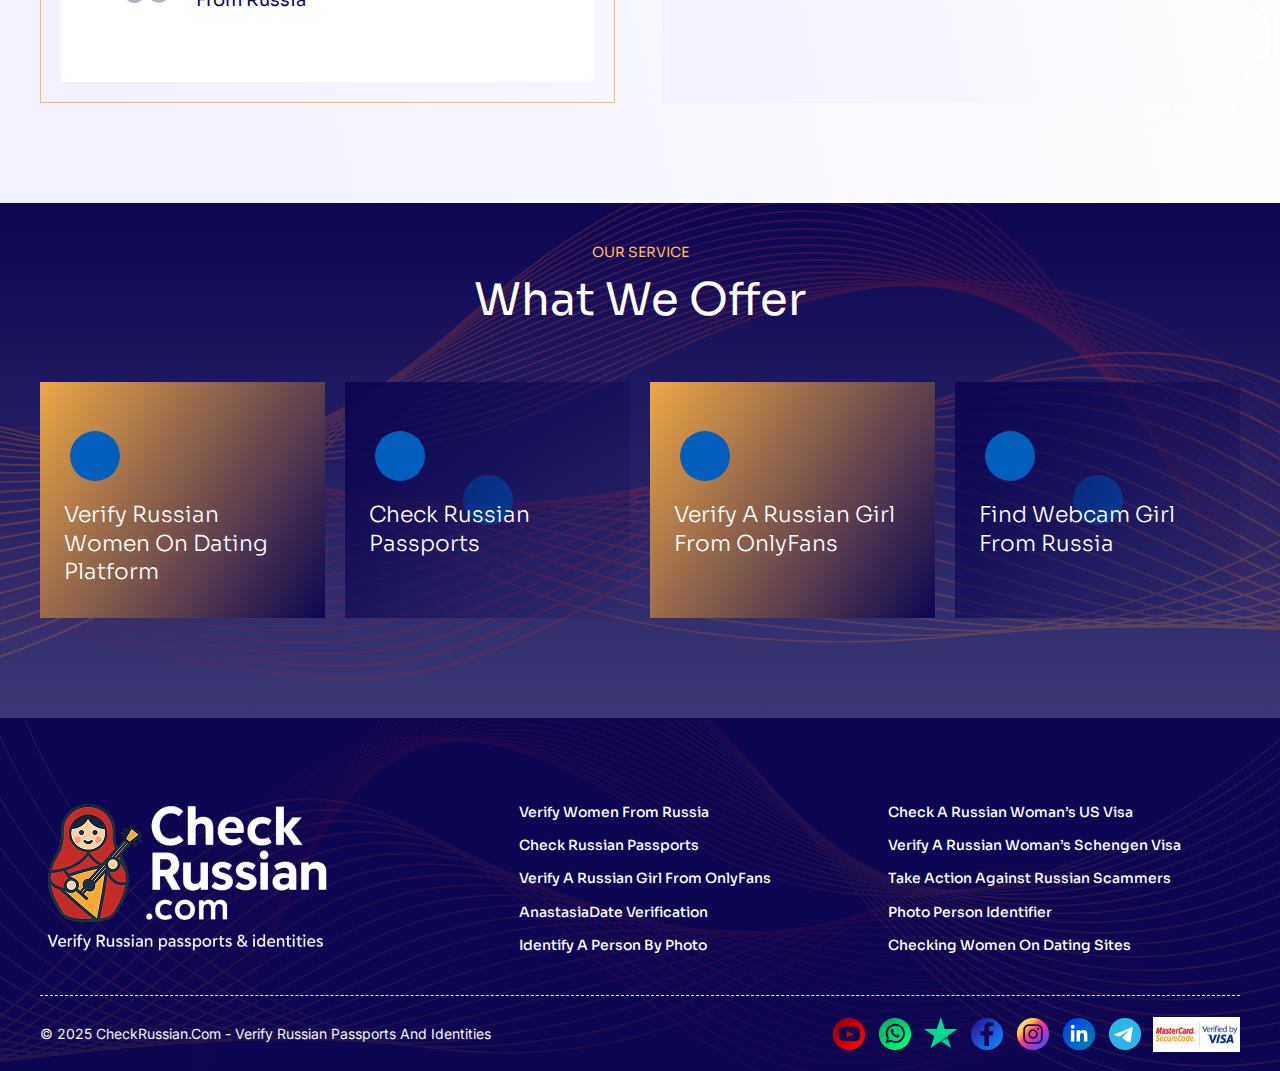
<file: scammer.html>
<!DOCTYPE html>
<html lang="en">
<head>
   <meta charset="UTF-8">
   <meta http-equiv="X-UA-Compatible" content="IE=edge">
   <meta name="viewport" content="width=device-width, initial-scale=1.0">
   <link rel="preconnect" href="https://fonts.googleapis.com">
   <link rel="preconnect" href="https://fonts.gstatic.com" crossorigin>
   <link href="https://fonts.googleapis.com/css2?family=Inter:ital,opsz,wght@0,14..32,100..900;1,14..32,100..900&family=Manrope:wght@200..800&family=Poppins:ital,wght@0,100;0,200;0,300;0,400;0,500;0,600;0,700;0,800;0,900;1,100;1,200;1,300;1,400;1,500;1,600;1,700;1,800;1,900&family=Sora:wght@100..800&display=swap&_v=20250722012625" rel="stylesheet">
   <link rel="stylesheet" href="files/swiper/css/swiper-bundle.min.css?_v=20250722012625">
   <link rel="stylesheet" href="files/fancybox/fancybox.css?_v=20250722012625">
   <link rel="stylesheet" href="css/style.min.css?_v=20250722012625">
   <title>Scammer - Scam checking of Russians</title>
</head>

<body>
	<div class="wrapper">
		<header class="header lock-padding">
	<div class="header__wrapper">
		<div id="header-container" class="n_container header-container">
			<div class="header__blockLogo">
				<a href="/"><img src="images/svg/header-logo.svg" alt=""></a>
			</div>
			<div class="header__menu menu">
				<div class="menu__body">
					<div class="menu__body-head">
						<div class="header__blockLogo">
							<a href="/"><img src="images/svg/header-logo.svg" alt=""></a>
						</div>
						<button id="close-burger-menu" type="button" class="header__close-memu">
							<img src="images/svg/burger-close.svg" alt="">
						</button>
					</div>
					<nav class="menu-topmenu-container">
						<ul class="menu__list">
							<li class="menu-item current-menu-item">
								<a href="#">Home</a>
							</li>
							<li class="menu-item">
								<a href="#">About Us</a>
							</li>
							<li class="menu-item menu-item-has-children">
								<a href="#">Services</a>
								<ul class="sub-menu">
									<li class="menu-item">
										<a href="#">Verify women from Russia</a>
									</li>
									<li class="menu-item">
										<a href="#">Check Russian Passports</a>
									</li>
									<li class="menu-item current-menu-item">
										<a href="#">Verify a Russian Girl from OnlyFans</a>
									</li>
									<li class="menu-item">
										<a href="#">AnastasiaDate Verification</a>
									</li>
									<li class="menu-item">
										<a href="#">Identify a person by photo</a>
									</li>
									<li class="menu-item">
										<a href="#">Check a Russian Woman’s US Visa</a>
									</li>
									<li class="menu-item">
										<a href="#">Verify a Russian Woman’s Schengen Visa</a>
									</li>
									<li class="menu-item">
										<a href="#">Take Action Against Russian Scammers</a>
									</li>
									<li class="menu-item">
										<a href="#">Photo person identifier</a>
									</li>
									<li class="menu-item">
										<a href="#">Checking women on dating sites</a>
									</li>
								</ul>
							</li>
							<li class="menu-item">
								<a href="#">Black list</a>
							</li>
							<li class="menu-item">
								<a href="#">Pricing</a>
							</li>
							<li class="menu-item">
								<a href="#">Blog</a>
							</li>
							<li class="menu-item">
								<a href="#">Contact</a>
							</li>
						</ul>
					</nav>
					<div class="menu__body-footer">
						<ul class="header__social">
							<li>
								<a href="#">
									<img src="images/svg/header-whatsapp-icon.svg" alt="">
								</a>
							</li>
							<li>
								<a href="#">
									<img src="images/svg/header-telegram-icon.svg" alt="">
								</a>
							</li>
							<li>
								<a href="#">
									<img src="images/svg/header-instagram-icon.svg" alt="">
								</a>
							</li>
							<li>
								<a href="#">
									<img src="images/svg/header-youtube-icon.svg" alt="">
								</a>
							</li>
							<li>
								<a href="#">
									<img src="images/svg/header-star-icon.svg" alt="">
								</a>
							</li>
							<li>
								<a href="#">
									<img src="images/svg/header-facebook-icon.svg" alt="">
								</a>
							</li>
							<li>
								<a href="#">
									<img src="images/svg/header-in-icon.svg" alt="">
								</a>
							</li>
						</ul>
						<a href="#" class="n_btn">Verify Now</a>
					</div>
				</div>
			</div>
			<a href="#" class="n_btn">Verify Now</a>
			<button type="button" class="menu__icon">
				<!--<span></span>-->
				<img src="images/svg/burger-default.svg" alt="">
			</button>
		</div>
	</div>
</header>
		<main class="main scammer-page">

         <section class="first-screen post-bg wrap-lazy-load-image">
				<div class="n_container">
					<div class="first-screen__block">
						<h2 class="n_sec-above-title">Scammer</h2>
						<h1 class="n_sec-title">Name of the scammer (other possible names)</h1>
						<ul class="breadcrumbs">
                     <li class="breadcrumbs__item">
                        <a class="breadcrumbs__link" href="/">Home</a>
                     </li>
                     <li class="breadcrumbs__item">
                        <a class="breadcrumbs__link" href="/">Black list</a>
                     </li>
                     <li class="breadcrumbs__item">
                        <span class="breadcrumbs__name">Name of the scammer (other possible names)</span>
                     </li>
                  </ul>
						<div class="substrate"></div>
					</div>
				</div>
				<picture>
					<source media="(min-width:576px)" srcset="images/post-fs-bg.png">
					<source media="(max-width:575px)" srcset="images/post-fs-bg-mobile.png">
					<img class="first-screen__bg" src="images/post-fs-bg.png" alt="">
				</picture>
			</section>

         <div class="scammer-page__info">
            <div class="n_container">

					<div class="scammer__columns">
						<div class="scammer__column">
							<div class="scammer__columnBlockImage wrap-lazy-load-image">
								<img src="images/scammer.jpg" alt="">
							</div>
						</div>
						<div class="scammer__column">
							<ul class="scammer__list">
								<li><span>First name, Last name:</span> Name of the scammer (other possible names)</li>
								<li><span>Country, City:</span> Russia, Moskow</li>
								<li><span>E-mail:</span> <a href="mailto:yanovska18@icloud.com">yanovska18@icloud.com</a></li>
								<li><span>Phone number:</span> <a href="tel:+380972834585">+380 972834585</a></li>
							</ul>
							<a href="#" class="blacklist-dating-site-scammers-link">Blacklist dating site scammers</a>
						</div>
					</div>

					<div class="scammer__description">
						<p class="title">Scheme fraud:</p>
						<p>She contacted me at Ukrainedate.com She pretend falling in love and ask for coming in Italy to me. She asks for food and money because she lost her job. I sent her 100 euro and then she wanted 50 euro for a a suitcase. He promised me to leave by bus to Chisinau and wanted another 50 euros for the bus tickets, before leaving he wanted 100 euros for travel expenses but he started to make me suspicious because he kept asking for money but never talked about the organization of the trip. I refused and he started insulting me and then blocked me. She uses Viber to communicate. She makes you believe she is sincere by making video calls and writing sweet things but she only wants money Be careful</p>
					</div>

					<div class="scammer-page__confirmation">
						<div class="scammer-page__confirmation-block">
							<p>Get your Russian date verified in less than 24 Hrs, Guaranteed Results, or your money back</p>
						</div>
					</div>

					<div class="scammer__gallery">
						<p class="scammer__textAboveGallery">Images:</p>
						<div class="post-page__wrap-slider">
							<div id="post-slider" class="swiper-conteiner">
								<div class="post-page__blockImages two swiper-wrapper">
									<a href="images/scammer-gallery-image.jpg" class="post-page__blockImage swiper-slide js-scammer-gallery">
										<img src="images/scammer-gallery-image.jpg" alt="">
										<div class="swiper-lazy-preloader"></div>
									</a>
									<a href="images/scammer.jpg" class="post-page__blockImage swiper-slide js-scammer-gallery">
										<img src="images/scammer.jpg" alt="">
										<div class="swiper-lazy-preloader"></div>
									</a>
									<a href="images/scammer-gallery-image.jpg" class="post-page__blockImage swiper-slide js-scammer-gallery">
										<img src="images/scammer-gallery-image.jpg" alt="">
										<div class="swiper-lazy-preloader"></div>
									</a>
									<a href="images/scammer.jpg" class="post-page__blockImage swiper-slide js-scammer-gallery">
										<img src="images/scammer.jpg" alt="">
										<div class="swiper-lazy-preloader"></div>
									</a>
									<a href="images/scammer-gallery-image.jpg" class="post-page__blockImage swiper-slide js-scammer-gallery">
										<img src="images/scammer-gallery-image.jpg" alt="">
										<div class="swiper-lazy-preloader"></div>
									</a>
									<a href="images/scammer.jpg" class="post-page__blockImage swiper-slide js-scammer-gallery">
										<img src="images/scammer.jpg" alt="">
										<div class="swiper-lazy-preloader"></div>
									</a>
								</div>
							</div>
							<div id="post-button-prev" class="swiper-button-prev">
								<img src="images/svg/post-page-swiper-arrow-left.svg" alt="">
							</div>
							<div id="post-button-next" class="swiper-button-next">
								<img src="images/svg/post-page-swiper-arrow-right.svg" alt="">
							</div>
						</div>
               </div>
            </div>
         </div>

         <section class="section-with-text">
            <div class="n_container">
               <h2 class="section-with-text__title">If this information was useful for you, please make a small donation to support this site</h2>
               <a href="#" class="n_btn">Donate $10</a>
            </div>
				<picture>
					<source media="(min-width:576px)" srcset="images/svg/section-with-text-bg-illustration.svg">
					<source media="(max-width:575px)" srcset="images/svg/section-with-text-bg-illustration-mobile.svg">
					<img class="section-with-text__bg" src="images/svg/section-with-text-bg-illustration.svg" alt="">
				</picture>
         </section>

			<section class="its-easy">
				<div class="n_container">
					<h3 class="n_sec-above-title">It’s Easy</h3>
					<h2 class="n_sec-title">How to Report a Scammer</h2>
					<p class="its-easy__desc">Lorem ipsum dolor sit amet, consectetur adipiscing elit. Nulla sed suscipit tellus. Curabitur vel elementum odio, ultricies congue ex. Nulla hendrerit tellus nisl, vel porta ligula pharetra vitae. Fusce suscipit lectus in varius pretium. Aenean blandit velit urna, vitae dictum leo condimentum ut. Integer imperdiet congue viverra. Curabitur sed elit mauris.</p>
					<div class="its-easy__items">
						<div class="its-easy__item">
							<ul class="its-easy__list">
								<li>Simple steps to check a woman from Russia</li>
								<li>Simple steps to check a woman from Russia</li>
								<li>Simple steps to check a woman from Russia</li>
							</ul>
						</div>
						<div class="its-easy__item">
							<div class="its-easy__blockVideo">
								<iframe id="video-iframe" width="560" height="315" src="https://www.youtube.com/embed/krDWc30PAGg?enablejsapi=1&wmode=transparent" title="YouTube video player" allow="accelerometer; autoplay; clipboard-write; encrypted-media; gyroscope; picture-in-picture; web-share" referrerpolicy="strict-origin-when-cross-origin" allowfullscreen></iframe>
								<div class="its-easy__blockVideoWrapButton wrap-lazy-load-image">
									<button type="button" id="play-video-its-easy">
										<svg width="94" height="54" viewBox="0 0 94 54" fill="none" xmlns="http://www.w3.org/2000/svg">
											<rect width="94" height="54" rx="5" fill="white"/>
											<path d="M63 27L39 13.1436V40.8564L63 27Z" fill="#DE0A0A"/>
										</svg>
									</button>
									<picture>
										<source media="(min-width:481px)" srcset="images/its-easy-video-poster.jpg">
										<source media="(max-width:480px)" srcset="images/its-easy-video-poster-mobile.jpg">
										<img src="images/its-easy-video-poster.jpg" alt="">
									</picture>
								</div>
							</div>
						</div>
					</div>
				</div>
				<picture>
					<source media="(min-width:576px)" srcset="images/svg/its-easy-illustration.svg">
					<source media="(max-width:575px)" srcset="images/svg/its-easy-illustration-mobile.svg">
					<img class="its-easy__illustration" src="images/svg/its-easy-illustration.svg" alt="">
				</picture>
			</section>

			<section class="our-service">
				<div class="n_container">
					<h3 class="n_sec-above-title">Our Service</h3>
					<h2 class="n_sec-title">What We Offer</h2>
					<div class="our-service__items">
						<div class="our-service__item">
							<div class="our-service__itemBlock js-our-service-block bg-gradient">
								<div class="our-service__itemBlockIcon js-wrap-service-icon wrap-lazy-load-image">
									<img src="images/svg/our-service-block-icon-1.svg" alt="">
								</div>
								<h4>Verify Russian Women on Dating Platform</h4>
								<div class="our-service__itemBlockBg wrap-lazy-load-image">
									<img src="images/our-service-block-img-1.jpg" alt="">
								</div>
							</div>
						</div>
						<div class="our-service__item">
							<div class="our-service__itemBlock js-our-service-block">
								<div class="our-service__itemBlockIcon js-wrap-service-icon wrap-lazy-load-image">
									<img src="images/svg/our-service-block-icon-2.svg" alt="">
								</div>
								<h4>Check Russian Passports</h4>
								<div class="our-service__itemBlockBg wrap-lazy-load-image">
									<img src="images/our-service-block-img-2.jpg" alt="">
								</div>
							</div>
						</div>
						<div class="our-service__item">
							<div class="our-service__itemBlock js-our-service-block bg-gradient">
								<div class="our-service__itemBlockIcon js-wrap-service-icon wrap-lazy-load-image">
									<img src="images/svg/our-service-block-icon-3.svg" alt="">
								</div>
								<h4>Verify a Russian Girl from OnlyFans</h4>
								<div class="our-service__itemBlockBg wrap-lazy-load-image">
									<img src="images/our-service-block-img-3.jpg" alt="">
								</div>
							</div>
						</div>
						<div class="our-service__item">
							<div class="our-service__itemBlock js-our-service-block">
								<div class="our-service__itemBlockIcon js-wrap-service-icon wrap-lazy-load-image">
									<img src="images/svg/our-service-block-icon-4.svg" alt="">
								</div>
								<h4>Find Webcam girl from Russia</h4>
								<div class="our-service__itemBlockBg wrap-lazy-load-image">
									<img src="images/our-service-block-img-4.jpg" alt="">
								</div>
							</div>
						</div>
					</div>
				</div>
				<picture>
					<source media="(min-width:576px)" srcset="images/svg/our-service-bg-illustration.svg">
					<source media="(max-width:575px)" srcset="images/svg/our-service-bg-illustration-mobile.svg">
					<img class="our-service__bg" src="images/svg/our-service-bg-illustration.svg" alt="">
				</picture>
			</section>

      </main>
		<footer class="footer">
   <div class="n_container">
      <div class="footer__items">
         <div class="footer__item">
            <div class="footer__wrap-logo">
               <img src="images/footer-logo.png" alt="">
            </div>
         </div>
         <div class="footer__item">
            <nav>
               <ul class="footer__menu">
                  <li><a href="#">Verify women from Russia</a></li>
                  <li><a href="#">Check Russian Passports</a></li>
                  <li><a href="#">Verify a Russian Girl from OnlyFans</a></li>
                  <li><a href="#">AnastasiaDate Verification</a></li>
                  <li><a href="#">Identify a person by photo</a></li>
               </ul>
            </nav>
            <nav>
               <ul class="footer__menu">
                  <li><a href="#">Check a Russian Woman’s US Visa</a></li>
                  <li><a href="#">Verify a Russian Woman’s Schengen Visa</a></li>
                  <li><a href="#">Take Action Against Russian Scammers</a></li>
                  <li><a href="#">Photo person identifier</a></li>
                  <li><a href="#">Checking women on dating sites</a></li>
               </ul>
            </nav>
         </div>
      </div>
      <div class="footer__bottom">
         <div class="footer__wrap-social">
            <ul class="footer__social">
               <li>
                  <a href="#">
                     <img src="images/svg/youtube-icon.svg" alt="">
                  </a>
               </li>
               <li>
                  <a href="#">
                     <img src="images/svg/whatsapp-icon.svg" alt="">
                  </a>
               </li>
               <li>
                  <a href="#">
                     <img src="images/svg/star-icon.svg" alt="">
                  </a>
               </li>
               <li>
                  <a href="#">
                     <img src="images/svg/facebook-icon.svg" alt="">
                  </a>
               </li>
               <li>
                  <a href="#">
                     <img src="images/svg/instagram-icon.svg" alt="">
                  </a>
               </li>
               <li>
                  <a href="#">
                     <img src="images/svg/in-icon.svg" alt="">
                  </a>
               </li>
               <li>
                  <a href="#">
                     <img src="images/svg/telegram-icon.svg" alt="">
                  </a>
               </li>
            </ul>
            <img class="footer__mastercard-and-visa-logo" src="images/svg/mastercard-and-visa-logo.svg" alt="">
         </div>
         <p class="footer__copyright">
            <span>&copy; 2025 CheckRussian.com - Verify Russian Passports and Identities</span>
         </p>
      </div>
   </div>
   <picture>
      <source media="(min-width:576px)" srcset="images/svg/footer-bg-illustration.svg">
      <source media="(max-width:575px)" srcset="images/svg/footer-bg-illustration-mobile.svg">
      <img class="footer__bg" src="images/svg/footer-bg-illustration.svg" alt="">
   </picture>
</footer>
	</div>
   <script src="js/script.min.js?_v=20250722012625"></script>
	<script src="files/fancybox/fancybox.umd.js?_v=20250722012625"></script>
	<script src="files/js/js-code-to-replace-img-with-svg.js?_v=20250722012625"></script>
   <script src="files/swiper/js/swiper-bundle.min.js?_v=20250722012625"></script>
   <script src="files/swiper/js/init.js?_v=20250722012625"></script>
</body>
</html>
</file>
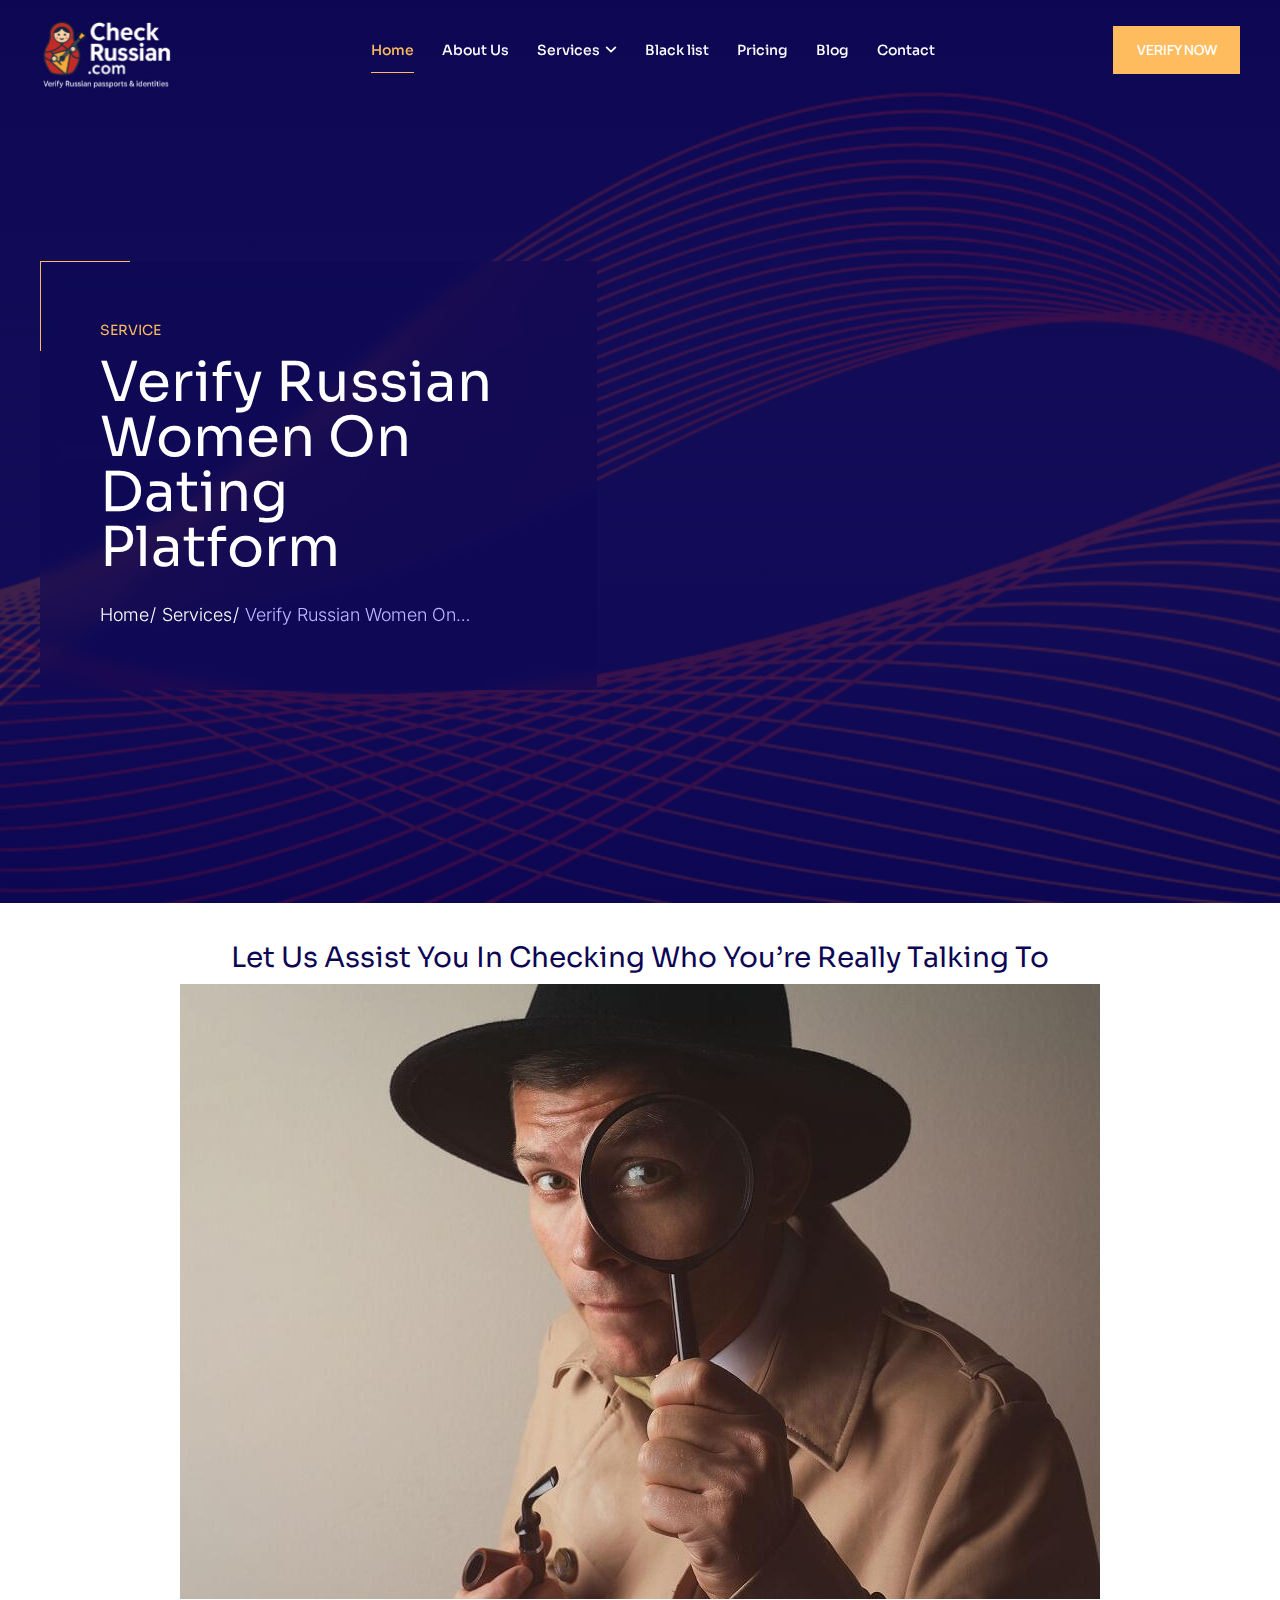
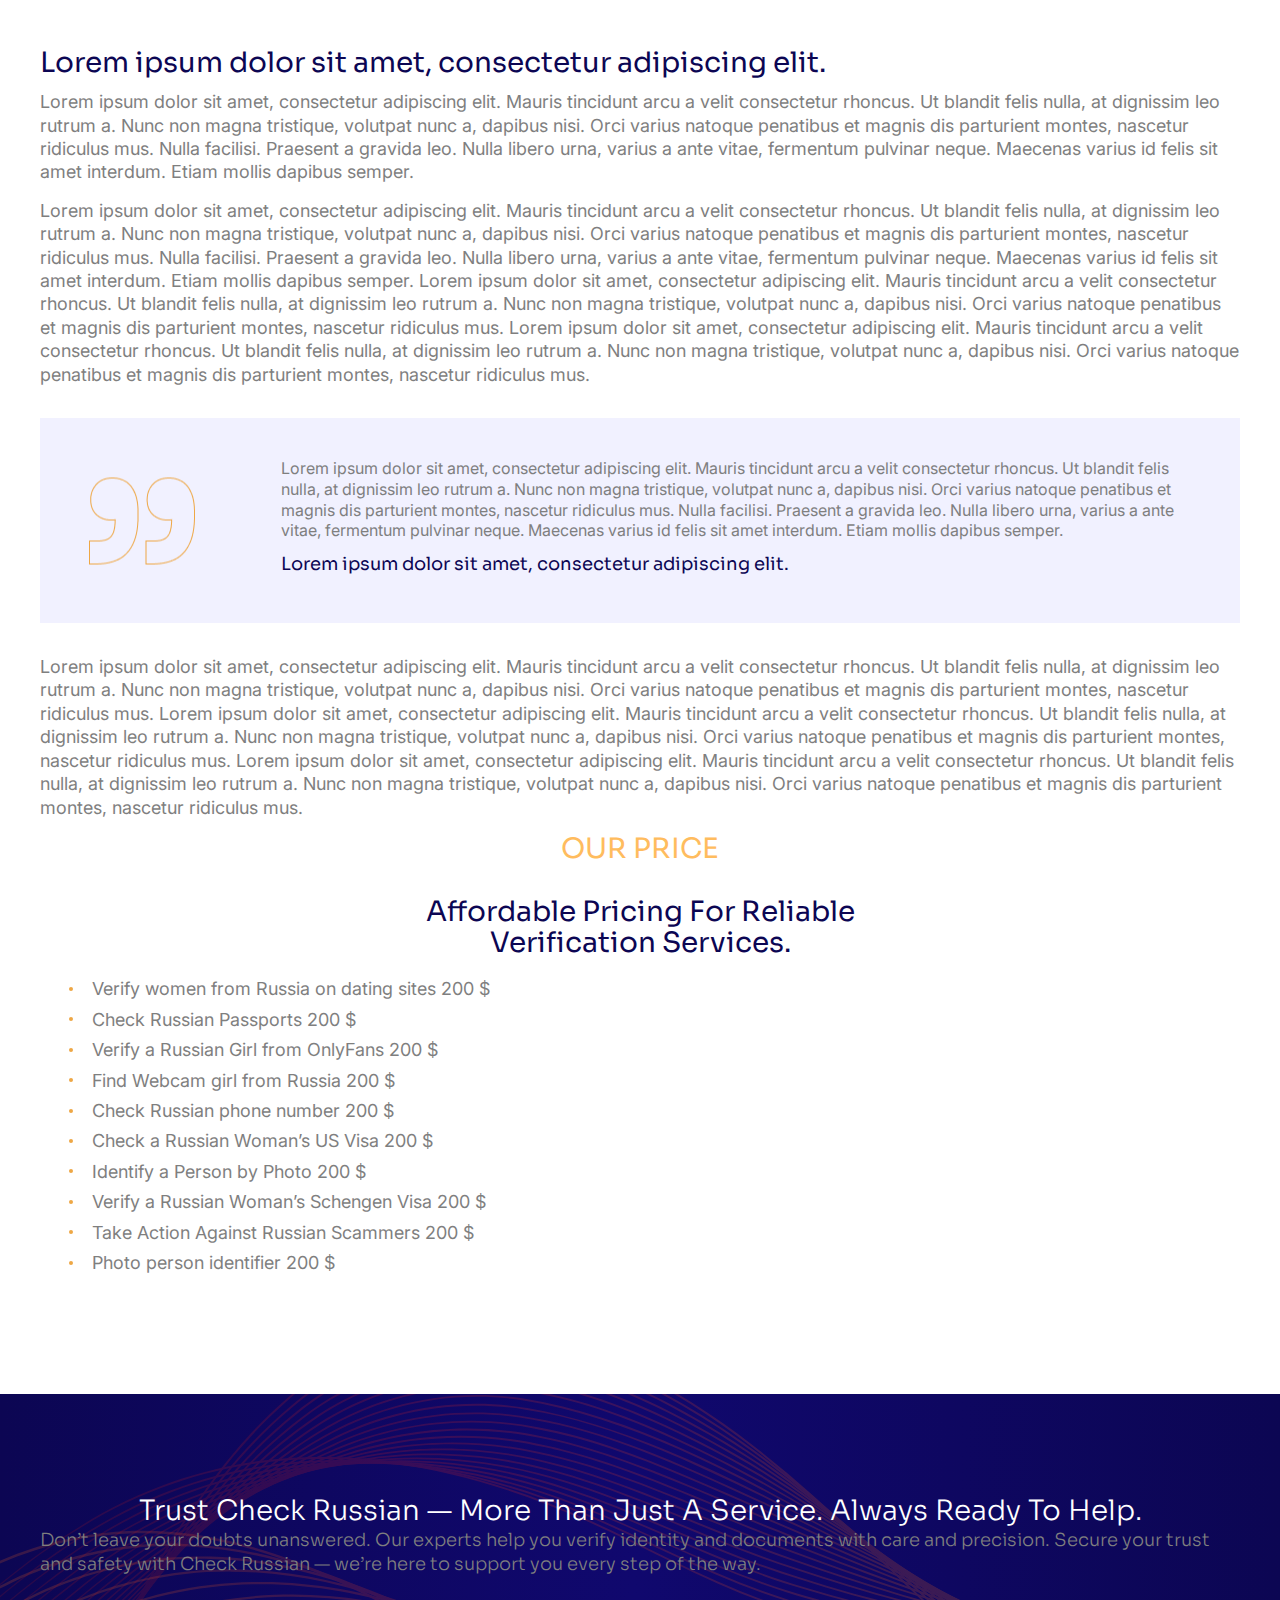
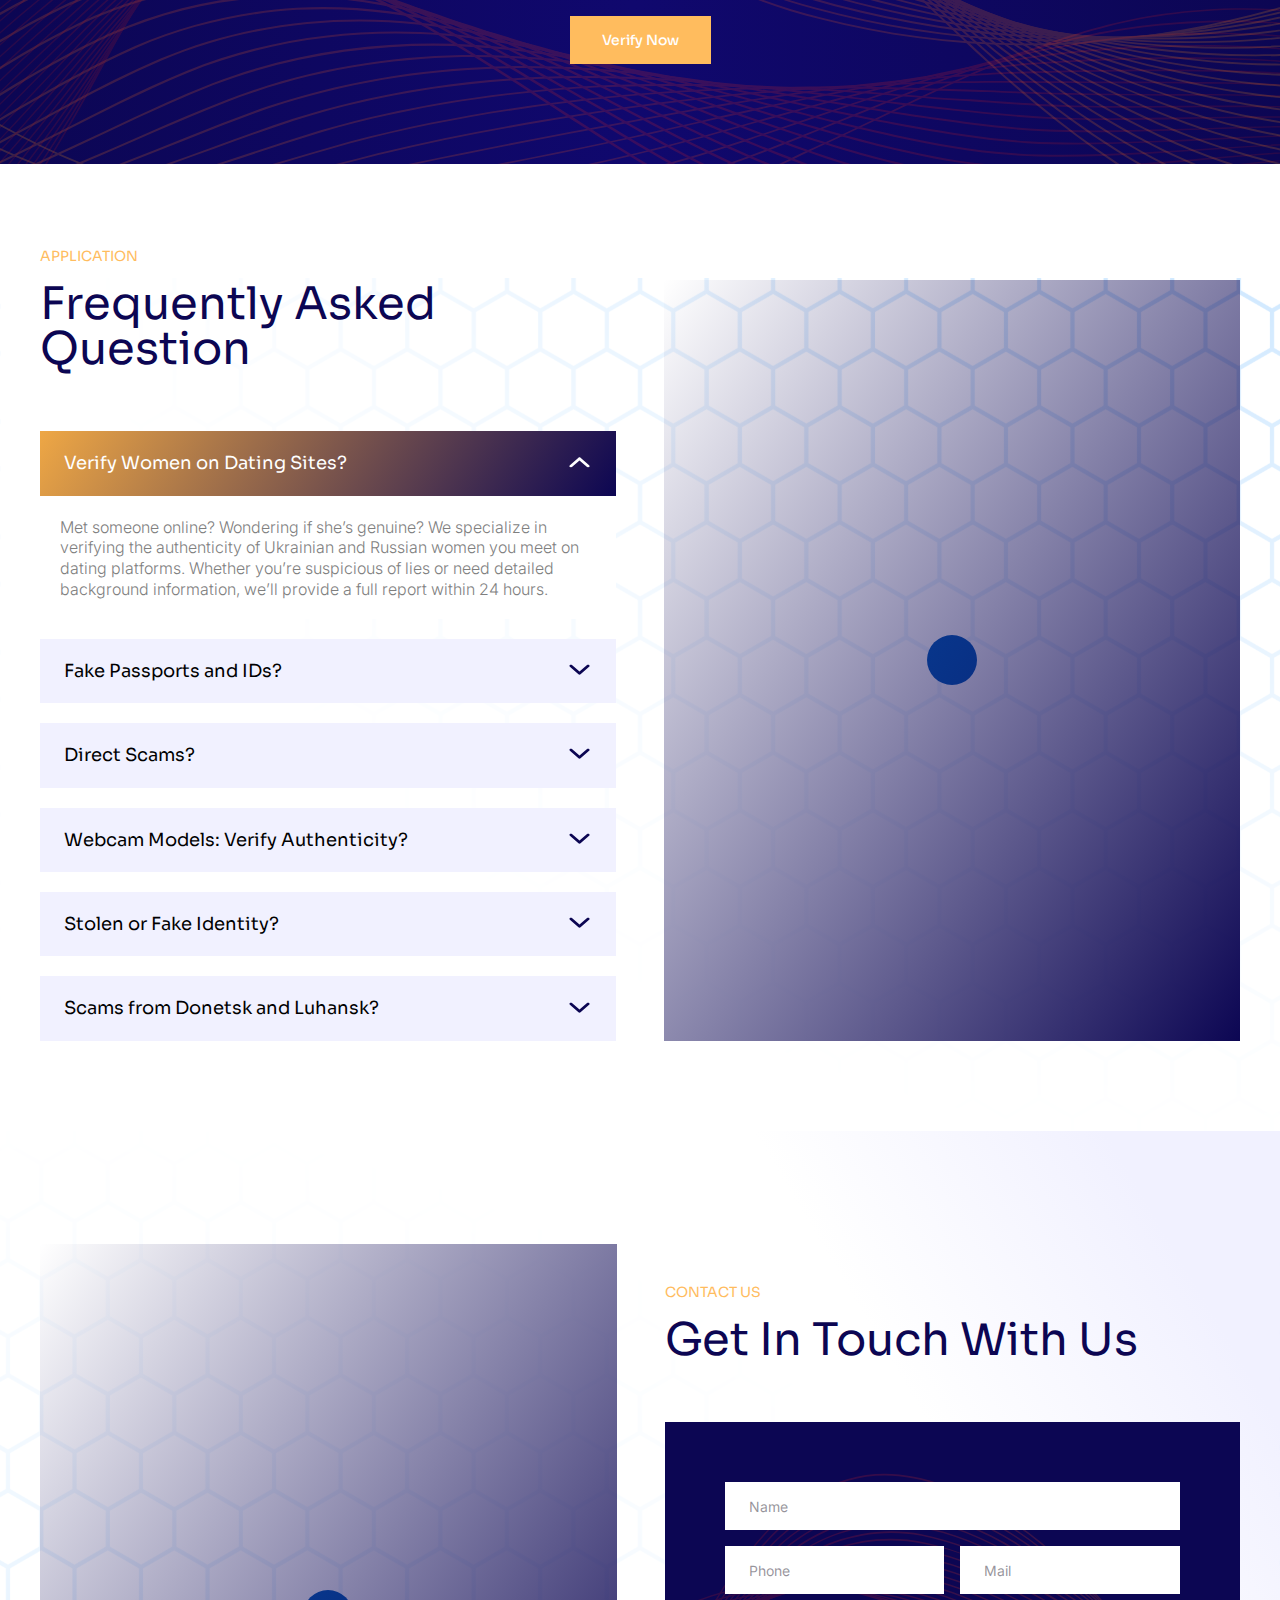
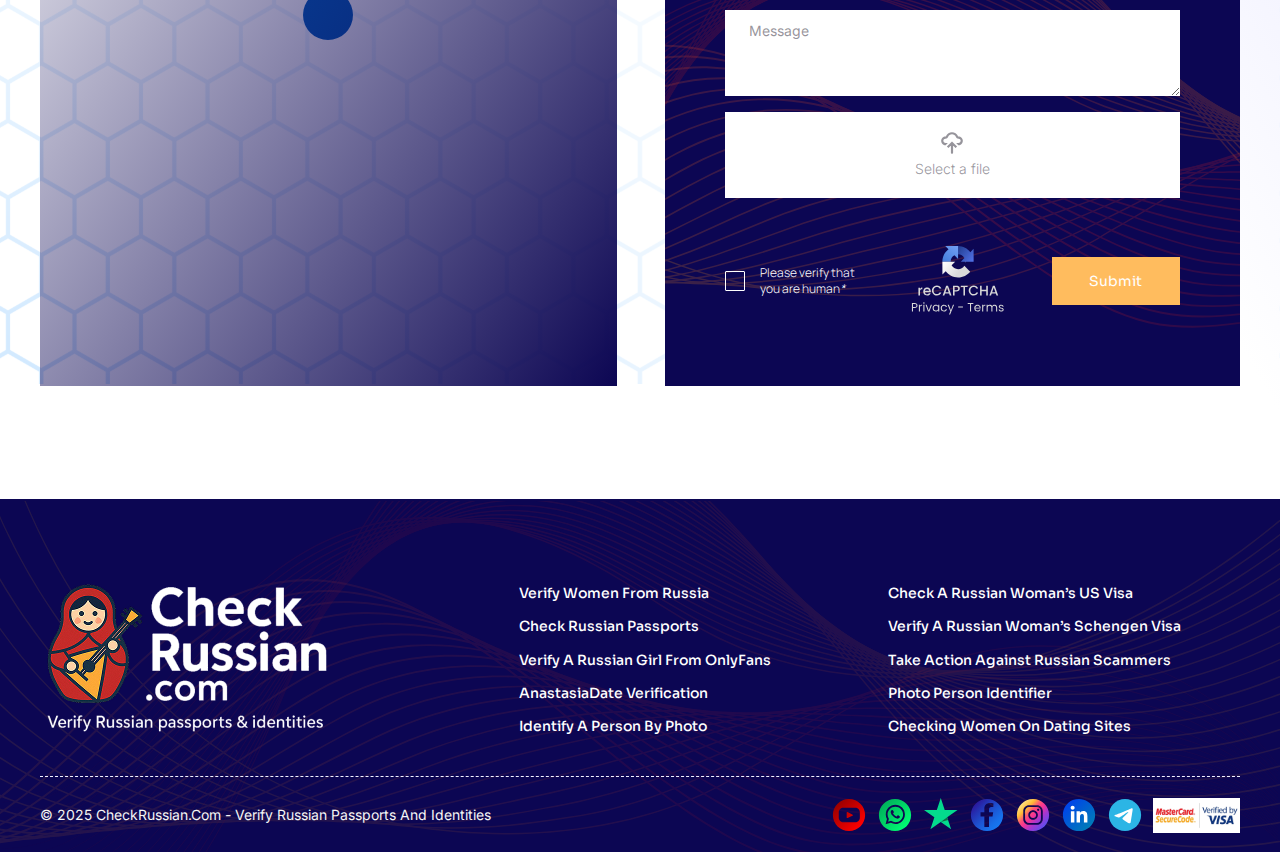
<file: service.html>
<!DOCTYPE html>
<html lang="en">
<head>
   <meta charset="UTF-8">
   <meta http-equiv="X-UA-Compatible" content="IE=edge">
   <meta name="viewport" content="width=device-width, initial-scale=1.0">
   <link rel="preconnect" href="https://fonts.googleapis.com">
   <link rel="preconnect" href="https://fonts.gstatic.com" crossorigin>
   <link href="https://fonts.googleapis.com/css2?family=Inter:ital,opsz,wght@0,14..32,100..900;1,14..32,100..900&family=Manrope:wght@200..800&family=Poppins:ital,wght@0,100;0,200;0,300;0,400;0,500;0,600;0,700;0,800;0,900;1,100;1,200;1,300;1,400;1,500;1,600;1,700;1,800;1,900&family=Sora:wght@100..800&display=swap&_v=20250720000425" rel="stylesheet">
   <link rel="stylesheet" href="files/swiper/css/swiper-bundle.min.css?_v=20250720000425">
   <link rel="stylesheet" href="files/fancybox/fancybox.css?_v=20250720000425">
   <link rel="stylesheet" href="css/style.min.css?_v=20250720000425">
   <title>Verify Russian Women on Dating Platform - Scam checking of Russians</title>
</head>

<body>
	<div class="wrapper">
		<header class="header lock-padding">
	<div class="header__wrapper">
		<div id="header-container" class="n_container header-container">
			<div class="header__blockLogo">
				<a href="/"><img src="images/svg/header-logo.svg" alt=""></a>
			</div>
			<div class="header__menu menu">
				<div class="menu__body">
					<div class="menu__body-head">
						<div class="header__blockLogo">
							<a href="/"><img src="images/svg/header-logo.svg" alt=""></a>
						</div>
						<button id="close-burger-menu" type="button" class="header__close-memu">
							<img src="images/svg/burger-close.svg" alt="">
						</button>
					</div>
					<nav class="menu-topmenu-container">
						<ul class="menu__list">
							<li class="menu-item current-menu-item">
								<a href="#">Home</a>
							</li>
							<li class="menu-item">
								<a href="#">About Us</a>
							</li>
							<li class="menu-item menu-item-has-children">
								<a href="#">Services</a>
								<ul class="sub-menu">
									<li class="menu-item">
										<a href="#">Verify women from Russia</a>
									</li>
									<li class="menu-item">
										<a href="#">Check Russian Passports</a>
									</li>
									<li class="menu-item current-menu-item">
										<a href="#">Verify a Russian Girl from OnlyFans</a>
									</li>
									<li class="menu-item">
										<a href="#">AnastasiaDate Verification</a>
									</li>
									<li class="menu-item">
										<a href="#">Identify a person by photo</a>
									</li>
									<li class="menu-item">
										<a href="#">Check a Russian Woman’s US Visa</a>
									</li>
									<li class="menu-item">
										<a href="#">Verify a Russian Woman’s Schengen Visa</a>
									</li>
									<li class="menu-item">
										<a href="#">Take Action Against Russian Scammers</a>
									</li>
									<li class="menu-item">
										<a href="#">Photo person identifier</a>
									</li>
									<li class="menu-item">
										<a href="#">Checking women on dating sites</a>
									</li>
								</ul>
							</li>
							<li class="menu-item">
								<a href="#">Black list</a>
							</li>
							<li class="menu-item">
								<a href="#">Pricing</a>
							</li>
							<li class="menu-item">
								<a href="#">Blog</a>
							</li>
							<li class="menu-item">
								<a href="#">Contact</a>
							</li>
						</ul>
					</nav>
					<div class="menu__body-footer">
						<ul class="header__social">
							<li>
								<a href="#">
									<img src="images/svg/header-whatsapp-icon.svg" alt="">
								</a>
							</li>
							<li>
								<a href="#">
									<img src="images/svg/header-telegram-icon.svg" alt="">
								</a>
							</li>
							<li>
								<a href="#">
									<img src="images/svg/header-instagram-icon.svg" alt="">
								</a>
							</li>
							<li>
								<a href="#">
									<img src="images/svg/header-youtube-icon.svg" alt="">
								</a>
							</li>
							<li>
								<a href="#">
									<img src="images/svg/header-star-icon.svg" alt="">
								</a>
							</li>
							<li>
								<a href="#">
									<img src="images/svg/header-facebook-icon.svg" alt="">
								</a>
							</li>
							<li>
								<a href="#">
									<img src="images/svg/header-in-icon.svg" alt="">
								</a>
							</li>
						</ul>
						<a href="#" class="n_btn">Verify Now</a>
					</div>
				</div>
			</div>
			<a href="#" class="n_btn">Verify Now</a>
			<button type="button" class="menu__icon">
				<!--<span></span>-->
				<img src="images/svg/burger-default.svg" alt="">
			</button>
		</div>
	</div>
</header>
		<main class="main service-page">

         <section class="first-screen post-bg wrap-lazy-load-image">
				<div class="n_container">
					<div class="first-screen__block">
                  <h3 class="n_sec-above-title">Service</h3>
						<h1 class="n_sec-title">Verify Russian Women on Dating Platform</h1>
						<ul class="breadcrumbs">
                     <li class="breadcrumbs__item">
                        <a class="breadcrumbs__link" href="/">Home</a>
                     </li>
                     <li class="breadcrumbs__item">
                        <a class="breadcrumbs__link" href="/">Services</a>
                     </li>
                     <li class="breadcrumbs__item">
                        <span class="breadcrumbs__name">Verify Russian Women on Dating Platform</span>
                     </li>
                  </ul>
						<div class="substrate"></div>
					</div>
				</div>
				<picture>
					<source media="(min-width:576px)" srcset="images/post-fs-bg.png">
					<source media="(max-width:575px)" srcset="images/post-fs-bg-mobile.png">
					<img class="first-screen__bg" src="images/post-fs-bg.png" alt="">
				</picture>
			</section>

         <article class="post-page__content">
            <div class="n_container">
               <h2 class="n_sec-title content-first-title">Let us assist you in checking who you’re really talking to</h2>
               <img src="images/service-image.jpg" alt="">
               <h3>Lorem ipsum dolor sit amet, consectetur adipiscing elit.</h3>
               <p>Lorem ipsum dolor sit amet, consectetur adipiscing elit. Mauris tincidunt arcu a velit consectetur rhoncus. Ut blandit felis nulla, at dignissim leo rutrum a. Nunc non magna tristique, volutpat nunc a, dapibus nisi. Orci varius natoque penatibus et magnis dis parturient montes, nascetur ridiculus mus. Nulla facilisi. Praesent a gravida leo. Nulla libero urna, varius a ante vitae, fermentum pulvinar neque. Maecenas varius id felis sit amet interdum. Etiam mollis dapibus semper.</p>
               <p>Lorem ipsum dolor sit amet, consectetur adipiscing elit. Mauris tincidunt arcu a velit consectetur rhoncus. Ut blandit felis nulla, at dignissim leo rutrum a. Nunc non magna tristique, volutpat nunc a, dapibus nisi. Orci varius natoque penatibus et magnis dis parturient montes, nascetur ridiculus mus. Nulla facilisi. Praesent a gravida leo. Nulla libero urna, varius a ante vitae, fermentum pulvinar neque. Maecenas varius id felis sit amet interdum. Etiam mollis dapibus semper. Lorem ipsum dolor sit amet, consectetur adipiscing elit. Mauris tincidunt arcu a velit consectetur rhoncus. Ut blandit felis nulla, at dignissim leo rutrum a. Nunc non magna tristique, volutpat nunc a, dapibus nisi. Orci varius natoque penatibus et magnis dis parturient montes, nascetur ridiculus mus. Lorem ipsum dolor sit amet, consectetur adipiscing elit. Mauris tincidunt arcu a velit consectetur rhoncus. Ut blandit felis nulla, at dignissim leo rutrum a. Nunc non magna tristique, volutpat nunc a, dapibus nisi. Orci varius natoque penatibus et magnis dis parturient montes, nascetur ridiculus mus.</p>
               <blockquote>
                  <p>Lorem ipsum dolor sit amet, consectetur adipiscing elit. Mauris tincidunt arcu a velit consectetur rhoncus. Ut blandit felis nulla, at dignissim leo rutrum a. Nunc non magna tristique, volutpat nunc a, dapibus nisi. Orci varius natoque penatibus et magnis dis parturient montes, nascetur ridiculus mus. Nulla facilisi. Praesent a gravida leo. Nulla libero urna, varius a ante vitae, fermentum pulvinar neque. Maecenas varius id felis sit amet interdum. Etiam mollis dapibus semper. <span>Lorem ipsum dolor sit amet, consectetur adipiscing elit.</span></p>
               </blockquote>
               <p>Lorem ipsum dolor sit amet, consectetur adipiscing elit. Mauris tincidunt arcu a velit consectetur rhoncus. Ut blandit felis nulla, at dignissim leo rutrum a. Nunc non magna tristique, volutpat nunc a, dapibus nisi. Orci varius natoque penatibus et magnis dis parturient montes, nascetur ridiculus mus. Lorem ipsum dolor sit amet, consectetur adipiscing elit. Mauris tincidunt arcu a velit consectetur rhoncus. Ut blandit felis nulla, at dignissim leo rutrum a. Nunc non magna tristique, volutpat nunc a, dapibus nisi. Orci varius natoque penatibus et magnis dis parturient montes, nascetur ridiculus mus. Lorem ipsum dolor sit amet, consectetur adipiscing elit. Mauris tincidunt arcu a velit consectetur rhoncus. Ut blandit felis nulla, at dignissim leo rutrum a. Nunc non magna tristique, volutpat nunc a, dapibus nisi. Orci varius natoque penatibus et magnis dis parturient montes, nascetur ridiculus mus.</p>
               <div class="our-price">
                  <h3 class="n_sec-above-title">our price</h3>
					   <h2 class="n_sec-title">Affordable Pricing for Reliable<br> Verification Services.</h2>
                  <ul class="our-price__list">
                     <li>
                        <span class="our-price__list-text">Verify women from Russia on dating sites</span>
                        <span class="our-price__list-price">200 $</span>
                     </li>
                     <li>
                        <span class="our-price__list-text">Check Russian Passports</span>
                        <span class="our-price__list-price">200 $</span>
                     </li>
                     <li>
                        <span class="our-price__list-text">Verify a Russian Girl from OnlyFans</span>
                        <span class="our-price__list-price">200 $</span>
                     </li>
                     <li>
                        <span class="our-price__list-text">Find Webcam girl from Russia</span>
                        <span class="our-price__list-price">200 $</span>
                     </li>
                     <li>
                        <span class="our-price__list-text">Check Russian phone number</span>
                        <span class="our-price__list-price">200 $</span>
                     </li>
                     <li>
                        <span class="our-price__list-text">Check a Russian Woman’s US Visa</span>
                        <span class="our-price__list-price">200 $</span>
                     </li>
                     <li>
                        <span class="our-price__list-text">Identify a Person by Photo</span>
                        <span class="our-price__list-price">200 $</span>
                     </li>
                     <li>
                        <span class="our-price__list-text">Verify a Russian Woman’s Schengen Visa</span>
                        <span class="our-price__list-price">200 $</span>
                     </li>
                     <li>
                        <span class="our-price__list-text">Take Action Against Russian Scammers</span>
                        <span class="our-price__list-price">200 $</span>
                     </li>
                     <li>
                        <span class="our-price__list-text">Photo person identifier</span>
                        <span class="our-price__list-price">200 $</span>
                     </li>
                  </ul>
               </div>
            </div>
         </article>

         <section class="section-with-text plus-text">
            <div class="n_container">
               <h2 class="section-with-text__title">Trust Check Russian — More Than Just a Service. Always Ready to Help.</h2>
               <p>Don’t leave your doubts unanswered. Our experts help you verify identity and documents with care and precision. Secure your trust and safety with Check Russian — we’re here to support you every step of the way.</p>
               <a href="#" class="n_btn">Verify Now</a>
            </div>
				<picture>
					<source media="(min-width:576px)" srcset="images/svg/section-with-text-bg-illustration.svg">
					<source media="(max-width:575px)" srcset="images/svg/section-with-text-bg-illustration-mobile.svg">
					<img class="section-with-text__bg" src="images/svg/section-with-text-bg-illustration.svg" alt="">
				</picture>
         </section>

         <section class="faq">
            <div class="n_container">
               <div class="faq__items">
                  <div class="faq__item">
                     <h3 class="n_sec-above-title">Application</h3>
                     <h2 class="n_sec-title">Frequently Asked Question</h2>
                     <div data-spollers data-one-spoller class="block"><!-- data-one-spoller -->
                        <div class="block__item">
                           <button tabindex="-1" type="button" data-spoller class="block__title _active">
                              Verify Women on Dating Sites?
                              <svg width="25" height="25" viewBox="0 0 25 25" fill="none" xmlns="http://www.w3.org/2000/svg">
                                 <g clip-path="url(#arrow-1)">
                                    <path d="M12.5001 13.9654L20.0321 7.39011C20.3193 7.13884 20.6905 7 21.0751 7C21.4597 7 21.8309 7.13884 22.1181 7.39011C22.7341 7.92636 22.7341 8.76098 22.1181 9.29861L13.5431 16.7841C13.2659 17.0261 12.8431 17.1746 12.5001 17.1746C12.0787 17.1746 11.7637 17.0522 11.4571 16.7841L2.88208 9.29861C2.56708 9.02361 2.42008 8.73486 2.42008 8.34436C2.42008 7.95386 2.56708 7.66373 2.88208 7.39011C3.16922 7.13884 3.5405 7 3.92508 7C4.30966 7 4.68094 7.13884 4.96808 7.39011L12.5001 13.9654Z" fill="#0C0653"/>
                                 </g>
                                 <defs>
                                    <clipPath id="arrow-1">
                                       <rect width="21" height="11" fill="white" transform="matrix(-1 0 0 1 23 7)"/>
                                    </clipPath>
                                 </defs>
                              </svg>
                           </button>
                           <div class="block__text">
                              <div class="block__content">
                                 <p>Met someone online? Wondering if she’s genuine? We specialize in verifying the authenticity of Ukrainian and Russian women you meet on dating platforms. Whether you’re suspicious of lies or need detailed background information, we’ll provide a full report within 24 hours.</p>
                              </div>
                           </div>
                        </div>
                        <div class="block__item">
                           <button tabindex="-1" type="button" data-spoller class="block__title">
                              Fake Passports and IDs?
                              <svg width="25" height="25" viewBox="0 0 25 25" fill="none" xmlns="http://www.w3.org/2000/svg">
                                 <g clip-path="url(#arrow-2)">
                                    <path d="M12.5001 13.9654L20.0321 7.39011C20.3193 7.13884 20.6905 7 21.0751 7C21.4597 7 21.8309 7.13884 22.1181 7.39011C22.7341 7.92636 22.7341 8.76098 22.1181 9.29861L13.5431 16.7841C13.2659 17.0261 12.8431 17.1746 12.5001 17.1746C12.0787 17.1746 11.7637 17.0522 11.4571 16.7841L2.88208 9.29861C2.56708 9.02361 2.42008 8.73486 2.42008 8.34436C2.42008 7.95386 2.56708 7.66373 2.88208 7.39011C3.16922 7.13884 3.5405 7 3.92508 7C4.30966 7 4.68094 7.13884 4.96808 7.39011L12.5001 13.9654Z" fill="#0C0653"/>
                                 </g>
                                 <defs>
                                    <clipPath id="arrow-2">
                                       <rect width="21" height="11" fill="white" transform="matrix(-1 0 0 1 23 7)"/>
                                    </clipPath>
                                 </defs>
                              </svg>
                           </button>
                           <div class="block__text">
                              <div class="block__content">
                                 <p>Lorem ipsum dolor sit amet, consectetur adipisicing elit. Libero voluptates, eius ullam deleniti eos non. Quis, facere repellat. Non, voluptatibus.</p>
                                 <p>Lorem ipsum dolor sit amet consectetur adipisicing elit. Odit temporibus minima eveniet quibusdam ipsum.</p>
                                 <ul>
                                    <li>Lorem ipsum dolor sit amet consectetur adipisicing.</li>
                                    <li>Lorem ipsum dolor, sit amet consectetur adipisicing elit. Ad quidem corrupti recusandae quisquam.</li>
                                    <li>Lorem ipsum dolor sit amet.</li>
                                    <li>Lorem ipsum dolor sit amet, consectetur adipisicing elit. Inventore rerum numquam aliquam dolorum eius voluptate vitae alias temporibus totam aperiam eligendi nam ratione hic, tenetur exercitationem voluptatum maiores ut rem architecto cupiditate quas quidem sunt amet. Neque, fugit suscipit.</li>
                                 </ul>
                                 <p>Lorem ipsum dolor, sit amet consectetur adipisicing elit. Amet sapiente nesciunt expedita reprehenderit dolorum odio molestias labore quo ipsum illum? Voluptatibus repudiandae dicta placeat.</p>
                              </div>
                           </div>
                        </div>
                        <div class="block__item">
                           <button tabindex="-1" type="button" data-spoller class="block__title">
                              Direct Scams?
                              <svg width="25" height="25" viewBox="0 0 25 25" fill="none" xmlns="http://www.w3.org/2000/svg">
                                 <g clip-path="url(#arrow-3)">
                                    <path d="M12.5001 13.9654L20.0321 7.39011C20.3193 7.13884 20.6905 7 21.0751 7C21.4597 7 21.8309 7.13884 22.1181 7.39011C22.7341 7.92636 22.7341 8.76098 22.1181 9.29861L13.5431 16.7841C13.2659 17.0261 12.8431 17.1746 12.5001 17.1746C12.0787 17.1746 11.7637 17.0522 11.4571 16.7841L2.88208 9.29861C2.56708 9.02361 2.42008 8.73486 2.42008 8.34436C2.42008 7.95386 2.56708 7.66373 2.88208 7.39011C3.16922 7.13884 3.5405 7 3.92508 7C4.30966 7 4.68094 7.13884 4.96808 7.39011L12.5001 13.9654Z" fill="#0C0653"/>
                                 </g>
                                 <defs>
                                    <clipPath id="arrow-3">
                                       <rect width="21" height="11" fill="white" transform="matrix(-1 0 0 1 23 7)"/>
                                    </clipPath>
                                 </defs>
                              </svg>
                           </button>
                           <div class="block__text">
                              <div class="block__content">
                                 <p>Lorem ipsum dolor sit amet, consectetur adipisicing elit. Libero voluptates, eius ullam deleniti eos non. Quis, facere repellat. Non, voluptatibus.</p>
                                 <p>Lorem ipsum dolor sit amet consectetur adipisicing elit. Odit temporibus minima eveniet quibusdam ipsum.</p>
                                 <ol>
                                    <li>Lorem ipsum dolor sit amet consectetur adipisicing.</li>
                                    <li>Lorem ipsum dolor, sit amet consectetur adipisicing elit. Ad quidem corrupti recusandae quisquam.</li>
                                    <li>Lorem ipsum dolor sit amet.</li>
                                    <li>Lorem ipsum dolor sit amet, consectetur adipisicing elit. Inventore rerum numquam aliquam dolorum eius voluptate vitae alias temporibus totam aperiam eligendi nam ratione hic, tenetur exercitationem voluptatum maiores ut rem architecto cupiditate quas quidem sunt amet. Neque, fugit suscipit.</li>
                                 </ol>
                                 <p>Lorem ipsum dolor, sit amet consectetur adipisicing elit. Amet sapiente nesciunt expedita reprehenderit dolorum odio molestias labore quo ipsum illum? Voluptatibus repudiandae dicta placeat.</p>
                              </div>
                           </div>
                        </div>
                        <div class="block__item">
                           <button tabindex="-1" type="button" data-spoller class="block__title">
                              Webcam Models: Verify Authenticity?
                              <svg width="25" height="25" viewBox="0 0 25 25" fill="none" xmlns="http://www.w3.org/2000/svg">
                                 <g clip-path="url(#arrow-4)">
                                    <path d="M12.5001 13.9654L20.0321 7.39011C20.3193 7.13884 20.6905 7 21.0751 7C21.4597 7 21.8309 7.13884 22.1181 7.39011C22.7341 7.92636 22.7341 8.76098 22.1181 9.29861L13.5431 16.7841C13.2659 17.0261 12.8431 17.1746 12.5001 17.1746C12.0787 17.1746 11.7637 17.0522 11.4571 16.7841L2.88208 9.29861C2.56708 9.02361 2.42008 8.73486 2.42008 8.34436C2.42008 7.95386 2.56708 7.66373 2.88208 7.39011C3.16922 7.13884 3.5405 7 3.92508 7C4.30966 7 4.68094 7.13884 4.96808 7.39011L12.5001 13.9654Z" fill="#0C0653"/>
                                 </g>
                                 <defs>
                                    <clipPath id="arrow-4">
                                       <rect width="21" height="11" fill="white" transform="matrix(-1 0 0 1 23 7)"/>
                                    </clipPath>
                                 </defs>
                              </svg>
                           </button>
                           <div class="block__text">
                              <div class="block__content">
                                 <p>Lorem, ipsum dolor sit amet consectetur adipisicing elit. Magnam officia mollitia nihil eos quasi provident numquam quis animi asperiores. Voluptate, nemo pariatur consequuntur tenetur quam adipisci eum nam accusamus.</p>
                              </div>
                           </div>
                        </div>
                        <div class="block__item">
                           <button tabindex="-1" type="button" data-spoller class="block__title">
                              Stolen or Fake Identity?
                              <svg width="25" height="25" viewBox="0 0 25 25" fill="none" xmlns="http://www.w3.org/2000/svg">
                                 <g clip-path="url(#arrow-5)">
                                    <path d="M12.5001 13.9654L20.0321 7.39011C20.3193 7.13884 20.6905 7 21.0751 7C21.4597 7 21.8309 7.13884 22.1181 7.39011C22.7341 7.92636 22.7341 8.76098 22.1181 9.29861L13.5431 16.7841C13.2659 17.0261 12.8431 17.1746 12.5001 17.1746C12.0787 17.1746 11.7637 17.0522 11.4571 16.7841L2.88208 9.29861C2.56708 9.02361 2.42008 8.73486 2.42008 8.34436C2.42008 7.95386 2.56708 7.66373 2.88208 7.39011C3.16922 7.13884 3.5405 7 3.92508 7C4.30966 7 4.68094 7.13884 4.96808 7.39011L12.5001 13.9654Z" fill="#0C0653"/>
                                 </g>
                                 <defs>
                                    <clipPath id="arrow-5">
                                       <rect width="21" height="11" fill="white" transform="matrix(-1 0 0 1 23 7)"/>
                                    </clipPath>
                                 </defs>
                              </svg>
                           </button>
                           <div class="block__text">
                              <div class="block__content">
                                 <p>Lorem ipsum dolor sit amet consectetur adipisicing elit. Tempore corporis magni libero magnam? Dicta, omnis rem quod possimus non exercitationem.</p>
                                 <p>Lorem ipsum dolor sit amet consectetur adipisicing elit. Tempore corporis magni libero magnam? Dicta, omnis rem quod possimus non exercitationem.</p>
                                 <p>Lorem ipsum dolor sit amet consectetur adipisicing elit. Tempore corporis magni libero magnam? Dicta, omnis rem quod possimus non exercitationem.</p>
                                 <p>Lorem ipsum dolor sit amet consectetur adipisicing elit. Tempore corporis magni libero magnam? Dicta, omnis rem quod possimus non exercitationem.</p>
                              </div>
                           </div>
                        </div>
                        <div class="block__item">
                           <button tabindex="-1" type="button" data-spoller class="block__title">
                              Scams from Donetsk and Luhansk?
                              <svg width="25" height="25" viewBox="0 0 25 25" fill="none" xmlns="http://www.w3.org/2000/svg">
                                 <g clip-path="url(#arrow-6)">
                                    <path d="M12.5001 13.9654L20.0321 7.39011C20.3193 7.13884 20.6905 7 21.0751 7C21.4597 7 21.8309 7.13884 22.1181 7.39011C22.7341 7.92636 22.7341 8.76098 22.1181 9.29861L13.5431 16.7841C13.2659 17.0261 12.8431 17.1746 12.5001 17.1746C12.0787 17.1746 11.7637 17.0522 11.4571 16.7841L2.88208 9.29861C2.56708 9.02361 2.42008 8.73486 2.42008 8.34436C2.42008 7.95386 2.56708 7.66373 2.88208 7.39011C3.16922 7.13884 3.5405 7 3.92508 7C4.30966 7 4.68094 7.13884 4.96808 7.39011L12.5001 13.9654Z" fill="#0C0653"/>
                                 </g>
                                 <defs>
                                    <clipPath id="arrow-6">
                                       <rect width="21" height="11" fill="white" transform="matrix(-1 0 0 1 23 7)"/>
                                    </clipPath>
                                 </defs>
                              </svg>
                           </button>
                           <div class="block__text">
                              <div class="block__content">
                                 <p>Lorem ipsum dolor sit amet consectetur, adipisicing elit. Nam, commodi. Dolor laboriosam ipsa at ducimus.</p>
                              </div>
                           </div>
                        </div>
                     </div>
                  </div>
                  <div class="faq__item">
                     <div class="faq__blockImage wrap-lazy-load-image">
                        <img src="images/section-faq-image.jpg" alt="">
                     </div>
                  </div>
               </div>
            </div>
				<picture>
					<source media="(min-width:576px)" srcset="images/svg/service-faq-illustration.svg">
					<source media="(max-width:575px)" srcset="images/svg/service-faq-illustration-mobile.svg">
					<img class="faq__illustration apdate" src="images/svg/service-faq-illustration.svg" alt="">
				</picture>
         </section>

         <section class="contact-us apdate">
				<div class="n_container contact-us-n_container">
					<div class="contact-us__items">
						<div class="contact-us__item">
							<div class="contact-us__blockImagte wrap-lazy-load-image">
								<img src="images/contact-us-image.jpg" alt="">
							</div>
						</div>
						<div class="contact-us__item">
							<div data-da="contact-us-n_container, 0, 860">
								<h3 class="n_sec-above-title">Contact Us</h3>
								<h2 class="n_sec-title">Get In Touch with Us</h2>
							</div>
							<div class="contact-us__wrap-form">
								<form>
									<div class="contact-us__wrap-field">
										<input type="text" placeholder="Name">
									</div>
									<div class="contact-us__wrap-fields">
										<div class="contact-us__wrap-field">
											<input type="text" placeholder="Phone">
										</div>
										<div class="contact-us__wrap-field">
											<input type="text" placeholder="Mail">
										</div>
									</div>
									<div class="contact-us__wrap-field">
										<textarea placeholder="Message"></textarea>
									</div>
									<label class="custom-wrap-file">
										<span class="wrap-file-and-text">
											<input type="file" title="">
											<img src="images/svg/select-file-icon.svg" alt="">
											<span>Select a file</span>
										</span>
										<i class="invalid-file">If your file exceeds <span class="file-size-value"></span>, please split your file into smaller pieces of 2 Mb or less.</i>
									</label>
									<div class="contact-us__wrap-button">
										<label class="custom-checkbox">
											<input type="checkbox" required>
											<span>Please verify that<br> you are human<i>*</i></span>
										</label>
										<div class="wrap-icon">
											<picture>
												<source media="(min-width:576px)" srcset="images/svg/recaptcha.svg">
												<source media="(max-width:575px)" srcset="images/svg/recaptcha-mobile.svg">
												<img src="images/svg/recaptcha.svg" alt="">
											</picture>
											<!--<p>Privacy - Terms</p>-->
										</div>
										<input class="n_btn" type="submit" value="Submit">
									</div>
								</form>
								<picture>
									<source media="(min-width:576px)" srcset="images/svg/contact-us-bg-block-form-illustration.svg">
									<source media="(max-width:575px)" srcset="images/svg/contact-us-bg-block-form-illustration-mobile.svg">
									<img class="contact-us__bg-block-form-illustration" src="images/svg/contact-us-bg-block-form-illustration.svg" alt="">
								</picture>
							</div>
						</div>
					</div>
				</div>
				<picture>
					<source media="(min-width:576px)" srcset="images/svg/service-contact-us-illustration.svg">
					<source media="(max-width:575px)" srcset="images/svg/service-contact-us-illustration-mobile.svg">
					<img class="contact-us__illustration" src="images/svg/service-contact-us-illustration.svg" alt="">
				</picture>
			</section>

         </main>
		<footer class="footer">
   <div class="n_container">
      <div class="footer__items">
         <div class="footer__item">
            <div class="footer__wrap-logo">
               <img src="images/footer-logo.png" alt="">
            </div>
         </div>
         <div class="footer__item">
            <nav>
               <ul class="footer__menu">
                  <li><a href="#">Verify women from Russia</a></li>
                  <li><a href="#">Check Russian Passports</a></li>
                  <li><a href="#">Verify a Russian Girl from OnlyFans</a></li>
                  <li><a href="#">AnastasiaDate Verification</a></li>
                  <li><a href="#">Identify a person by photo</a></li>
               </ul>
            </nav>
            <nav>
               <ul class="footer__menu">
                  <li><a href="#">Check a Russian Woman’s US Visa</a></li>
                  <li><a href="#">Verify a Russian Woman’s Schengen Visa</a></li>
                  <li><a href="#">Take Action Against Russian Scammers</a></li>
                  <li><a href="#">Photo person identifier</a></li>
                  <li><a href="#">Checking women on dating sites</a></li>
               </ul>
            </nav>
         </div>
      </div>
      <div class="footer__bottom">
         <div class="footer__wrap-social">
            <ul class="footer__social">
               <li>
                  <a href="#">
                     <img src="images/svg/youtube-icon.svg" alt="">
                  </a>
               </li>
               <li>
                  <a href="#">
                     <img src="images/svg/whatsapp-icon.svg" alt="">
                  </a>
               </li>
               <li>
                  <a href="#">
                     <img src="images/svg/star-icon.svg" alt="">
                  </a>
               </li>
               <li>
                  <a href="#">
                     <img src="images/svg/facebook-icon.svg" alt="">
                  </a>
               </li>
               <li>
                  <a href="#">
                     <img src="images/svg/instagram-icon.svg" alt="">
                  </a>
               </li>
               <li>
                  <a href="#">
                     <img src="images/svg/in-icon.svg" alt="">
                  </a>
               </li>
               <li>
                  <a href="#">
                     <img src="images/svg/telegram-icon.svg" alt="">
                  </a>
               </li>
            </ul>
            <img class="footer__mastercard-and-visa-logo" src="images/svg/mastercard-and-visa-logo.svg" alt="">
         </div>
         <p class="footer__copyright">
            <span>&copy; 2025 CheckRussian.com - Verify Russian Passports and Identities</span>
         </p>
      </div>
   </div>
   <picture>
      <source media="(min-width:576px)" srcset="images/svg/footer-bg-illustration.svg">
      <source media="(max-width:575px)" srcset="images/svg/footer-bg-illustration-mobile.svg">
      <img class="footer__bg" src="images/svg/footer-bg-illustration.svg" alt="">
   </picture>
</footer>
	</div>
   <script src="js/script.min.js?_v=20250720000425"></script>
</body>
</html>
</file>
<file: css/style.min.css>
@charset "UTF-8";*,::after,::before{box-sizing:border-box;margin:0;padding:0}button{background:0 0;border:none;cursor:pointer}img,picture{height:auto;max-width:100%;vertical-align:top}/*! normalize.css v8.0.1 | MIT License | github.com/necolas/normalize.css */html{line-height:1.15;-webkit-text-size-adjust:100%}body{margin:0}main{display:block}h1{font-size:2em;margin:.67em 0}hr{box-sizing:content-box;height:0;overflow:visible}pre{font-family:monospace,monospace;font-size:1em}a{background-color:transparent}abbr[title]{border-bottom:none;text-decoration:underline;-webkit-text-decoration:underline dotted;text-decoration:underline dotted}b,strong{font-weight:700}code,kbd,samp{font-family:monospace,monospace;font-size:1em}small{font-size:80%}sub,sup{font-size:75%;line-height:0;position:relative;vertical-align:baseline}sub{bottom:-.25em}sup{top:-.5em}img{border-style:none}button,input,optgroup,select,textarea{font-family:inherit;font-size:100%;line-height:1.15;margin:0}button,input{overflow:visible}button,select{text-transform:none}[type=button],[type=reset],[type=submit],button{-webkit-appearance:button}[type=button]::-moz-focus-inner,[type=reset]::-moz-focus-inner,[type=submit]::-moz-focus-inner,button::-moz-focus-inner{border-style:none;padding:0}[type=button]:-moz-focusring,[type=reset]:-moz-focusring,[type=submit]:-moz-focusring,button:-moz-focusring{outline:1px dotted ButtonText}fieldset{padding:.35em .75em .625em}legend{box-sizing:border-box;color:inherit;display:table;max-width:100%;padding:0;white-space:normal}progress{vertical-align:baseline}textarea{overflow:auto}[type=checkbox],[type=radio]{box-sizing:border-box;padding:0}[type=number]::-webkit-inner-spin-button,[type=number]::-webkit-outer-spin-button{height:auto}[type=search]{-webkit-appearance:textfield;outline-offset:-2px}[type=search]::-webkit-search-decoration{-webkit-appearance:none}::-webkit-file-upload-button{-webkit-appearance:button;font:inherit}details{display:block}summary{display:list-item}template{display:none}[hidden]{display:none}body,html{height:100%}.wrapper{display:flex;flex-direction:column;min-height:100vh}main.main{flex:1;position:relative;z-index:8}.wrap-logo{min-height:62px;position:relative;width:260px}.wrap-logo img{max-width:100%}.wrap-logo p{left:70px;font-size:12px;font-weight:500;line-height:15px;padding-right:25px;position:absolute;text-align:left;top:32px}body{background-color:#fff;color:#7f7f7f;font-family:Sora,sans-serif;font-size:18px;font-style:normal;font-weight:300;line-height:24px;overflow-x:hidden;overflow-y:auto;margin:0}body._lock{overflow:hidden}body ol li,body ul li{font-size:inherit;line-height:inherit}body p:not(:last-child){margin-bottom:20px}body strong{font-weight:700}.breadcrumbs{display:flex;margin-top:25px;position:relative}.breadcrumbs__item{font-family:Inter,sans-serif;font-size:18px;font-weight:300;line-height:130%;list-style:none;margin-bottom:3px;margin-top:3px;position:relative;text-align:left;text-transform:capitalize}.breadcrumbs__item:not(:last-child)::after{align-items:center;color:#fff;content:"/";display:inline-flex;justify-content:center;margin:0 0 0 -10px;width:18px}.breadcrumbs__name{color:#bdb8ff;max-width:255px;overflow:hidden;text-overflow:ellipsis;display:-moz-box;display:-webkit-box;-webkit-line-clamp:1;-webkit-box-orient:vertical}.breadcrumbs__link{color:#fff;position:relative;text-decoration:none}.n_container{margin-left:auto;margin-right:auto;max-width:1328px;padding-left:40px;padding-right:40px;width:100%}h1,h2,h3,h4,h5,h6{color:#0c0653;font-size:40px;line-height:normal;font-weight:800}a{color:#6c5eff;text-decoration:none}.n_sec-above-title{color:#ffbc5e;font-size:14px;font-weight:400;line-height:130%;margin:0 0 16px;text-align:center;text-transform:uppercase}.n_sec-title{font-size:45px;font-weight:400;line-height:100%;margin:0;position:relative;text-align:center;text-transform:capitalize;z-index:0}.wrap-lazy-load-image{position:relative}.wrap-lazy-load-image img,.wrap-lazy-load-image picture.img-loaded .sk-spinner-pulse,.wrap-lazy-load-image.img-loaded .sk-spinner-pulse{opacity:0}.wrap-lazy-load-image img{transition:.3s ease 0s}.wrap-lazy-load-image picture.img-loaded img,.wrap-lazy-load-image.img-loaded img{opacity:1}.sk-spinner-pulse{animation:sk-spinner-pulse 1s infinite ease-in-out;background-color:#045fbc;border-radius:100%;left:50%;height:50px;margin-left:-25px;margin-top:-25px;position:absolute;top:50%;width:50px}@keyframes sk-spinner-pulse{0%{transform:scale(0)}100%{opacity:0;transform:scale(1)}}.n_btn{align-items:center;background-color:#ffbc5e;color:#fff;display:flex;justify-content:center;font-size:14px;font-weight:500;line-height:130%;height:48px;padding:8px 12px;text-align:center;text-transform:uppercase;text-decoration:none;width:141px}.block{width:100%}.block__item:not(:last-child){margin-bottom:20px}.block__title{background-color:#f1f1ff;border:none;font-size:18px;font-weight:400;line-height:130%;margin:0!important;padding:21px 68px 20px 24px;position:relative;text-align:left;width:100%;z-index:1}.block__title._active{background:linear-gradient(124.02deg,#eea745 0,#0c0653 100%);color:#fff}.block__title._active::before{opacity:1}.block__title._active svg{transform:translateY(-50%) scale(1,-1)}.block__title._active svg path{fill:#fff}.block__title::before{background:linear-gradient(124.02deg,#eea745 0,#0c0653 100%);bottom:0;content:"";left:0;opacity:0;pointer-events:none;position:absolute;right:0;transition:.3s ease 0s;top:0;z-index:-1}.block__title svg{height:25px;position:absolute;right:24px;transform:translateY(-50%);top:calc(50% - 1px);transition:.3s ease 0s;width:25px}.block__content{background-color:#fff;padding:21px 20px 19px}.block__content p{margin-bottom:20px!important}.block__content p:last-child{margin-bottom:0!important}.block__content p a{text-decoration:none}.block__content p a.there-is-parking{bottom:3px;font-size:20px;font-weight:200;position:relative}.block__content p a.there-is-parking:after{background-color:#000;bottom:-1px;content:"";display:block;height:1px;left:0;position:absolute;width:100%}.block__content address,.block__content li,.block__content p{font-family:Inter,sans-serif;font-size:16px;font-weight:300;line-height:130%}.block__content address{font-style:normal}.block__content ol,.block__content ul{margin-bottom:20px}.block__content ol li:not(:last-child),.block__content ul li:not(:last-child){margin-bottom:12px}.block__content ol{padding-left:28px}.block__content ul li{list-style:none;list-style-position:inside;padding-left:25px;position:relative}.block__content ul li::before{background-color:#7f7f7f;border-radius:100px;content:"";display:block;height:5px;left:8px;position:absolute;top:7px;width:5px}.block__content ol li{padding-left:1px}.block._init .block__title{cursor:pointer;position:relative}.header{left:0;position:absolute;right:0;top:0;width:100%;z-index:102}.header__wrapper{left:0;position:sticky;transition:.2s ease 0s;top:0;width:100%;z-index:50}.header-container{align-items:center;display:flex;height:100px;max-width:1328px;position:relative;width:100%}.header__blockLogo{max-height:74px;min-width:132px;max-width:132px;margin-right:20px;position:relative;top:5px;z-index:1}.header__blockLogo a{height:100%;width:100%}.header__blockLogo img{max-height:100%;max-width:100%}.header__close-memu{align-items:center;display:flex;justify-content:center;height:24px;position:absolute;right:20px;top:20px;width:24px;z-index:3}.header__close-memu img,.header__close-memu svg{max-height:100%;max-width:100%}.header .n_btn{font-family:Manrope,sans-serif;font-size:14px;font-weight:600;line-height:130%;flex:0 0 127px;width:127px}.header .menu{width:100%}.header .menu__icon{display:none;font-size:0}.header .menu__list>li{position:relative}.header .menu__list>li.menu-item-has-children::after{background:url("data:image/svg+xml;charset=UTF-8,%3csvg width='12' height='7' viewBox='0 0 12 8' fill='none' xmlns='http://www.w3.org/2000/svg'%3e%3cpath d='M11 1.55566L6 6.44455L1 1.55566' stroke='%23FFFFFF' stroke-width='2' stroke-linecap='round' stroke-linejoin='round'/%3e%3c/svg%3e");background-size:contain;background-position:center;background-repeat:no-repeat;content:"";display:block;height:7px;font-size:0;margin-left:5px;position:relative;transition:.3s ease 0s;width:12px}.header .menu-item{position:relative}.header .menu__sub-list li{list-style:none}.header .menu a{transition:.3s ease 0s;text-decoration:none}body._pc .header .menu__list>li.menu-item-big-submenu:hover>a{position:relative;z-index:1}body._pc .header .menu__list>li:hover .sub-menu{opacity:1;pointer-events:all;visibility:visible}body._touch .header .menu__list{flex:1 1 auto}body._pc .header .menu__list>li.menu-item-has-children:hover::after,body._touch .header .menu__list>li._active .menu__arrow,body._touch .header .menu__list>li._active.menu-item-has-children::after{transform:scale(1,-1)}.first-screen{padding-bottom:213px;padding-top:261px;position:relative}.first-screen.post-bg{background:linear-gradient(180deg,#0c0653 0,rgba(12,6,83,.8) 100%)}.first-screen.post-bg .first-screen__block{z-index:2}.first-screen.post-bg .first-screen__bg{z-index:1}.first-screen__block{padding:60px;position:relative;width:557px;z-index:1}.first-screen__block .substrate{background:rgba(12,6,83,.5);-webkit-backdrop-filter:blur(8px);backdrop-filter:blur(8px);bottom:0;left:0;pointer-events:none;position:absolute;right:0;top:0;width:100%;z-index:-1}.first-screen__block::after,.first-screen__block::before{background-color:#ffbc5e;content:"";display:block;left:0;pointer-events:none;position:absolute;top:0;z-index:0}.first-screen__block::before{height:1px;width:90px}.first-screen__block::after{height:90px;width:1px}.first-screen__block .n_sec-above-title,.first-screen__block .n_sec-title{margin:0;text-align:left}.first-screen__block .n_sec-title{color:#fff;font-size:55px;margin-top:16px}.first-screen__block p{color:#fff;font-family:Inter,sans-serif;font-size:18px;font-weight:300;line-height:130%;margin:29px 0 0!important;text-transform:capitalize}.first-screen__block .n_btn{margin-top:40px}.first-screen__bg{left:0;height:100%;-o-object-fit:cover;object-fit:cover;-o-object-position:50% 26%;object-position:50% 26%;pointer-events:none;position:absolute;top:0;width:100%;z-index:0}.first-screen::before{background:linear-gradient(180deg,rgba(12,6,83,.501961) 0,#0c0653 100%);bottom:0;content:"";left:0;pointer-events:none;position:absolute;right:0;top:0;z-index:1}.our-service{background:linear-gradient(180deg,#0c0653 0,rgba(12,6,83,.8) 100%);padding-bottom:60px;padding-top:40px;position:relative;overflow:hidden}.our-service.one-row-and-a-button{padding-bottom:80px;padding-top:100px}.our-service.one-row-and-a-button .our-service__bg{top:calc(50% + 63px)}.our-service .n_container{position:relative;z-index:1}.our-service .n_sec-title{color:#fff}.our-service__items{display:flex;flex-wrap:wrap;margin:60px -10px 0}.our-service__item{margin:0 10px 40px;width:calc(25% - 20px)}.our-service__itemBlock{display:block;min-height:208px;height:100%;padding:31px 24px;position:relative;text-decoration:none;transition:.4s ease 0s;width:100%}.our-service__itemBlock:not(.only-text)::before{background:linear-gradient(124.02deg,#0c0653 0,rgba(12,6,83,0) 100%);bottom:0;content:"";left:0;height:100%;pointer-events:none;position:absolute;transition:inherit;right:0;top:0;width:100%;z-index:1}.our-service__itemBlock.bg-gradient::before{background:linear-gradient(124.02deg,#eea745 0,#0c0653 100%)}.our-service__itemBlockIcon{height:80px;margin:3px 0 5px -9px;position:relative;width:80px;z-index:1}.our-service__itemBlockIcon img,.our-service__itemBlockIcon svg{left:50%;max-height:100%;max-width:100%;pointer-events:none;position:absolute;top:50%;transform:translate(-50%,-50%);z-index:0}.our-service__itemBlock h4{color:#fff;font-size:22px;font-weight:300;line-height:130%;margin:0;position:relative;text-transform:capitalize;z-index:1}.our-service__itemBlock.only-text{align-items:center;background-color:#ffbc5e;display:flex;justify-content:center}.our-service__itemBlock.only-text h4{display:table;padding-right:34px;position:relative}.our-service__itemBlock.only-text h4::after{background:url(../images/svg/only-text-title-arrow.svg);background-repeat:no-repeat;background-size:cover;bottom:7px;content:"";height:18px;position:absolute;right:0;width:18px}.our-service__itemBlock.only-text p{color:#fff;font-family:Inter,sans-serif;font-size:18px;font-weight:400;line-height:130%;margin:10px 0 0!important;text-transform:capitalize}.our-service__itemBlockBg{bottom:0;left:0;position:absolute;right:0;top:0;z-index:0}.our-service__itemBlockBg img{left:0;height:100%;-o-object-fit:cover;object-fit:cover;pointer-events:none;position:absolute;top:0;width:100%;z-index:0}.our-service__button{margin:20px auto 0;text-transform:none}.our-service__bg{height:auto;pointer-events:none;position:absolute;top:calc(50% + 3px);z-index:0}.its-easy{background:linear-gradient(77.38deg,#f1f1ff 6.75%,#fff 92.6%);overflow:hidden;padding-bottom:100px;padding-top:151px;position:relative}.its-easy .n_container{position:relative;z-index:1}.its-easy .n_sec-above-title,.its-easy .n_sec-title{margin:0}.its-easy .n_sec-title{margin-top:16px}.its-easy__desc{font-family:Inter,sans-serif;font-size:18px;font-weight:400;line-height:130%;margin-top:21px;text-transform:capitalize}.its-easy__items{margin-top:59px}.its-easy__item:first-child{border:1px solid #ffbc5e}.its-easy__list{background-color:#fff;counter-reset:section;margin:20px;padding:70px 60px}.its-easy__list li{align-items:center;color:#0c0653;display:flex;font-size:18px;font-weight:400;line-height:120%;list-style:none;list-style-position:inside;text-transform:capitalize}.its-easy__list li:not(:last-child){margin-bottom:59px}.its-easy__list li:nth-child(1)::before,.its-easy__list li:nth-child(2)::before,.its-easy__list li:nth-child(3)::before,.its-easy__list li:nth-child(4)::before,.its-easy__list li:nth-child(5)::before,.its-easy__list li:nth-child(6)::before,.its-easy__list li:nth-child(7)::before,.its-easy__list li:nth-child(8)::before,.its-easy__list li:nth-child(9)::before{content:"0" counter(section)}.its-easy__list li::before{color:#b2b0c3;counter-increment:section;content:counter(section);font-size:36px;font-weight:400;line-height:100%;padding-right:30px;text-transform:capitalize;text-align:center;width:75px}.its-easy__blockVideo{height:100%;position:relative;width:100%}.its-easy__blockVideo iframe{border:none;left:0;height:100%;-o-object-fit:cover;object-fit:cover;position:relative;position:absolute;top:0;width:100%;z-index:0}.its-easy__blockVideoWrapButton{background:linear-gradient(77.38deg,#f1f1ff 6.75%,#fff 92.6%);bottom:0;left:0;height:inherit;position:absolute;right:0;top:0;width:inherit}.its-easy__blockVideoWrapButton button{left:50%;position:absolute;transform:translate(-50%,-50%);top:50%;z-index:1}.its-easy__blockVideoWrapButton button svg{max-height:100%;max-width:100%}.its-easy__blockVideoWrapButton img{left:0;height:100%;-o-object-fit:cover;object-fit:cover;position:relative;position:absolute;top:0;width:100%;z-index:0}.its-easy__illustration{pointer-events:none;position:absolute;right:0;top:0}.adventures{background:linear-gradient(270deg,#0c0653 0,#10086e 50.48%,#0c0653 100%);padding-bottom:100px;padding-top:99px;position:relative;overflow:hidden}.adventures .n_container{position:relative;z-index:1}.adventures .n_sec-title{color:#fff}.adventures__items{margin-top:80px}.adventures__block{height:100%;padding:58px 40px;position:relative;z-index:1}.adventures__block.bg-gradient::before{background:linear-gradient(124.02deg,#eea745 0,#0c0653 100%)}.adventures__block::before{background-color:rgba(12,6,83,.5);-webkit-backdrop-filter:blur(8px);backdrop-filter:blur(8px);bottom:0;content:"";left:0;pointer-events:none;position:absolute;right:0;top:0;z-index:-1}.adventures__blockIcon{align-items:center;display:flex;justify-content:center;height:100px;margin:0 auto 29px;width:100px}.adventures__blockIcon img,.adventures__blockIcon svg{max-height:100%;max-width:100%}.adventures__block h4{color:#fff;font-size:28px;font-weight:300;line-height:120%;margin:0;text-align:center;text-transform:capitalize}.adventures__block p{color:#fff;font-family:Inter,sans-serif;font-size:18px;font-weight:300;line-height:130%;margin-top:11px;text-align:center;text-transform:capitalize}.adventures__bg{height:auto;pointer-events:none;position:absolute;top:50%;z-index:0}.contact-us{background:linear-gradient(239.22deg,#f1f1ff 9.42%,#fff 28.37%);overflow:hidden;padding-bottom:113px;padding-top:113px;position:relative}.contact-us .n_container{position:relative;z-index:1}.contact-us__blockImagte{position:relative;width:100%}.contact-us__blockImagte::before{background:linear-gradient(124.02deg,rgba(238,167,69,0) 0,#0c0653 100%);bottom:0;content:"";left:0;pointer-events:none;position:absolute;right:0;top:0;z-index:1}.contact-us__blockImagte img{left:0;height:100%;-o-object-fit:cover;object-fit:cover;-o-object-position:top;object-position:top;pointer-events:none;position:absolute;top:0;width:100%;z-index:0}.contact-us__wrap-form{background-color:#0c0653;margin-top:60px;padding:60px;position:relative;overflow:hidden}.contact-us__wrap-form form{position:relative;z-index:1}.contact-us__wrap-form form .invalid-file{color:#eea745;font-family:Manrope,sans-serif;font-size:12px;font-weight:400;line-height:130%;text-align:center}.contact-us__wrap-fields{display:flex;flex-wrap:wrap}.contact-us__wrap-field{margin-bottom:16px;width:100%}.contact-us__wrap-field input{height:48px!important;padding-left:24px;padding-right:24px;vertical-align:middle;width:100%}.contact-us__wrap-field input,.contact-us__wrap-field textarea{border:none;height:100%;font-family:Inter,sans-serif;font-size:14px;font-weight:400;line-height:130%;outline:0;width:100%}.contact-us__wrap-field input::-moz-placeholder,.contact-us__wrap-field textarea::-moz-placeholder{color:rgba(46,41,55,.5)}.contact-us__wrap-field input::placeholder,.contact-us__wrap-field textarea::placeholder{color:rgba(46,41,55,.5)}.contact-us__wrap-field textarea{height:86px;padding:12px 24px}.contact-us__illustration{left:0;pointer-events:none;position:absolute;top:0}.contact-us__bg-block-form-illustration{height:auto;pointer-events:none;position:absolute;top:calc(50% + 3px);z-index:0}.contact-us__wrap-button{align-items:center;display:flex;justify-content:space-between;margin-top:38px}.contact-us__wrap-button .custom-checkbox{padding-right:10px}.contact-us__wrap-button .wrap-icon{align-items:center;height:90px;display:flex;justify-content:center;padding:10px;width:114px}.contact-us__wrap-button .wrap-icon img,.contact-us__wrap-button .wrap-icon svg{max-height:100%;max-width:100%}.contact-us__wrap-button .wrap-icon p{color:#d7d7d7;font-family:Poppins,sans-serif;font-weight:300;font-size:12px;line-height:130%;text-align:center}.contact-us__wrap-button .n_btn,.contact-us__wrap-button button,.contact-us__wrap-button input[type=submit]{border:none;cursor:pointer;font-size:14px;font-weight:400;line-height:130%;flex:0 0 128px;outline:0;text-transform:none;vertical-align:middle;width:128px}.custom-wrap-file{display:block;margin-top:-6px}.custom-wrap-file .wrap-file-and-text{align-items:center;background-color:#fff;display:flex;justify-content:center;flex-direction:column;height:86px;padding:18px 15px;position:relative;width:100%}.custom-wrap-file .wrap-file-and-text img,.custom-wrap-file .wrap-file-and-text svg{display:table;height:26px;margin:0 auto 4px;width:26px}.custom-wrap-file input{bottom:0;cursor:pointer;left:0;opacity:0;position:absolute;right:0;top:0}.custom-wrap-file span:not(.file-size-value){color:rgba(46,41,55,.5);display:table;font-size:14px;font-family:Inter,sans-serif;font-weight:300;line-height:130%;margin:0 auto 0;text-align:center}.custom-wrap-file .invalid-file,.custom-wrap-file .wpcf7-not-valid-tip{font-style:normal;margin-top:9px}.custom-wrap-file .invalid-file{display:none}.custom-checkbox{cursor:pointer;padding-left:35px;position:relative;-webkit-user-select:none;-moz-user-select:none;user-select:none}.custom-checkbox.checked::before{background-image:url("data:image/svg+xml;charset=UTF-8,%3csvg version='1.0' xmlns='http://www.w3.org/2000/svg' viewBox='0 0 1280.000000 1253.000000' preserveAspectRatio='xMidYMid meet'%3e%3cg transform='translate(0.000000,1253.000000) scale(0.100000,-0.100000)' fill='%23fff' stroke='none'%3e%3cpath d='M12000 12520 c-192 -27 -395 -98 -655 -230 -446 -225 -961 -590 -1620 -1149 -926 -785 -2158 -2000 -3466 -3416 -661 -717 -1389 -1537 -1913 -2157 -87 -104 -159 -188 -160 -188 -1 0 -67 34 -146 76 -255 134 -875 442 -1078 536 -849 391 -1441 595 -1912 659 -134 18 -368 13 -479 -10 -224 -48 -405 -181 -495 -366 -52 -104 -69 -183 -70 -310 -1 -105 1 -113 32 -177 29 -59 55 -87 235 -254 438 -407 919 -904 1273 -1315 792 -921 1625 -2167 2579 -3858 168 -297 234 -355 405 -355 66 0 96 5 132 21 113 51 158 111 238 313 135 341 398 964 565 1335 1285 2866 2820 5295 4654 7365 520 587 971 1049 1821 1866 665 640 790 788 844 1005 81 328 -187 601 -604 614 -63 2 -144 0 -180 -5z'/%3e%3c/g%3e%3c/svg%3e");background-size:9px;background-repeat:no-repeat;background-position:5px 4px}.custom-checkbox::before{border:1px solid #fff;border-radius:1px;content:"";display:block;height:20px;left:0;position:absolute;transform:translateY(-50%);top:50%;width:20px}.custom-checkbox input{left:0;opacity:0;position:absolute;top:0}.custom-checkbox span{color:#fff;display:block;font-family:Manrope,sans-serif;font-size:12px;font-weight:300;line-height:16px}.faq{background-color:#fff;padding-bottom:90px;padding-top:83px;position:relative;overflow:hidden}.faq__items{position:relative;z-index:1}.faq__item{width:100%}.faq .block{margin-top:60px}.faq__blockImage{min-height:761px;margin-top:33px;position:relative}.faq__blockImage img{left:0;height:100%;-o-object-fit:cover;object-fit:cover;-o-object-position:top;object-position:top;pointer-events:none;position:absolute;top:0;width:100%;z-index:0}.faq__blockImage::after{background:linear-gradient(124.02deg,rgba(238,167,69,0) 0,#0c0653 100%);bottom:0;content:"";left:0;pointer-events:none;position:absolute;right:0;top:0;z-index:1}.faq__illustration{bottom:0;pointer-events:none;position:absolute;right:0;z-index:0}.testimonials{background:linear-gradient(270deg,#0c0653 0,#10086e 50.48%,#0c0653 100%);padding-bottom:100px;padding-top:99px;position:relative;overflow:hidden}.testimonials .n_container{position:relative;z-index:1}.testimonials .n_sec-title{color:#fff}.testimonials__wrap-slider{margin-top:81px;padding-left:70px;padding-right:70px;position:relative}.testimonials__wrap-slider .swiper-button-next,.testimonials__wrap-slider .swiper-button-prev{height:26px;margin:0;transform:translateY(-50%);width:25px}.testimonials__wrap-slider .swiper-button-next::after,.testimonials__wrap-slider .swiper-button-prev::after{display:none}.testimonials__wrap-slider .swiper-button-prev{left:4px}.testimonials__wrap-slider .swiper-button-next{right:4px}.testimonials-slider{overflow:hidden}.testimonials__bg{height:auto;pointer-events:none;position:absolute;top:calc(50% + 3px);z-index:0}.testimonials-slider__blockImage{display:block;padding-bottom:calc(71% - 2px);position:relative;width:100%}.testimonials-slider__blockImage img{left:0;height:100%;-o-object-fit:cover;object-fit:cover;pointer-events:none;position:absolute;top:0;width:100%}.blog{background:#f1f1ff;padding-bottom:52px;padding-top:100px}.blog__items{margin-top:80px}.blog__item{background-color:#fff;box-shadow:0 4px 24px 0 rgba(0,0,0,.16)}.blog__preview{height:100%;width:100%}.blog__previewBlockImage{display:block;padding-bottom:calc(65% + 1px);position:relative}.blog__previewBlockImage img{left:0;height:100%;-o-object-fit:cover;object-fit:cover;pointer-events:none;position:absolute;top:0;width:100%}.blog__previewBlockInfo{padding:25px 24px 29px}.blog__previewPermalink{display:table;color:#eea745;font-size:14px;font-weight:600;line-height:130%;margin-top:26px}.blog__preview h4{font-size:18px;font-weight:400;line-height:130%;margin:0;text-transform:capitalize}.blog__preview p{font-family:Inter,sans-serif;font-size:14px;font-weight:400;line-height:130%;margin:11px 0 0!important;text-transform:capitalize}.section-text{background:linear-gradient(180deg,#f1f1ff 0,#fff 100%);padding-bottom:44px;padding-top:61px}.section-text__desc{margin:0 auto 0;max-width:1100px}.section-text__desc h1,.section-text__desc h2,.section-text__desc h3,.section-text__desc h4,.section-text__desc h5,.section-text__desc h6{font-weight:400;line-height:130%;margin:0 0 14px;text-transform:capitalize}.section-text__desc h1,.section-text__desc h2,.section-text__desc h3,.section-text__desc h4{font-size:28px}.section-text__desc h5,.section-text__desc h6{font-size:22px}.section-text__desc li,.section-text__desc p{font-family:Inter,sans-serif;font-size:18px;font-weight:400;line-height:130%;text-transform:capitalize}.section-text__desc ol,.section-text__desc p,.section-text__desc ul{margin-bottom:16px!important}.section-text__desc ol,.section-text__desc ul{padding-left:67px}.contact-page .first-screen{padding-bottom:80px;padding-top:180px}.contact-page .first-screen__block{width:437px}.contact-page .first-screen__bg{-o-object-position:50% 50%;object-position:50% 50%}.get-in-touch{padding-bottom:100px;padding-top:113px;position:relative}.get-in-touch .n_container{position:relative;z-index:1}.get-in-touch__blocks{display:flex;flex-wrap:wrap}.get-in-touch__block{background-color:#fff;box-shadow:0 4px 24px 0 rgba(0,0,0,.16);margin-bottom:20px;padding:0 15px 27px}.get-in-touch__block .wrap-icon{align-items:center;background-color:#eea745;height:81px;display:flex;justify-content:center;margin:0 auto 21px;width:81px}.get-in-touch__block h4{font-size:18px;font-weight:400;line-height:130%;margin:0;text-align:center}.get-in-touch__block p{font-family:Inter,sans-serif;font-size:16px;font-weight:400;line-height:130%;margin-top:7px;text-align:center;text-transform:capitalize}.get-in-touch__block p a{color:inherit}.get-in-touch__item .contact-us__wrap-form{margin-top:0}.get-in-touch__blockImage{min-height:500px;height:100%;position:relative;width:100%}.get-in-touch__blockImage img{left:0;height:100%;-o-object-fit:cover;object-fit:cover;pointer-events:none;position:absolute;top:0;width:100%;z-index:0}.get-in-touch__blockImage::before{background:linear-gradient(124.02deg,rgba(238,167,69,0) 0,#0c0653 100%);content:"";left:0;height:100%;position:absolute;top:0;width:100%;z-index:1}.get-in-touch__illustration{pointer-events:none;position:absolute;right:0;top:0}.about-page .first-screen{padding-bottom:80px;padding-top:180px}.about-page .first-screen__block{width:415px}.about-page .adventures{background:#fff}.about-page .adventures .n_sec-title{color:#0c0653}.about-page .adventures__items{margin-top:60px}.about-page .adventures__item:nth-child(3n+2) .adventures__block::before{background:linear-gradient(180deg,#0c0653 0,#10086e 100%)!important;-webkit-backdrop-filter:none!important;backdrop-filter:none!important}.who-we-are{background:linear-gradient(360deg,#f1f1ff 37.55%,#fff 69.13%);padding-bottom:100px;padding-top:100px;position:relative;overflow:hidden}.who-we-are .n_container{position:relative;z-index:1}.who-we-are__item{width:100%}.who-we-are__blockText{padding-top:32px}.who-we-are__blockText p{font-family:Inter,sans-serif;font-size:18px;font-weight:400;line-height:130%;text-transform:capitalize}.who-we-are__blockText p:not(:last-child){margin-bottom:23px}.who-we-are blockquote{border-left:3px solid #eea745;margin:40px 0;padding-left:37px}.who-we-are blockquote p{color:#0c0653;font-size:28px;font-weight:400;line-height:100%;text-transform:capitalize}.who-we-are__blockInfo{background-color:#fff;box-shadow:0 4px 24px 0 rgba(0,0,0,.16);padding:20px}.who-we-are__blockInfo:not(:last-child){margin-bottom:24px}.who-we-are__blockInfo:nth-child(odd){background:linear-gradient(124.02deg,#eea745 0,#0c0653 100%)}.who-we-are__blockInfo:nth-child(odd) h1,.who-we-are__blockInfo:nth-child(odd) h2,.who-we-are__blockInfo:nth-child(odd) h3,.who-we-are__blockInfo:nth-child(odd) h4,.who-we-are__blockInfo:nth-child(odd) h5,.who-we-are__blockInfo:nth-child(odd) h6,.who-we-are__blockInfo:nth-child(odd) p{color:#fff}.who-we-are__blockInfo h1,.who-we-are__blockInfo h2,.who-we-are__blockInfo h3,.who-we-are__blockInfo h4,.who-we-are__blockInfo h5,.who-we-are__blockInfo h6{font-size:18px;font-weight:400;line-height:120%;margin:0;text-transform:capitalize}.who-we-are__blockInfo p{font-family:Inter,sans-serif;font-size:16px;font-weight:400;line-height:130%;margin:7px 0 0;text-transform:capitalize}.who-we-are__blockImages{align-items:flex-end;display:flex;margin:0 -10px 20px}.who-we-are__blockImage{margin-left:10px;margin-right:10px;position:relative;width:calc(50% - 20px)}.who-we-are__blockImage:nth-child(1){padding-bottom:calc(84% - 3px)}.who-we-are__blockImage:nth-child(2){padding-bottom:calc(98% - 1px)}.who-we-are__blockImage img{left:0;height:100%;-o-object-fit:cover;object-fit:cover;pointer-events:none;position:absolute;top:0;width:100%;z-index:0}.who-we-are__blockSchedule{border:1px solid #ffbc5e;padding:19px}.who-we-are__wrapSchedule{align-items:center;background-color:#fff;display:flex;justify-content:center;min-height:160px;padding:17px 20px}.who-we-are__wrapSchedule p{color:#0c0653;font-weight:400;font-size:28px;line-height:120%;max-width:380px;margin:auto;text-align:center;text-transform:capitalize}.who-we-are__illustration{pointer-events:none;position:absolute;right:0;top:0}.section-with-text{background:linear-gradient(270deg,#0c0653 0,#10086e 50.48%,#0c0653 100%);padding-bottom:100px;padding-top:100px;position:relative;overflow:hidden}.section-with-text .n_container{position:relative;z-index:1}.section-with-text__title{color:#fff;font-size:28px;font-weight:300;line-height:120%;margin:0 auto;max-width:1015px;text-align:center;text-transform:capitalize}.section-with-text .n_btn{margin:40px auto 0;text-transform:none}.section-with-text__bg{height:auto;pointer-events:none;position:absolute;top:calc(50% + 3px);z-index:0}.blog-page .first-screen{padding-bottom:80px;padding-top:180px}.blog-page .first-screen__block{width:641px}.blog-page__content{padding-bottom:76px;padding-top:20px}.blog-page__content .blog__item{margin-bottom:40px}.blog-page__pagination{margin-top:16px}.blog-page__pagination .screen-reader-text{display:none}.blog-page__pagination .nav-links{display:flex;flex-wrap:wrap;justify-content:center}.blog-page__pagination .page-numbers{align-items:center;color:#0c0653;font-size:18px;font-weight:400;line-height:40px;height:40px;display:flex;justify-content:center;margin:4px;text-align:center;width:40px}.blog-page__pagination .page-numbers.current{background:#eea745;color:#fff}.blog-page__pagination .page-numbers.prev{margin-right:5px}.blog-page__pagination .page-numbers.next{margin-left:5px}.blog-page__pagination .page-numbers.dots{pointer-events:none;width:20px}.post-page .first-screen{padding-bottom:80px;padding-top:180px}.post-page .first-screen__block{width:731px}.post-page__content{padding-bottom:100px;padding-top:40px}.post-page__content h1,.post-page__content h2,.post-page__content h3,.post-page__content h4,.post-page__content h5,.post-page__content h6{font-size:28px;font-weight:400;line-height:110%;margin-bottom:11px}.post-page__content h1:not(:first-child),.post-page__content h2:not(:first-child),.post-page__content h3:not(:first-child),.post-page__content h4:not(:first-child),.post-page__content h5:not(:first-child),.post-page__content h6:not(:first-child){margin-top:32px}.post-page__content li,.post-page__content p{font-family:Inter,sans-serif;font-size:18px;font-weight:400;line-height:130%;margin:0}.post-page__content p{margin-bottom:15px!important}.post-page__content img{display:table;height:auto;margin:0 auto 49px}.post-page__content blockquote{background-color:#f1f1ff;margin:32px 0;padding:109px 20px 10px;position:relative}.post-page__content blockquote p{font-family:Inter,sans-serif;font-size:16px;font-weight:400;line-height:130%;margin:0}.post-page__content blockquote p span{color:#0c0653;display:block;font-family:Sora,sans-serif;font-size:18px;margin-top:13px}.post-page__content blockquote::before{content:url(../images/blockquote-icon-mobile.png);left:20px;position:absolute;top:19px}.post-page__content ol,.post-page__content ul{margin-bottom:20px;margin-top:19px}.post-page__content ol{padding-left:49px}.post-page__content ul{padding-left:29px}.post-page__content ul li{list-style:none;padding-left:23px;position:relative}.post-page__content ul li::before{background-color:#eea745;border-radius:40px;content:"";display:block;height:4px;left:0;position:absolute;transform:translateY(-50%);top:50%;width:4px}.post-page__content li{font-family:Inter,sans-serif;font-size:18px;font-weight:400;line-height:130%}.post-page__content li:not(:last-child){margin-bottom:7px}.post-page__wrap-slider{margin-bottom:32px;margin-top:31px;position:relative}.post-page__wrap-slider .swiper-button-next,.post-page__wrap-slider .swiper-button-prev{align-items:center;display:flex;justify-content:center;height:28px;margin:0;transform:translateY(-50%);width:28px}.post-page__wrap-slider .swiper-button-next::after,.post-page__wrap-slider .swiper-button-prev::after{display:none}.post-page__wrap-slider .swiper-button-next img,.post-page__wrap-slider .swiper-button-next svg,.post-page__wrap-slider .swiper-button-prev img,.post-page__wrap-slider .swiper-button-prev svg{margin:0!important}.post-page__wrap-slider .swiper-button-prev{left:-10px}.post-page__wrap-slider .swiper-button-next{right:-10px}.post-page .swiper-conteiner{overflow:hidden}.post-page__blockImage{padding-bottom:calc(22% - 7px);position:relative}.post-page__blockImage img{left:0;height:100%;-o-object-fit:cover;object-fit:cover;pointer-events:none;position:absolute;top:0;width:100%;z-index:1}.post-page .its-easy__blockVideo{margin:32px auto 32px;padding:0;width:100%}.post-page .its-easy__blockVideo iframe{position:absolute!important}.post-page .its-easy__blockVideo .its-easy__blockVideoWrapButton img{height:100%}.post-page__wrap-pagination{align-items:center;background-color:#f1f1ff;height:86px;display:flex;justify-content:space-between;margin-top:32px;padding:12px 42px}.post-page__wrap-pagination .wrap-post-link a{color:#0c0653;font-family:Inter,sans-serif;font-size:17px;font-weight:400}.post-page__wrap-pagination-icons{display:flex;justify-content:center;margin:0!important;padding:0!important}.post-page__wrap-pagination-icons li{list-style:none;margin:4.5px!important;padding:0!important}.post-page__wrap-pagination-icons li::before{display:none!important}.post-page__wrap-pagination-icons li a{border-radius:100%;display:block;height:24px;padding:1px;width:25px}.post-page__wrap-pagination-icons li a img{max-height:100%;max-width:100%;margin:0}.page .first-screen{padding-bottom:80px;padding-top:180px}.page .first-screen__block{width:742px}.page .post-page__content{padding-bottom:80px;padding-top:81px}.footer{background-color:#0c0653;position:relative;padding-top:85px;overflow:hidden}.footer__bottom,.footer__items{position:relative;z-index:1}.footer__items{margin-bottom:33px}.footer__item{width:100%}.footer__wrap-logo{bottom:5px;position:relative;width:100%}.footer__wrap-logo img,.footer__wrap-logo svg{max-height:100%;max-width:100%}.footer__menu{padding-left:15px;padding-right:15px}.footer__menu li{color:#fff;font-size:14px;font-weight:500;line-height:130%;list-style:none;text-transform:capitalize}.footer__menu li:not(:last-child){margin-bottom:15px}.footer__menu li a{color:inherit}.footer__bottom{padding-bottom:14px;padding-top:15px}.footer__wrap-social{align-items:center;display:flex;justify-content:center;margin-left:auto}.footer__social{display:flex;justify-content:flex-end;margin-right:5px}.footer__social li{height:36px;list-style:none;margin:5px;width:36px}.footer__social li a{align-items:center;border-radius:100px;height:100%;display:flex;justify-content:center;overflow:hidden;padding:1px;width:100%}.footer__social li a img,.footer__social li a svg{max-height:100%;max-width:100%}.footer__mastercard-and-visa-logo{max-height:35px;max-width:87px}.footer__copyright{color:#f5f5f5;font-family:Inter,sans-serif;font-size:14px;font-weight:400;line-height:130%;text-align:center;text-transform:capitalize}.footer__bg{height:auto;pointer-events:none;position:absolute;top:calc(50% + 1px);z-index:0}@media screen and (min-width:481px){.contact-us__wrap-fields .contact-us__wrap-field{width:50%}.contact-us__wrap-fields .contact-us__wrap-field:nth-child(odd){padding-right:8px}.contact-us__wrap-fields .contact-us__wrap-field:nth-child(even){padding-left:8px}.post-page .its-easy__blockVideo{height:228px;width:405px}}@media screen and (min-width:576px){.our-service__bg{left:50%;min-width:1920px;transform:translate(-50%,-50%)}.its-easy .n_sec-above-title,.its-easy .n_sec-title{text-align:left}.adventures__bg{left:50%;min-width:1920px;transform:translate(-50%,-50%)}.contact-us__bg-block-form-illustration{left:50%;min-width:600px;transform:translate(-50%,-50%)}.testimonials__bg{left:50%;min-width:1920px;transform:translate(-50%,-50%)}.get-in-touch__blocks{margin:60px -10px 0}.get-in-touch__block{margin-left:10px;margin-right:10px;width:calc(50% - 20px)}.section-with-text__bg{left:50%;min-width:1920px;transform:translate(-50%,-50%) scale(-1,1)}.blog-page__content .blog__items{display:flex;flex-wrap:wrap;margin-left:-15px;margin-right:-15px}.blog-page__content .blog__item{margin:0 15px 30px;width:calc(50% - 30px)}.post-page__content blockquote{padding:40px 30px 33px 180px}.post-page__content blockquote::before{content:url(../images/blockquote-icon.png);left:35px;transform:translateY(-50%);top:calc(50% + 3px)}.footer__item:nth-child(2){display:flex;justify-content:space-around}.footer__bg{left:50%;min-width:1920px;transform:translate(-50%,-50%);height:100%;min-width:100%}}@media screen and (min-width:641px){.post-page__wrap-slider .swiper-button-next,.post-page__wrap-slider .swiper-button-prev{display:none}.post-page__blockImages.two{display:flex;flex-wrap:wrap;margin-left:-10px;margin-right:-10px;width:calc(100% + 20px)}.post-page__blockImages.two .post-page__blockImage{margin-left:10px;margin-right:10px;width:calc(50% - 20px)}}@media screen and (min-width:721px){.its-easy__items{display:flex;flex-wrap:wrap;margin-left:-15px;margin-right:-15px}.its-easy__item{margin-left:15px;margin-right:15px}.its-easy__item:nth-child(1){width:calc(50% - 30px)}.its-easy__item:nth-child(2){width:calc(50% - 30px)}}@media screen and (min-width:761px){.adventures__items{display:flex;flex-wrap:wrap;margin-left:-11px;margin-right:-11px}.adventures__item{margin-left:11px;margin-right:11px;width:calc(33.3333% - 22px)}}@media screen and (min-width:768px){.blog__items{display:flex;flex-wrap:wrap;margin-left:-15px;margin-right:-15px}.blog__item{margin:0 15px 30px;width:calc(33.3333% - 30px)}.blog-page__content .blog__previewBlockImage{padding-bottom:calc(63% + 1px)}.footer__items{display:flex}.footer__item:nth-child(1){padding-right:25px;width:260px}.footer__item:nth-child(2){width:calc(100% - 260px)}.footer__bottom{align-items:center;border-top:1px dashed #f1f1ff;display:flex}.footer__wrap-social{justify-content:flex-end;order:1;width:75%}.footer__social{flex-wrap:wrap}.footer__copyright{margin-right:15px;text-align:left;width:35%}}@media screen and (min-width:801px){.post-page__content blockquote{padding-left:241px;padding-right:50px}.post-page__content blockquote::before{left:49px}}@media screen and (min-width:861px){.contact-us .n_sec-above-title,.contact-us .n_sec-title{text-align:left}.contact-us__items{display:flex;flex-wrap:wrap;margin-left:-15px;margin-right:-15px}.contact-us__item{margin-left:15px;margin-right:15px}.contact-us__item:nth-child(1){width:calc(49% - 26px)}.contact-us__item:nth-child(2){padding:25px 0 0 18px;width:calc(51% - 34px)}.contact-us__blockImagte{height:100%;min-height:700px}.get-in-touch__block{width:calc(25% - 20px)}.who-we-are__items{display:flex;flex-wrap:wrap}.who-we-are__item:nth-child(1){padding-top:40px;width:calc(48% + 1px)}.who-we-are__item:nth-child(2){order:-1;padding-right:30px;width:calc(52% - 1px)}.who-we-are .n_sec-above-title,.who-we-are .n_sec-title{text-align:left}.blog-page__content .blog__item{margin:0 15px 30px;width:calc(33.3333% - 30px)}.post-page__blockImages.two{margin-left:-16px;margin-right:-16px;width:calc(100% + 32px)}.post-page__blockImages.two .post-page__blockImage{margin-left:16px;margin-right:16px;width:calc(50% - 32px)}.footer__item:nth-child(1){width:340px}.footer__item:nth-child(2){width:calc(100% - 340px)}}@media screen and (min-width:901px){.its-easy__item:nth-child(1){margin-right:33px;width:calc(51% - 52px)}.its-easy__item:nth-child(2){width:calc(49% - 26px)}}@media screen and (min-width:961px){.who-we-are__item:nth-child(1){padding-top:60px}.who-we-are__item:nth-child(2){padding-right:48px}.post-page__content img{max-width:920px}}@media screen and (min-width:992px){.faq__items{display:flex;flex-wrap:wrap}.faq .n_sec-above-title,.faq .n_sec-title{text-align:left}.faq__item:nth-child(1){padding-right:48px;width:52%}.faq__item:nth-child(2){width:48%}.get-in-touch__items{display:flex;flex-wrap:wrap;margin-left:-12px;margin-right:-12px}.get-in-touch__item{margin-left:12px;margin-right:12px}.get-in-touch__item:nth-child(1){width:calc(50% - 24px)}.get-in-touch__item:nth-child(2){width:calc(50% - 24px)}}@media screen and (min-width:1025px){body::-webkit-scrollbar{width:8px}body::-webkit-scrollbar-track{background-color:#e7e7e7}body::-webkit-scrollbar-thumb{background-color:#bebebe}.footer__item:nth-child(1){width:420px}.footer__item:nth-child(2){width:calc(100% - 420px)}}@media screen and (min-width:1100px){.blog__items{margin-left:-24px;margin-right:-24px}.blog__item{margin:0 24px 48px;width:calc(33.3333% - 48px)}.footer__wrap-social{width:65%}.footer__copyright{width:45%}}@media screen and (min-width:1101px){.header__close-memu{display:none}body._touch .header .menu__list>li{align-items:center;display:flex}body._touch .header .menu__list>li._active .sub-menu{opacity:1;pointer-events:all;transform:translate(0,0);visibility:visible}.contact-us__item:nth-child(2){padding-top:39px;width:calc(51% - 34px)}}@media (min-width:1101px){.header .menu{margin-left:auto;margin-right:auto;padding-bottom:12px;padding-left:30px;padding-right:30px;padding-top:9px;margin-bottom:-3px;width:auto}.header .menu__body .header__blockLogo{display:none}.header .menu__list{align-items:center;display:flex;flex-wrap:wrap;justify-content:center;position:relative;z-index:1}.header .menu__list>li{position:relative}.header .menu__list>li::before{background-color:#ffbc5e;bottom:0;content:"";display:block;height:1px;left:0;opacity:0;position:absolute;transition:.3s ease 0s;width:100%}.header .menu__list li{color:#fff}.header .menu__list li.current-menu-item,.header .menu__list li.current_page_item,.header .menu__list li:hover{color:#ffbc5e}.header .menu__list li a{color:inherit!important}.header .menu__list>li{align-items:center;display:flex;font-size:14px;font-weight:500;line-height:130%;margin-left:14px;margin-right:14px;padding-bottom:14px;padding-top:14px}.header .menu__list>li:first-child{margin-left:0}.header .menu__list>li:last-child{margin-right:0}.header .menu__list>li.current-menu-item::after,.header .menu__list>li.current_page_item::after{background:url("data:image/svg+xml;charset=UTF-8,%3csvg width='12' height='8' viewBox='0 0 12 8' fill='none' xmlns='http://www.w3.org/2000/svg'%3e%3cpath d='M11 1.55566L6 6.44455L1 1.55566' stroke='%23FFBC5E' stroke-width='2' stroke-linecap='round' stroke-linejoin='round'/%3e%3c/svg%3e")}.header .menu__list>li.current-menu-item::before,.header .menu__list>li.current_page_item::before{opacity:1}.header .sub-menu{background-color:#fff;border-top:8px solid transparent;position:absolute;left:0;top:100%;z-index:10;margin:0;padding-bottom:11px;padding-top:3px;width:205px;opacity:0;transition:.2s ease 0s;visibility:hidden}.header .sub-menu li{color:#7f7f7f;font-family:Inter,sans-serif;font-size:12px;line-height:130%;font-weight:400;list-style:none;text-transform:none}.header .sub-menu li:not(:last-child){margin-bottom:-2px}.header .sub-menu li.current-menu-item,.header .sub-menu li.current_page_item{background-color:#f1f1ff;color:#0c0653!important}.header .sub-menu li a{color:inherit!important;display:block;padding:5px 16px}}@media (min-width:1101px) and (any-hover:hover){.header .menu__list li:hover{color:#ffbc5e}.header .menu__list li:hover::before{opacity:1}.header .menu__list li:hover::after{background:url("data:image/svg+xml;charset=UTF-8,%3csvg width='12' height='7' viewBox='0 0 12 8' fill='none' xmlns='http://www.w3.org/2000/svg'%3e%3cpath d='M11 1.55566L6 6.44455L1 1.55566' stroke='%23FFBC5E' stroke-width='2' stroke-linecap='round' stroke-linejoin='round'/%3e%3c/svg%3e");background-size:contain;background-position:center;background-repeat:no-repeat}.header .menu__list li:hover a{color:inherit}.header .menu__list li:hover .menu__arrow{color:inherit;transform:scale(1,-1)}.header .sub-menu li:hover{background-color:#f1f1ff;color:#0c0653!important}}@media screen and (min-width:1101px) and (min-width:1101px){.header .menu__body-footer{display:none}}@media screen and (min-width:1201px){.get-in-touch__item:nth-child(1){width:calc(45% - 23px)}.get-in-touch__item:nth-child(2){width:calc(55% - 25px)}}@media screen and (max-width:1280px){.testimonials__wrap-slider{padding-left:50px;padding-right:50px}}@media screen and (max-width:1180px){.contact-us__wrap-button{flex-wrap:wrap;margin-top:25px}.contact-us__wrap-button .n_btn,.contact-us__wrap-button button,.contact-us__wrap-button input[type=submit]{margin:15px auto 0}}@media screen and (max-width:1100px){.header .n_btn{margin-right:44px}body._touch .header .menu__list>li._active .sub-menu{display:block}.first-screen__block .n_sec-title{font-size:45px}.our-service__item{width:calc(33.3333% - 20px)}.our-service__itemBlock{min-height:231px}.its-easy{padding-top:100px}.its-easy__list{padding:50px 45px}.its-easy__list li:not(:last-child){margin-bottom:50px}.contact-us{padding-top:100px}.contact-us .n_sec-title{font-size:36px}.contact-us__wrap-form{margin-top:35px;padding:40px}}@media (max-width:1100px){.header .menu__icon{display:block;margin-left:0;position:relative;z-index:1;flex:0 0 41px;height:35px;width:41px}.header .menu__icon img,.header .menu__icon svg{max-height:100%;max-width:100%}.header .menu__body{background-color:#fff;left:0;opacity:0;pointer-events:none;position:relative;position:fixed;right:0;transition:.3s;top:0;width:100%;z-index:5}.header .menu__body._active{opacity:1;pointer-events:all}.header .menu__body-head{background-color:#0c0653;border-bottom:1px solid #ffbc5e;height:137px;position:relative;overflow:hidden;z-index:2}.header .menu__body-head .header__blockLogo{left:36px;max-height:100%;min-width:100px;max-width:none;min-width:auto;position:absolute;top:28px;z-index:2}.header .menu__body-head .header__blockLogo a{display:block;height:100%;width:100%}.header .menu__body-head .header__blockLogo img,.header .menu__body-head .header__blockLogo svg{height:95px;width:auto}.header .menu__body-footer{background-color:#0c0653;border-top:1px solid #ffbc5e;height:200px;padding-top:20px;position:relative;overflow:hidden;z-index:2}.header .menu__body-footer .header__social{display:flex;justify-content:center;flex-wrap:wrap}.header .menu__body-footer .header__social li{height:40px;list-style:none;margin:18px 11px;width:40px}.header .menu__body-footer .header__social li a{align-items:center;border-radius:100px;height:100%;display:flex;justify-content:center;overflow:hidden;padding:1px;width:100%}.header .menu__body-footer .header__social li a img,.header .menu__body-footer .header__social li a svg{max-height:100%;max-width:100%}.header .menu__body-footer .n_btn{margin:20px auto 0;text-transform:none;width:127px}.header .menu-topmenu-container{box-sizing:border-box;height:calc(100dvh - 137px - 200px);padding:31px 0;overflow:auto}.header .menu-topmenu-container.has-scroll{position:relative}.header .menu-topmenu-container.has-scroll::before{background-color:#10086e;content:"";display:block;height:100%;right:14px;position:fixed;top:0;width:1px;z-index:1}.header .menu-topmenu-container::-webkit-scrollbar{width:14px}.header .menu-topmenu-container::-webkit-scrollbar-thumb{background-color:#eea745;border-radius:40px}.header .menu__list{margin-bottom:auto;margin-top:auto}.header .menu__list .menu-item a{position:relative}.header .menu__list .menu-item.actions-item,.header .menu__list .menu-item.exchange-item,.header .menu__list .menu-item.service-item{display:none}.header .menu__list>li{width:100%}.header .menu__list>li._active>a{background-color:#f1f1ff;color:#0c0653;font-weight:600}.header .menu__list>li.current-menu-item,.header .menu__list>li.current_page_item{color:#ffbc5e}.header .menu__list>li.current-menu-item::after,.header .menu__list>li.current_page_item::after{display:none}.header .menu__list>li.current-menu-item::after a,.header .menu__list>li.current_page_item::after a{background-image:url("data:image/svg+xml;charset=UTF-8,%3csvg width='12' height='13' viewBox='0 0 12 13' fill='none' xmlns='http://www.w3.org/2000/svg'%3e%3cg clip-path='url(%23clip0_238_6855)'%3e%3cg clip-path='url(%23clip1_238_6855)'%3e%3cpath d='M8.4325 6.50172L4.24825 10.8057C4.08835 10.9698 4 11.1819 4 11.4017C4 11.6215 4.08835 11.8336 4.24825 11.9977C4.5895 12.3497 5.12063 12.3497 5.46275 11.9977L10.2263 7.09772C10.3803 6.93932 10.4748 6.69772 10.4748 6.50172C10.4748 6.26092 10.3969 6.08092 10.2263 5.90572L5.46275 1.00572C5.28775 0.825722 5.104 0.741722 4.8555 0.741722C4.607 0.741722 4.42237 0.825722 4.24825 1.00572C4.08835 1.1698 4 1.38196 4 1.60172C4 1.82148 4.08835 2.03364 4.24825 2.19772L8.4325 6.50172Z' fill='%237F7F7F'/%3e%3c/g%3e%3c/g%3e%3cdefs%3e%3cclipPath id='clip0_238_6855'%3e%3crect width='12' height='12' fill='white' transform='matrix(0 -1 1 0 0 12.5)'/%3e%3c/clipPath%3e%3cclipPath id='clip1_238_6855'%3e%3crect width='12' height='7' fill='white' transform='matrix(0 -1 1 0 4 12.5)'/%3e%3c/clipPath%3e%3c/defs%3e%3c/svg%3e")}.header .menu__list>li.menu-item-has-children::after{display:none}.header .menu__list>li.menu-item-has-children._active a::after{background-image:url("data:image/svg+xml;charset=UTF-8,%3csvg width='12' height='13' viewBox='0 0 12 13' fill='none' xmlns='http://www.w3.org/2000/svg'%3e%3cg clip-path='url(%23clip0_238_8208)'%3e%3cpath d='M6.00172 8.9325L10.3057 4.74825C10.4698 4.58835 10.6819 4.5 10.9017 4.5C11.1215 4.5 11.3336 4.58835 11.4977 4.74825C11.8497 5.0895 11.8497 5.62063 11.4977 5.96275L6.59772 10.7263C6.43932 10.8803 6.19772 10.9748 6.00172 10.9748C5.76092 10.9748 5.58092 10.8969 5.40572 10.7263L0.505722 5.96275C0.325722 5.78775 0.241722 5.604 0.241722 5.3555C0.241722 5.107 0.325722 4.92237 0.505722 4.74825C0.669802 4.58835 0.881962 4.5 1.10172 4.5C1.32148 4.5 1.53364 4.58835 1.69772 4.74825L6.00172 8.9325Z' fill='%230C0653'/%3e%3c/g%3e%3cdefs%3e%3cclipPath id='clip0_238_8208'%3e%3crect width='12' height='7' fill='white' transform='matrix(-1 0 0 1 12 4.5)'/%3e%3c/clipPath%3e%3c/defs%3e%3c/svg%3e")}.header .menu__list>li.menu-item-has-children>a::after{background-image:url("data:image/svg+xml;charset=UTF-8,%3csvg width='12' height='13' viewBox='0 0 12 13' fill='none' xmlns='http://www.w3.org/2000/svg'%3e%3cg clip-path='url(%23clip0_238_6855)'%3e%3cg clip-path='url(%23clip1_238_6855)'%3e%3cpath d='M8.4325 6.50172L4.24825 10.8057C4.08835 10.9698 4 11.1819 4 11.4017C4 11.6215 4.08835 11.8336 4.24825 11.9977C4.5895 12.3497 5.12063 12.3497 5.46275 11.9977L10.2263 7.09772C10.3803 6.93932 10.4748 6.69772 10.4748 6.50172C10.4748 6.26092 10.3969 6.08092 10.2263 5.90572L5.46275 1.00572C5.28775 0.825722 5.104 0.741722 4.8555 0.741722C4.607 0.741722 4.42237 0.825722 4.24825 1.00572C4.08835 1.1698 4 1.38196 4 1.60172C4 1.82148 4.08835 2.03364 4.24825 2.19772L8.4325 6.50172Z' fill='%237F7F7F'/%3e%3c/g%3e%3c/g%3e%3cdefs%3e%3cclipPath id='clip0_238_6855'%3e%3crect width='12' height='12' fill='white' transform='matrix(0 -1 1 0 0 12.5)'/%3e%3c/clipPath%3e%3cclipPath id='clip1_238_6855'%3e%3crect width='12' height='7' fill='white' transform='matrix(0 -1 1 0 4 12.5)'/%3e%3c/clipPath%3e%3c/defs%3e%3c/svg%3e");background-size:contain;background-position:center;background-repeat:no-repeat;content:"";display:block;height:12px;font-size:0;margin-left:8px;position:absolute;right:50px;transform:translateX(100%);top:13px;transition:.3s ease 0s;width:12px}.header .menu__list>li a{display:block;color:inherit;padding:10px 60px 10px 40px;width:100%}.header .menu__list li{color:#7f7f7f;font-size:16px;font-weight:600;line-height:130%;list-style:none}.header .sub-menu{align-items:center;display:none;flex:1 1 100%;margin:15px 0 20px;position:relative;width:100%}.header .sub-menu li{font-family:Inter,sans-serif;font-size:14px!important;font-weight:400!important;line-height:130%!important;padding-left:55px;text-transform:capitalize}.header .sub-menu li.current-menu-item,.header .sub-menu li.current_page_item{color:#0c0653}.header .sub-menu li:last-child{padding-bottom:0}.header .sub-menu li:not(:last-child){margin-bottom:15px}.header .sub-menu li a{padding:0}}@media screen and (max-width:1100px) and (max-width:575.98px){.header .menu__body._active .header__right{pointer-events:all}}@media screen and (max-width:1100px) and (max-width:480.98px){.header .menu__body-footer{height:282px}.header .menu__body-footer .header__social{margin-left:auto;margin-right:auto;max-width:248px}.header .menu__body-footer .header__social li:first-child{margin-left:15px}.header .menu__body-footer .header__social li:nth-child(3){margin-right:15px}.header .menu-topmenu-container{height:calc(100dvh - 137px - 282px)}}@media (max-width:1100px) and (max-height:640px){.header .menu__body-head{height:90px}.header .menu__body-head .header__blockLogo{left:20px;top:15px}.header .menu__body-head .header__blockLogo img,.header .menu__body-head .header__blockLogo svg{height:64px}.header .menu-topmenu-container{height:calc(100dvh - 90px - 150px);padding:14px 0}.header .menu-topmenu-container::-webkit-scrollbar{width:8px}.header .menu-topmenu-container.has-scroll::before{right:8px}.header .sub-menu li{padding-left:14px}.header .menu__list>li a{padding-left:20px}.header .menu__body-footer .header__social{margin-left:auto;margin-right:auto;max-width:208px}.header .menu__body-footer .header__social li{height:35px;margin:3px 5px!important;width:35px}.header .menu__body-footer{height:150px;padding-top:8px}.header .menu__body-footer .n_btn{height:40px;margin-top:8px;width:110px}}@media screen and (max-width:1024px){.n_container{padding-left:30px;padding-right:30px}.its-easy__list{padding:40px 30px}.its-easy__list li:not(:last-child){margin-bottom:40px}.its-easy__blockVideoWrapButton button{height:40px;width:auto}.contact-page .first-screen__bg{-o-object-position:65% 50%;object-position:65% 50%}}@media screen and (max-width:991px){.first-screen{padding-top:200px}.faq__item:nth-child(2){display:none}.get-in-touch__item .contact-us__wrap-form .contact-us__wrap-button .n_btn,.get-in-touch__item .contact-us__wrap-form .contact-us__wrap-button button,.get-in-touch__item .contact-us__wrap-form .contact-us__wrap-button input[type=submit]{margin:0}.get-in-touch__blockImage{display:none}}@media screen and (max-width:960px){.adventures__block{padding:35px 20px}.adventures__block h4{font-size:22px}.adventures__block p{font-size:14px}}@media screen and (max-width:860px){.our-service__itemBlock h4{font-size:20px;line-height:125%}.its-easy__list{padding:30px 25px}.its-easy__list li{font-size:16px;line-height:120%}.its-easy__list li:not(:last-child){margin-bottom:23px}.its-easy__list li::before{font-size:32px;width:60px}.contact-us{background:linear-gradient(23.22deg,#f1f1ff 27.81%,#fff 72.27%);padding-bottom:60px}.contact-us__item:nth-child(1){padding-top:50px}.contact-us__item{padding-top:10px}.contact-us__blockImagte{padding-bottom:118%}.contact-us__wrap-button{flex-wrap:nowrap}.contact-us__wrap-button .n_btn,.contact-us__wrap-button button,.contact-us__wrap-button input[type=submit]{margin:0}.faq{padding-top:60px}.about-page .first-screen__bg{-o-object-position:60% 50%;object-position:60% 50%}.who-we-are__blockText p{text-align:center}.who-we-are__blockImages{margin-top:50px}.who-we-are__blockImage:nth-child(1){padding-bottom:calc(84% - 2px)}.who-we-are__blockImage:nth-child(2){padding-bottom:calc(98% - 3px)}.blog-page .first-screen__bg{-o-object-position:60% 50%;object-position:60% 50%}.post-page .first-screen__bg{-o-object-position:60% 50%;object-position:60% 50%}.page .first-screen__bg{-o-object-position:60% 50%;object-position:60% 50%}}@media screen and (max-width:800.98px){.page .first-screen__block{width:100%}}@media screen and (max-width:767.98px){.our-service__item{width:calc(50% - 20px)}.blog__item{margin-bottom:35px}.post-page .first-screen__block{width:100%}.footer__wrap-logo{display:table;margin:0 auto 60px;max-width:250px;width:100%}.footer__bottom{padding-bottom:20px;padding-top:18px}.footer__copyright{border-top:1px dashed #f1f1ff;margin-top:28px;padding-top:20px}}@media screen and (max-width:760.98px){.n_sec-title{font-size:36px;line-height:100%}.first-screen__block{padding:40px}.adventures__item:not(:last-child){margin-bottom:20px}}@media screen and (max-width:720.98px){.its-easy__item:nth-child(2){margin-top:20px}.its-easy__blockVideo{padding-bottom:72%}.its-easy__blockVideoWrapButton button{height:54px}.get-in-touch{padding-top:70px}.who-we-are__wrapSchedule{min-height:114px}.who-we-are__wrapSchedule p{font-size:24px;max-width:340px}.blog-page .first-screen__block{width:100%}}@media screen and (max-width:640.98px){.first-screen__block{width:100%}.post-page .swiper-conteiner{margin-left:18px;margin-right:18px}.post-page__blockImage{padding-bottom:calc(45% - 1px)}}@media screen and (max-width:575.98px){body{font-size:16px}body p:not(:last-child){margin-bottom:12px}.breadcrumbs__item{font-size:16px}.n_container{padding-left:20px;padding-right:20px}h1,h2,h3,h4,h5,h6{font-size:24px}h1 br,h2 br,h3 br,h4 br,h5 br,h6 br{display:none}.n_sec-above-title{font-size:13px;line-height:130%}.n_sec-title{font-size:28px;font-weight:400;line-height:100%}.block__title{font-size:16px;padding:22px 60px 22px 20px}.block__title svg{right:20px}.block__content{padding:20px 20px 0}.block__content p{margin-bottom:15px!important}.block__content p a.there-is-parking{font-size:14px}.block__content p a.there-is-parking:after{background-color:#9a9a9a;bottom:1px}.block__content address,.block__content li,.block__content p{font-size:14px}.block__content ol{padding-left:22px}.block__content ul li{padding-left:22px}.block__content ul li::before{height:4px;top:8px;width:4px}.first-screen{padding-bottom:78px;padding-top:161px}.first-screen__block{padding:30px 20px}.first-screen__block .n_sec-title{font-size:36px;margin-top:15px}.first-screen__block p{font-size:16px;margin-top:24px!important}.first-screen__block .n_btn{margin-top:32px}.our-service{padding-bottom:20px;padding-top:41px}.our-service.one-row-and-a-button{padding-bottom:40px;padding-top:41px}.our-service.one-row-and-a-button .our-service__bg{top:calc(50% + 145px)}.our-service__items{margin:35px -4px 0}.our-service__item{margin:0 4px 20px;width:calc(50% - 8px)}.our-service__itemBlock{min-height:208px;padding:8px 13px}.our-service__itemBlockIcon{height:60px;margin:12px 0 34px -9px;width:60px}.our-service__itemBlock h4{font-size:18px;line-height:120%}.our-service__bg{left:0;transform:translateY(-50%);width:100%}.its-easy{padding-bottom:40px;padding-top:40px}.its-easy__desc{font-size:16px;margin-top:19px;text-align:center}.its-easy__items{margin-top:28px}.its-easy__list{padding:20px}.its-easy__list li::before{font-size:28px;width:55px}.adventures{padding-bottom:40px;padding-top:41px}.adventures__items{margin-top:35px}.adventures__block{padding:20px}.adventures__blockIcon{height:80px;margin-bottom:16px;width:81px}.adventures__block h4{font-size:24px}.adventures__block p{font-size:16px}.adventures__bg{left:0;top:calc(50% + 4px);transform:translateY(-50%);width:100%}.contact-us{padding-bottom:40px;padding-top:41px}.contact-us .n_sec-title{font-size:28px}.contact-us__item:nth-child(1){padding-top:31px}.contact-us__item{padding-top:0}.contact-us__wrap-form{margin-top:28px;padding:28px 20px}.contact-us__bg-block-form-illustration{left:0;top:calc(50% + 4px);transform:translateY(-50%);width:100%}.contact-us__wrap-button{flex-wrap:wrap;margin-top:14px}.contact-us__wrap-button .wrap-icon{height:38px;margin-left:80px;width:152px}.contact-us__wrap-button .n_btn,.contact-us__wrap-button button,.contact-us__wrap-button input[type=submit]{margin:26px auto 0}.custom-wrap-file{margin-top:-7px}.faq{padding-bottom:40px;padding-top:41px}.faq .block{margin-top:31px}.testimonials{padding-bottom:40px;padding-top:41px}.testimonials__wrap-slider{margin-top:29px;padding-left:18px;padding-right:18px}.testimonials__wrap-slider .swiper-button-prev{left:-15px}.testimonials__wrap-slider .swiper-button-next{right:-15px}.testimonials__bg{left:0;top:calc(50% + 1px);transform:translateY(-50%);width:100%}.blog{padding-bottom:16px;padding-top:41px}.blog__items{margin-top:27px}.blog__item{margin-bottom:24px}.blog__previewBlockInfo{padding:23px 20px 28px}.blog__previewPermalink{margin-top:24px}.blog__preview h4{font-size:16px}.blog__preview p{font-size:13px;margin-top:13px!important}.section-text{padding-bottom:23px;padding-top:41px}.section-text__desc h1,.section-text__desc h2,.section-text__desc h3,.section-text__desc h4,.section-text__desc h5,.section-text__desc h6{margin-bottom:15px}.section-text__desc h1,.section-text__desc h2,.section-text__desc h3,.section-text__desc h4{font-size:26px}.section-text__desc li,.section-text__desc p{font-size:16px}.section-text__desc ol,.section-text__desc p,.section-text__desc ul{margin-bottom:17px!important}.section-text__desc ol,.section-text__desc ul{padding-left:44px}.contact-page .first-screen{padding-bottom:60px;padding-top:160px}.get-in-touch{padding-bottom:40px;padding-top:41px}.get-in-touch__blocks{flex-direction:column-reverse;margin-bottom:8px;margin-top:27px}.get-in-touch__item .contact-us__wrap-form .contact-us__wrap-button .n_btn,.get-in-touch__item .contact-us__wrap-form .contact-us__wrap-button button,.get-in-touch__item .contact-us__wrap-form .contact-us__wrap-button input[type=submit]{margin:26px auto 0}.about-page .first-screen{padding-bottom:60px;padding-top:160px}.about-page .adventures__items{margin-top:35px}.who-we-are{padding-bottom:40px;padding-top:41px}.who-we-are__blockText{padding-top:19px}.who-we-are__blockText p:not(:last-child){margin-bottom:7px}.who-we-are__blockText p{font-size:16px}.who-we-are blockquote{margin:28px 0 24px}.who-we-are blockquote p{font-size:24px}.who-we-are__blockInfo:not(:last-child){margin-bottom:20px}.who-we-are__blockInfo p{margin-top:8px}.who-we-are__blockImages{margin:28px -7px 16px}.who-we-are__blockImage{margin-left:5.5px;margin-right:5.5px;width:calc(50% - 11px)}.section-with-text{padding-bottom:60px;padding-top:61px}.section-with-text__title{font-size:24px;line-height:120%;text-align:center;text-transform:capitalize}.section-with-text .n_btn{margin-top:39px}.section-with-text__bg{left:0;height:100%;transform:translateY(-50%) scale(-1,1);width:auto}.blog-page .first-screen{padding-bottom:60px;padding-top:160px}.blog-page__content{padding-bottom:36px;padding-top:13px}.blog-page__content .blog__item{margin-bottom:24px}.blog-page__pagination{margin-top:36px}.post-page .first-screen{padding-bottom:60px;padding-top:160px}.post-page__content{padding-bottom:56px;padding-top:43px}.post-page__content h1,.post-page__content h2,.post-page__content h3,.post-page__content h4,.post-page__content h5,.post-page__content h6{font-size:24px;margin-bottom:13px}.post-page__content li,.post-page__content p{font-size:16px}.post-page__content img{margin-bottom:35px}.post-page__content blockquote p span{margin-top:14px}.post-page__content ol{padding-left:27px}.post-page__content ul{padding-left:10px}.post-page__content ul li{padding-left:18px}.post-page__content li:not(:last-child){margin-bottom:10px}.post-page__wrap-slider{margin-top:24px}.post-page__wrap-pagination{height:127px;margin-top:33px;padding:29px 20px;position:relative}.post-page__wrap-pagination .wrap-post-link{margin-top:auto}.post-page__wrap-pagination .wrap-post-link a{font-size:16px}.post-page__wrap-pagination-icons{margin-bottom:auto!important;left:50%;position:absolute;transform:translateX(-50%);top:27px}.page .first-screen{padding-bottom:60px;padding-top:160px}.page .post-page__content{padding-bottom:20px;padding-top:39px}.footer{padding-top:65px}.footer__wrap-logo{margin:0 auto 37px;max-width:220px}.footer nav:nth-child(2){margin-top:20px}.footer__menu li{font-size:16px;font-weight:600}.footer__menu li:not(:last-child){margin-bottom:20px}.footer__copyright{font-size:13px}.footer__bg{left:0;top:calc(50% - 49px);transform:translateY(-50%);width:100%}}@media screen and (max-width:480.98px){.contact-us__wrap-button .wrap-icon{margin-left:20px}.contact-page .first-screen__block{width:100%}.get-in-touch .n_sec-title{padding-left:10px;padding-right:10px}.about-page .first-screen__block{width:100%}.post-page .its-easy__blockVideo{margin-top:34px;padding-bottom:calc(56% + 1px)}.footer__wrap-social{flex-direction:column}.footer__social{flex-wrap:wrap;justify-content:center;margin:0 0 20px 0}.footer__social li{margin:7px}.footer__copyright span{display:table;max-width:300px;margin-left:auto;margin-right:auto}}@media screen and (max-width:400.98px){.header__blockLogo{min-width:108px;max-width:108px;margin-right:10px}.header .n_btn{margin-right:30px;flex:0 0 116px;width:116px}}@media screen and (max-width:380.98px){.contact-us__wrap-button .wrap-icon{margin-left:0}}@media screen and (max-width:372.98px){.contact-us__wrap-button .wrap-icon{height:34px;width:140px}}@media screen and (max-width:1100px) and (min-width:1101px){.header .menu__body-head{display:none}}@media (min-width:481px) and (max-width:1100px) and (max-height:640px){.header .menu-topmenu-container{height:calc(100dvh - 90px - 113px)}.header .menu__body-footer{height:113px}.header .menu__body-footer .header__social{max-width:100%}}@media (any-hover:hover){.n_btn{transition:.4s ease 0s}.n_btn:hover{background-color:#eea745;transform:translateY(-5px)}.our-service__itemBlock svg path,.our-service__itemBlock.only-text h4{transition:.4s ease 0s}.our-service__itemBlock:hover{transform:translateY(-10px)}.our-service__itemBlock:hover::before{opacity:0}.our-service__itemBlock:hover svg path{fill:#fff}.our-service__itemBlock:hover.only-text h4{padding-right:38px}.blog__preview h4{transition:.3s ease 0s}.blog__preview:hover h4{color:#eea745}.blog__previewPermalink{transition:.3s ease 0s}.blog__previewPermalink:hover{transform:translateY(-3px)}.blog-page__pagination .page-numbers:not(.next,.prev,.dots){transition:.3s ease 0s}.blog-page__pagination .page-numbers:not(.next,.prev,.dots):hover{background:#eea745;color:#fff}}
</file>
